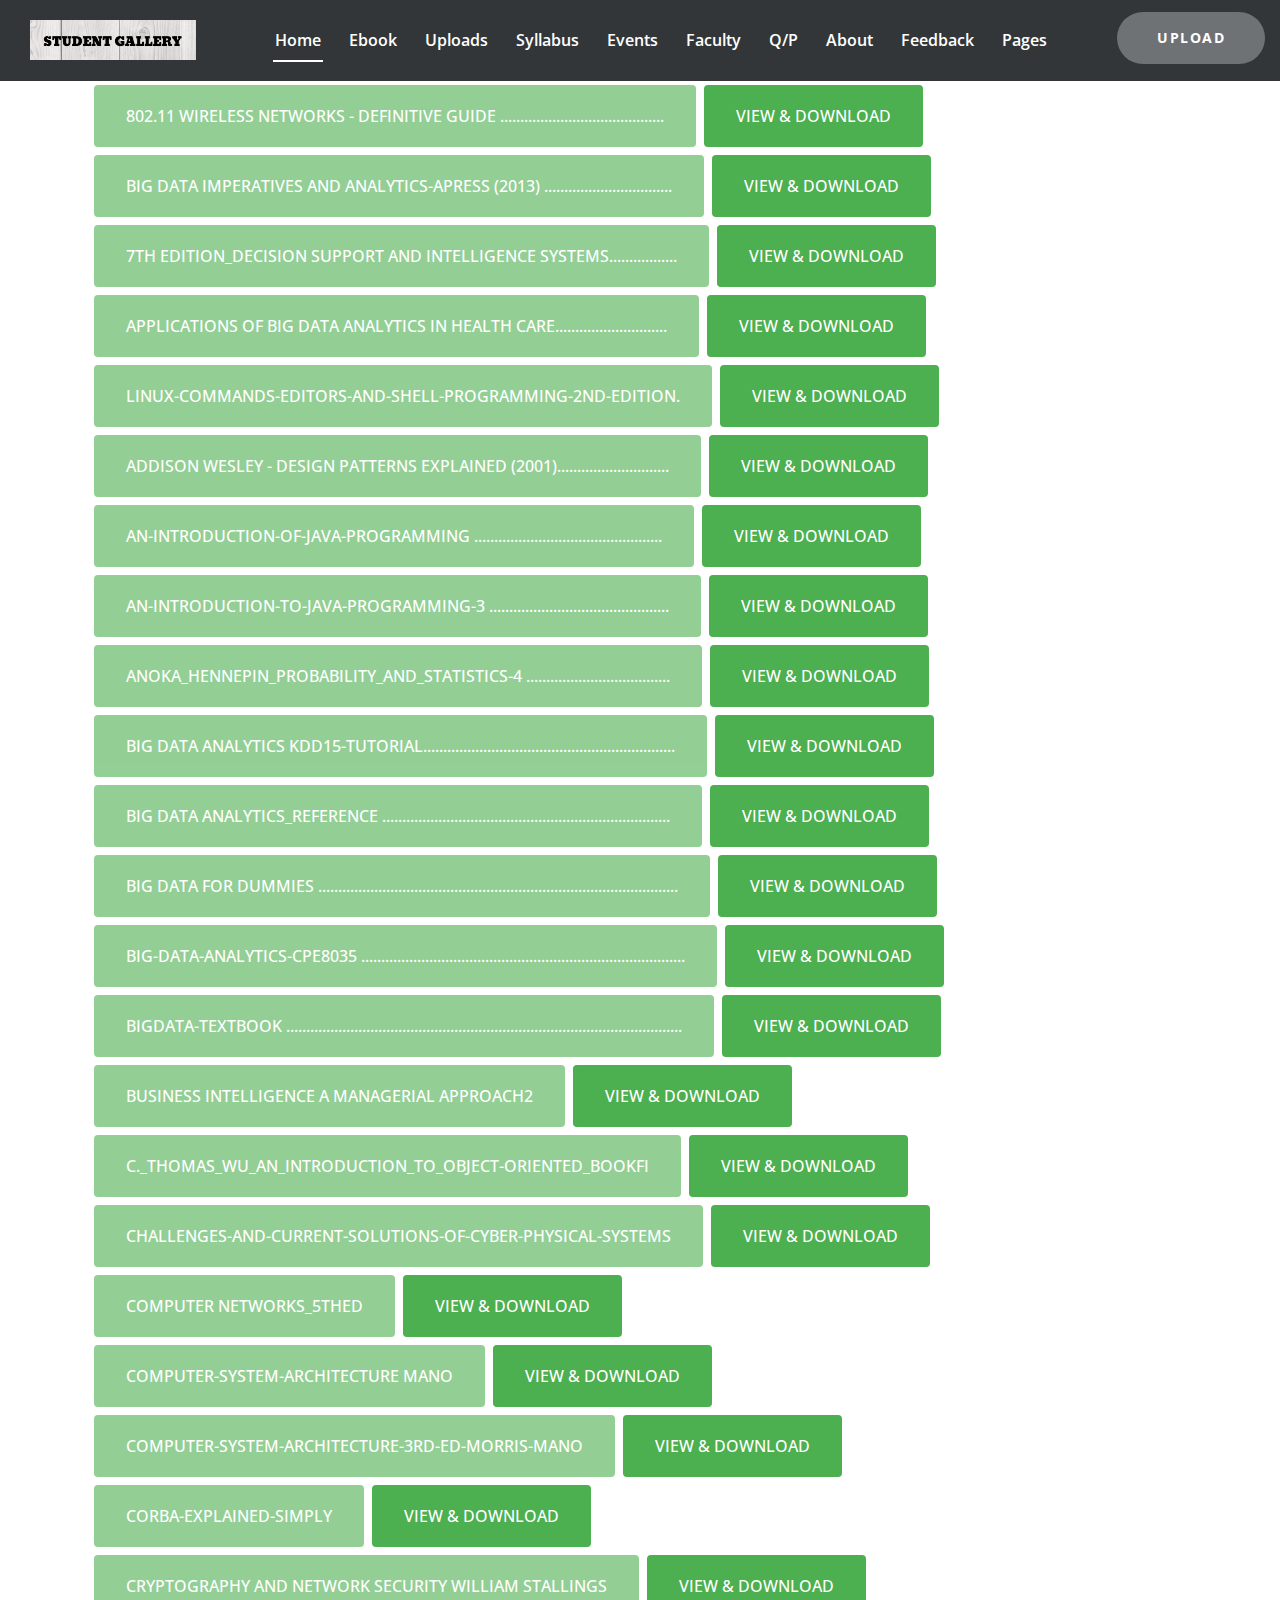
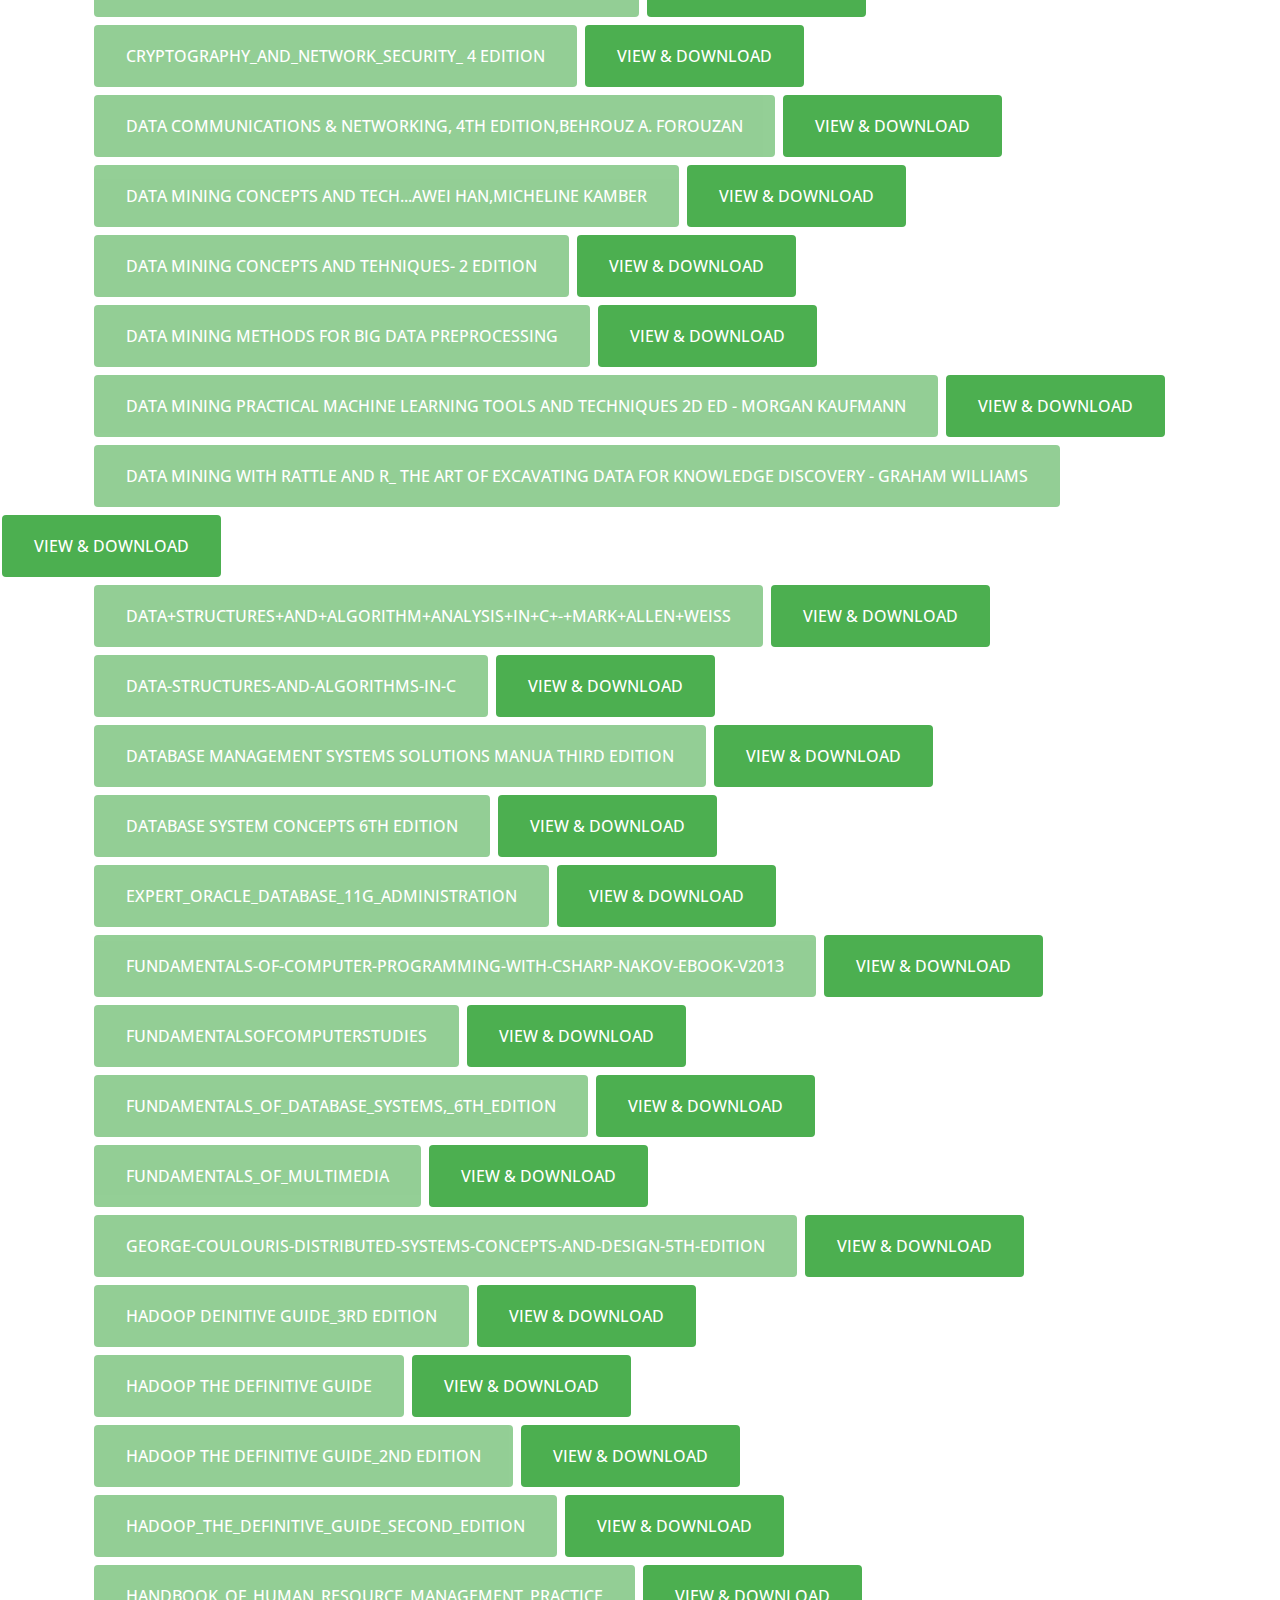
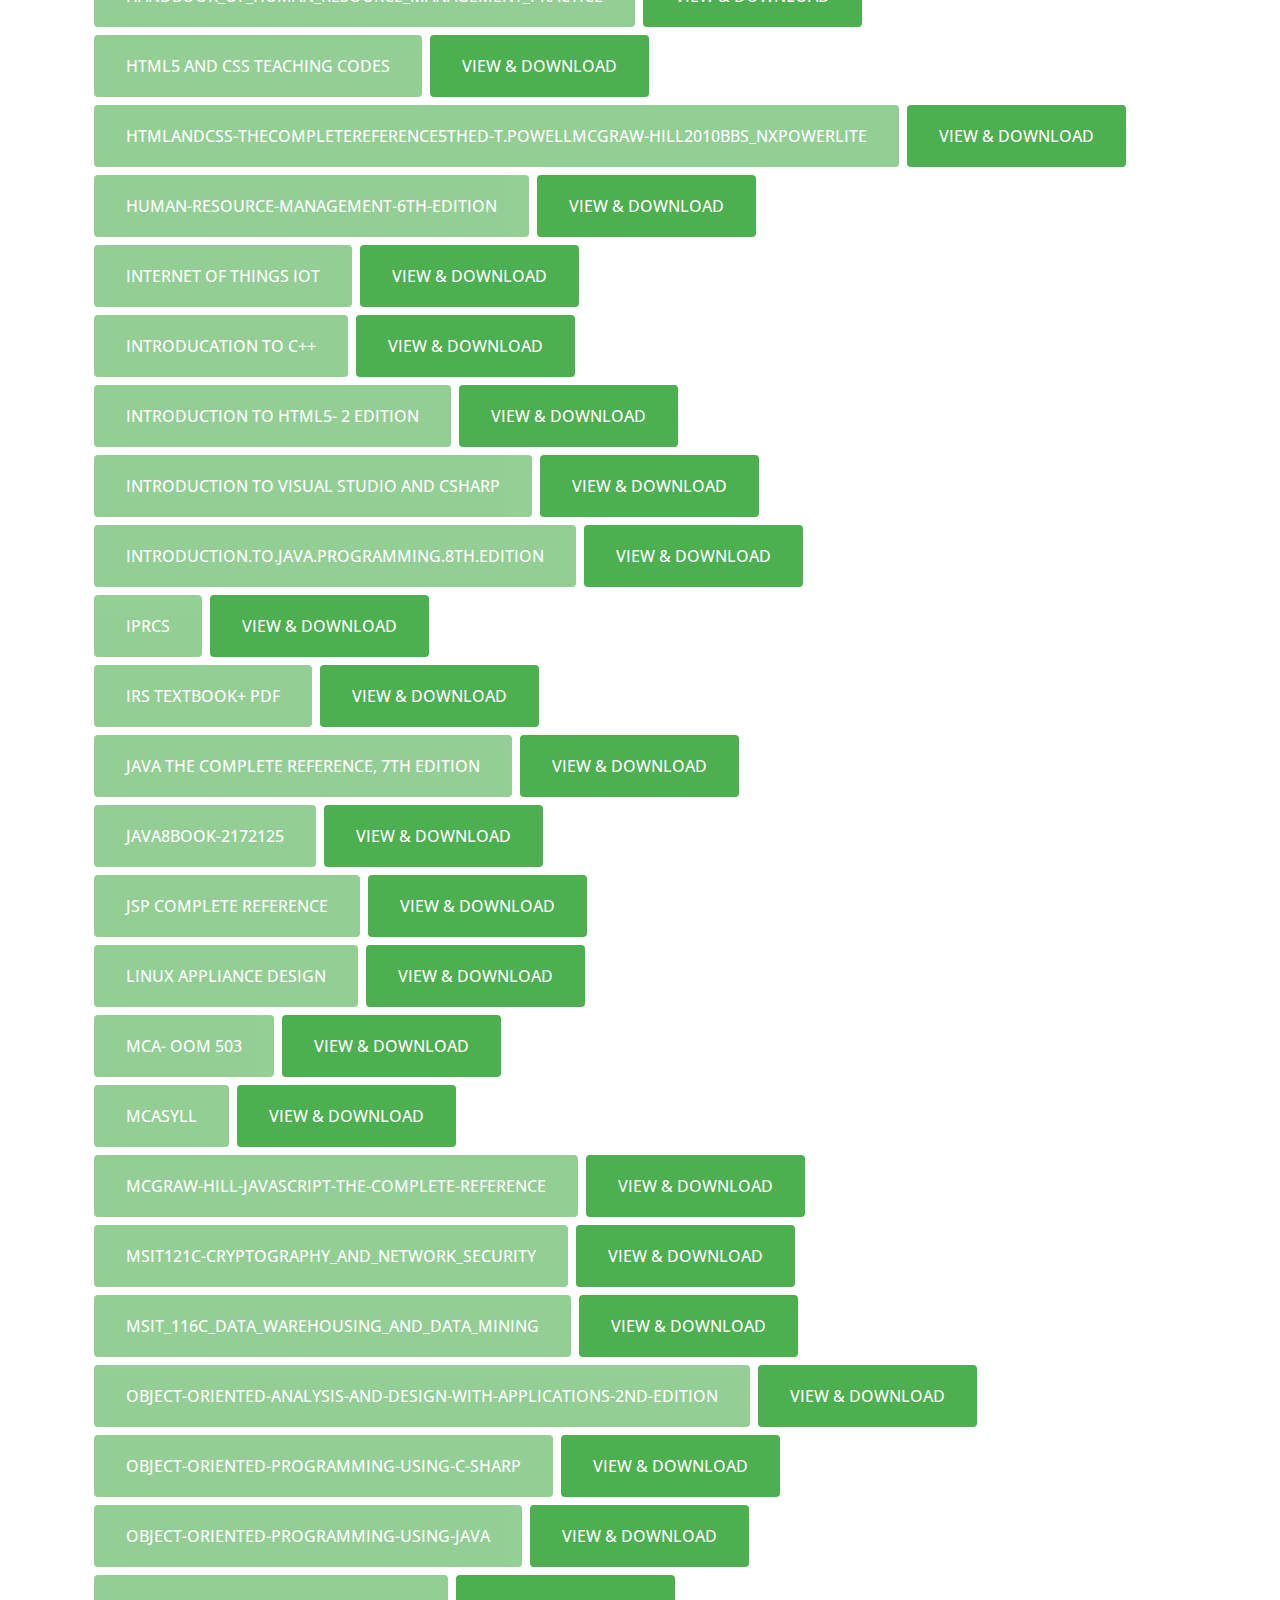
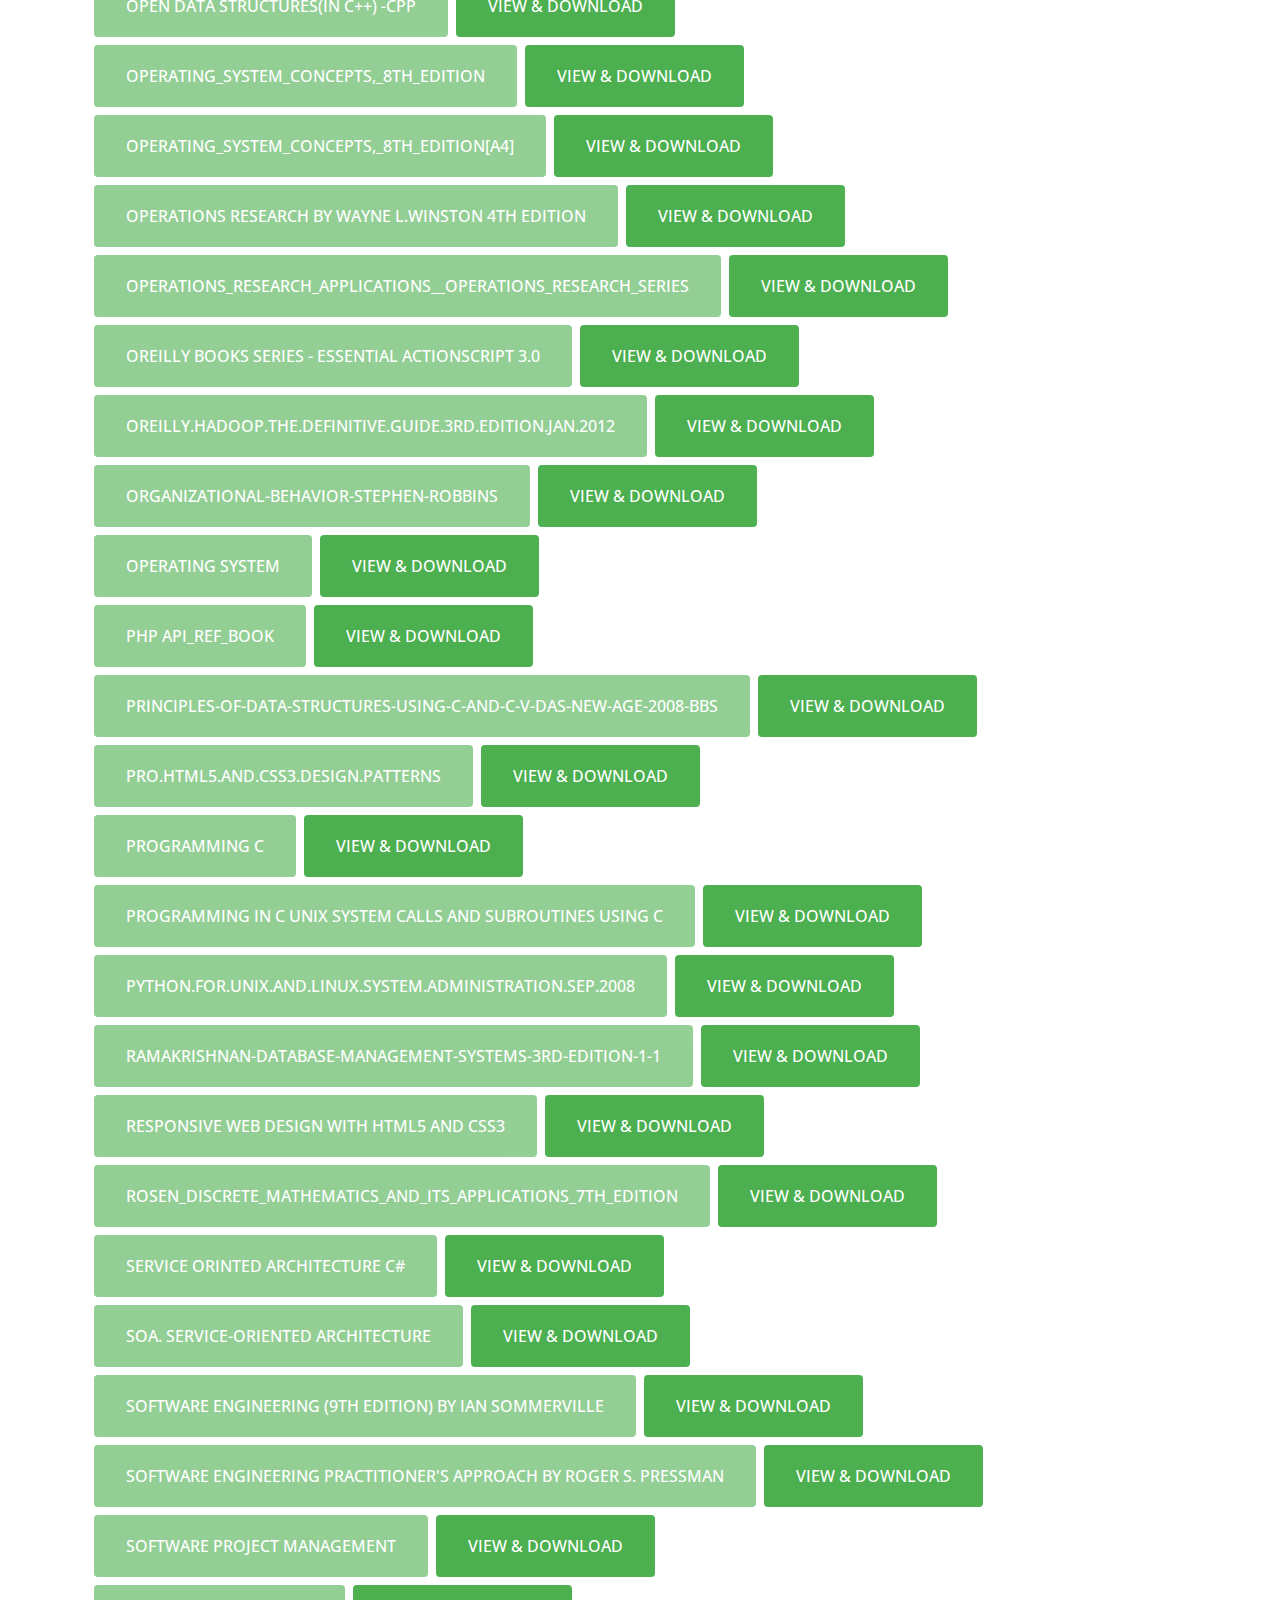
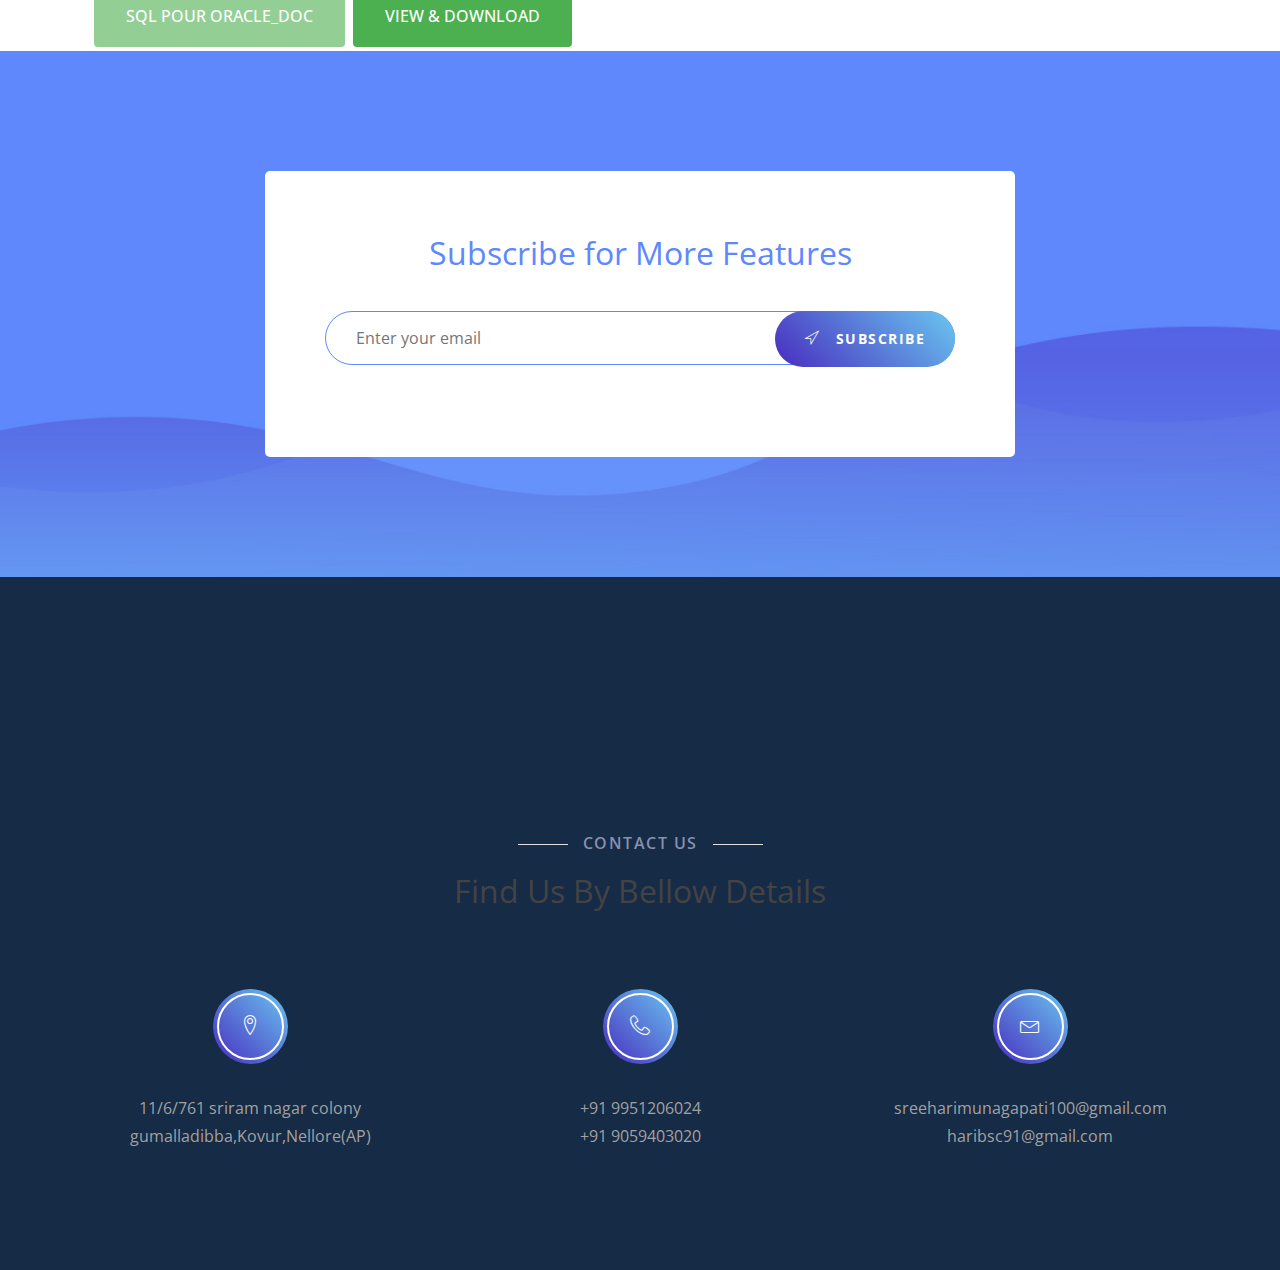
<file: ebook.html>
<!doctype html>
<html class="no-js" lang="zxx">

<head>
    <meta charset="utf-8">
    <meta name="author" content="Sumon Rahman">
    <meta name="description" content="">
    <meta name="keywords" content="HTML,CSS,XML,JavaScript">
    <meta http-equiv="x-ua-compatible" content="ie=edge">
    <meta name="viewport" content="width=device-width, initial-scale=1.0">
    <!-- Title -->
    <title>Appy App Landing Template.</title>
    <!-- Place favicon.ico in the root directory -->
    <link rel="apple-touch-icon" href="images/apple-touch-icon.png">
    <link rel="shortcut icon" type="image/ico" href="images/topicon.ico" />
    <!-- Plugin-CSS -->
    <link rel="stylesheet" href="css/bootstrap.min.css">

    <link rel="stylesheet" href="css/owl.carousel.min.css">
    <link rel="stylesheet" href="css/linearicons.css">
    <link rel="stylesheet" href="css/magnific-popup.css">
    <link rel="stylesheet" href="css/animate.css">
     <link rel="stylesheet" href="css/style.css">
    <!-- Main-Stylesheets -->
    <link rel="stylesheet" href="css/normalize.css">
    <link rel="stylesheet" href="style.css">
    <link rel="stylesheet" href="css/responsive.css">
    <script src="js/vendor/modernizr-2.8.3.min.js"></script>
    <link rel="stylesheet" href="css/dbutton.css">
<style>
.button {
  background-color: #4CAF50; /* Green */
  border: none;
  color: white;
  padding: 15px 32px;
  text-align: center;
  text-decoration: none;
  display: inline-block;
  font-size: 16px;
  margin: 4px 2px;
  cursor: pointer;
}

.disabled {
  opacity: 0.6;
  cursor: not-allowed;
.btn {
  background-color: DodgerBlue;
  border: none;
  color: white;
  padding: 12px 30px;
  cursor: pointer;
  font-size: 20px;
}

/* Darker background on mouse-over */
.btn:hover {
  background-color: RoyalBlue;
}
}
</style>
    <!--[if lt IE 9]>

        <script src="//oss.maxcdn.com/html5shiv/3.7.2/html5shiv.min.js"></script>
        <script src="//oss.maxcdn.com/respond/1.4.2/respond.min.js"></script>
    <![endif]-->
</head>

<body data-spy="scroll" data-target=".mainmenu-area">
    <!-- Preloader-content -->
    <div class="preloader">
        <span><i class="lnr lnr-sun"></i></span>
    </div>
    <!-- MainMenu-Area -->
    <nav class="mainmenu-area" data-spy="affix" data-offset-top="200">
        <div class="container-fluid">
            <div class="navbar-header">
                <button type="button" class="navbar-toggle" data-toggle="collapse" data-target="#primary_menu">
                    <span class="icon-bar"></span>
                    <span class="icon-bar"></span>
                    <span class="icon-bar"></span>
                </button>
                <a class="navbar-brand" href="#"><img src="images/logo.png" alt="Logo"></a>
            </div>
            <div class="collapse navbar-collapse" id="primary_menu">
                <ul class="nav navbar-nav mainmenu">
                    <li class="active"><a href="index.html">Home</a></li>
                    <li><a href="ebook.html">Ebook</a></li>

                    <li><a href="uploadedbooks.php">uploads</a></li>
                    <li><a href="syllabus.html">syllabus</a></li>
                    <li><a href="events.html">Events</a></li>
                    <li><a href="faculty.html">Faculty</a></li>
                    <li><a href="questions.html">Q/p</a></li>
                    <li><a href="about.html" target="_blank">About</a></li>
                    <li><a href="https://form.jotform.me/93054484193461" target="_blank">Feedback</a></li>
                                  <li class="nav-item dropdown">
                                        <a class="nav-link dropdown-toggle" href="blog.html" id="navbarDropdown_1"
                                            role="button" data-toggle="dropdown" aria-haspopup="true"
                                            aria-expanded="false">
                                            pages
                                        </a>
                                        <div class="dropdown-menu" aria-labelledby="navbarDropdown_1">
                                            <a class="dropdown-item" href="https://niva.vidyanikethan.edu/Login.aspx" target="_blank"><mark>NIVA</mark></a>
                                         
                                            <a class="dropdown-item" href="http://examsportal.vidyanikethan.edu/" target="_blank"><mark>Results</mark></a>
                                            <a class="dropdown-item" href="location.html"><mark>Location</mark></a>
                                        </div>
                                    </li>
                    <!-- niva ip vidyanikethan edu feedback company -->
                </ul>
                <div class="right-button hidden-xs">
                    <a href="uploadindex.html">upload</a>
                </div>
            </div>
        </div>
    </nav>
    <!-- MainMenu-Area-End -->








<img src="img/background.png" height="2%" width="100%"><br>
&nbsp&nbsp&nbsp&nbsp&nbsp&nbsp&nbsp &nbsp &nbsp &nbsp &nbsp &nbsp&nbsp&nbsp&nbsp&nbsp&nbsp&nbsp<button class="button disabled">802.11 Wireless Networks - Definitive Guide .........................................</button>
<!-- <button class="button">view</button> -->
<a href="ebooks/(ebook-pdf) - O'Reilly - 802.11 Wireless Networks - Definitive Guide.pdf" View & Download="yes"><button class="button" class="fa fa-View & Download"> View & Download</button></a><br>

&nbsp&nbsp&nbsp&nbsp&nbsp&nbsp&nbsp &nbsp &nbsp &nbsp &nbsp &nbsp&nbsp&nbsp&nbsp&nbsp&nbsp&nbsp<button class="button disabled">big data imperatives and analytics-apress (2013) ................................</button>
<!-- <button class="button">view</button> -->
<a href="ebooks/big data imperatives_ enterprise implementations and analytics-apress (2013).pdf" View & Download="yes"><button class="button" class="fa fa-View & Download"> View & Download</button></a><br>

&nbsp&nbsp&nbsp&nbsp&nbsp&nbsp&nbsp &nbsp &nbsp &nbsp &nbsp &nbsp&nbsp&nbsp&nbsp&nbsp&nbsp&nbsp<button class="button disabled">7th edition_Decision Support and Intelligence Systems.................</button>
<!-- <button class="button">view</button> -->
<a href="ebooks/7th edition_Decision Support and Intelligence Systems Text book.pdf" View & Download="yes"><button class="button" class="fa fa-View & Download"> View & Download</button></a><br>

&nbsp&nbsp&nbsp&nbsp&nbsp&nbsp&nbsp &nbsp &nbsp &nbsp &nbsp &nbsp&nbsp&nbsp&nbsp&nbsp&nbsp&nbsp<button class="button disabled">applications of big data analytics in health care............................ </button>
<!-- <button class="button">view</button> -->
<a href="ebooks/A Survey on applications of big data analytics in health care.pdf" View & Download="yes"><button class="button" class="fa fa-View & Download"> View & Download</button></a><br>

&nbsp&nbsp&nbsp&nbsp&nbsp&nbsp&nbsp &nbsp &nbsp &nbsp &nbsp &nbsp&nbsp&nbsp&nbsp&nbsp&nbsp&nbsp<button class="button disabled">Linux-Commands-Editors-and-Shell-Programming-2nd-Edition.</button>
<!-- <button class="button">view</button> -->
<a href="ebooks/A-Practical-Guide-to-Linux-Commands-Editors-and-Shell-Programming-2nd-Edition.pdf" View & Download="yes"><button class="button" class="fa fa-View & Download"> View & Download</button></a><br>

&nbsp&nbsp&nbsp&nbsp&nbsp&nbsp&nbsp &nbsp &nbsp &nbsp &nbsp &nbsp&nbsp&nbsp&nbsp&nbsp&nbsp&nbsp<button class="button disabled">Addison Wesley - Design Patterns Explained (2001)............................</button>
<!-- <button class="button">view</button> -->
<a href="ebooks/Addison Wesley - Design Patterns Explained (2001).pdf" View & Download="yes"><button class="button" class="fa fa-View & Download"> View & Download</button></a><br>

&nbsp&nbsp&nbsp&nbsp&nbsp&nbsp&nbsp &nbsp &nbsp &nbsp &nbsp &nbsp&nbsp&nbsp&nbsp&nbsp&nbsp&nbsp<button class="button disabled">An-introduction-of-java-programming ...............................................</button>
<!-- <button class="button">view</button> -->
<a href="ebooks/An-introduction-of-java-programming.pdf" View & Download="yes"><button class="button" class="fa fa-View & Download"> View & Download</button></a><br>

&nbsp&nbsp&nbsp&nbsp&nbsp&nbsp&nbsp &nbsp &nbsp &nbsp &nbsp &nbsp&nbsp&nbsp&nbsp&nbsp&nbsp&nbsp<button class="button disabled">An-introduction-to-java-programming-3 .............................................</button>
<!-- <button class="button">view</button> -->
<a href="ebooks/An-introduction-to-java-programming-3.pdf" View & Download="yes"><button class="button" class="fa fa-View & Download"> View & Download</button></a><br>

&nbsp&nbsp&nbsp&nbsp&nbsp&nbsp&nbsp &nbsp &nbsp &nbsp &nbsp &nbsp&nbsp&nbsp&nbsp&nbsp&nbsp&nbsp<button class="button disabled">Anoka_Hennepin_Probability_and_Statistics-4 ....................................</button>
<!-- <button class="button">view</button> -->
<a href="ebooks/Anoka_Hennepin_Probability_and_Statistics-4 2013 NEW.pdf" View & Download="yes"><button class="button" class="fa fa-View & Download"> View & Download</button></a><br>

&nbsp&nbsp&nbsp&nbsp&nbsp&nbsp&nbsp &nbsp &nbsp &nbsp &nbsp &nbsp&nbsp&nbsp&nbsp&nbsp&nbsp&nbsp<button class="button disabled">Big data analytics kdd15-tutorial............................................................... </button>
<!-- <button class="button">view</button> -->
<a href="ebooks/Big data analytics kdd15-tutorial.pdf" View & Download="yes"><button class="button" class="fa fa-View & Download"> View & Download</button></a><br>

&nbsp&nbsp&nbsp&nbsp&nbsp&nbsp&nbsp &nbsp &nbsp &nbsp &nbsp &nbsp&nbsp&nbsp&nbsp&nbsp&nbsp&nbsp<button class="button disabled">Big Data Analytics_Reference ........................................................................ </button>
<!-- <button class="button">view</button> -->
<a href="ebooks/Big Data Analytics_Reference.pdf" View & Download="yes"><button class="button" class="fa fa-View & Download"> View & Download</button></a><br>

&nbsp&nbsp&nbsp&nbsp&nbsp&nbsp&nbsp &nbsp &nbsp &nbsp &nbsp &nbsp&nbsp&nbsp&nbsp&nbsp&nbsp&nbsp<button class="button disabled">Big data for dummies ..........................................................................................</button>
<!-- <button class="button">view</button> -->
<a href="ebooks/Big data for dummies.pdf" View & Download="yes"><button class="button" class="fa fa-View & Download"> View & Download</button></a><br>

&nbsp&nbsp&nbsp&nbsp&nbsp&nbsp&nbsp &nbsp &nbsp &nbsp &nbsp &nbsp&nbsp&nbsp&nbsp&nbsp&nbsp&nbsp<button class="button disabled">BIG-DATA-ANALYTICS-CPE8035 .................................................................................</button>
<!-- <button class="button">view</button> -->
<a href="ebooks/BIG-DATA-ANALYTICS-CPE8035.pdf" View & Download="yes"><button class="button" class="fa fa-View & Download"> View & Download</button></a><br>

&nbsp&nbsp&nbsp&nbsp&nbsp&nbsp&nbsp &nbsp &nbsp &nbsp &nbsp &nbsp&nbsp&nbsp&nbsp&nbsp&nbsp&nbsp<button class="button disabled">BIGDATA-TextBook ...................................................................................................</button>
<!-- <button class="button">view</button> -->
<a href="ebooks/BIGDATA-TextBook.pdf" View & Download="yes"><button class="button" class="fa fa-View & Download"> View & Download</button></a><br>

&nbsp&nbsp&nbsp&nbsp&nbsp&nbsp&nbsp &nbsp &nbsp &nbsp &nbsp &nbsp&nbsp&nbsp&nbsp&nbsp&nbsp&nbsp<button class="button disabled">Business intelligence a managerial approach2 </button>
<!-- <button class="button">view</button> -->
<a href="ebooks/Businessintelligenceamanagerialapproach2nded-140321042423-phpapp02.pdf" View & Download="yes"><button class="button" class="fa fa-View & Download"> View & Download</button></a><br>

&nbsp&nbsp&nbsp&nbsp&nbsp&nbsp&nbsp &nbsp &nbsp &nbsp &nbsp &nbsp&nbsp&nbsp&nbsp&nbsp&nbsp&nbsp<button class="button disabled">C._Thomas_Wu_An_Introduction_to_Object-Oriented_BookFi  </button>
<!-- <button class="button">view</button> -->
<a href="ebooks/C._Thomas_Wu_An_Introduction_to_Object-Oriented_BookFi.org.pdf" View & Download="yes"><button class="button" class="fa fa-View & Download"> View & Download</button></a><br>

&nbsp&nbsp&nbsp&nbsp&nbsp&nbsp&nbsp &nbsp &nbsp &nbsp &nbsp &nbsp&nbsp&nbsp&nbsp&nbsp&nbsp&nbsp<button class="button disabled">challenges-and-current-solutions-of-cyber-physical-systems </button>
<!-- <button class="button">view</button> -->
<a href="ebooks/challenges-and-current-solutions-of-cyber-physical-systems.pdf" View & Download="yes"><button class="button" class="fa fa-View & Download"> View & Download</button></a><br>

&nbsp&nbsp&nbsp&nbsp&nbsp&nbsp&nbsp &nbsp &nbsp &nbsp &nbsp &nbsp&nbsp&nbsp&nbsp&nbsp&nbsp&nbsp<button class="button disabled">Computer Networks_5thEd </button>
<!-- <button class="button">view</button> -->
<a href="ebooks/Computer Networks_5thEd.pdf" View & Download="yes"><button class="button" class="fa fa-View & Download"> View & Download</button></a><br>

&nbsp&nbsp&nbsp&nbsp&nbsp&nbsp&nbsp &nbsp &nbsp &nbsp &nbsp &nbsp&nbsp&nbsp&nbsp&nbsp&nbsp&nbsp<button class="button disabled">computer-system-architecture mano</button>
<!-- <button class="button">view</button> -->
<a href="ebooks/computer-system-architecture mano.pdf" View & Download="yes"><button class="button" class="fa fa-View & Download"> View & Download</button></a><br>

&nbsp&nbsp&nbsp&nbsp&nbsp&nbsp&nbsp &nbsp &nbsp &nbsp &nbsp &nbsp&nbsp&nbsp&nbsp&nbsp&nbsp&nbsp<button class="button disabled">computer-system-architecture-3rd-ed-morris-mano </button>
<!-- <button class="button">view</button> -->
<a href="ebooks/computer-system-architecture-3rd-ed-morris-mano.pdf" View & Download="yes"><button class="button" class="fa fa-View & Download"> View & Download</button></a><br>

&nbsp&nbsp&nbsp&nbsp&nbsp&nbsp&nbsp &nbsp &nbsp &nbsp &nbsp &nbsp&nbsp&nbsp&nbsp&nbsp&nbsp&nbsp<button class="button disabled">corba-explained-simply </button>
<!-- <button class="button">view</button> -->
<a href="ebooks/corba-explained-simply.pdf" View & Download="yes"><button class="button" class="fa fa-View & Download"> View & Download</button></a><br>

&nbsp&nbsp&nbsp&nbsp&nbsp&nbsp&nbsp &nbsp &nbsp &nbsp &nbsp &nbsp&nbsp&nbsp&nbsp&nbsp&nbsp&nbsp<button class="button disabled">Cryptography and Network Security william stallings  </button>
<!-- <button class="button">view</button> -->
<a href="ebooks/Cryptography and Network Security william stallings.pdf" View & Download="yes"><button class="button" class="fa fa-View & Download"> View & Download</button></a><br>

&nbsp&nbsp&nbsp&nbsp&nbsp&nbsp&nbsp &nbsp &nbsp &nbsp &nbsp &nbsp&nbsp&nbsp&nbsp&nbsp&nbsp&nbsp<button class="button disabled">Cryptography_and_Network_Security_ 4 Edition  </button>
<!-- <button class="button">view</button> -->
<a href="ebooks/Cryptography_and_Network_Security_ 4 Edition.pdf" View & Download="yes"><button class="button" class="fa fa-View & Download"> View & Download</button></a><br>

&nbsp&nbsp&nbsp&nbsp&nbsp&nbsp&nbsp &nbsp &nbsp &nbsp &nbsp &nbsp&nbsp&nbsp&nbsp&nbsp&nbsp&nbsp<button class="button disabled">Data Communications & Networking, 4th Edition,Behrouz A. Forouzan  </button>
<!-- <button class="button">view</button> -->
<a href="ebooks/Data Communications & Networking, 4th Edition,Behrouz A. Forouzan.pdf" View & Download="yes"><button class="button" class="fa fa-View & Download"> View & Download</button></a><br>

&nbsp&nbsp&nbsp&nbsp&nbsp&nbsp&nbsp &nbsp &nbsp &nbsp &nbsp &nbsp&nbsp&nbsp&nbsp&nbsp&nbsp&nbsp<button class="button disabled">Data Mining Concepts and Tech...awei Han,Micheline Kamber   </button>
<!-- <button class="button">view</button> -->
<a href="ebooks/Data Mining Concepts and Tech...awei Han,Micheline Kamber.pdf" View & Download="yes"><button class="button" class="fa fa-View & Download"> View & Download</button></a><br>

&nbsp&nbsp&nbsp&nbsp&nbsp&nbsp&nbsp &nbsp &nbsp &nbsp &nbsp &nbsp&nbsp&nbsp&nbsp&nbsp&nbsp&nbsp<button class="button disabled">Data mining Concepts and Tehniques- 2 edition   </button>
<!-- <button class="button">view</button> -->
<a href="ebooks/Data mining Concepts and Tehniques- 2 edition.pdf" View & Download="yes"><button class="button" class="fa fa-View & Download"> View & Download</button></a><br>

&nbsp&nbsp&nbsp&nbsp&nbsp&nbsp&nbsp &nbsp &nbsp &nbsp &nbsp &nbsp&nbsp&nbsp&nbsp&nbsp&nbsp&nbsp<button class="button disabled">Data Mining Methods for Big Data Preprocessing   </button>
<!-- <button class="button">view</button> -->
<a href="ebooks/Data Mining Methods for Big Data Preprocessing.pdf" View & Download="yes"><button class="button" class="fa fa-View & Download"> View & Download</button></a><br>

&nbsp&nbsp&nbsp&nbsp&nbsp&nbsp&nbsp &nbsp &nbsp &nbsp &nbsp &nbsp&nbsp&nbsp&nbsp&nbsp&nbsp&nbsp<button class="button disabled">Data Mining Practical Machine Learning Tools and Techniques 2d ed - Morgan Kaufmann    </button>
<!-- <button class="button">view</button> -->
<a href="ebooks/Data Mining Practical Machine Learning Tools and Techniques 2d ed - Morgan Kaufmann.pdf" View & Download="yes"><button class="button" class="fa fa-View & Download"> View & Download</button></a><br>

&nbsp&nbsp&nbsp&nbsp&nbsp&nbsp&nbsp &nbsp &nbsp &nbsp &nbsp &nbsp&nbsp&nbsp&nbsp&nbsp&nbsp&nbsp<button class="button disabled">Data Mining With Rattle and R_ The Art of Excavating Data for Knowledge Discovery - Graham Williams    </button>
<!-- <button class="button">view</button> -->
<a href="ebooks/Data Mining With Rattle and R_ The Art of Excavating Data for Knowledge Discovery - Graham Williams.pdf" View & Download="yes"><button class="button" class="fa fa-View & Download"> View & Download</button></a><br>

&nbsp&nbsp&nbsp&nbsp&nbsp&nbsp&nbsp &nbsp &nbsp &nbsp &nbsp &nbsp&nbsp&nbsp&nbsp&nbsp&nbsp&nbsp<button class="button disabled">Data+Structures+and+Algorithm+Analysis+in+C+-+Mark+Allen+Weiss</button>
<!-- <button class="button">view</button> -->
<a href="ebooks/Data+Structures+and+Algorithm+Analysis+in+C+-+Mark+Allen+Weiss.pdf" View & Download="yes"><button class="button" class="fa fa-View & Download"> View & Download</button></a><br>

&nbsp&nbsp&nbsp&nbsp&nbsp&nbsp&nbsp &nbsp &nbsp &nbsp &nbsp &nbsp&nbsp&nbsp&nbsp&nbsp&nbsp&nbsp<button class="button disabled">data-structures-and-algorithms-in-c </button>
<!-- <button class="button">view</button> -->
<a href="ebooks/data-structures-and-algorithms-in-c.pdf" View & Download="yes"><button class="button" class="fa fa-View & Download"> View & Download</button></a><br>

&nbsp&nbsp&nbsp&nbsp&nbsp&nbsp&nbsp &nbsp &nbsp &nbsp &nbsp &nbsp&nbsp&nbsp&nbsp&nbsp&nbsp&nbsp<button class="button disabled">Database Management systems solutions manua third edition </button>
<!-- <button class="button">view</button> -->
<a href="ebooks/Database Management systems solutions manua third edition.pdf" View & Download="yes"><button class="button" class="fa fa-View & Download"> View & Download</button></a><br>

&nbsp&nbsp&nbsp&nbsp&nbsp&nbsp&nbsp &nbsp &nbsp &nbsp &nbsp &nbsp&nbsp&nbsp&nbsp&nbsp&nbsp&nbsp<button class="button disabled">Database System Concepts 6th edition </button>
<!-- <button class="button">view</button> -->
<a href="ebooks/Database System Concepts 6th edition.pdf" View & Download="yes"><button class="button" class="fa fa-View & Download"> View & Download</button></a><br>

&nbsp&nbsp&nbsp&nbsp&nbsp&nbsp&nbsp &nbsp &nbsp &nbsp &nbsp &nbsp&nbsp&nbsp&nbsp&nbsp&nbsp&nbsp<button class="button disabled">Expert_Oracle_Database_11g_Administration  </button>
<!-- <button class="button">view</button> -->
<a href="ebooks/Expert_Oracle_Database_11g_Administration.pdf" View & Download="yes"><button class="button" class="fa fa-View & Download"> View & Download</button></a><br>

&nbsp&nbsp&nbsp&nbsp&nbsp&nbsp&nbsp &nbsp &nbsp &nbsp &nbsp &nbsp&nbsp&nbsp&nbsp&nbsp&nbsp&nbsp<button class="button disabled">Fundamentals-of-Computer-Programming-with-CSharp-Nakov-eBook-v2013</button>
<!-- <button class="button">view</button> -->
<a href="ebooks/Fundamentals-of-Computer-Programming-with-CSharp-Nakov-eBook-v2013.pdf" View & Download="yes"><button class="button" class="fa fa-View & Download"> View & Download</button></a><br>

&nbsp&nbsp&nbsp&nbsp&nbsp&nbsp&nbsp &nbsp &nbsp &nbsp &nbsp &nbsp&nbsp&nbsp&nbsp&nbsp&nbsp&nbsp<button class="button disabled">FundamentalsofComputerStudies </button>
<!-- <button class="button">view</button> -->
<a href="ebooks/FundamentalsofComputerStudies.pdf" View & Download="yes"><button class="button" class="fa fa-View & Download"> View & Download</button></a><br>

&nbsp&nbsp&nbsp&nbsp&nbsp&nbsp&nbsp &nbsp &nbsp &nbsp &nbsp &nbsp&nbsp&nbsp&nbsp&nbsp&nbsp&nbsp<button class="button disabled">Fundamentals_of_Database_Systems,_6th_Edition </button>
<!-- <button class="button">view</button> -->
<a href="ebooks/Fundamentals_of_Database_Systems,_6th_Edition.pdf" View & Download="yes"><button class="button" class="fa fa-View & Download"> View & Download</button></a><br>

&nbsp&nbsp&nbsp&nbsp&nbsp&nbsp&nbsp &nbsp &nbsp &nbsp &nbsp &nbsp&nbsp&nbsp&nbsp&nbsp&nbsp&nbsp<button class="button disabled">Fundamentals_of_Multimedia  </button>
<!-- <button class="button">view</button> -->
<a href="ebooks/Fundamentals_of_Multimedia.pdf" View & Download="yes"><button class="button" class="fa fa-View & Download"> View & Download</button></a><br>

&nbsp&nbsp&nbsp&nbsp&nbsp&nbsp&nbsp &nbsp &nbsp &nbsp &nbsp &nbsp&nbsp&nbsp&nbsp&nbsp&nbsp&nbsp<button class="button disabled">George-Coulouris-Distributed-Systems-Concepts-and-Design-5th-Edition</button>
<!-- <button class="button">view</button> -->
<a href="ebooks/George-Coulouris-Distributed-Systems-Concepts-and-Design-5th-Edition.pdf" View & Download="yes"><button class="button" class="fa fa-View & Download"> View & Download</button></a><br>

&nbsp&nbsp&nbsp&nbsp&nbsp&nbsp&nbsp &nbsp &nbsp &nbsp &nbsp &nbsp&nbsp&nbsp&nbsp&nbsp&nbsp&nbsp<button class="button disabled">Hadoop Deinitive Guide_3rd Edition</button>
<!-- <button class="button">view</button> -->
<a href="ebooks/Hadoop Deinitive Guide_3rd Edition.pdf" View & Download="yes"><button class="button" class="fa fa-View & Download"> View & Download</button></a><br>

&nbsp&nbsp&nbsp&nbsp&nbsp&nbsp&nbsp &nbsp &nbsp &nbsp &nbsp &nbsp&nbsp&nbsp&nbsp&nbsp&nbsp&nbsp<button class="button disabled">Hadoop the Definitive Guide</button>
<!-- <button class="button">view</button> -->
<a href="ebooks/Hadoop the Definitive Guide.pdf" View & Download="yes"><button class="button" class="fa fa-View & Download"> View & Download</button></a><br>

&nbsp&nbsp&nbsp&nbsp&nbsp&nbsp&nbsp &nbsp &nbsp &nbsp &nbsp &nbsp&nbsp&nbsp&nbsp&nbsp&nbsp&nbsp<button class="button disabled">Hadoop the definitive guide_2nd Edition</button>
<!-- <button class="button">view</button> -->
<a href="ebooks/Hadoop the definitive guide_2nd Edition.pdf" View & Download="yes"><button class="button" class="fa fa-View & Download"> View & Download</button></a><br>

&nbsp&nbsp&nbsp&nbsp&nbsp&nbsp&nbsp &nbsp &nbsp &nbsp &nbsp &nbsp&nbsp&nbsp&nbsp&nbsp&nbsp&nbsp<button class="button disabled">hadoop_the_definitive_guide_second_edition </button>
<!-- <button class="button">view</button> -->
<a href="ebooks/hadoop_the_definitive_guide_second_edition.pdf" View & Download="yes"><button class="button" class="fa fa-View & Download"> View & Download</button></a><br>

&nbsp&nbsp&nbsp&nbsp&nbsp&nbsp&nbsp &nbsp &nbsp &nbsp &nbsp &nbsp&nbsp&nbsp&nbsp&nbsp&nbsp&nbsp<button class="button disabled">Handbook_of_Human_Resource_Management_Practice </button>
<!-- <button class="button">view</button> -->
<a href="ebooks/Handbook_of_Human_Resource_Management_Practice.pdf" View & Download="yes"><button class="button" class="fa fa-View & Download"> View & Download</button></a><br>

&nbsp&nbsp&nbsp&nbsp&nbsp&nbsp&nbsp &nbsp &nbsp &nbsp &nbsp &nbsp&nbsp&nbsp&nbsp&nbsp&nbsp&nbsp<button class="button disabled">Html5 and css teaching codes </button>
<!-- <button class="button">view</button> -->
<a href="ebooks/Html5 and css teaching codes .pdf" View & Download="yes"><button class="button" class="fa fa-View & Download"> View & Download</button></a><br>

&nbsp&nbsp&nbsp&nbsp&nbsp&nbsp&nbsp &nbsp &nbsp &nbsp &nbsp &nbsp&nbsp&nbsp&nbsp&nbsp&nbsp&nbsp<button class="button disabled">htmlandcss-thecompletereference5thed-t.powellmcgraw-hill2010bbs_nxpowerlite  </button>
<!-- <button class="button">view</button> -->
<a href="ebooks/htmlandcss-thecompletereference5thed-t.powellmcgraw-hill2010bbs_nxpowerlite.pdf" View & Download="yes"><button class="button" class="fa fa-View & Download"> View & Download</button></a><br>

&nbsp&nbsp&nbsp&nbsp&nbsp&nbsp&nbsp &nbsp &nbsp &nbsp &nbsp &nbsp&nbsp&nbsp&nbsp&nbsp&nbsp&nbsp<button class="button disabled">human-resource-management-6th-edition </button>
<!-- <button class="button">view</button> -->
<a href="ebooks/human-resource-management-6th-edition.pdf" View & Download="yes"><button class="button" class="fa fa-View & Download"> View & Download</button></a><br>

&nbsp&nbsp&nbsp&nbsp&nbsp&nbsp&nbsp &nbsp &nbsp &nbsp &nbsp &nbsp&nbsp&nbsp&nbsp&nbsp&nbsp&nbsp<button class="button disabled">Internet of things IoT </button>
<!-- <button class="button">view</button> -->
<a href="ebooks/Internet of things IoT.pdf" View & Download="yes"><button class="button" class="fa fa-View & Download"> View & Download</button></a><br>

&nbsp&nbsp&nbsp&nbsp&nbsp&nbsp&nbsp &nbsp &nbsp &nbsp &nbsp &nbsp&nbsp&nbsp&nbsp&nbsp&nbsp&nbsp<button class="button disabled">Introducation to C++ </button>
<!-- <button class="button">view</button> -->
<a href="ebooks/Introducation to C++.pdf" View & Download="yes"><button class="button" class="fa fa-View & Download"> View & Download</button></a><br>

&nbsp&nbsp&nbsp&nbsp&nbsp&nbsp&nbsp &nbsp &nbsp &nbsp &nbsp &nbsp&nbsp&nbsp&nbsp&nbsp&nbsp&nbsp<button class="button disabled">Introduction to HTML5- 2 edition </button>
<!-- <button class="button">view</button> -->
<a href="ebooks/Introduction to HTML5- 2 edition.pdf" View & Download="yes"><button class="button" class="fa fa-View & Download"> View & Download</button></a><br>

&nbsp&nbsp&nbsp&nbsp&nbsp&nbsp&nbsp &nbsp &nbsp &nbsp &nbsp &nbsp&nbsp&nbsp&nbsp&nbsp&nbsp&nbsp<button class="button disabled">Introduction to Visual Studio and CSharp </button>
<!-- <button class="button">view</button> -->
<a href="ebooks/Introduction to Visual Studio and CSharp.pdf" View & Download="yes"><button class="button" class="fa fa-View & Download"> View & Download</button></a><br>

&nbsp&nbsp&nbsp&nbsp&nbsp&nbsp&nbsp &nbsp &nbsp &nbsp &nbsp &nbsp&nbsp&nbsp&nbsp&nbsp&nbsp&nbsp<button class="button disabled">Introduction.to.Java.Programming.8th.Edition </button>
<!-- <button class="button">view</button> -->
<a href="ebooks/Introduction.to.Java.Programming.8th.Edition.pdf" View & Download="yes"><button class="button" class="fa fa-View & Download"> View & Download</button></a><br>

&nbsp&nbsp&nbsp&nbsp&nbsp&nbsp&nbsp &nbsp &nbsp &nbsp &nbsp &nbsp&nbsp&nbsp&nbsp&nbsp&nbsp&nbsp<button class="button disabled">IPRCS  </button>
<!-- <button class="button">view</button> -->
<a href="ebooks/IPRCS.pdf" View & Download="yes"><button class="button" class="fa fa-View & Download"> View & Download</button></a><br>

&nbsp&nbsp&nbsp&nbsp&nbsp&nbsp&nbsp &nbsp &nbsp &nbsp &nbsp &nbsp&nbsp&nbsp&nbsp&nbsp&nbsp&nbsp<button class="button disabled">IRS textbook+ PDF </button>
<!-- <button class="button">view</button> -->
<a href="ebooks/IRS textbook+ PDF.pdf" View & Download="yes"><button class="button" class="fa fa-View & Download"> View & Download</button></a><br>

&nbsp&nbsp&nbsp&nbsp&nbsp&nbsp&nbsp &nbsp &nbsp &nbsp &nbsp &nbsp&nbsp&nbsp&nbsp&nbsp&nbsp&nbsp<button class="button disabled">Java The Complete Reference, 7th Edition</button>
<!-- <button class="button">view</button> -->
<a href="ebooks/Java The Complete Reference, 7th Edition.pdf" View & Download="yes"><button class="button" class="fa fa-View & Download"> View & Download</button></a><br>

&nbsp&nbsp&nbsp&nbsp&nbsp&nbsp&nbsp &nbsp &nbsp &nbsp &nbsp &nbsp&nbsp&nbsp&nbsp&nbsp&nbsp&nbsp<button class="button disabled">java8book-2172125</button>
<!-- <button class="button">view</button> -->
<a href="ebooks/java8book-2172125.pdf" View & Download="yes"><button class="button" class="fa fa-View & Download"> View & Download</button></a><br>

&nbsp&nbsp&nbsp&nbsp&nbsp&nbsp&nbsp &nbsp &nbsp &nbsp &nbsp &nbsp&nbsp&nbsp&nbsp&nbsp&nbsp&nbsp<button class="button disabled">JSP complete reference</button>
<!-- <button class="button">view</button> -->
<a href="ebooks/JSP complete reference.pdf" View & Download="yes"><button class="button" class="fa fa-View & Download"> View & Download</button></a><br>

&nbsp&nbsp&nbsp&nbsp&nbsp&nbsp&nbsp &nbsp &nbsp &nbsp &nbsp &nbsp&nbsp&nbsp&nbsp&nbsp&nbsp&nbsp<button class="button disabled">linux  appliance Design</button>
<!-- <button class="button">view</button> -->
<a href="ebooks/linux  appliance Design.pdf" View & Download="yes"><button class="button" class="fa fa-View & Download"> View & Download</button></a><br>

&nbsp&nbsp&nbsp&nbsp&nbsp&nbsp&nbsp &nbsp &nbsp &nbsp &nbsp &nbsp&nbsp&nbsp&nbsp&nbsp&nbsp&nbsp<button class="button disabled">mca- OOM 503</button>
<!-- <button class="button">view</button> -->
<a href="ebooks/mca- OOM 503.pdf" View & Download="yes"><button class="button" class="fa fa-View & Download"> View & Download</button></a><br>

&nbsp&nbsp&nbsp&nbsp&nbsp&nbsp&nbsp &nbsp &nbsp &nbsp &nbsp &nbsp&nbsp&nbsp&nbsp&nbsp&nbsp&nbsp<button class="button disabled">mcasyll</button>
<!-- <button class="button">view</button> -->
<a href="ebooks/mcasyll.pdf" View & Download="yes"><button class="button" class="fa fa-View & Download"> View & Download</button></a><br>

&nbsp&nbsp&nbsp&nbsp&nbsp&nbsp&nbsp &nbsp &nbsp &nbsp &nbsp &nbsp&nbsp&nbsp&nbsp&nbsp&nbsp&nbsp<button class="button disabled">mcgraw-hill-javascript-the-complete-reference</button>
<!-- <button class="button">view</button> -->
<a href="ebooks/mcgraw-hill-javascript-the-complete-reference.pdf" View & Download="yes"><button class="button" class="fa fa-View & Download"> View & Download</button></a><br>

&nbsp&nbsp&nbsp&nbsp&nbsp&nbsp&nbsp &nbsp &nbsp &nbsp &nbsp &nbsp&nbsp&nbsp&nbsp&nbsp&nbsp&nbsp<button class="button disabled">MSIT121C-Cryptography_and_Network_Security </button>
<!-- <button class="button">view</button> -->
<a href="ebooks/MSIT121C-Cryptography_and_Network_Security.pdf" View & Download="yes"><button class="button" class="fa fa-View & Download"> View & Download</button></a><br>

&nbsp&nbsp&nbsp&nbsp&nbsp&nbsp&nbsp &nbsp &nbsp &nbsp &nbsp &nbsp&nbsp&nbsp&nbsp&nbsp&nbsp&nbsp<button class="button disabled">MSIT_116C_Data_Warehousing_and_Data_Mining </button>
<!-- <button class="button">view</button> -->
<a href="ebooks/MSIT_116C_Data_Warehousing_and_Data_Mining.pdf" View & Download="yes"><button class="button" class="fa fa-View & Download"> View & Download</button></a><br>

&nbsp&nbsp&nbsp&nbsp&nbsp&nbsp&nbsp &nbsp &nbsp &nbsp &nbsp &nbsp&nbsp&nbsp&nbsp&nbsp&nbsp&nbsp<button class="button disabled">object-oriented-analysis-and-design-with-applications-2nd-edition</button>
<!-- <button class="button">view</button> -->
<a href="ebooks/object-oriented-analysis-and-design-with-applications-2nd-edition.pdf" View & Download="yes"><button class="button" class="fa fa-View & Download"> View & Download</button></a><br>

&nbsp&nbsp&nbsp&nbsp&nbsp&nbsp&nbsp &nbsp &nbsp &nbsp &nbsp &nbsp&nbsp&nbsp&nbsp&nbsp&nbsp&nbsp<button class="button disabled">object-oriented-programming-using-c-sharp</button>
<!-- <button class="button">view</button> -->
<a href="ebooks/object-oriented-programming-using-c-sharp.pdf" View & Download="yes"><button class="button" class="fa fa-View & Download"> View & Download</button></a><br>

&nbsp&nbsp&nbsp&nbsp&nbsp&nbsp&nbsp &nbsp &nbsp &nbsp &nbsp &nbsp&nbsp&nbsp&nbsp&nbsp&nbsp&nbsp<button class="button disabled">object-oriented-programming-using-java</button>
<!-- <button class="button">view</button> -->
<a href="ebooks/object-oriented-programming-using-java.pdf" View & Download="yes"><button class="button" class="fa fa-View & Download"> View & Download</button></a><br>

&nbsp&nbsp&nbsp&nbsp&nbsp&nbsp&nbsp &nbsp &nbsp &nbsp &nbsp &nbsp&nbsp&nbsp&nbsp&nbsp&nbsp&nbsp<button class="button disabled">Open Data Structures(in C++) -cpp</button>
<!-- <button class="button">view</button> -->
<a href="ebooks/Open Data Structures(in C++) -cpp.pdf" View & Download="yes"><button class="button" class="fa fa-View & Download"> View & Download</button></a><br>

&nbsp&nbsp&nbsp&nbsp&nbsp&nbsp&nbsp &nbsp &nbsp &nbsp &nbsp &nbsp&nbsp&nbsp&nbsp&nbsp&nbsp&nbsp<button class="button disabled">Operating_System_Concepts,_8th_Edition </button>
<!-- <button class="button">view</button> -->
<a href="ebooks/Operating_System_Concepts,_8th_Edition " View & Download="yes"><button class="button" class="fa fa-View & Download"> View & Download</button></a><br>

&nbsp&nbsp&nbsp&nbsp&nbsp&nbsp&nbsp &nbsp &nbsp &nbsp &nbsp &nbsp&nbsp&nbsp&nbsp&nbsp&nbsp&nbsp<button class="button disabled">Operating_System_Concepts,_8th_Edition[A4] </button>
<!-- <button class="button">view</button> -->
<a href="ebooks/Operating_System_Concepts,_8th_Edition[A4].pdf " View & Download="yes"><button class="button" class="fa fa-View & Download"> View & Download</button></a><br>

&nbsp&nbsp&nbsp&nbsp&nbsp&nbsp&nbsp &nbsp &nbsp &nbsp &nbsp &nbsp&nbsp&nbsp&nbsp&nbsp&nbsp&nbsp<button class="button disabled">Operations Research by Wayne L.Winston 4th Edition </button>
<!-- <button class="button">view</button> -->
<a href="ebooks/Operations Research by Wayne L.Winston 4th Edition.pdf" View & Download="yes"><button class="button" class="fa fa-View & Download"> View & Download</button></a><br>

&nbsp&nbsp&nbsp&nbsp&nbsp&nbsp&nbsp &nbsp &nbsp &nbsp &nbsp &nbsp&nbsp&nbsp&nbsp&nbsp&nbsp&nbsp<button class="button disabled">operations_research_applications__operations_research_series  </button>
<!-- <button class="button">view</button> -->
<a href="ebooks/operations_research_applications__operations_research_series_.pdf" View & Download="yes"><button class="button" class="fa fa-View & Download"> View & Download</button></a><br>

&nbsp&nbsp&nbsp&nbsp&nbsp&nbsp&nbsp &nbsp &nbsp &nbsp &nbsp &nbsp&nbsp&nbsp&nbsp&nbsp&nbsp&nbsp<button class="button disabled">OReilly Books Series - Essential ActionScript 3.0 </button>
<!-- <button class="button">view</button> -->
<a href="ebooks/OReilly Books Series - Essential ActionScript 3.0.pdf" View & Download="yes"><button class="button" class="fa fa-View & Download"> View & Download</button></a><br>

&nbsp&nbsp&nbsp&nbsp&nbsp&nbsp&nbsp &nbsp &nbsp &nbsp &nbsp &nbsp&nbsp&nbsp&nbsp&nbsp&nbsp&nbsp<button class="button disabled">Oreilly.Hadoop.The.Definitive.Guide.3rd.Edition.Jan.2012 </button>
<!-- <button class="button">view</button> -->
<a href="ebooks/Oreilly.Hadoop.The.Definitive.Guide.3rd.Edition.Jan.2012.pdf" View & Download="yes"><button class="button" class="fa fa-View & Download"> View & Download</button></a><br>

&nbsp&nbsp&nbsp&nbsp&nbsp&nbsp&nbsp &nbsp &nbsp &nbsp &nbsp &nbsp&nbsp&nbsp&nbsp&nbsp&nbsp&nbsp<button class="button disabled">organizational-behavior-stephen-robbins </button>
<!-- <button class="button">view</button> -->
<a href="ebooks/organizational-behavior-stephen-robbins.pdf" View & Download="yes"><button class="button" class="fa fa-View & Download"> View & Download</button></a><br>

&nbsp&nbsp&nbsp&nbsp&nbsp&nbsp&nbsp &nbsp &nbsp &nbsp &nbsp &nbsp&nbsp&nbsp&nbsp&nbsp&nbsp&nbsp<button class="button disabled">operating System  </button>
<!-- <button class="button">view</button> -->
<a href="ebooks/os.pdf" View & Download="yes"><button class="button" class="fa fa-View & Download"> View & Download</button></a><br>

&nbsp&nbsp&nbsp&nbsp&nbsp&nbsp&nbsp &nbsp &nbsp &nbsp &nbsp &nbsp&nbsp&nbsp&nbsp&nbsp&nbsp&nbsp<button class="button disabled">PHP api_ref_book  </button>
<!-- <button class="button">view</button> -->
<a href="ebooks/PHP api_ref_book.pdf" View & Download="yes"><button class="button" class="fa fa-View & Download"> View & Download</button></a><br>

&nbsp&nbsp&nbsp&nbsp&nbsp&nbsp&nbsp &nbsp &nbsp &nbsp &nbsp &nbsp&nbsp&nbsp&nbsp&nbsp&nbsp&nbsp<button class="button disabled">principles-of-data-structures-using-c-and-c-v-das-new-age-2008-bbs</button>
<!-- <button class="button">view</button> -->
<a href="ebooks/principles-of-data-structures-using-c-and-c-v-das-new-age-2008-bbs.pdf" View & Download="yes"><button class="button" class="fa fa-View & Download"> View & Download</button></a><br>

&nbsp&nbsp&nbsp&nbsp&nbsp&nbsp&nbsp &nbsp &nbsp &nbsp &nbsp &nbsp&nbsp&nbsp&nbsp&nbsp&nbsp&nbsp<button class="button disabled">Pro.HTML5.and.CSS3.Design.Patterns</button>
<!-- <button class="button">view</button> -->
<a href="ebooks/Pro.HTML5.and.CSS3.Design.Patterns.pdf" View & Download="yes"><button class="button" class="fa fa-View & Download"> View & Download</button></a><br>

&nbsp&nbsp&nbsp&nbsp&nbsp&nbsp&nbsp &nbsp &nbsp &nbsp &nbsp &nbsp&nbsp&nbsp&nbsp&nbsp&nbsp&nbsp<button class="button disabled">Programming c</button>
<!-- <button class="button">view</button> -->
<a href="ebooks/Programming c.pdf" View & Download="yes"><button class="button" class="fa fa-View & Download"> View & Download</button></a><br>

&nbsp&nbsp&nbsp&nbsp&nbsp&nbsp&nbsp &nbsp &nbsp &nbsp &nbsp &nbsp&nbsp&nbsp&nbsp&nbsp&nbsp&nbsp<button class="button disabled">Programming in c UNIX System calls and Subroutines using C</button>
<!-- <button class="button">view</button> -->
<a href="ebooks/Programming in c UNIX System calls and Subroutines using C.pdf" View & Download="yes"><button class="button" class="fa fa-View & Download"> View & Download</button></a><br>

&nbsp&nbsp&nbsp&nbsp&nbsp&nbsp&nbsp &nbsp &nbsp &nbsp &nbsp &nbsp&nbsp&nbsp&nbsp&nbsp&nbsp&nbsp<button class="button disabled">Python.for.Unix.and.Linux.System.Administration.Sep.2008</button>
<!-- <button class="button">view</button> -->
<a href="ebooks/Python.for.Unix.and.Linux.System.Administration.Sep.2008.pdf" View & Download="yes"><button class="button" class="fa fa-View & Download"> View & Download</button></a><br>

&nbsp&nbsp&nbsp&nbsp&nbsp&nbsp&nbsp &nbsp &nbsp &nbsp &nbsp &nbsp&nbsp&nbsp&nbsp&nbsp&nbsp&nbsp<button class="button disabled">Ramakrishnan-Database-Management-Systems-3rd-Edition-1-1</button>
<!-- <button class="button">view</button> -->
<a href="ebooks/Ramakrishnan-Database-Management-Systems-3rd-Edition-1-1" View & Download="yes"><button class="button" class="fa fa-View & Download"> View & Download</button></a><br>

&nbsp&nbsp&nbsp&nbsp&nbsp&nbsp&nbsp &nbsp &nbsp &nbsp &nbsp &nbsp&nbsp&nbsp&nbsp&nbsp&nbsp&nbsp<button class="button disabled">Responsive web Design with HTML5 and CSS3</button>
<!-- <button class="button">view</button> -->
<a href="ebooks/Responsive web Design with HTML5 and CSS3.pdf" View & Download="yes"><button class="button" class="fa fa-View & Download"> View & Download</button></a><br>

&nbsp&nbsp&nbsp&nbsp&nbsp&nbsp&nbsp &nbsp &nbsp &nbsp &nbsp &nbsp&nbsp&nbsp&nbsp&nbsp&nbsp&nbsp<button class="button disabled">Rosen_Discrete_Mathematics_and_Its_Applications_7th_Edition </button>
<!-- <button class="button">view</button> -->
<a href="ebooks/Rosen_Discrete_Mathematics_and_Its_Applications_7th_Edition.pdf" View & Download="yes"><button class="button" class="fa fa-View & Download"> View & Download</button></a><br>

&nbsp&nbsp&nbsp&nbsp&nbsp&nbsp&nbsp &nbsp &nbsp &nbsp &nbsp &nbsp&nbsp&nbsp&nbsp&nbsp&nbsp&nbsp<button class="button disabled">Service Orinted Architecture C#</button>
<!-- <button class="button">view</button> -->
<a href="ebooks/Service Orinted Architecture C#.pdf" View & Download="yes"><button class="button" class="fa fa-View & Download"> View & Download</button></a><br>

&nbsp&nbsp&nbsp&nbsp&nbsp&nbsp&nbsp &nbsp &nbsp &nbsp &nbsp &nbsp&nbsp&nbsp&nbsp&nbsp&nbsp&nbsp<button class="button disabled">SOA. Service-Oriented Architecture </button>
<!-- <button class="button">view</button> -->
<a href="ebooks/SOA. Service-Oriented Architecture.pdf" View & Download="yes"><button class="button" class="fa fa-View & Download"> View & Download</button></a><br>

&nbsp&nbsp&nbsp&nbsp&nbsp&nbsp&nbsp &nbsp &nbsp &nbsp &nbsp &nbsp&nbsp&nbsp&nbsp&nbsp&nbsp&nbsp<button class="button disabled">Software Engineering (9th Edition) by Ian Sommerville </button>
<!-- <button class="button">view</button> -->
<a href="ebooks/Software Engineering (9th Edition) by Ian Sommerville.pdf" View & Download="yes"><button class="button" class="fa fa-View & Download"> View & Download</button></a><br>

&nbsp&nbsp&nbsp&nbsp&nbsp&nbsp&nbsp &nbsp &nbsp &nbsp &nbsp &nbsp&nbsp&nbsp&nbsp&nbsp&nbsp&nbsp<button class="button disabled">Software Engineering Practitioner's Approach  by Roger S. Pressman </button>
<!-- <button class="button">view</button> -->
<a href="ebooks/Software Engineering Practitioner's Approach  by Roger S. Pressman.pdf" View & Download="yes"><button class="button" class="fa fa-View & Download"> View & Download</button></a><br>

&nbsp&nbsp&nbsp&nbsp&nbsp&nbsp&nbsp &nbsp &nbsp &nbsp &nbsp &nbsp&nbsp&nbsp&nbsp&nbsp&nbsp&nbsp<button class="button disabled">Software Project Management  </button>
<!-- <button class="button">view</button> -->
<a href="ebooks/Software Project Management .pdf" View & Download="yes"><button class="button" class="fa fa-View & Download"> View & Download</button></a><br>

&nbsp&nbsp&nbsp&nbsp&nbsp&nbsp&nbsp &nbsp &nbsp &nbsp &nbsp &nbsp&nbsp&nbsp&nbsp&nbsp&nbsp&nbsp<button class="button disabled">SQL pour oracle_doc  </button>
<!-- <button class="button">view</button> -->
<a href="ebooks/SQL pour oracle_doc.pdf" View & Download="yes"><button class="button" class="fa fa-View & Download"> View & Download</button></a><br>











        <!-- Subscribe-Form -->
    <div class="subscribe-area section-padding">
        <div class="container">
            <div class="row">
                <div class="col-xs-12 col-sm-8 col-sm-offset-2">
                    <div class="subscribe-form text-center">
                        <h3 class="blue-color">Subscribe for More Features</h3>
                        <div class="space-20"></div>
                        <form id="mc-form">
                            <input type="email" class="control" placeholder="Enter your email" required="required" id="mc-email">
                            <button class="bttn-white active" type="submit"><span class="lnr lnr-location"></span> Subscribe</button>
                            <label class="mt10" for="mc-email"></label>
                        </form>
                    </div>
                </div>
            </div>
        </div>
    </div>
    <!-- Subscribe-Form-Area -->
    <!-- Footer-Area -->
    <footer class="footer-area" id="contact_page">
        <div class="section-padding">
            <div class="container">
                <div class="row">
                    <div class="col-xs-12">
                        <div class="page-title text-center">
                            <h5 class="title">Contact US</h5>
                            <h3 class="dark-color">Find Us By Bellow Details</h3>
                            <div class="space-60"></div>
                        </div>
                    </div>
                </div>
                <div class="row">
                    <div class="col-xs-12 col-sm-4">
                        <div class="footer-box">
                            <div class="box-icon">
                                <span class="lnr lnr-map-marker"></span>
                            </div>
                            <p>11/6/761 sriram nagar colony <br />gumalladibba,Kovur,Nellore(AP)</p>
                        </div>
                        <div class="space-30 hidden visible-xs"></div>
                    </div>
                    <div class="col-xs-12 col-sm-4">
                        <div class="footer-box">
                            <div class="box-icon">
                                <span class="lnr lnr-phone-handset"></span>
                            </div>
                            <p>+91 9951206024 <br /> +91 9059403020</p>
                        </div>
                        <div class="space-30 hidden visible-xs"></div>
                    </div>
                    <div class="col-xs-12 col-sm-4">
                        <div class="footer-box">
                            <div class="box-icon">
                                <span class="lnr lnr-envelope"></span>
                            </div>
                            <p>sreeharimunagapati100@gmail.com <br /> haribsc91@gmail.com
                            </p>
                        </div>
                    </div>
                </div>
            </div>
        </div>

    </footer>
    <!-- Footer-Area-End -->
    <!--Vendor-JS-->
    <script src="js/vendor/jquery-1.12.4.min.js"></script>
    <script src="js/vendor/jquery-ui.js"></script>
    <script src="js/vendor/bootstrap.min.js"></script>
    <!--Plugin-JS-->
    <script src="js/owl.carousel.min.js"></script>
    <script src="js/contact-form.js"></script>
    <script src="js/ajaxchimp.js"></script>
    <script src="js/scrollUp.min.js"></script>
    <script src="js/magnific-popup.min.js"></script>
    <script src="js/wow.min.js"></script>
    <!--Main-active-JS-->
    <script src="js/main.js"></script>
</body>

</html>
</file>
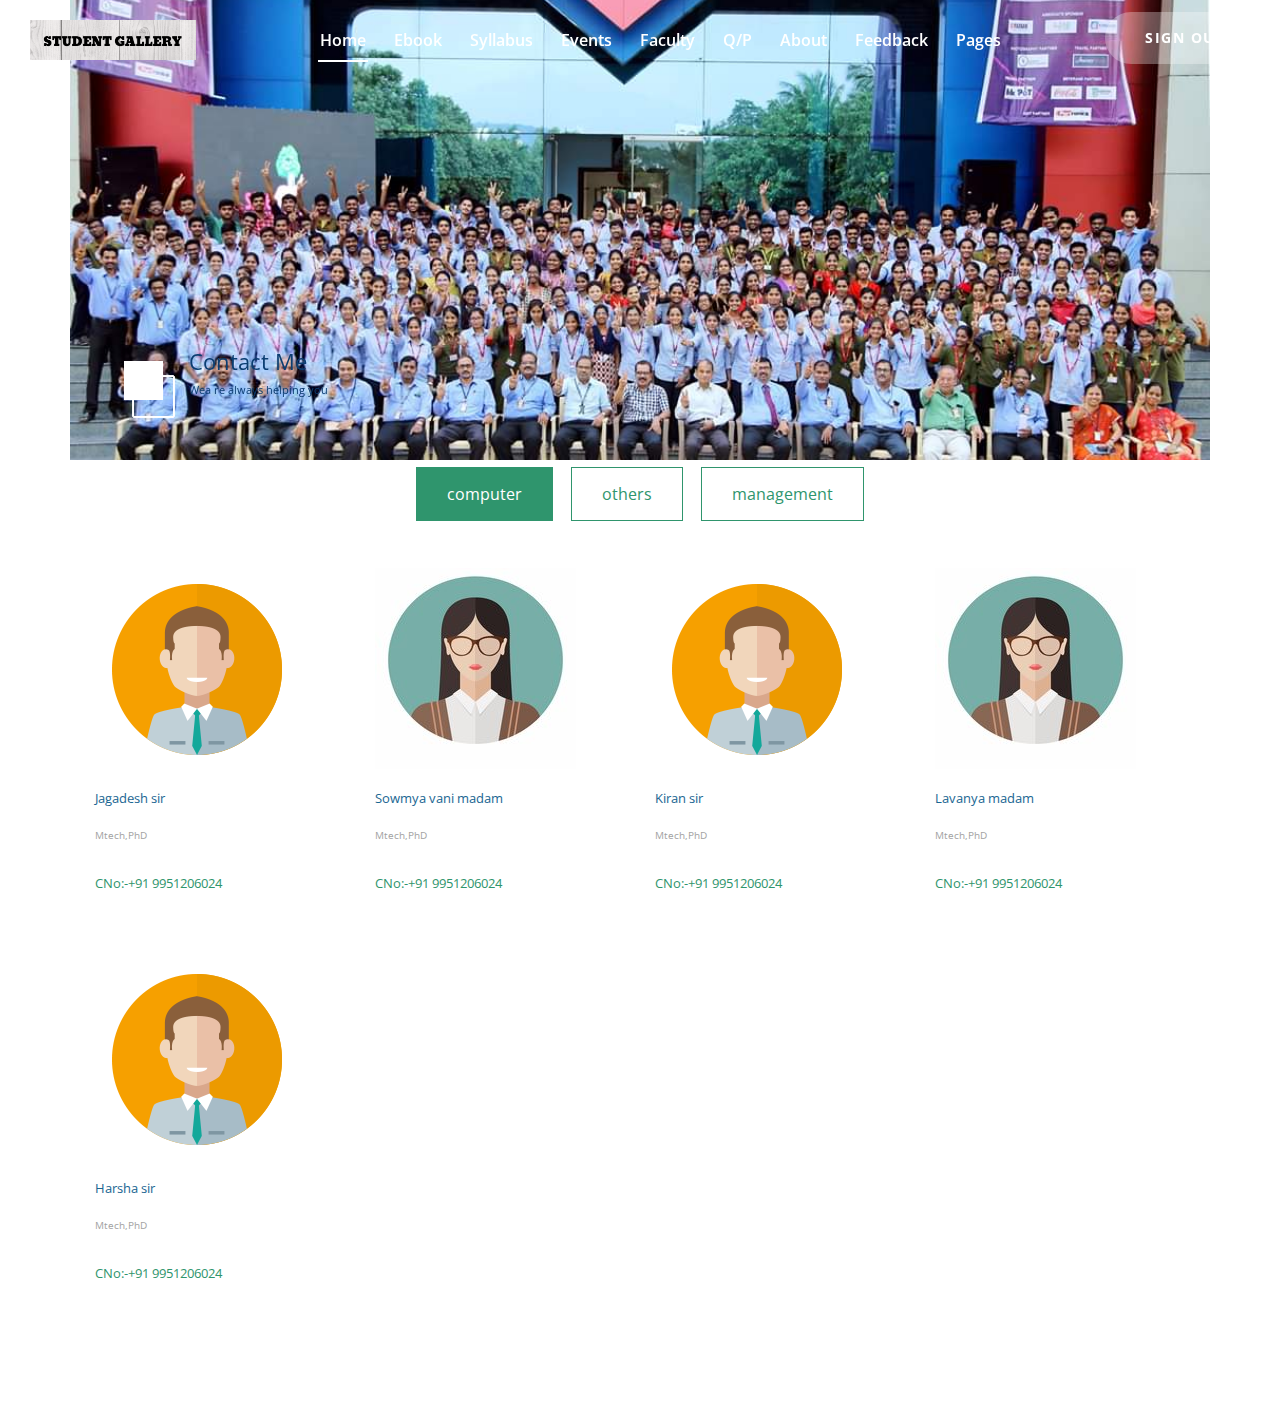
<file: faculty.html>
<!DOCTYPE html>
<html>

<head>
	<meta charset="UTF-8" />
    <meta name="viewport" content="width=device-width, initial-scale=1.0" />
    <meta http-equiv="X-UA-Compatible" content="ie=edge" />
    <title>Simple House Template</title>
    <link href="https://fonts.googleapis.com/css?family=Open+Sans:400" rel="stylesheet" />    
	<link href="css/templatemo-style.css" rel="stylesheet" />
    <meta charset="utf-8">
    <meta name="author" content="Sumon Rahman">
    <meta name="description" content="">
    <meta name="keywords" content="HTML,CSS,XML,JavaScript">
    <meta http-equiv="x-ua-compatible" content="ie=edge">
    <meta name="viewport" content="width=device-width, initial-scale=1.0">
    <!-- Title -->
    <title>Appy App Landing Template.</title>
    <!-- Place favicon.ico in the root directory -->
    <link rel="apple-touch-icon" href="images/apple-touch-icon.png">
    <link rel="shortcut icon" type="image/ico" href="images/topicon.ico" />
    <!-- Plugin-CSS -->
    <link rel="stylesheet" href="css/bootstrap.min.css">

    <link rel="stylesheet" href="css/owl.carousel.min.css">
    <link rel="stylesheet" href="css/linearicons.css">
    <link rel="stylesheet" href="css/magnific-popup.css">
    <link rel="stylesheet" href="css/animate.css">
     <link rel="stylesheet" href="css/style.css">
    <!-- Main-Stylesheets -->
    <link rel="stylesheet" href="css/normalize.css">
    <link rel="stylesheet" href="style.css">
    <link rel="stylesheet" href="css/responsive.css">
    <script src="js/vendor/modernizr-2.8.3.min.js"></script>

</head>
<!--

Simple House

https://templatemo.com/tm-539-simple-house

-->
<body data-spy="scroll" data-target=".mainmenu-area">
    <!-- Preloader-content -->
    <div class="preloader">
        <span><i class="lnr lnr-sun"></i></span>
    </div>
    <!-- MainMenu-Area -->
    <nav class="mainmenu-area" data-spy="affix" data-offset-top="200">
        <div class="container-fluid">
            <div class="navbar-header">
                <button type="button" class="navbar-toggle" data-toggle="collapse" data-target="#primary_menu">
                    <span class="icon-bar"></span>
                    <span class="icon-bar"></span>
                    <span class="icon-bar"></span>
                </button>
                <a class="navbar-brand" href="#"><img src="images/logo.png" alt="Logo"></a>
            </div>
            <div class="collapse navbar-collapse" id="primary_menu">
                <ul class="nav navbar-nav mainmenu">
                    <li class="active"><a href="mainindex.html">Home</a></li>
                    <li><a href="ebook.html">Ebook</a></li>
                    <li><a href="syllabus.html">syllabus</a></li>
                    <li><a href="events.html">Events</a></li>
                    <li><a href="faculty.html">Faculty</a></li>
                    <li><a href="questions.html">Q/p</a></li>
                    <li><a href="about.html" target="_blank">About</a></li>
                    <li><a href="https://form.jotform.me/93054484193461" target="_blank">Feedback</a></li>
                                  <li class="nav-item dropdown">
                                        <a class="nav-link dropdown-toggle" href="blog.html" id="navbarDropdown_1"
                                            role="button" data-toggle="dropdown" aria-haspopup="true"
                                            aria-expanded="false">
                                            pages
                                        </a>
                                        <div class="dropdown-menu" aria-labelledby="navbarDropdown_1">
                                            <a class="dropdown-item" href="https://niva.vidyanikethan.edu/Login.aspx" target="_blank"><mark>NIVA</mark></a>
                                         
                                            <a class="dropdown-item" href="http://examsportal.vidyanikethan.edu/" target="_blank"><mark>Results</mark></a>
                                            <a class="dropdown-item" href="location.html"><mark>Location</mark></a>
                                        </div>
                                    </li>
                    <!-- niva ip vidyanikethan edu feedback company -->
                </ul>
                <div class="right-button hidden-xs">
                    <a href="index.html">Sign out</a>
                </div>
            </div>
        </div>
    </nav> 

	<div class="container">
	<!-- Top box -->
		<!-- Logo & Site Name -->
		<div class="placeholder">
			<div class="parallax-window" data-parallax="scroll" data-image-src="img/simple-house-01.jpg">
				<div class="tm-header">
					<div class="row tm-header-inner">
						<div class="col-md-6 col-12">
							<img src="img/simple-house-logo.png" alt="Logo" class="tm-site-logo" /> 
							<div class="tm-site-text-box">
								<h1 class="tm-site-title">Contact Me</h1>
								<h6 class="tm-site-description">Wea re always helping you</h6>	
							</div>
						</div>
						<nav class="col-md-6 col-12 tm-nav">
						
						</nav>	
					</div>
				</div>
			</div>
		</div>

		<main>
			
			<div class="tm-paging-links">
				<nav>
					<ul>
						<li class="tm-paging-item"><a href="#" class="tm-paging-link active">computer</a></li>
						<li class="tm-paging-item"><a href="#" class="tm-paging-link">others</a></li>
						<li class="tm-paging-item"><a href="#" class="tm-paging-link">management</a></li>
					</ul>
				</nav>
			</div>

			<!-- Gallery -->
			<div class="row tm-gallery">
				<!-- gallery page 1 -->
				<div id="tm-gallery-page-computer" class="tm-gallery-page">
					<article class="col-lg-3 col-md-4 col-sm-6 col-12 tm-gallery-item">
						<figure>
							<img src="img/gallery/sir.jpg" alt="Image" class="img-fluid tm-gallery-img" />
							<figcaption>
								<h4 class="tm-gallery-title">Jagadesh sir</h4>
								<p class="tm-gallery-description">Mtech,PhD</p>
								<p class="tm-gallery-price">CNo:-+91 9951206024</p>
							</figcaption>
						</figure>
					</article>
					<article class="col-lg-3 col-md-4 col-sm-6 col-12 tm-gallery-item">
						<figure>
							<img src="img/gallery/madam.jpg" alt="Image" class="img-fluid tm-gallery-img" />
							<figcaption>
								<h4 class="tm-gallery-title">Sowmya vani madam</h4>
								<p class="tm-gallery-description">Mtech,PhD</p>
								<p class="tm-gallery-price">CNo:-+91 9951206024</p>
							</figcaption>
						</figure>
					</article>
					<article class="col-lg-3 col-md-4 col-sm-6 col-12 tm-gallery-item">
						<figure>
							<img src="img/gallery/sir.jpg" alt="Image" class="img-fluid tm-gallery-img" />
							<figcaption>
								<h4 class="tm-gallery-title">Kiran sir</h4>
								<p class="tm-gallery-description">Mtech,PhD</p>
								<p class="tm-gallery-price">CNo:-+91 9951206024</p>
							</figcaption>
						</figure>
					</article>
					<article class="col-lg-3 col-md-4 col-sm-6 col-12 tm-gallery-item">
						<figure>
							<img src="img/gallery/madam.jpg" alt="Image" class="img-fluid tm-gallery-img" />
							<figcaption>
								<h4 class="tm-gallery-title">Lavanya madam</h4>
								<p class="tm-gallery-description">Mtech,PhD</p>
								<p class="tm-gallery-price">CNo:-+91 9951206024</p>
							</figcaption>
						</figure>
					</article>
					<article class="col-lg-3 col-md-4 col-sm-6 col-12 tm-gallery-item">
						<figure>
							<img src="img/gallery/sir.jpg" alt="Image" class="img-fluid tm-gallery-img" />
							<figcaption>
								<h4 class="tm-gallery-title">Harsha sir</h4>
								<p class="tm-gallery-description">Mtech,PhD</p>
								<p class="tm-gallery-price">CNo:-+91 9951206024</p>
							</figcaption>
						</figure>
					</article>

				</div> <!-- gallery page 1 -->
				
				<!-- gallery page 2 -->
				<div id="tm-gallery-page-others" class="tm-gallery-page hidden">
					<article class="col-lg-3 col-md-4 col-sm-6 col-12 tm-gallery-item">
						<figure>
							<img src="img/gallery/madam.jpg" alt="Image" class="img-fluid tm-gallery-img" />
							<figcaption>
								<h4 class="tm-gallery-title">Munikumari madam</h4>
								<p class="tm-gallery-description">MCA</p>
								<p class="tm-gallery-price">CNo:-+91 9951206024</p>
							</figcaption>
						</figure>
					</article>
					<article class="col-lg-3 col-md-4 col-sm-6 col-12 tm-gallery-item">
						<figure>
							<img src="img/gallery/sir.jpg" alt="Image" class="img-fluid tm-gallery-img" />
							<figcaption>
								<h4 class="tm-gallery-title">Sreekanth</h4>
								<p class="tm-gallery-description">MCA</p>
								<p class="tm-gallery-price">CNo:-+91 9951206024</p>
							</figcaption>
						</figure>
					</article>
					<article class="col-lg-3 col-md-4 col-sm-6 col-12 tm-gallery-item">
						<figure>
							<img src="img/gallery/sir.jpg" alt="Image" class="img-fluid tm-gallery-img" />
							<figcaption>
								<h4 class="tm-gallery-title">jagadesh sir</h4>
								<p class="tm-gallery-description">PhD</p>
								<p class="tm-gallery-price">CNo:-+91 9951206024</p>
							</figcaption>
						</figure>
					</article>
					<article class="col-lg-3 col-md-4 col-sm-6 col-12 tm-gallery-item">
						<figure>
							<img src="img/gallery/sir.jpg" alt="Image" class="img-fluid tm-gallery-img" />
							<figcaption>
								<h4 class="tm-gallery-title">Jyothi babu sir</h4>
								<p class="tm-gallery-description">PhD</p>
								<p class="tm-gallery-price">CNo:-+91 9951206024</p>
							</figcaption>
						</figure>
					</article>
				</div> <!-- gallery page 2 -->
				
				<!-- gallery page 3 -->
				<div id="tm-gallery-page-management" class="tm-gallery-page hidden">
				<article class="col-lg-3 col-md-4 col-sm-6 col-12 tm-gallery-item">
						<figure>
							<img src="img/gallery/sir.jpg" alt="Image" class="img-fluid tm-gallery-img" />
							<figcaption>
								<h4 class="tm-gallery-title">mohan babu sir</h4>
								<p class="tm-gallery-description">PhD</p>
								<p class="tm-gallery-price">CNo:-+91 9951206024</p>
							</figcaption>
						</figure>
					</article>
					<article class="col-lg-3 col-md-4 col-sm-6 col-12 tm-gallery-item">
						<figure>
							<img src="img/gallery/sir.jpg" alt="Image" class="img-fluid tm-gallery-img" />
							<figcaption>
								<h4 class="tm-gallery-title">vishnu sir</h4>
								<p class="tm-gallery-description">PhD</p>
								<p class="tm-gallery-price">CNo:-+91 9951206024</p>
							</figcaption>
						</figure>
					</article>
										<article class="col-lg-3 col-md-4 col-sm-6 col-12 tm-gallery-item">
						<figure>
							<img src="img/gallery/sir.jpg" alt="Image" class="img-fluid tm-gallery-img" />
							<figcaption>
								<h4 class="tm-gallery-title">Krishmacharya</h4>
								<p class="tm-gallery-description">phD</p>
								<p class="tm-gallery-price">CNo:-+91 9951206024</p>
							</figcaption>
						</figure>
					</article>
					<article class="col-lg-3 col-md-4 col-sm-6 col-12 tm-gallery-item">
						<figure>
							<img src="img/gallery/madam.jpg" alt="Image" class="img-fluid tm-gallery-img" />
							<figcaption>
								<h4 class="tm-gallery-title">Sunitha madam</h4>
								<p class="tm-gallery-description">PhD</p>
								<p class="tm-gallery-price">CNo:-+91 9951206024</p>
							</figcaption>
						</figure>
					</article>




				</div> <!-- gallery page 3 -->
			</div>
		</main>
	</div>
	<script src="js/jquery.min.js"></script>
	<script src="js/parallax.min.js"></script>
	<script>
		$(document).ready(function(){
			// Handle click on paging links
			$('.tm-paging-link').click(function(e){
				e.preventDefault();
				
				var page = $(this).text().toLowerCase();
				$('.tm-gallery-page').addClass('hidden');
				$('#tm-gallery-page-' + page).removeClass('hidden');
				$('.tm-paging-link').removeClass('active');
				$(this).addClass("active");
			});
		});
	</script>
	    <script src="js/vendor/jquery-1.12.4.min.js"></script>
    <script src="js/vendor/jquery-ui.js"></script>
    <script src="js/vendor/bootstrap.min.js"></script>
    <!--Plugin-JS-->
    <script src="js/owl.carousel.min.js"></script>
    <script src="js/contact-form.js"></script>
    <script src="js/ajaxchimp.js"></script>
    <script src="js/scrollUp.min.js"></script>
    <script src="js/magnific-popup.min.js"></script>
    <script src="js/wow.min.js"></script>
    <!--Main-active-JS-->
    <script src="js/main.js"></script>
</body>
</html>
</file>
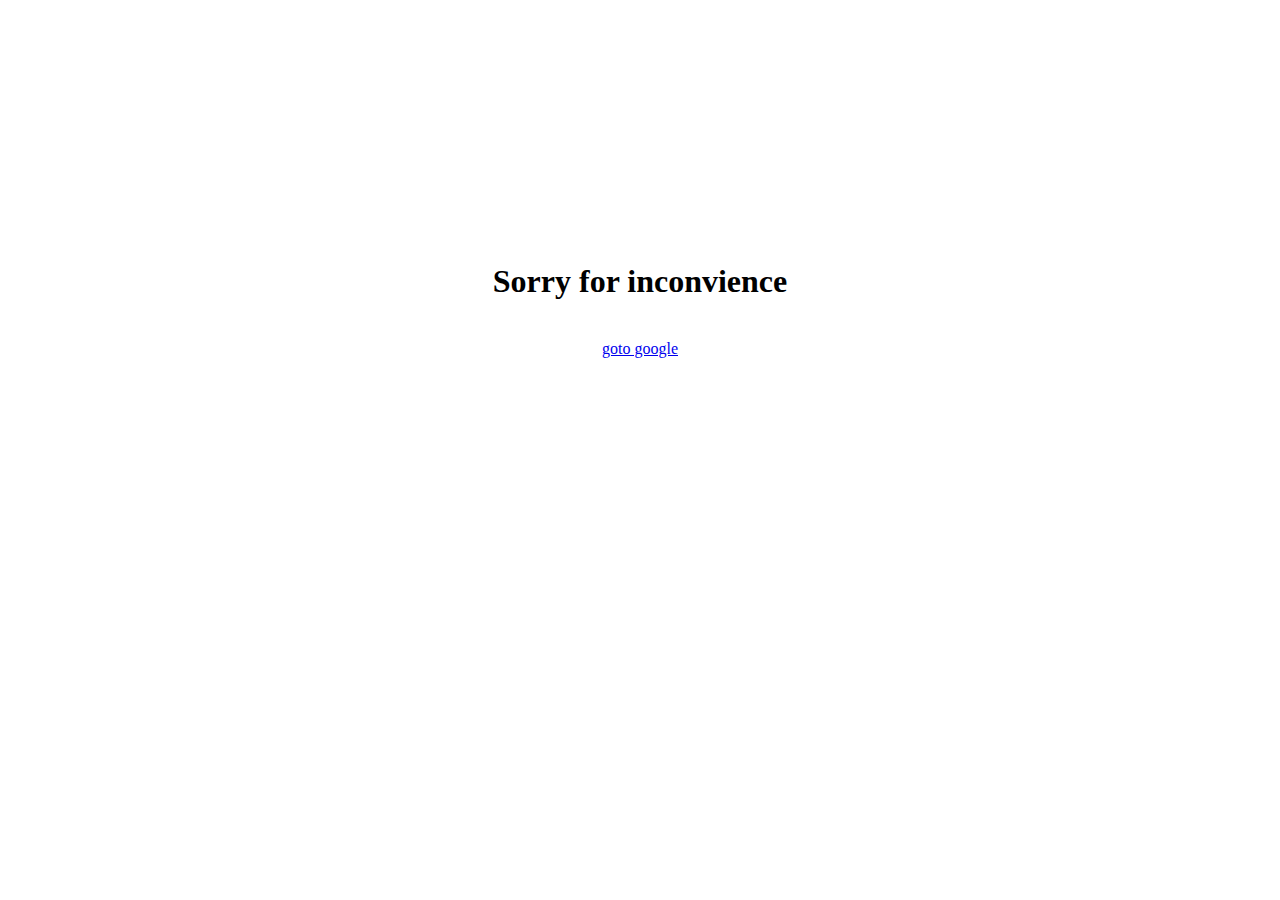
<file: inconvinence.html>
<html>
<head>

	</head>
	<body>
		<br><br><br><br><br><br><br><br><br><br><br><br><br>
		<center><h1>Sorry for inconvience</h1></center><br>
		<center><a href="https://www.google.com/">goto google</a></center>
	</body>
</html>
</file>
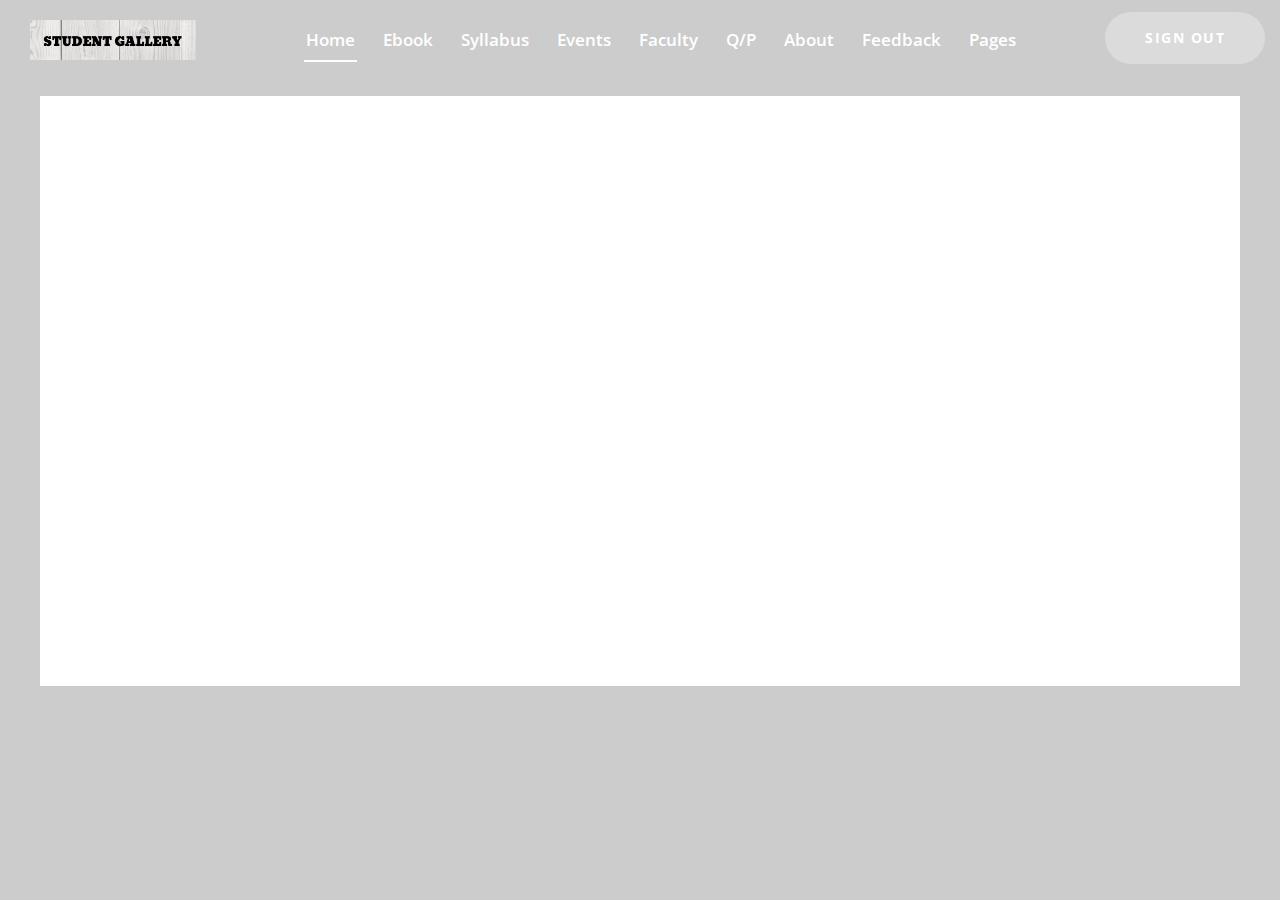
<file: location.html>
<!doctype html>
<html class="no-js" lang="zxx">

<head>
    <meta charset="utf-8">
    <meta name="author" content="Sumon Rahman">
    <meta name="description" content="">
    <meta name="keywords" content="HTML,CSS,XML,JavaScript">
    <meta http-equiv="x-ua-compatible" content="ie=edge">
    <meta name="viewport" content="width=device-width, initial-scale=1.0">
    <!-- Title -->
    <title>Appy App Landing Template.</title>
    <!-- Place favicon.ico in the root directory -->
    <link rel="apple-touch-icon" href="images/apple-touch-icon.png">
    <link rel="shortcut icon" type="image/ico" href="images/topicon.ico" />
    <!-- Plugin-CSS -->
    <link rel="stylesheet" href="css/bootstrap.min.css">

    <link rel="stylesheet" href="css/owl.carousel.min.css">
    <link rel="stylesheet" href="css/linearicons.css">
    <link rel="stylesheet" href="css/magnific-popup.css">
    <link rel="stylesheet" href="css/animate.css">
     <link rel="stylesheet" href="css/style.css">
    <!-- Main-Stylesheets -->
    <link rel="stylesheet" href="css/normalize.css">
    <link rel="stylesheet" href="style.css">
    <link rel="stylesheet" href="css/responsive.css">
    <script src="js/vendor/modernizr-2.8.3.min.js"></script>
    <!--[if lt IE 9]>
        <script src="//oss.maxcdn.com/html5shiv/3.7.2/html5shiv.min.js"></script>
        <script src="//oss.maxcdn.com/respond/1.4.2/respond.min.js"></script>
    <![endif]-->




    <link href="https://fonts.googleapis.com/css?family=Open+Sans:300,400" rel="stylesheet" />
    <link href="css/all.min.css" rel="stylesheet" />
    <link href="css/templatemo-style.css" rel="stylesheet" />
</head>

<body data-spy="scroll" data-target=".mainmenu-area">
    <!-- Preloader-content -->
    <div class="preloader">
        <span><i class="lnr lnr-sun"></i></span>
    </div>
    <!-- MainMenu-Area -->
    <nav class="mainmenu-area" data-spy="affix" data-offset-top="200">
        <div class="container-fluid">
            <div class="navbar-header">
                <button type="button" class="navbar-toggle" data-toggle="collapse" data-target="#primary_menu">
                    <span class="icon-bar"></span>
                    <span class="icon-bar"></span>
                    <span class="icon-bar"></span>
                </button>
                <a class="navbar-brand" href="#"><img src="images/logo.png" alt="Logo"></a>
            </div>
            <div class="collapse navbar-collapse" id="primary_menu">
                <ul class="nav navbar-nav mainmenu">
                    <li class="active"><a href="mainindex.html">Home</a></li>
                    <li><a href="ebook.html">Ebook</a></li>
                    <li><a href="syllabus.html">syllabus</a></li>
                    <li><a href="events.html">Events</a></li>
                    <li><a href="faculty.html">Faculty</a></li>
                    <li><a href="questions.html">Q/p</a></li>
                    <li><a href="about.html">About</a></li>
                    <li><a href="feedback.html">Feedback</a></li>
                                  <li class="nav-item dropdown">
                                        <a class="nav-link dropdown-toggle" href="blog.html" id="navbarDropdown_1"
                                            role="button" data-toggle="dropdown" aria-haspopup="true"
                                            aria-expanded="false">
                                            pages
                                        </a>
                                        <div class="dropdown-menu" aria-labelledby="navbarDropdown_1">
                                            <a class="dropdown-item" href="niva.html"><mark>NIVA</mark></a>
                                            <a class="dropdown-item" href="company.html"><mark>Companys</mark></a>
                                   
                                            <a class="dropdown-item" href="results.html"><mark>Results</mark></a>
                                        </div>
                                    </li>
                    <!-- niva ip vidyanikethan edu feedback company -->
                </ul>
                <div class="right-button hidden-xs">
                    <a href="index.html">Sign out</a>
                </div>
            </div>
        </div>
    </nav>
    <!-- MainMenu-Area-End -->

<br/><br/><br/>
    <div class="container">
    <!-- Top box -->
        <!-- Logo & Site Name -->
    

        <main>

            <div class="tm-container-inner-2 tm-contact-section">
                
            </div>
            
<!-- How to change your own map point
    1. Go to Google Maps
    2. Click on your location point
    3. Click "Share" and choose "Embed map" tab
    4. Copy only URL and paste it within the src="" field below
-->
            <div class="tm-container-inner-2 tm-map-section">
                <div class="row">
                    <div class="col-12">
                        <div class="tm-map">
                            

                            <iframe src="https://www.google.com/maps/embed?pb=!1m18!1m12!1m3!1d3877.595159954362!2d79.28805881465269!3d13.62151999043185!2m3!1f0!2f0!3f0!3m2!1i1024!2i768!4f13.1!3m3!1m2!1s0x3bb2b69d66d846d1%3A0xf0cf90be20d4b02a!2sSVEC%20-%20Sree%20Vidyanikethan%20Engineering%20College%2C%20Tirupati!5e0!3m2!1sen!2sin!4v1572657487562!5m2!1sen!2sin" width="600" height="450" frameborder="0" style="border:0;" allowfullscreen=""></iframe>
                        </div>
                    </div>
                </div>
            </div>
            <div class="tm-container-inner-2 tm-info-section">
                <div class="row">
                    <!-- FAQ -->
                </div>
            </div>
        </main>
    </div>




    <script src="js/vendor/jquery-1.12.4.min.js"></script>
    <script src="js/vendor/jquery-ui.js"></script>
    <script src="js/vendor/bootstrap.min.js"></script>
    <!--Plugin-JS-->
    <script src="js/owl.carousel.min.js"></script>
    <script src="js/contact-form.js"></script>
    <script src="js/ajaxchimp.js"></script>
    <script src="js/scrollUp.min.js"></script>
    <script src="js/magnific-popup.min.js"></script>
    <script src="js/wow.min.js"></script>
    <!--Main-active-JS-->
    <script src="js/main.js"></script>
        <script src="js/jquery.min.js"></script>
    <script src="js/parallax.min.js"></script>
    <script>
        $(document).ready(function(){
            var acc = document.getElementsByClassName("accordion");
            var i;
            
            for (i = 0; i < acc.length; i++) {
              acc[i].addEventListener("click", function() {
                this.classList.toggle("active");
                var panel = this.nextElementSibling;
                if (panel.style.maxHeight) {
                  panel.style.maxHeight = null;
                } else {
                  panel.style.maxHeight = panel.scrollHeight + "px";
                }
              });
            }   
        });
    </script>
</body>

</html>
</file>
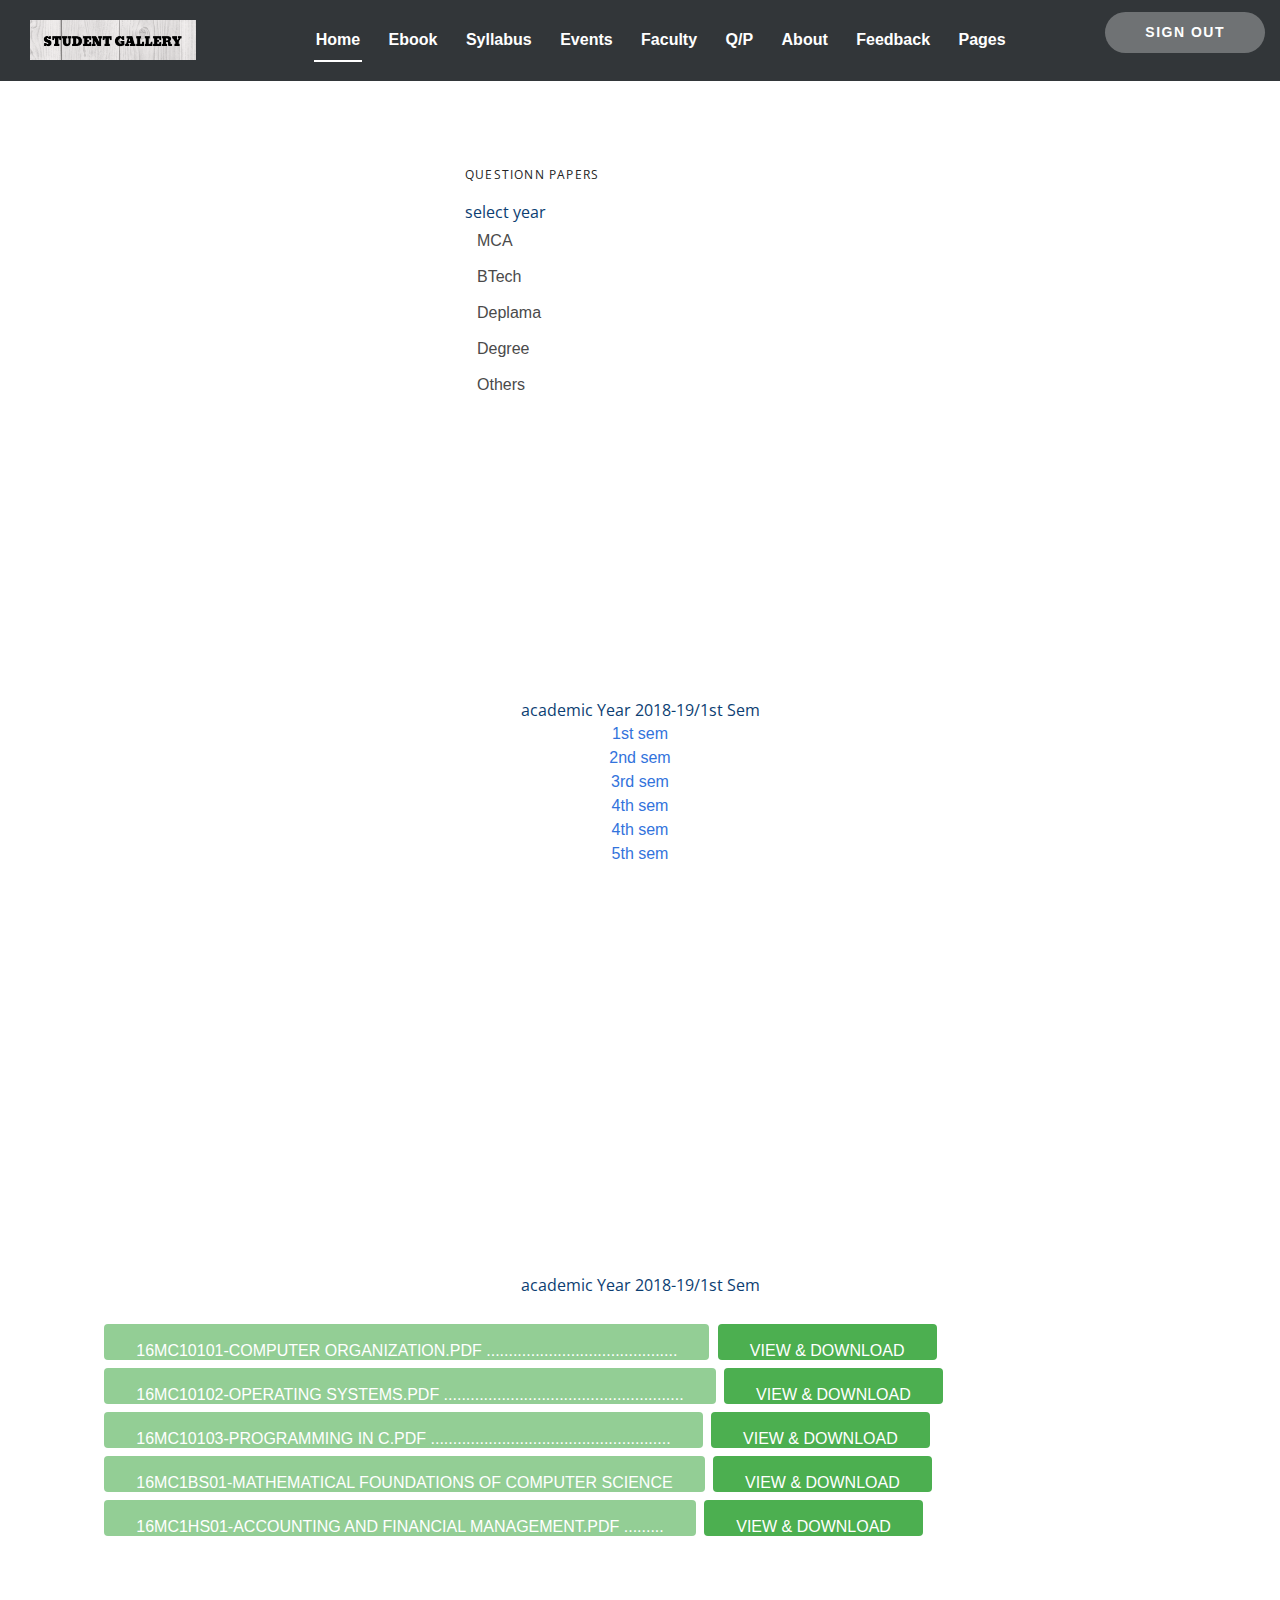
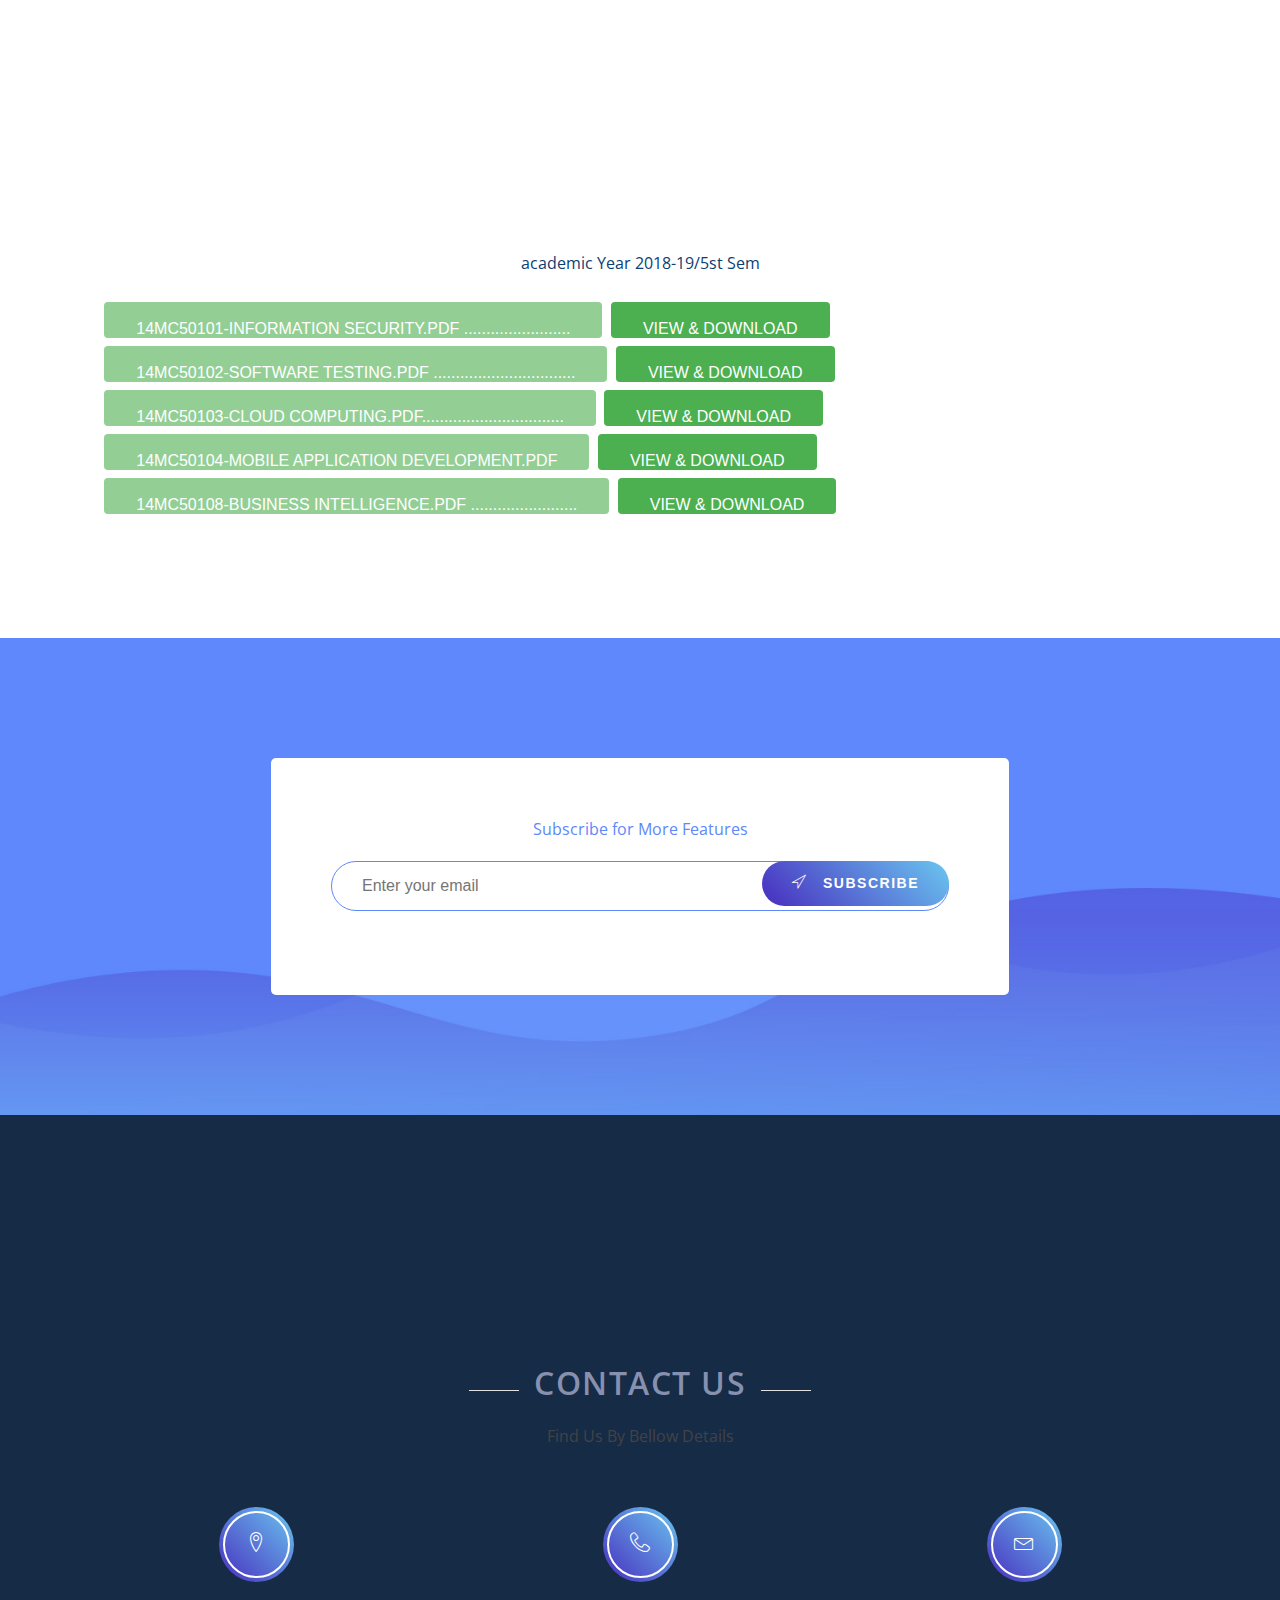
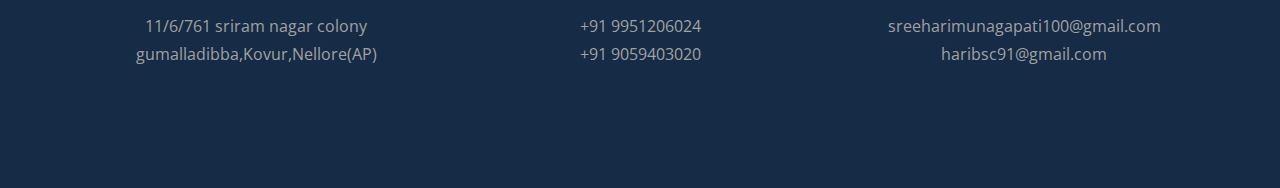
<file: questions.html>
<!doctype html>
<html class="no-js" lang="zxx">

<head>
    <meta charset="utf-8">
    <meta name="author" content="Sumon Rahman">
    <meta name="description" content="">
    <meta name="keywords" content="HTML,CSS,XML,JavaScript">
    <meta http-equiv="x-ua-compatible" content="ie=edge">
    <meta name="viewport" content="width=device-width, initial-scale=1.0">
    <!-- Title -->
    <title>Appy App Landing Template.</title>
    <!-- Place favicon.ico in the root directory -->
    <link rel="apple-touch-icon" href="images/apple-touch-icon.png">
    <link rel="shortcut icon" type="image/ico" href="images/topicon.ico" />
    <!-- Plugin-CSS -->
    <link rel="stylesheet" href="css/bootstrap.min.css">

    <link rel="stylesheet" href="css/owl.carousel.min.css">
    <link rel="stylesheet" href="css/linearicons.css">
    <link rel="stylesheet" href="css/magnific-popup.css">
    <link rel="stylesheet" href="css/animate.css">
     <link rel="stylesheet" href="css/style.css">
    <!-- Main-Stylesheets -->
    <link rel="stylesheet" href="css/normalize.css">
    <link rel="stylesheet" href="style.css">
    <link rel="stylesheet" href="css/responsive.css">
    <script src="js/vendor/modernizr-2.8.3.min.js"></script>
    <link rel="stylesheet" href="css/dbutton.css">
      <link rel='stylesheet' href="css/style2.css">
<link rel="stylesheet" href="css/style1.css">
<style>
.button {
  background-color: #4CAF50; /* Green */
  border: none;
  color: white;
  padding: 15px 32px;
  text-align: center;
  text-decoration: none;
  display: inline-block;
  font-size: 16px;
  margin: 4px 2px;
  cursor: pointer;
}

.disabled {
  opacity: 0.6;
  cursor: not-allowed;
.btn {
  background-color: DodgerBlue;
  border: none;
  color: white;
  padding: 12px 30px;
  cursor: pointer;
  font-size: 20px;
}

/* Darker background on mouse-over */
.btn:hover {
  background-color: RoyalBlue;
}
}
</style>
    <!--[if lt IE 9]>

        <script src="//oss.maxcdn.com/html5shiv/3.7.2/html5shiv.min.js"></script>
        <script src="//oss.maxcdn.com/respond/1.4.2/respond.min.js"></script>
    <![endif]-->
</head>

<body data-spy="scroll" data-target=".mainmenu-area">
    <!-- Preloader-content -->
    <div class="preloader">
        <span><i class="lnr lnr-sun"></i></span>
    </div>
    <!-- MainMenu-Area -->
    <nav class="mainmenu-area" data-spy="affix" data-offset-top="200">
        <div class="container-fluid">
            <div class="navbar-header">
                <button type="button" class="navbar-toggle" data-toggle="collapse" data-target="#primary_menu">
                    <span class="icon-bar"></span>
                    <span class="icon-bar"></span>
                    <span class="icon-bar"></span>
                </button>
                <a class="navbar-brand" href="#"><img src="images/logo.png" alt="Logo"></a>
            </div>
            <div class="collapse navbar-collapse" id="primary_menu">
                <ul class="nav navbar-nav mainmenu">
                    <li class="active"><a href="mainindex.html">Home</a></li>
                    <li><a href="ebook.html">Ebook</a></li>
                    <li><a href="syllabus.html">syllabus</a></li>
                    <li><a href="events.html">Events</a></li>
                    <li><a href="faculty.html">Faculty</a></li>
                    <li><a href="questions.html">Q/p</a></li>
                    <li><a href="about.html" target="_blank">About</a></li>
                    <li><a href="https://form.jotform.me/93054484193461" target="_blank">Feedback</a></li>
                                  <li class="nav-item dropdown">
                                        <a class="nav-link dropdown-toggle" href="blog.html" id="navbarDropdown_1"
                                            role="button" data-toggle="dropdown" aria-haspopup="true"
                                            aria-expanded="false">
                                            pages
                                        </a>
                                        <div class="dropdown-menu" aria-labelledby="navbarDropdown_1">
                                            <a class="dropdown-item" href="https://niva.vidyanikethan.edu/Login.aspx" target="_blank"><mark>NIVA</mark></a>
                                         
                                            <a class="dropdown-item" href="http://examsportal.vidyanikethan.edu/" target="_blank"><mark>Results</mark></a>
                                            <a class="dropdown-item" href="location.html"><mark>Location</mark></a>
                                        </div>
                                    </li>
                    <!-- niva ip vidyanikethan edu feedback company -->
                </ul>
                <div class="right-button hidden-xs">
                    <a href="index.html">Sign out</a>
                </div>
            </div>
        </div>
    </nav>
    <img src="img/background.png" height="2%" width="100%"><br>
    <!-- MainMenu-Area-End -->



<section class="section">
  <aside class="menu">
    <p class="menu-label">
     Questionn papers
     <h2>select year</h2>
    </p>
    <ul class="menu-list">
      <li>
        <a>MCA</a>
        <p class="menu-label">Years wise papers</p>
        <ul>
 <li><a>academic Year 2010-11</a></li>
 <li><a>academic Year 2011-12</a></li>
 <li><a>academic Year 2012-13</a></li>
 <li><a>academic Year 2013-14</a></li>
 <li><a>academic Year 2014-15</a></li>
 <li><a>academic Year 2015-16</a></li>
 <li><a>academic Year 2016-17</a></li>
  <li><a href="#mca1718">academic Year 2017-18</a></li>
 <li><a>academic Year 2018-19</a></li>
        </ul>
      </li>
      <li>
        <a>BTech</a>
        <p class="menu-label">Years wise papers</p>
        <ul>
 <li><a>academic Year 2010-11</a></li>
 <li><a>academic Year 2011-12</a></li>
 <li><a>academic Year 2012-13</a></li>
 <li><a>academic Year 2013-14</a></li>
 <li><a>academic Year 2014-15</a></li>
 <li><a>academic Year 2015-16</a></li>
 <li><a>academic Year 2016-17</a></li>
 <li><a>academic Year 2017-18</a></li>
 <li><a>academic Year 2018-19</a></li>
        </ul>
      </li>
      <li>
        <a>Deplama</a>
        <p class="menu-label">Years wise papers</p>
        <ul>
 <li><a>academic Year 2010-11</a></li>
 <li><a>academic Year 2011-12</a></li>
 <li><a>academic Year 2012-13</a></li>
 <li><a>academic Year 2013-14</a></li>
 <li><a>academic Year 2014-15</a></li>
 <li><a>academic Year 2015-16</a></li>
 <li><a>academic Year 2016-17</a></li>
 <li><a>academic Year 2017-18</a></li>
 <li><a>academic Year 2018-19</a></li>
        </ul>
      </li>
      <li>
        <a>Degree</a>
        <p class="menu-label">Years wise papers</p>
        <ul>
 <li><a>academic Year 2010-11</a></li>
 <li><a>academic Year 2011-12</a></li>
 <li><a>academic Year 2012-13</a></li>
 <li><a>academic Year 2013-14</a></li>
 <li><a>academic Year 2014-15</a></li>
 <li><a>academic Year 2015-16</a></li>
 <li><a>academic Year 2016-17</a></li>
 <li><a>academic Year 2017-18</a></li>
 <li><a>academic Year 2018-19</a></li>
        </ul>
      </li>
      <li>
        <a>Others</a>
        <p class="menu-label">Years wise papers</p>
        <ul>
           <li><a>academic Year 2010-11</a></li>
 <li><a>academic Year 2011-12</a></li>
 <li><a>academic Year 2012-13</a></li>
 <li><a>academic Year 2013-14</a></li>
 <li><a>academic Year 2014-15</a></li>
 <li><a>academic Year 2015-16</a></li>
 <li><a>academic Year 2016-17</a></li>
 <li><a>academic Year 2017-18</a></li>
 <li><a>academic Year 2018-19</a></li>
        </ul>
      </li>
    </ul>
  </aside>
</section>
<a name="mca1718"></a>
<br><br><br><br>
<br><br><br><br><br>
 <center> <h2>academic Year 2018-19/1st Sem</h2>
  <ul><a href="#first">1st sem</a></p>
  <ul><a href="#">2nd sem</a></p>  
  <ul><a href="#">3rd sem</a></p>
  <ul><a href="#">4th sem</a></p>  
  <ul><a href="#">4th sem</a></p>  
  <ul><a href="#fifth">5th sem</a></p>  </center>
  <br />
  <br />


<br><br><br><br><a name="first"></a><br><br><br><br><br><br><br><br><br><br><br>
  <center><h2>academic Year 2018-19/1st Sem</h2></center>
<br>

&nbsp&nbsp&nbsp&nbsp&nbsp&nbsp&nbsp &nbsp &nbsp &nbsp &nbsp &nbsp&nbsp&nbsp&nbsp&nbsp&nbsp&nbsp<button class="button disabled">16MC10101-COMPUTER ORGANIZATION.pdf ...........................................</button>
<!-- <button class="button">view</button> -->
<a href="qpapers/16MC10101-COMPUTER ORGANIZATION.pdf" View & Download="yes"><button class="button" class="fa fa-View & Download"> View & Download</button></a><br>

&nbsp&nbsp&nbsp&nbsp&nbsp&nbsp&nbsp &nbsp &nbsp &nbsp &nbsp &nbsp&nbsp&nbsp&nbsp&nbsp&nbsp&nbsp<button class="button disabled">16MC10102-OPERATING SYSTEMS.pdf ......................................................</button>
<!-- <button class="button">view</button> -->
<a href="qpapers/16MC10102-OPERATING SYSTEMS.pdf" View & Download="yes"><button class="button" class="fa fa-View & Download"> View & Download</button></a><br>

&nbsp&nbsp&nbsp&nbsp&nbsp&nbsp&nbsp &nbsp &nbsp &nbsp &nbsp &nbsp&nbsp&nbsp&nbsp&nbsp&nbsp&nbsp<button class="button disabled">16MC10103-PROGRAMMING IN C.pdf ......................................................</button>
<!-- <button class="button">view</button> -->
<a href="qpapers/16MC10103-PROGRAMMING IN C.pdf" View & Download="yes"><button class="button" class="fa fa-View & Download"> View & Download</button></a><br>

&nbsp&nbsp&nbsp&nbsp&nbsp&nbsp&nbsp &nbsp &nbsp &nbsp &nbsp &nbsp&nbsp&nbsp&nbsp&nbsp&nbsp&nbsp<button class="button disabled">16MC1BS01-MATHEMATICAL FOUNDATIONS OF COMPUTER SCIENCE</button>
<!-- <button class="button">view</button> -->
<a href="qpapers/16MC1BS01-MATHEMATICAL FOUNDATIONS OF COMPUTER SCIENCE.pdf" View & Download="yes"><button class="button" class="fa fa-View & Download"> View & Download</button></a><br>

&nbsp&nbsp&nbsp&nbsp&nbsp&nbsp&nbsp &nbsp &nbsp &nbsp &nbsp &nbsp&nbsp&nbsp&nbsp&nbsp&nbsp&nbsp<button class="button disabled">16MC1HS01-ACCOUNTING AND FINANCIAL MANAGEMENT.pdf .........</button>
<!-- <button class="button">view</button> -->
<a href="qpapers/16MC1HS01-ACCOUNTING AND FINANCIAL MANAGEMENT.pdf" View & Download="yes"><button class="button" class="fa fa-View & Download"> View & Download</button></a><br>

<!--
5th sem
qpapers/14MC50101-INFORMATION SECURITY.pdf
qpapers/14MC50102-SOFTWARE TESTING.pdf
qpapers/14MC50103-CLOUD COMPUTING.pdf
qpapers/14MC50104-MOBILE APPLICATION DEVELOPMENT.pdf
qpapers/14MC50108-BUSINESS INTELLIGENCE.pdf
 
-->
<br><br><br><br><a name="fifth"></a><br><br><br><br><br><br><br><br><br>
  <center><h2>academic Year 2018-19/5st Sem</h2></center>
<br>
&nbsp&nbsp&nbsp&nbsp&nbsp&nbsp&nbsp &nbsp &nbsp &nbsp &nbsp &nbsp&nbsp&nbsp&nbsp&nbsp&nbsp&nbsp<button class="button disabled">14MC50101-INFORMATION SECURITY.pdf ........................</button>
<!-- <button class="button">view</button> -->
<a href="qpapers/14MC50101-INFORMATION SECURITY.pdf" View & Download="yes"><button class="button" class="fa fa-View & Download"> View & Download</button></a><br>

&nbsp&nbsp&nbsp&nbsp&nbsp&nbsp&nbsp &nbsp &nbsp &nbsp &nbsp &nbsp&nbsp&nbsp&nbsp&nbsp&nbsp&nbsp<button class="button disabled">14MC50102-SOFTWARE TESTING.pdf ................................</button>
<!-- <button class="button">view</button> -->
<a href="qpapers/14MC50102-SOFTWARE TESTING.pdf" View & Download="yes"><button class="button" class="fa fa-View & Download"> View & Download</button></a><br>

&nbsp&nbsp&nbsp&nbsp&nbsp&nbsp&nbsp &nbsp &nbsp &nbsp &nbsp &nbsp&nbsp&nbsp&nbsp&nbsp&nbsp&nbsp<button class="button disabled">14MC50103-CLOUD COMPUTING.pdf................................</button>
<!-- <button class="button">view</button> -->
<a href="qpapers/14MC50103-CLOUD COMPUTING.pdf" View & Download="yes"><button class="button" class="fa fa-View & Download"> View & Download</button></a><br>

&nbsp&nbsp&nbsp&nbsp&nbsp&nbsp&nbsp &nbsp &nbsp &nbsp &nbsp &nbsp&nbsp&nbsp&nbsp&nbsp&nbsp&nbsp<button class="button disabled">14MC50104-MOBILE APPLICATION DEVELOPMENT.pdf</button>
<!-- <button class="button">view</button> -->
<a href="qpapers/14MC50104-MOBILE APPLICATION DEVELOPMENT.pdf" View & Download="yes"><button class="button" class="fa fa-View & Download"> View & Download</button></a><br>

&nbsp&nbsp&nbsp&nbsp&nbsp&nbsp&nbsp &nbsp &nbsp &nbsp &nbsp &nbsp&nbsp&nbsp&nbsp&nbsp&nbsp&nbsp<button class="button disabled">14MC50108-BUSINESS INTELLIGENCE.pdf ........................</button>
<!-- <button class="button">view</button> -->
<a href="qpapers/14MC50108-BUSINESS INTELLIGENCE.pdf" View & Download="yes"><button class="button" class="fa fa-View & Download"> View & Download</button></a><br>
<br><br><br><br><br>



        <!-- Subscribe-Form -->
    <div class="subscribe-area section-padding">
        <div class="container">
            <div class="row">
                <div class="col-xs-12 col-sm-8 col-sm-offset-2">
                    <div class="subscribe-form text-center">
                        <h3 class="blue-color">Subscribe for More Features</h3>
                        <div class="space-20"></div>
                        <form id="mc-form">
                            <input type="email" class="control" placeholder="Enter your email" required="required" id="mc-email">
                            <button class="bttn-white active" type="submit"><span class="lnr lnr-location"></span> Subscribe</button>
                            <label class="mt10" for="mc-email"></label>
                        </form>
                    </div>
                </div>
            </div>
        </div>
    </div>
    <!-- Subscribe-Form-Area -->
    <!-- Footer-Area -->
    <footer class="footer-area" id="contact_page">
        <div class="section-padding">
            <div class="container">
                <div class="row">
                    <div class="col-xs-12">
                        <div class="page-title text-center">
                            <h5 class="title">Contact US</h5>
                            <h3 class="dark-color">Find Us By Bellow Details</h3>
                            <div class="space-60"></div>
                        </div>
                    </div>
                </div>
                <div class="row">
                    <div class="col-xs-12 col-sm-4">
                        <div class="footer-box">
                            <div class="box-icon">
                                <span class="lnr lnr-map-marker"></span>
                            </div>
                            <p>11/6/761 sriram nagar colony <br />gumalladibba,Kovur,Nellore(AP)</p>
                        </div>
                        <div class="space-30 hidden visible-xs"></div>
                    </div>
                    <div class="col-xs-12 col-sm-4">
                        <div class="footer-box">
                            <div class="box-icon">
                                <span class="lnr lnr-phone-handset"></span>
                            </div>
                            <p>+91 9951206024 <br /> +91 9059403020</p>
                        </div>
                        <div class="space-30 hidden visible-xs"></div>
                    </div>
                    <div class="col-xs-12 col-sm-4">
                        <div class="footer-box">
                            <div class="box-icon">
                                <span class="lnr lnr-envelope"></span>
                            </div>
                            <p>sreeharimunagapati100@gmail.com <br /> haribsc91@gmail.com
                            </p>
                        </div>
                    </div>
                </div>
            </div>
        </div>

    </footer>
    <!-- Footer-Area-End -->
    <!--Vendor-JS-->
    <script src="js/vendor/jquery-1.12.4.min.js"></script>
    <script src="js/vendor/jquery-ui.js"></script>
    <script src="js/vendor/bootstrap.min.js"></script>
    <!--Plugin-JS-->
    <script src="js/owl.carousel.min.js"></script>
    <script src="js/contact-form.js"></script>
    <script src="js/ajaxchimp.js"></script>
    <script src="js/scrollUp.min.js"></script>
    <script src="js/magnific-popup.min.js"></script>
    <script src="js/wow.min.js"></script>
    <!--Main-active-JS-->
    <script src="js/main.js"></script>
    <script src="js/function.js"></script>
</body>

</html>
</file>
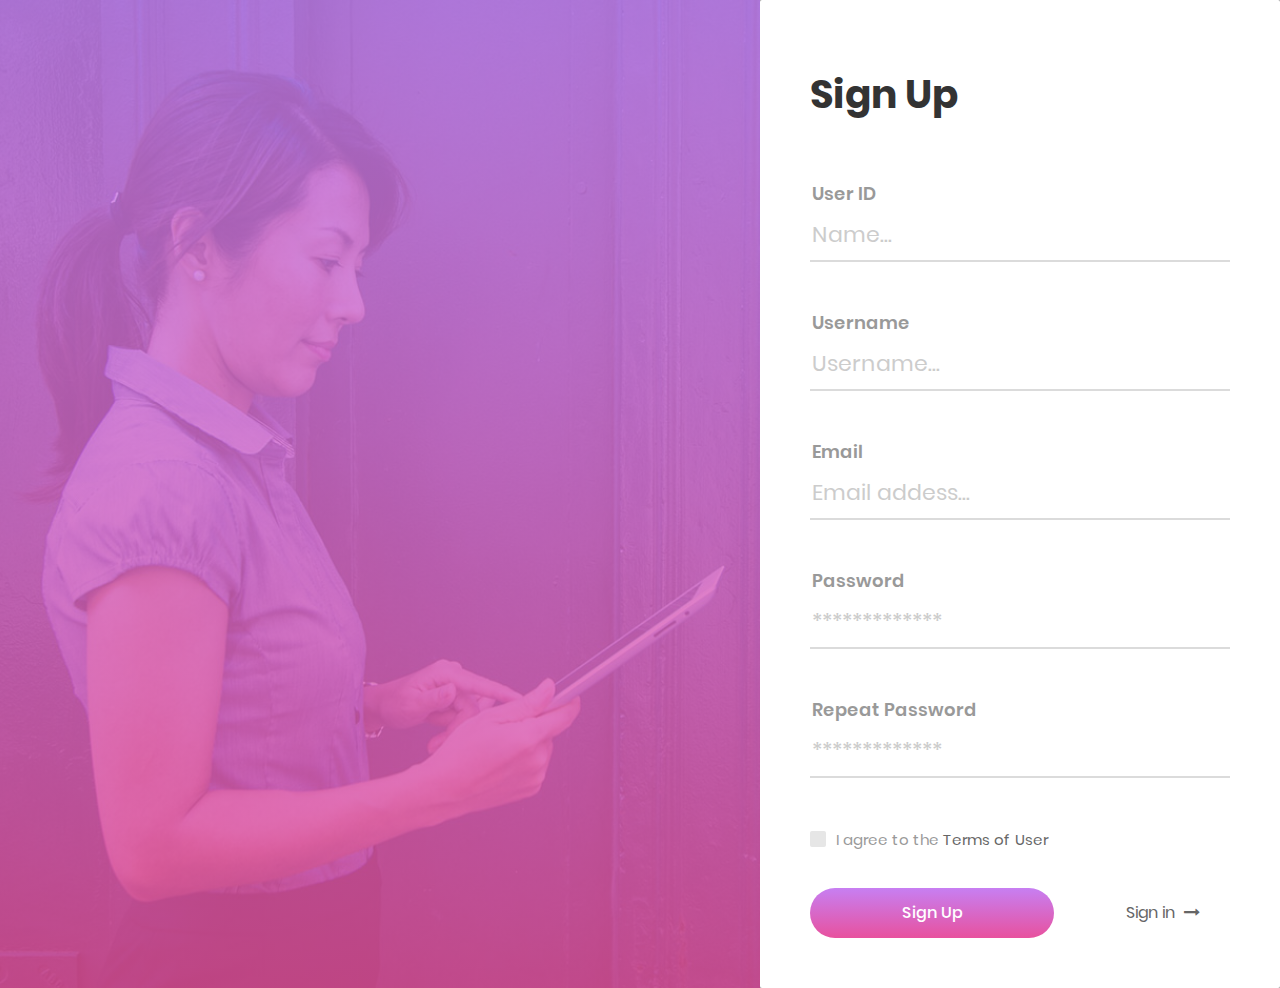
<file: register.html>
<!DOCTYPE html>
<html lang="en">
<head>
	<title>Login V13</title>
	<meta charset="UTF-8">
	<meta name="viewport" content="width=device-width, initial-scale=1">
<!--===============================================================================================-->	
	<link rel="icon" type="image/png" href="images/icons/favicon.ico"/>
<!--===============================================================================================-->
	<link rel="stylesheet" type="text/css" href="vendor/bootstrap/css/bootstrap.min.css">
<!--===============================================================================================-->
	<link rel="stylesheet" type="text/css" href="fonts/font-awesome-4.7.0/css/font-awesome.min.css">
<!--===============================================================================================-->
	<link rel="stylesheet" type="text/css" href="fonts/Linearicons-Free-v1.0.0/icon-font.min.css">
<!--===============================================================================================-->
	<link rel="stylesheet" type="text/css" href="fonts/iconic/css/material-design-iconic-font.min.css">
<!--===============================================================================================-->
	<link rel="stylesheet" type="text/css" href="vendor/animate/animate.css">
<!--===============================================================================================-->	
	<link rel="stylesheet" type="text/css" href="vendor/css-hamburgers/hamburgers.min.css">
<!--===============================================================================================-->
	<link rel="stylesheet" type="text/css" href="vendor/animsition/css/animsition.min.css">
<!--===============================================================================================-->
	<link rel="stylesheet" type="text/css" href="vendor/select2/select2.min.css">
<!--===============================================================================================-->	
	<link rel="stylesheet" type="text/css" href="vendor/daterangepicker/daterangepicker.css">
<!--===============================================================================================-->
	<link rel="stylesheet" type="text/css" href="css/util.css">
	<link rel="stylesheet" type="text/css" href="css/mainregister.css">
<!--===============================================================================================-->


<script language="javascript">
function check()
{

 if(document.form1.lid.value=="")
  {
    alert("Plese Enter Login Id");
	document.form1.lid.focus();
	return false;

  }
 
 if(document.form1.pass.value=="")
  {
    alert("Plese Enter Your Password");
	document.form1.pass.focus();
	return false;
  } 
  if(document.form1.cpass.value=="")
  {
    alert("Plese Enter Confirm Password");
	document.form1.cpass.focus();
	return false;
  }
  if(document.form1.pass.value!=document.form1.cpass.value)
  {
    alert("Confirm Password does not matched");
	document.form1.cpass.focus();
	return false;
  }
  if(document.form1.name.value=="")
  {
    alert("Plese Enter Your Name");
	document.form1.name.focus();
	return false;
  }
  if(document.form1.address.value=="")
  {
    alert("Plese Enter Address");
	document.form1.address.focus();
	return false;
  }
  if(document.form1.city.value=="")
  {
    alert("Plese Enter City Name");
	document.form1.city.focus();
	return false;
  }
  if(document.form1.phone.value=="")
  {
    alert("Plese Enter Contact No");
	document.form1.phone.focus();
	return false;
  }
  if(document.form1.email.value=="")
  {
    alert("Plese Enter your Email Address");
	document.form1.email.focus();
	return false;
  }
  e=document.form1.email.value;
		f1=e.indexOf('@');
		f2=e.indexOf('@',f1+1);
		e1=e.indexOf('.');
		e2=e.indexOf('.',e1+1);
		n=e.length;

		if(!(f1>0 && f2==-1 && e1>0 && e2==-1 && f1!=e1+1 && e1!=f1+1 && f1!=n-1 && e1!=n-1))
		{
			alert("Please Enter valid Email");
			document.form1.email.focus();
			return false;
		}
  return true;
  }
  
</script>
<link href="style.css" rel="stylesheet" type="text/css">







</head>
<body style="background-color: #999999;">
	
	<div class="limiter">
		<div class="container-login100">
			<div class="login100-more" style="background-image: url('images/bg-01.jpg');"></div>

			<div class="wrap-login100 p-l-50 p-r-50 p-t-72 p-b-50">

<form class="login100-form validate-form" name="form1" method="post" action="signupuser.php" onSubmit="return check();" >
		
					<span class="login100-form-title p-b-59">
						Sign Up
					</span>

					<div class="wrap-input100 validate-input" data-validate="Name is required">
						<span class="label-input100">User ID</span>
						<input class="input100" type="text" placeholder="Name..." id="name" name="user_id">
						<span class="focus-input100"></span>
					</div>
	<div class="wrap-input100 validate-input" data-validate="Username is required">
						<span class="label-input100">Username</span>
						<input class="input100" type="text" id="name" name="name" placeholder="Username...">
						<span class="focus-input100"></span>
					</div>

					<div class="wrap-input100 validate-input" data-validate = "Valid email is required: ex@abc.xyz">
						<span class="label-input100">Email</span>
						<input class="input100" type="text" id="email" name="email" placeholder="Email addess...">
						<span class="focus-input100"></span>
					</div>

				

					<div class="wrap-input100 validate-input" data-validate = "Password is required">
						<span class="label-input100">Password</span>
						<input class="input100" type="text" id="login" name="login" placeholder="*************">
						<span class="focus-input100"></span>
					</div>

					<div class="wrap-input100 validate-input" data-validate = "Repeat Password is required">
						<span class="label-input100">Repeat Password</span>
						<input class="input100" type="text" id="pass" name="pass" placeholder="*************">
						<span class="focus-input100"></span>
					</div>

					<div class="flex-m w-full p-b-33">
						<div class="contact100-form-checkbox">
							<input class="input-checkbox100" id="ckb1" type="checkbox" name="remember-me">
							<label class="label-checkbox100" for="ckb1">
								<span class="txt1">
									I agree to the
									<a href="#" class="txt2 hov1">
										Terms of User
									</a>
								</span>
							</label>
						</div>

						
					</div>

					<div class="container-login100-form-btn">
						<div class="wrap-login100-form-btn">
							<div class="login100-form-bgbtn"></div>
							<button class="login100-form-btn">
								Sign Up
							</button>
						</div>

						<a href="login.html" class="dis-block txt3 hov1 p-r-30 p-t-10 p-b-10 p-l-30">
							Sign in
							<i class="fa fa-long-arrow-right m-l-5"></i>
						</a>
					</div>
				</form>
			</div>
		</div>
	</div>
	
<!--===============================================================================================-->
	<script src="vendor/jquery/jquery-3.2.1.min.js"></script>
<!--===============================================================================================-->
	<script src="vendor/animsition/js/animsition.min.js"></script>
<!--===============================================================================================-->
	<script src="vendor/bootstrap/js/popper.js"></script>
	<script src="vendor/bootstrap/js/bootstrap.min.js"></script>
<!--===============================================================================================-->
	<script src="vendor/select2/select2.min.js"></script>
<!--===============================================================================================-->
	<script src="vendor/daterangepicker/moment.min.js"></script>
	<script src="vendor/daterangepicker/daterangepicker.js"></script>
<!--===============================================================================================-->
	<script src="vendor/countdowntime/countdowntime.js"></script>
<!--===============================================================================================-->
	<script src="js/mainregister.js"></script>

</body>
</html>
</file>
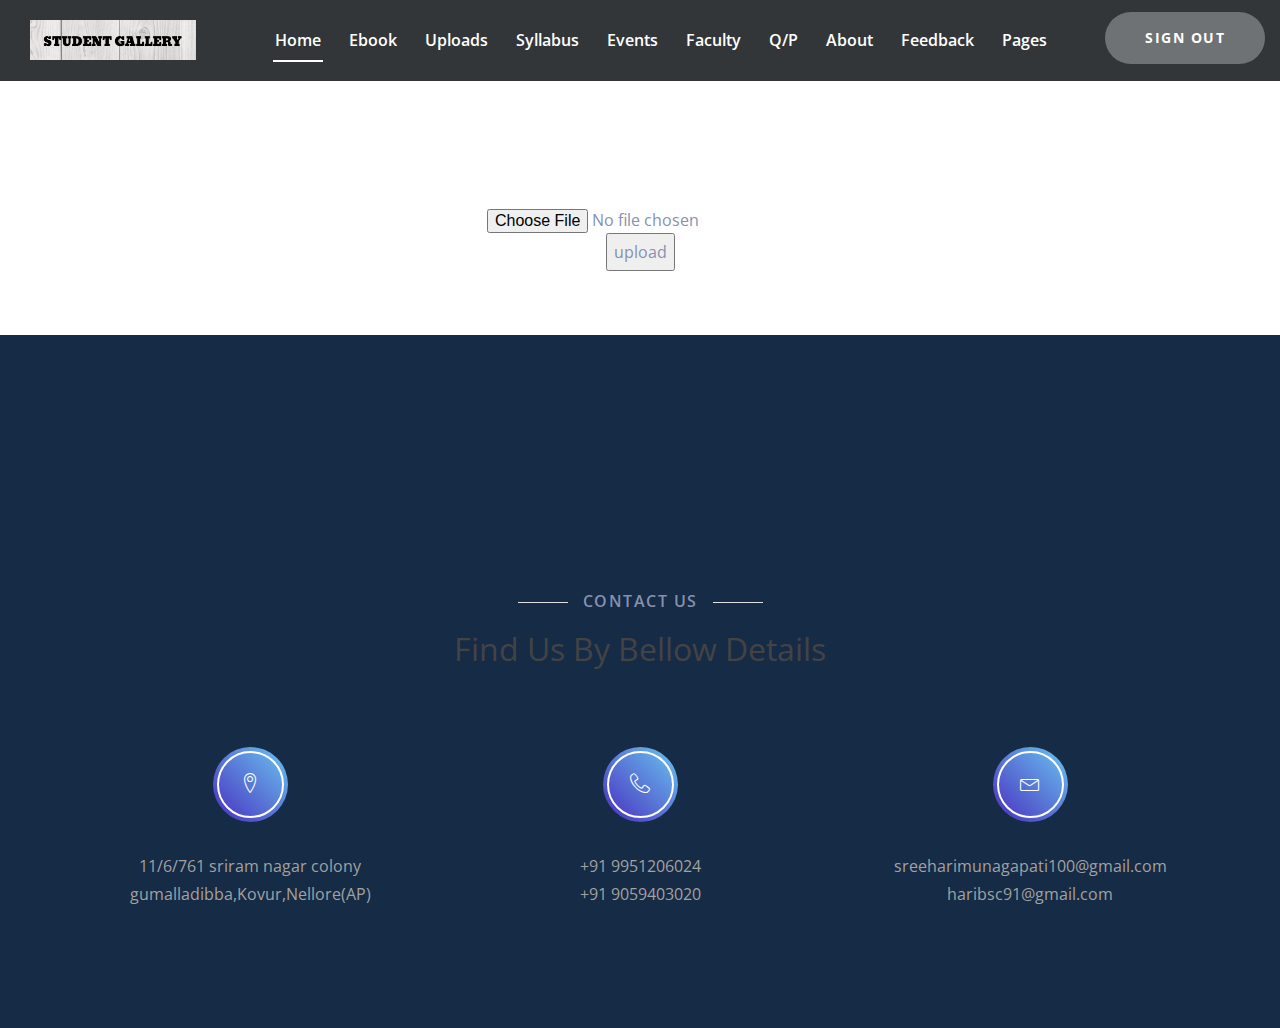
<file: uploadindex.html>
<!doctype html>
<html class="no-js" lang="zxx">

<head>
    <meta charset="utf-8">
    <meta name="author" content="Sumon Rahman">
    <meta name="description" content="">
    <meta name="keywords" content="HTML,CSS,XML,JavaScript">
    <meta http-equiv="x-ua-compatible" content="ie=edge">
    <meta name="viewport" content="width=device-width, initial-scale=1.0">
    <!-- Title -->
    <title>Appy App Landing Template.</title>
    <!-- Place favicon.ico in the root directory -->
    <link rel="apple-touch-icon" href="images/apple-touch-icon.png">
    <link rel="shortcut icon" type="image/ico" href="images/topicon.ico" />
    <!-- Plugin-CSS -->
    <link rel="stylesheet" href="css/bootstrap.min.css">

    <link rel="stylesheet" href="css/owl.carousel.min.css">
    <link rel="stylesheet" href="css/linearicons.css">
    <link rel="stylesheet" href="css/magnific-popup.css">
    <link rel="stylesheet" href="css/animate.css">
     <link rel="stylesheet" href="css/style.css">
    <!-- Main-Stylesheets -->
    <link rel="stylesheet" href="css/normalize.css">
    <link rel="stylesheet" href="style.css">
    <link rel="stylesheet" href="css/responsive.css">
    <script src="js/vendor/modernizr-2.8.3.min.js"></script>
    <!--[if lt IE 9]>
        <script src="//oss.maxcdn.com/html5shiv/3.7.2/html5shiv.min.js"></script>
        <script src="//oss.maxcdn.com/respond/1.4.2/respond.min.js"></script>
    <![endif]-->
</head>

<body data-spy="scroll" data-target=".mainmenu-area">
    <!-- Preloader-content -->
    <div class="preloader">
        <span><i class="lnr lnr-sun"></i></span>
    </div>
    <!-- MainMenu-Area -->
    <nav class="mainmenu-area" data-spy="affix" data-offset-top="200">
        <div class="container-fluid">
            <div class="navbar-header">
                <button type="button" class="navbar-toggle" data-toggle="collapse" data-target="#primary_menu">
                    <span class="icon-bar"></span>
                    <span class="icon-bar"></span>
                    <span class="icon-bar"></span>
                </button>
                <a class="navbar-brand" href="#"><img src="images/logo.png" alt="Logo"></a>
            </div>
            <div class="collapse navbar-collapse" id="primary_menu">
                <ul class="nav navbar-nav mainmenu">
                    <li class="active"><a href="mainindex.html">Home</a></li>
                    <li><a href="ebook.html">Ebook</a></li>
                    
                    <li><a href="uploadedbooks.php">uploads</a></li>
                    <li><a href="syllabus.html">syllabus</a></li>
                    <li><a href="events.html">Events</a></li>
                    <li><a href="faculty.html">Faculty</a></li>
                    <li><a href="questions.html">Q/p</a></li>
                    <li><a href="about.html" target="_blank">About</a></li>
                    <li><a href="https://form.jotform.me/93054484193461" target="_blank">Feedback</a></li>
                                  <li class="nav-item dropdown">
                                        <a class="nav-link dropdown-toggle" href="blog.html" id="navbarDropdown_1"
                                            role="button" data-toggle="dropdown" aria-haspopup="true"
                                            aria-expanded="false">
                                            pages
                                        </a>
                                        <div class="dropdown-menu" aria-labelledby="navbarDropdown_1">
                                            <a class="dropdown-item" href="https://niva.vidyanikethan.edu/Login.aspx" target="_blank"><mark>NIVA</mark></a>
                                         
                                            <a class="dropdown-item" href="http://examsportal.vidyanikethan.edu/" target="_blank"><mark>Results</mark></a>
                                            <a class="dropdown-item" href="location.html"><mark>Location</mark></a>
                                        </div>
                                    </li>
                    <!-- niva ip vidyanikethan edu feedback company -->
                </ul>
                <div class="right-button hidden-xs">
                    <a href="index.html">Sign out</a>
                </div>
            </div>
        </div>
    </nav>

<img src="img/background.png" height="2%" width="100%"><br>
    <!-- MainMenu-Area-End -->
    <br><br><br><br><center>
  <form action="upload.php" method="post" enctype="multipart/form-data">
<input type="file" name="file" />
<button type="submit" name="upload">upload</button></center>
<br><br>








    <!-- Footer-Area -->
    <footer class="footer-area" id="contact_page">
        <div class="section-padding">
            <div class="container">
                <div class="row">
                    <div class="col-xs-12">
                        <div class="page-title text-center">
                            <h5 class="title">Contact US</h5>
                            <h3 class="dark-color">Find Us By Bellow Details</h3>
                            <div class="space-60"></div>
                        </div>
                    </div>
                </div>
                <div class="row">
                    <div class="col-xs-12 col-sm-4">
                        <div class="footer-box">
                            <div class="box-icon">
                                <span class="lnr lnr-map-marker"></span>
                            </div>
                            <p>11/6/761 sriram nagar colony <br />gumalladibba,Kovur,Nellore(AP)</p>
                        </div>
                        <div class="space-30 hidden visible-xs"></div>
                    </div>
                    <div class="col-xs-12 col-sm-4">
                        <div class="footer-box">
                            <div class="box-icon">
                                <span class="lnr lnr-phone-handset"></span>
                            </div>
                            <p>+91 9951206024 <br /> +91 9059403020</p>
                        </div>
                        <div class="space-30 hidden visible-xs"></div>
                    </div>
                    <div class="col-xs-12 col-sm-4">
                        <div class="footer-box">
                            <div class="box-icon">
                                <span class="lnr lnr-envelope"></span>
                            </div>
                            <p>sreeharimunagapati100@gmail.com <br /> haribsc91@gmail.com
                            </p>
                        </div>
                    </div>
                </div>
            </div>
        </div>

    </footer>
    <!-- Footer-Area-End -->
    <!--Vendor-JS-->
    <script src="js/vendor/jquery-1.12.4.min.js"></script>
    <script src="js/vendor/jquery-ui.js"></script>
    <script src="js/vendor/bootstrap.min.js"></script>
    <!--Plugin-JS-->
    <script src="js/owl.carousel.min.js"></script>
    <script src="js/contact-form.js"></script>
    <script src="js/ajaxchimp.js"></script>
    <script src="js/scrollUp.min.js"></script>
    <script src="js/magnific-popup.min.js"></script>
    <script src="js/wow.min.js"></script>
    <!--Main-active-JS-->
    <script src="js/main.js"></script>
</body>

</html>
</file>
<file: css/linearicons.css>
@font-face {
	font-family: 'Linearicons-Free';
	src:url('../fonts/Linearicons-Free.eot?w118d');
	src:url('../fonts/Linearicons-Free.eot?#iefixw118d') format('embedded-opentype'),
		url('../fonts/Linearicons-Free.woff2?w118d') format('woff2'),
		url('../fonts/Linearicons-Free.woff?w118d') format('woff'),
		url('../fonts/Linearicons-Free.ttf?w118d') format('truetype'),
		url('../fonts/Linearicons-Free.svg?w118d#Linearicons-Free') format('svg');
	font-weight: normal;
	font-style: normal;
}

.lnr {
	font-family: 'Linearicons-Free';
	speak: none;
	font-style: normal;
	font-weight: normal;
	font-variant: normal;
	text-transform: none;
	line-height: 1;

	/* Better Font Rendering =========== */
	-webkit-font-smoothing: antialiased;
	-moz-osx-font-smoothing: grayscale;
}

.lnr-home:before {
	content: "\e800";
}
.lnr-apartment:before {
	content: "\e801";
}
.lnr-pencil:before {
	content: "\e802";
}
.lnr-magic-wand:before {
	content: "\e803";
}
.lnr-drop:before {
	content: "\e804";
}
.lnr-lighter:before {
	content: "\e805";
}
.lnr-poop:before {
	content: "\e806";
}
.lnr-sun:before {
	content: "\e807";
}
.lnr-moon:before {
	content: "\e808";
}
.lnr-cloud:before {
	content: "\e809";
}
.lnr-cloud-upload:before {
	content: "\e80a";
}
.lnr-cloud-download:before {
	content: "\e80b";
}
.lnr-cloud-sync:before {
	content: "\e80c";
}
.lnr-cloud-check:before {
	content: "\e80d";
}
.lnr-database:before {
	content: "\e80e";
}
.lnr-lock:before {
	content: "\e80f";
}
.lnr-cog:before {
	content: "\e810";
}
.lnr-trash:before {
	content: "\e811";
}
.lnr-dice:before {
	content: "\e812";
}
.lnr-heart:before {
	content: "\e813";
}
.lnr-star:before {
	content: "\e814";
}
.lnr-star-half:before {
	content: "\e815";
}
.lnr-star-empty:before {
	content: "\e816";
}
.lnr-flag:before {
	content: "\e817";
}
.lnr-envelope:before {
	content: "\e818";
}
.lnr-paperclip:before {
	content: "\e819";
}
.lnr-inbox:before {
	content: "\e81a";
}
.lnr-eye:before {
	content: "\e81b";
}
.lnr-printer:before {
	content: "\e81c";
}
.lnr-file-empty:before {
	content: "\e81d";
}
.lnr-file-add:before {
	content: "\e81e";
}
.lnr-enter:before {
	content: "\e81f";
}
.lnr-exit:before {
	content: "\e820";
}
.lnr-graduation-hat:before {
	content: "\e821";
}
.lnr-license:before {
	content: "\e822";
}
.lnr-music-note:before {
	content: "\e823";
}
.lnr-film-play:before {
	content: "\e824";
}
.lnr-camera-video:before {
	content: "\e825";
}
.lnr-camera:before {
	content: "\e826";
}
.lnr-picture:before {
	content: "\e827";
}
.lnr-book:before {
	content: "\e828";
}
.lnr-bookmark:before {
	content: "\e829";
}
.lnr-user:before {
	content: "\e82a";
}
.lnr-users:before {
	content: "\e82b";
}
.lnr-shirt:before {
	content: "\e82c";
}
.lnr-store:before {
	content: "\e82d";
}
.lnr-cart:before {
	content: "\e82e";
}
.lnr-tag:before {
	content: "\e82f";
}
.lnr-phone-handset:before {
	content: "\e830";
}
.lnr-phone:before {
	content: "\e831";
}
.lnr-pushpin:before {
	content: "\e832";
}
.lnr-map-marker:before {
	content: "\e833";
}
.lnr-map:before {
	content: "\e834";
}
.lnr-location:before {
	content: "\e835";
}
.lnr-calendar-full:before {
	content: "\e836";
}
.lnr-keyboard:before {
	content: "\e837";
}
.lnr-spell-check:before {
	content: "\e838";
}
.lnr-screen:before {
	content: "\e839";
}
.lnr-smartphone:before {
	content: "\e83a";
}
.lnr-tablet:before {
	content: "\e83b";
}
.lnr-laptop:before {
	content: "\e83c";
}
.lnr-laptop-phone:before {
	content: "\e83d";
}
.lnr-power-switch:before {
	content: "\e83e";
}
.lnr-bubble:before {
	content: "\e83f";
}
.lnr-heart-pulse:before {
	content: "\e840";
}
.lnr-construction:before {
	content: "\e841";
}
.lnr-pie-chart:before {
	content: "\e842";
}
.lnr-chart-bars:before {
	content: "\e843";
}
.lnr-gift:before {
	content: "\e844";
}
.lnr-diamond:before {
	content: "\e845";
}
.lnr-linearicons:before {
	content: "\e846";
}
.lnr-dinner:before {
	content: "\e847";
}
.lnr-coffee-cup:before {
	content: "\e848";
}
.lnr-leaf:before {
	content: "\e849";
}
.lnr-paw:before {
	content: "\e84a";
}
.lnr-rocket:before {
	content: "\e84b";
}
.lnr-briefcase:before {
	content: "\e84c";
}
.lnr-bus:before {
	content: "\e84d";
}
.lnr-car:before {
	content: "\e84e";
}
.lnr-train:before {
	content: "\e84f";
}
.lnr-bicycle:before {
	content: "\e850";
}
.lnr-wheelchair:before {
	content: "\e851";
}
.lnr-select:before {
	content: "\e852";
}
.lnr-earth:before {
	content: "\e853";
}
.lnr-smile:before {
	content: "\e854";
}
.lnr-sad:before {
	content: "\e855";
}
.lnr-neutral:before {
	content: "\e856";
}
.lnr-mustache:before {
	content: "\e857";
}
.lnr-alarm:before {
	content: "\e858";
}
.lnr-bullhorn:before {
	content: "\e859";
}
.lnr-volume-high:before {
	content: "\e85a";
}
.lnr-volume-medium:before {
	content: "\e85b";
}
.lnr-volume-low:before {
	content: "\e85c";
}
.lnr-volume:before {
	content: "\e85d";
}
.lnr-mic:before {
	content: "\e85e";
}
.lnr-hourglass:before {
	content: "\e85f";
}
.lnr-undo:before {
	content: "\e860";
}
.lnr-redo:before {
	content: "\e861";
}
.lnr-sync:before {
	content: "\e862";
}
.lnr-history:before {
	content: "\e863";
}
.lnr-clock:before {
	content: "\e864";
}
.lnr-download:before {
	content: "\e865";
}
.lnr-upload:before {
	content: "\e866";
}
.lnr-enter-down:before {
	content: "\e867";
}
.lnr-exit-up:before {
	content: "\e868";
}
.lnr-bug:before {
	content: "\e869";
}
.lnr-code:before {
	content: "\e86a";
}
.lnr-link:before {
	content: "\e86b";
}
.lnr-unlink:before {
	content: "\e86c";
}
.lnr-thumbs-up:before {
	content: "\e86d";
}
.lnr-thumbs-down:before {
	content: "\e86e";
}
.lnr-magnifier:before {
	content: "\e86f";
}
.lnr-cross:before {
	content: "\e870";
}
.lnr-menu:before {
	content: "\e871";
}
.lnr-list:before {
	content: "\e872";
}
.lnr-chevron-up:before {
	content: "\e873";
}
.lnr-chevron-down:before {
	content: "\e874";
}
.lnr-chevron-left:before {
	content: "\e875";
}
.lnr-chevron-right:before {
	content: "\e876";
}
.lnr-arrow-up:before {
	content: "\e877";
}
.lnr-arrow-down:before {
	content: "\e878";
}
.lnr-arrow-left:before {
	content: "\e879";
}
.lnr-arrow-right:before {
	content: "\e87a";
}
.lnr-move:before {
	content: "\e87b";
}
.lnr-warning:before {
	content: "\e87c";
}
.lnr-question-circle:before {
	content: "\e87d";
}
.lnr-menu-circle:before {
	content: "\e87e";
}
.lnr-checkmark-circle:before {
	content: "\e87f";
}
.lnr-cross-circle:before {
	content: "\e880";
}
.lnr-plus-circle:before {
	content: "\e881";
}
.lnr-circle-minus:before {
	content: "\e882";
}
.lnr-arrow-up-circle:before {
	content: "\e883";
}
.lnr-arrow-down-circle:before {
	content: "\e884";
}
.lnr-arrow-left-circle:before {
	content: "\e885";
}
.lnr-arrow-right-circle:before {
	content: "\e886";
}
.lnr-chevron-up-circle:before {
	content: "\e887";
}
.lnr-chevron-down-circle:before {
	content: "\e888";
}
.lnr-chevron-left-circle:before {
	content: "\e889";
}
.lnr-chevron-right-circle:before {
	content: "\e88a";
}
.lnr-crop:before {
	content: "\e88b";
}
.lnr-frame-expand:before {
	content: "\e88c";
}
.lnr-frame-contract:before {
	content: "\e88d";
}
.lnr-layers:before {
	content: "\e88e";
}
.lnr-funnel:before {
	content: "\e88f";
}
.lnr-text-format:before {
	content: "\e890";
}
.lnr-text-format-remove:before {
	content: "\e891";
}
.lnr-text-size:before {
	content: "\e892";
}
.lnr-bold:before {
	content: "\e893";
}
.lnr-italic:before {
	content: "\e894";
}
.lnr-underline:before {
	content: "\e895";
}
.lnr-strikethrough:before {
	content: "\e896";
}
.lnr-highlight:before {
	content: "\e897";
}
.lnr-text-align-left:before {
	content: "\e898";
}
.lnr-text-align-center:before {
	content: "\e899";
}
.lnr-text-align-right:before {
	content: "\e89a";
}
.lnr-text-align-justify:before {
	content: "\e89b";
}
.lnr-line-spacing:before {
	content: "\e89c";
}
.lnr-indent-increase:before {
	content: "\e89d";
}
.lnr-indent-decrease:before {
	content: "\e89e";
}
.lnr-pilcrow:before {
	content: "\e89f";
}
.lnr-direction-ltr:before {
	content: "\e8a0";
}
.lnr-direction-rtl:before {
	content: "\e8a1";
}
.lnr-page-break:before {
	content: "\e8a2";
}
.lnr-sort-alpha-asc:before {
	content: "\e8a3";
}
.lnr-sort-amount-asc:before {
	content: "\e8a4";
}
.lnr-hand:before {
	content: "\e8a5";
}
.lnr-pointer-up:before {
	content: "\e8a6";
}
.lnr-pointer-right:before {
	content: "\e8a7";
}
.lnr-pointer-down:before {
	content: "\e8a8";
}
.lnr-pointer-left:before {
	content: "\e8a9";
}
</file>
<file: css/style.css>
/**************** extend css start ****************/
@import url("https://fonts.googleapis.com/css?family=Barlow:400,700|Open+Sans:300,400,600&display=swap");
/* line 8, /Applications/MAMP/htdocs/palash/cl/july 2019/193 Travel/193 travel html/sass/_extends.scss */
.btn_4 {
  background-image: -webkit-linear-gradient(131deg, #feb47b, #ff7e5f, #ff7e5f, #ff7e5f);
  background-image: -o-linear-gradient(131deg, #feb47b, #ff7e5f, #ff7e5f, #ff7e5f);
  background-image: linear-gradient(131deg, #feb47b, #ff7e5f, #ff7e5f, #ff7e5f);
}

/**************** extend css start ****************/
/**************** common css start ****************/
/* line 3, /Applications/MAMP/htdocs/palash/cl/july 2019/193 Travel/193 travel html/sass/_common.scss */
body {
  font-family: "Open Sans", sans-serif;
  padding: 0;
  margin: 0;
  font-size: 14px;
}

/* line 9, /Applications/MAMP/htdocs/palash/cl/july 2019/193 Travel/193 travel html/sass/_common.scss */
.message_submit_form:focus {
  outline: none;
}

/* line 12, /Applications/MAMP/htdocs/palash/cl/july 2019/193 Travel/193 travel html/sass/_common.scss */
input:hover, input:focus {
  outline: none !important;
}

/* line 15, /Applications/MAMP/htdocs/palash/cl/july 2019/193 Travel/193 travel html/sass/_common.scss */
.gray_bg {
  background-color: #f7f7f7;
}

/* line 18, /Applications/MAMP/htdocs/palash/cl/july 2019/193 Travel/193 travel html/sass/_common.scss */
.section_padding {
  padding: 130px 0px;
}

@media only screen and (min-width: 992px) and (max-width: 1200px) {
  /* line 18, /Applications/MAMP/htdocs/palash/cl/july 2019/193 Travel/193 travel html/sass/_common.scss */
  .section_padding {
    padding: 80px 0px;
  }
}

@media only screen and (min-width: 768px) and (max-width: 991px) {
  /* line 18, /Applications/MAMP/htdocs/palash/cl/july 2019/193 Travel/193 travel html/sass/_common.scss */
  .section_padding {
    padding: 70px 0px;
  }
}

@media (max-width: 575px) {
  /* line 18, /Applications/MAMP/htdocs/palash/cl/july 2019/193 Travel/193 travel html/sass/_common.scss */
  .section_padding {
    padding: 70px 0px;
  }
}

@media only screen and (min-width: 576px) and (max-width: 767px) {
  /* line 18, /Applications/MAMP/htdocs/palash/cl/july 2019/193 Travel/193 travel html/sass/_common.scss */
  .section_padding {
    padding: 70px 0px;
  }
}

/* line 33, /Applications/MAMP/htdocs/palash/cl/july 2019/193 Travel/193 travel html/sass/_common.scss */
.single_padding_top {
  padding-top: 130px !important;
}

@media only screen and (min-width: 992px) and (max-width: 1200px) {
  /* line 33, /Applications/MAMP/htdocs/palash/cl/july 2019/193 Travel/193 travel html/sass/_common.scss */
  .single_padding_top {
    padding-top: 70px !important;
  }
}

@media only screen and (min-width: 768px) and (max-width: 991px) {
  /* line 33, /Applications/MAMP/htdocs/palash/cl/july 2019/193 Travel/193 travel html/sass/_common.scss */
  .single_padding_top {
    padding-top: 70px !important;
  }
}

@media (max-width: 575px) {
  /* line 33, /Applications/MAMP/htdocs/palash/cl/july 2019/193 Travel/193 travel html/sass/_common.scss */
  .single_padding_top {
    padding-top: 70px !important;
  }
}

@media only screen and (min-width: 576px) and (max-width: 767px) {
  /* line 33, /Applications/MAMP/htdocs/palash/cl/july 2019/193 Travel/193 travel html/sass/_common.scss */
  .single_padding_top {
    padding-top: 80px !important;
  }
}

/* line 48, /Applications/MAMP/htdocs/palash/cl/july 2019/193 Travel/193 travel html/sass/_common.scss */
.padding_top {
  padding-top: 130px;
}

@media only screen and (min-width: 992px) and (max-width: 1200px) {
  /* line 48, /Applications/MAMP/htdocs/palash/cl/july 2019/193 Travel/193 travel html/sass/_common.scss */
  .padding_top {
    padding-top: 80px;
  }
}

@media only screen and (min-width: 768px) and (max-width: 991px) {
  /* line 48, /Applications/MAMP/htdocs/palash/cl/july 2019/193 Travel/193 travel html/sass/_common.scss */
  .padding_top {
    padding-top: 70px;
  }
}

@media (max-width: 575px) {
  /* line 48, /Applications/MAMP/htdocs/palash/cl/july 2019/193 Travel/193 travel html/sass/_common.scss */
  .padding_top {
    padding-top: 70px;
  }
}

@media only screen and (min-width: 576px) and (max-width: 767px) {
  /* line 48, /Applications/MAMP/htdocs/palash/cl/july 2019/193 Travel/193 travel html/sass/_common.scss */
  .padding_top {
    padding-top: 70px;
  }
}

/* line 63, /Applications/MAMP/htdocs/palash/cl/july 2019/193 Travel/193 travel html/sass/_common.scss */
a {
  text-decoration: none;
  -webkit-transition: 0.5s;
  transition: 0.5s;
}

/* line 66, /Applications/MAMP/htdocs/palash/cl/july 2019/193 Travel/193 travel html/sass/_common.scss */
a:hover {
  color: #ff7e5f;
  text-decoration: none;
  -webkit-transition: 0.5s;
  transition: 0.5s;
}

/* line 74, /Applications/MAMP/htdocs/palash/cl/july 2019/193 Travel/193 travel html/sass/_common.scss */
h1, h2, h3, h4, h5, h6 {
  color: #0c3e72;
  font-family: "Open Sans", sans-serif;
}

/* line 78, /Applications/MAMP/htdocs/palash/cl/july 2019/193 Travel/193 travel html/sass/_common.scss */
p {
  color: #a2a2a2;
  font-family: "Open Sans", sans-serif;
  line-height: 28px;
  font-size: 16px;
  margin-bottom: 0px;
  font-weight: 400;
}

/* line 87, /Applications/MAMP/htdocs/palash/cl/july 2019/193 Travel/193 travel html/sass/_common.scss */
h2 {
  font-size: 44px;
  line-height: 28px;
  color: #0c3e72;
  font-weight: 600;
  line-height: 1.222;
}

@media (max-width: 575px) {
  /* line 87, /Applications/MAMP/htdocs/palash/cl/july 2019/193 Travel/193 travel html/sass/_common.scss */
  h2 {
    font-size: 22px;
    line-height: 25px;
  }
}

@media only screen and (min-width: 576px) and (max-width: 767px) {
  /* line 87, /Applications/MAMP/htdocs/palash/cl/july 2019/193 Travel/193 travel html/sass/_common.scss */
  h2 {
    font-size: 24px;
    line-height: 25px;
  }
}

/* line 104, /Applications/MAMP/htdocs/palash/cl/july 2019/193 Travel/193 travel html/sass/_common.scss */
h3 {
  font-size: 24px;
  line-height: 25px;
}

@media (max-width: 575px) {
  /* line 104, /Applications/MAMP/htdocs/palash/cl/july 2019/193 Travel/193 travel html/sass/_common.scss */
  h3 {
    font-size: 20px;
  }
}

/* line 114, /Applications/MAMP/htdocs/palash/cl/july 2019/193 Travel/193 travel html/sass/_common.scss */
h5 {
  font-size: 18px;
  line-height: 22px;
}

/* line 119, /Applications/MAMP/htdocs/palash/cl/july 2019/193 Travel/193 travel html/sass/_common.scss */
img {
  max-width: 100%;
}

/* line 122, /Applications/MAMP/htdocs/palash/cl/july 2019/193 Travel/193 travel html/sass/_common.scss */
a:focus, .button:focus, button:focus, .btn:focus {
  text-decoration: none;
  outline: none;
  box-shadow: none;
  -webkit-transition: 1s;
  transition: 1s;
}

/* line 129, /Applications/MAMP/htdocs/palash/cl/july 2019/193 Travel/193 travel html/sass/_common.scss */
.section_tittle {
  margin-bottom: 73px;
}

@media (max-width: 991px) {
  /* line 129, /Applications/MAMP/htdocs/palash/cl/july 2019/193 Travel/193 travel html/sass/_common.scss */
  .section_tittle {
    margin-bottom: 50px;
  }
}

@media only screen and (min-width: 992px) and (max-width: 1200px) {
  /* line 129, /Applications/MAMP/htdocs/palash/cl/july 2019/193 Travel/193 travel html/sass/_common.scss */
  .section_tittle {
    margin-bottom: 50px;
  }
}

/* line 139, /Applications/MAMP/htdocs/palash/cl/july 2019/193 Travel/193 travel html/sass/_common.scss */
.section_tittle h2 {
  font-size: 46px;
  color: #0c3e72;
  line-height: 1.1;
  font-weight: 700;
  position: relative;
  margin-bottom: 26px;
}

@media (max-width: 991px) {
  /* line 139, /Applications/MAMP/htdocs/palash/cl/july 2019/193 Travel/193 travel html/sass/_common.scss */
  .section_tittle h2 {
    font-size: 30px;
    line-height: 35px;
  }
}

@media only screen and (min-width: 992px) and (max-width: 1200px) {
  /* line 139, /Applications/MAMP/htdocs/palash/cl/july 2019/193 Travel/193 travel html/sass/_common.scss */
  .section_tittle h2 {
    font-size: 35px;
    line-height: 40px;
  }
}

/* line 155, /Applications/MAMP/htdocs/palash/cl/july 2019/193 Travel/193 travel html/sass/_common.scss */
.section_tittle p {
  color: #777;
  font-weight: 400;
}

/* line 160, /Applications/MAMP/htdocs/palash/cl/july 2019/193 Travel/193 travel html/sass/_common.scss */
ul {
  list-style: none;
  margin: 0;
  padding: 0;
}

/* line 165, /Applications/MAMP/htdocs/palash/cl/july 2019/193 Travel/193 travel html/sass/_common.scss */
.mb_110 {
  margin-bottom: 110px;
}

@media (max-width: 575px) {
  /* line 165, /Applications/MAMP/htdocs/palash/cl/july 2019/193 Travel/193 travel html/sass/_common.scss */
  .mb_110 {
    margin-bottom: 220px;
  }
}

/* line 172, /Applications/MAMP/htdocs/palash/cl/july 2019/193 Travel/193 travel html/sass/_common.scss */
.mt_130 {
  margin-top: 130px;
}

@media (max-width: 575px) {
  /* line 172, /Applications/MAMP/htdocs/palash/cl/july 2019/193 Travel/193 travel html/sass/_common.scss */
  .mt_130 {
    margin-top: 70px;
  }
}

@media only screen and (min-width: 576px) and (max-width: 767px) {
  /* line 172, /Applications/MAMP/htdocs/palash/cl/july 2019/193 Travel/193 travel html/sass/_common.scss */
  .mt_130 {
    margin-top: 70px;
  }
}

@media only screen and (min-width: 768px) and (max-width: 991px) {
  /* line 172, /Applications/MAMP/htdocs/palash/cl/july 2019/193 Travel/193 travel html/sass/_common.scss */
  .mt_130 {
    margin-top: 70px;
  }
}

@media only screen and (min-width: 992px) and (max-width: 1200px) {
  /* line 172, /Applications/MAMP/htdocs/palash/cl/july 2019/193 Travel/193 travel html/sass/_common.scss */
  .mt_130 {
    margin-top: 70px;
  }
}

/* line 187, /Applications/MAMP/htdocs/palash/cl/july 2019/193 Travel/193 travel html/sass/_common.scss */
.mb_130 {
  margin-bottom: 130px;
}

@media (max-width: 575px) {
  /* line 187, /Applications/MAMP/htdocs/palash/cl/july 2019/193 Travel/193 travel html/sass/_common.scss */
  .mb_130 {
    margin-bottom: 70px;
  }
}

@media only screen and (min-width: 576px) and (max-width: 767px) {
  /* line 187, /Applications/MAMP/htdocs/palash/cl/july 2019/193 Travel/193 travel html/sass/_common.scss */
  .mb_130 {
    margin-bottom: 70px;
  }
}

@media only screen and (min-width: 768px) and (max-width: 991px) {
  /* line 187, /Applications/MAMP/htdocs/palash/cl/july 2019/193 Travel/193 travel html/sass/_common.scss */
  .mb_130 {
    margin-bottom: 70px;
  }
}

@media only screen and (min-width: 992px) and (max-width: 1200px) {
  /* line 187, /Applications/MAMP/htdocs/palash/cl/july 2019/193 Travel/193 travel html/sass/_common.scss */
  .mb_130 {
    margin-bottom: 70px;
  }
}

/* line 202, /Applications/MAMP/htdocs/palash/cl/july 2019/193 Travel/193 travel html/sass/_common.scss */
.pt_100 {
  padding-top: 100px;
}

@media (max-width: 575px) {
  /* line 202, /Applications/MAMP/htdocs/palash/cl/july 2019/193 Travel/193 travel html/sass/_common.scss */
  .pt_100 {
    padding-top: 30px;
  }
}

@media only screen and (min-width: 576px) and (max-width: 767px) {
  /* line 202, /Applications/MAMP/htdocs/palash/cl/july 2019/193 Travel/193 travel html/sass/_common.scss */
  .pt_100 {
    padding-top: 30px;
  }
}

@media only screen and (min-width: 768px) and (max-width: 991px) {
  /* line 202, /Applications/MAMP/htdocs/palash/cl/july 2019/193 Travel/193 travel html/sass/_common.scss */
  .pt_100 {
    padding-top: 30px;
  }
}

@media only screen and (min-width: 992px) and (max-width: 1200px) {
  /* line 202, /Applications/MAMP/htdocs/palash/cl/july 2019/193 Travel/193 travel html/sass/_common.scss */
  .pt_100 {
    padding-top: 30px;
  }
}

/* line 217, /Applications/MAMP/htdocs/palash/cl/july 2019/193 Travel/193 travel html/sass/_common.scss */
.padding_top {
  padding-top: 140px;
}

@media (max-width: 991px) {
  /* line 217, /Applications/MAMP/htdocs/palash/cl/july 2019/193 Travel/193 travel html/sass/_common.scss */
  .padding_top {
    padding-top: 70px;
  }
}

@media only screen and (min-width: 992px) and (max-width: 1200px) {
  /* line 217, /Applications/MAMP/htdocs/palash/cl/july 2019/193 Travel/193 travel html/sass/_common.scss */
  .padding_top {
    padding-top: 80px;
  }
}

/* line 227, /Applications/MAMP/htdocs/palash/cl/july 2019/193 Travel/193 travel html/sass/_common.scss */
.padding_less_40 {
  margin-bottom: -50px;
}

/* line 230, /Applications/MAMP/htdocs/palash/cl/july 2019/193 Travel/193 travel html/sass/_common.scss */
.z_index {
  z-index: 9 !important;
  position: relative;
}

@media (max-width: 575px) {
  /* line 236, /Applications/MAMP/htdocs/palash/cl/july 2019/193 Travel/193 travel html/sass/_common.scss */
  .container-fluid {
    padding-right: 15px;
    padding-left: 15px;
  }
}

@media only screen and (min-width: 1200px) and (max-width: 3640px) {
  /* line 242, /Applications/MAMP/htdocs/palash/cl/july 2019/193 Travel/193 travel html/sass/_common.scss */
  .container {
    max-width: 1170px;
  }
}

/* line 246, /Applications/MAMP/htdocs/palash/cl/july 2019/193 Travel/193 travel html/sass/_common.scss */
.section_bg {
  background-color: #f7f7f7;
}

/* line 249, /Applications/MAMP/htdocs/palash/cl/july 2019/193 Travel/193 travel html/sass/_common.scss */
.place_review {
  display: inline-block;
}

/* line 251, /Applications/MAMP/htdocs/palash/cl/july 2019/193 Travel/193 travel html/sass/_common.scss */
.place_review a {
  color: #ffc962;
}

/**************** common css end ****************/
/* Main Button Area css
============================================================================================ */
/* line 3, /Applications/MAMP/htdocs/palash/cl/july 2019/193 Travel/193 travel html/sass/_button.scss */
.submit_btn {
  width: auto;
  display: inline-block;
  background: #fff;
  padding: 0px 50px;
  color: #fff;
  font-size: 13px;
  font-weight: 500;
  line-height: 50px;
  border-radius: 5px;
  outline: none !important;
  box-shadow: none !important;
  text-align: center;
  border: 1px solid #fdcb9e;
  cursor: pointer;
  -webkit-transition: 0.5s;
  transition: 0.5s;
}

/* line 19, /Applications/MAMP/htdocs/palash/cl/july 2019/193 Travel/193 travel html/sass/_button.scss */
.submit_btn:hover {
  background: transparent;
}

/* line 25, /Applications/MAMP/htdocs/palash/cl/july 2019/193 Travel/193 travel html/sass/_button.scss */
.btn_1, .btn_2 {
  display: inline-block;
  padding: 13px 30px;
  border-radius: 0;
  font-size: 16px;
  color: #fff;
  text-transform: capitalize;
  -webkit-transition: 0.5s;
  transition: 0.5s;
  background-color: #fe5c24;
  font-weight: 500;
}

/* line 35, /Applications/MAMP/htdocs/palash/cl/july 2019/193 Travel/193 travel html/sass/_button.scss */
.btn_1:hover, .btn_2:hover {
  color: #fff;
  background-color: #2493e0;
}

@media (max-width: 991px) {
  /* line 25, /Applications/MAMP/htdocs/palash/cl/july 2019/193 Travel/193 travel html/sass/_button.scss */
  .btn_1, .btn_2 {
    padding: 14px 30px;
  }
}

/* line 47, /Applications/MAMP/htdocs/palash/cl/july 2019/193 Travel/193 travel html/sass/_button.scss */
.btn_2 {
  background-color: #191d34;
}

/* line 49, /Applications/MAMP/htdocs/palash/cl/july 2019/193 Travel/193 travel html/sass/_button.scss */
.btn_2:hover {
  background-color: #fe5c24;
  color: #fff;
}

/* line 54, /Applications/MAMP/htdocs/palash/cl/july 2019/193 Travel/193 travel html/sass/_button.scss */
.btn_4 {
  display: inline-block;
  padding: 13px 47px;
  box-shadow: 0px 12px 20px 0px rgba(255, 126, 95, 0.15);
  font-size: 14px;
  color: #fff;
  text-transform: capitalize;
  -webkit-transition: 0.5s;
  transition: 0.5s;
  border-radius: 50px;
  background-size: 300% 100%;
}

/* line 65, /Applications/MAMP/htdocs/palash/cl/july 2019/193 Travel/193 travel html/sass/_button.scss */
.btn_4:hover {
  color: #fff;
  background-size: 100% 100%;
}

@media (max-width: 575px) {
  /* line 54, /Applications/MAMP/htdocs/palash/cl/july 2019/193 Travel/193 travel html/sass/_button.scss */
  .btn_4 {
    padding: 14px 30px;
  }
}

@media only screen and (min-width: 576px) and (max-width: 767px) {
  /* line 54, /Applications/MAMP/htdocs/palash/cl/july 2019/193 Travel/193 travel html/sass/_button.scss */
  .btn_4 {
    padding: 14px 30px;
  }
}

@media only screen and (min-width: 768px) and (max-width: 991px) {
  /* line 54, /Applications/MAMP/htdocs/palash/cl/july 2019/193 Travel/193 travel html/sass/_button.scss */
  .btn_4 {
    padding: 14px 30px;
  }
}

/* line 83, /Applications/MAMP/htdocs/palash/cl/july 2019/193 Travel/193 travel html/sass/_button.scss */
.btn_3 {
  position: relative;
  font-weight: 500;
  color: #2f373d;
  display: inline-block;
  z-index: 9;
  -webkit-transition: .6s;
  transition: .6s;
  line-height: 46px;
  padding-left: 30px;
  margin-top: 35px;
  font-family: "Barlow", sans-serif;
}

/* line 95, /Applications/MAMP/htdocs/palash/cl/july 2019/193 Travel/193 travel html/sass/_button.scss */
.btn_3:after {
  height: 48px;
  width: 61px;
  background-color: #e3f1da;
  position: absolute;
  content: "";
  top: 0px;
  left: 0px;
  border-radius: 5px;
  z-index: -1;
  -webkit-transition: .6s;
  transition: .6s;
}

/* line 108, /Applications/MAMP/htdocs/palash/cl/july 2019/193 Travel/193 travel html/sass/_button.scss */
.btn_3 i {
  font-size: 12px;
  margin-left: 11px;
}

/*=================== custom button rule start ====================*/
/* line 115, /Applications/MAMP/htdocs/palash/cl/july 2019/193 Travel/193 travel html/sass/_button.scss */
.button {
  display: inline-block;
  border: 1px solid transparent;
  font-size: 15px;
  font-weight: 500;
  padding: 12px 54px;
  border-radius: 4px;
  color: #fff;
  border: 1px solid #fdcb9e;
  text-transform: uppercase;
  background-color: #fe5c24;
  cursor: pointer;
  -webkit-transition: 0.5s;
  transition: 0.5s;
}

@media (max-width: 767px) {
  /* line 115, /Applications/MAMP/htdocs/palash/cl/july 2019/193 Travel/193 travel html/sass/_button.scss */
  .button {
    font-size: 13px;
    padding: 9px 24px;
  }
}

/* line 134, /Applications/MAMP/htdocs/palash/cl/july 2019/193 Travel/193 travel html/sass/_button.scss */
.button:hover {
  color: #fff !important;
}

/* line 139, /Applications/MAMP/htdocs/palash/cl/july 2019/193 Travel/193 travel html/sass/_button.scss */
.button-link {
  letter-spacing: 0;
  color: #3b1d82;
  border: 0;
  padding: 0;
}

/* line 145, /Applications/MAMP/htdocs/palash/cl/july 2019/193 Travel/193 travel html/sass/_button.scss */
.button-link:hover {
  background: transparent;
  color: #3b1d82;
}

/* line 151, /Applications/MAMP/htdocs/palash/cl/july 2019/193 Travel/193 travel html/sass/_button.scss */
.button-header {
  color: #fff;
  border-color: #fdcb9e;
}

/* line 155, /Applications/MAMP/htdocs/palash/cl/july 2019/193 Travel/193 travel html/sass/_button.scss */
.button-header:hover {
  background: #b8024c;
  color: #fff;
}

/* line 161, /Applications/MAMP/htdocs/palash/cl/july 2019/193 Travel/193 travel html/sass/_button.scss */
.button-contactForm {
  color: #fff;
  border-color: #fdcb9e;
  padding: 12px 25px;
}

/* End Main Button Area css
============================================================================================ */
/* Start Blog Area css
============================================================================================ */
/* line 5, /Applications/MAMP/htdocs/palash/cl/july 2019/193 Travel/193 travel html/sass/_blog.scss */
.latest-blog-area .area-heading {
  margin-bottom: 70px;
}

/* line 10, /Applications/MAMP/htdocs/palash/cl/july 2019/193 Travel/193 travel html/sass/_blog.scss */
.blog_area a {
  color: #666666 !important;
  text-decoration: none;
  -webkit-transition: 0.5s;
  transition: 0.5s;
}

/* line 14, /Applications/MAMP/htdocs/palash/cl/july 2019/193 Travel/193 travel html/sass/_blog.scss */
.blog_area a:hover, .blog_area a :hover {
  background: -webkit-linear-gradient(131deg, #feb47b 0%, #ff7e5f 99%);
  -webkit-background-clip: text;
  -webkit-text-fill-color: transparent;
  text-decoration: none;
  -webkit-transition: 0.5s;
  transition: 0.5s;
}

/* line 24, /Applications/MAMP/htdocs/palash/cl/july 2019/193 Travel/193 travel html/sass/_blog.scss */
.single-blog {
  overflow: hidden;
  margin-bottom: 30px;
}

/* line 28, /Applications/MAMP/htdocs/palash/cl/july 2019/193 Travel/193 travel html/sass/_blog.scss */
.single-blog:hover {
  box-shadow: 0px 10px 20px 0px rgba(42, 34, 123, 0.1);
}

/* line 32, /Applications/MAMP/htdocs/palash/cl/july 2019/193 Travel/193 travel html/sass/_blog.scss */
.single-blog .thumb {
  overflow: hidden;
  position: relative;
}

/* line 36, /Applications/MAMP/htdocs/palash/cl/july 2019/193 Travel/193 travel html/sass/_blog.scss */
.single-blog .thumb:after {
  content: '';
  position: absolute;
  left: 0;
  top: 0;
  width: 100%;
  height: 100%;
  background: #000;
  opacity: 0;
  -webkit-transition: 0.5s;
  transition: 0.5s;
}

/* line 49, /Applications/MAMP/htdocs/palash/cl/july 2019/193 Travel/193 travel html/sass/_blog.scss */
.single-blog h4 {
  border-bottom: 1px solid #dfdfdf;
  padding-bottom: 34px;
  margin-bottom: 25px;
}

/* line 56, /Applications/MAMP/htdocs/palash/cl/july 2019/193 Travel/193 travel html/sass/_blog.scss */
.single-blog a {
  font-size: 20px;
  font-weight: 600;
}

/* line 66, /Applications/MAMP/htdocs/palash/cl/july 2019/193 Travel/193 travel html/sass/_blog.scss */
.single-blog .date {
  color: #666666;
  text-align: left;
  display: inline-block;
  font-size: 13px;
  font-weight: 300;
}

/* line 74, /Applications/MAMP/htdocs/palash/cl/july 2019/193 Travel/193 travel html/sass/_blog.scss */
.single-blog .tag {
  text-align: left;
  display: inline-block;
  float: left;
  font-size: 13px;
  font-weight: 300;
  margin-right: 22px;
  position: relative;
}

/* line 84, /Applications/MAMP/htdocs/palash/cl/july 2019/193 Travel/193 travel html/sass/_blog.scss */
.single-blog .tag:after {
  content: '';
  position: absolute;
  width: 1px;
  height: 10px;
  background: #acacac;
  right: -12px;
  top: 7px;
}

@media (max-width: 1199px) {
  /* line 74, /Applications/MAMP/htdocs/palash/cl/july 2019/193 Travel/193 travel html/sass/_blog.scss */
  .single-blog .tag {
    margin-right: 8px;
  }
  /* line 98, /Applications/MAMP/htdocs/palash/cl/july 2019/193 Travel/193 travel html/sass/_blog.scss */
  .single-blog .tag:after {
    display: none;
  }
}

/* line 104, /Applications/MAMP/htdocs/palash/cl/july 2019/193 Travel/193 travel html/sass/_blog.scss */
.single-blog .likes {
  margin-right: 16px;
}

@media (max-width: 800px) {
  /* line 24, /Applications/MAMP/htdocs/palash/cl/july 2019/193 Travel/193 travel html/sass/_blog.scss */
  .single-blog {
    margin-bottom: 30px;
  }
}

/* line 112, /Applications/MAMP/htdocs/palash/cl/july 2019/193 Travel/193 travel html/sass/_blog.scss */
.single-blog .single-blog-content {
  padding: 30px;
}

/* line 116, /Applications/MAMP/htdocs/palash/cl/july 2019/193 Travel/193 travel html/sass/_blog.scss */
.single-blog .single-blog-content .meta-bottom p {
  font-size: 13px;
  font-weight: 300;
}

/* line 121, /Applications/MAMP/htdocs/palash/cl/july 2019/193 Travel/193 travel html/sass/_blog.scss */
.single-blog .single-blog-content .meta-bottom i {
  color: #fdcb9e;
  font-size: 13px;
  margin-right: 7px;
}

@media (max-width: 1199px) {
  /* line 112, /Applications/MAMP/htdocs/palash/cl/july 2019/193 Travel/193 travel html/sass/_blog.scss */
  .single-blog .single-blog-content {
    padding: 15px;
  }
}

/* line 135, /Applications/MAMP/htdocs/palash/cl/july 2019/193 Travel/193 travel html/sass/_blog.scss */
.single-blog:hover .thumb:after {
  opacity: .7;
  -webkit-transition: 0.5s;
  transition: 0.5s;
}

@media (max-width: 1199px) {
  /* line 143, /Applications/MAMP/htdocs/palash/cl/july 2019/193 Travel/193 travel html/sass/_blog.scss */
  .single-blog h4 {
    transition: all 300ms linear 0s;
    border-bottom: 1px solid #dfdfdf;
    padding-bottom: 14px;
    margin-bottom: 12px;
  }
  /* line 149, /Applications/MAMP/htdocs/palash/cl/july 2019/193 Travel/193 travel html/sass/_blog.scss */
  .single-blog h4 a {
    font-size: 18px;
  }
}

/* line 157, /Applications/MAMP/htdocs/palash/cl/july 2019/193 Travel/193 travel html/sass/_blog.scss */
.full_image.single-blog {
  position: relative;
}

/* line 160, /Applications/MAMP/htdocs/palash/cl/july 2019/193 Travel/193 travel html/sass/_blog.scss */
.full_image.single-blog .single-blog-content {
  position: absolute;
  left: 35px;
  bottom: 0;
  opacity: 0;
  visibility: hidden;
  -webkit-transition: 0.5s;
  transition: 0.5s;
}

@media (min-width: 992px) {
  /* line 160, /Applications/MAMP/htdocs/palash/cl/july 2019/193 Travel/193 travel html/sass/_blog.scss */
  .full_image.single-blog .single-blog-content {
    bottom: 100px;
  }
}

/* line 179, /Applications/MAMP/htdocs/palash/cl/july 2019/193 Travel/193 travel html/sass/_blog.scss */
.full_image.single-blog h4 {
  -webkit-transition: 0.5s;
  transition: 0.5s;
  border-bottom: none;
  padding-bottom: 5px;
}

/* line 185, /Applications/MAMP/htdocs/palash/cl/july 2019/193 Travel/193 travel html/sass/_blog.scss */
.full_image.single-blog a {
  font-size: 20px;
  font-weight: 600;
}

/* line 195, /Applications/MAMP/htdocs/palash/cl/july 2019/193 Travel/193 travel html/sass/_blog.scss */
.full_image.single-blog .date {
  color: #fff;
}

/* line 200, /Applications/MAMP/htdocs/palash/cl/july 2019/193 Travel/193 travel html/sass/_blog.scss */
.full_image.single-blog:hover .single-blog-content {
  opacity: 1;
  visibility: visible;
  -webkit-transition: 0.5s;
  transition: 0.5s;
}

/* End Blog Area css
============================================================================================ */
/* Latest Blog Area css
============================================================================================ */
/* line 224, /Applications/MAMP/htdocs/palash/cl/july 2019/193 Travel/193 travel html/sass/_blog.scss */
.l_blog_item .l_blog_text .date {
  margin-top: 24px;
  margin-bottom: 15px;
}

/* line 228, /Applications/MAMP/htdocs/palash/cl/july 2019/193 Travel/193 travel html/sass/_blog.scss */
.l_blog_item .l_blog_text .date a {
  font-size: 12px;
}

/* line 234, /Applications/MAMP/htdocs/palash/cl/july 2019/193 Travel/193 travel html/sass/_blog.scss */
.l_blog_item .l_blog_text h4 {
  font-size: 18px;
  border-bottom: 1px solid #eeeeee;
  margin-bottom: 0px;
  padding-bottom: 20px;
  -webkit-transition: 0.5s;
  transition: 0.5s;
}

/* line 247, /Applications/MAMP/htdocs/palash/cl/july 2019/193 Travel/193 travel html/sass/_blog.scss */
.l_blog_item .l_blog_text p {
  margin-bottom: 0px;
  padding-top: 20px;
}

/* End Latest Blog Area css
============================================================================================ */
/* Causes Area css
============================================================================================ */
/* line 263, /Applications/MAMP/htdocs/palash/cl/july 2019/193 Travel/193 travel html/sass/_blog.scss */
.causes_slider .owl-dots {
  text-align: center;
  margin-top: 80px;
}

/* line 267, /Applications/MAMP/htdocs/palash/cl/july 2019/193 Travel/193 travel html/sass/_blog.scss */
.causes_slider .owl-dots .owl-dot {
  height: 14px;
  width: 14px;
  background: #eeeeee;
  display: inline-block;
  margin-right: 7px;
}

/* line 274, /Applications/MAMP/htdocs/palash/cl/july 2019/193 Travel/193 travel html/sass/_blog.scss */
.causes_slider .owl-dots .owl-dot:last-child {
  margin-right: 0px;
}

/* line 285, /Applications/MAMP/htdocs/palash/cl/july 2019/193 Travel/193 travel html/sass/_blog.scss */
.causes_item {
  background: #fff;
}

/* line 288, /Applications/MAMP/htdocs/palash/cl/july 2019/193 Travel/193 travel html/sass/_blog.scss */
.causes_item .causes_img {
  position: relative;
}

/* line 291, /Applications/MAMP/htdocs/palash/cl/july 2019/193 Travel/193 travel html/sass/_blog.scss */
.causes_item .causes_img .c_parcent {
  position: absolute;
  bottom: 0px;
  width: 100%;
  left: 0px;
  height: 3px;
  background: rgba(255, 255, 255, 0.5);
}

/* line 299, /Applications/MAMP/htdocs/palash/cl/july 2019/193 Travel/193 travel html/sass/_blog.scss */
.causes_item .causes_img .c_parcent span {
  width: 70%;
  height: 3px;
  position: absolute;
  left: 0px;
  bottom: 0px;
}

/* line 307, /Applications/MAMP/htdocs/palash/cl/july 2019/193 Travel/193 travel html/sass/_blog.scss */
.causes_item .causes_img .c_parcent span:before {
  content: "75%";
  position: absolute;
  right: -10px;
  bottom: 0px;
  color: #fff;
  padding: 0px 5px;
}

/* line 320, /Applications/MAMP/htdocs/palash/cl/july 2019/193 Travel/193 travel html/sass/_blog.scss */
.causes_item .causes_text {
  padding: 30px 35px 40px 30px;
}

/* line 323, /Applications/MAMP/htdocs/palash/cl/july 2019/193 Travel/193 travel html/sass/_blog.scss */
.causes_item .causes_text h4 {
  font-size: 18px;
  font-weight: 600;
  margin-bottom: 15px;
  cursor: pointer;
}

/* line 336, /Applications/MAMP/htdocs/palash/cl/july 2019/193 Travel/193 travel html/sass/_blog.scss */
.causes_item .causes_text p {
  font-size: 14px;
  line-height: 24px;
  font-weight: 300;
  margin-bottom: 0px;
}

/* line 346, /Applications/MAMP/htdocs/palash/cl/july 2019/193 Travel/193 travel html/sass/_blog.scss */
.causes_item .causes_bottom a {
  width: 50%;
  border: 1px solid;
  text-align: center;
  float: left;
  line-height: 50px;
  color: #fff;
  font-size: 14px;
  font-weight: 500;
}

/* line 358, /Applications/MAMP/htdocs/palash/cl/july 2019/193 Travel/193 travel html/sass/_blog.scss */
.causes_item .causes_bottom a + a {
  border-color: #eeeeee;
  background: #fff;
  font-size: 14px;
}

/* End Causes Area css
============================================================================================ */
/*================= latest_blog_area css =============*/
/* line 374, /Applications/MAMP/htdocs/palash/cl/july 2019/193 Travel/193 travel html/sass/_blog.scss */
.latest_blog_area {
  background: #f9f9ff;
}

/* line 378, /Applications/MAMP/htdocs/palash/cl/july 2019/193 Travel/193 travel html/sass/_blog.scss */
.single-recent-blog-post {
  margin-bottom: 30px;
}

/* line 381, /Applications/MAMP/htdocs/palash/cl/july 2019/193 Travel/193 travel html/sass/_blog.scss */
.single-recent-blog-post .thumb {
  overflow: hidden;
}

/* line 384, /Applications/MAMP/htdocs/palash/cl/july 2019/193 Travel/193 travel html/sass/_blog.scss */
.single-recent-blog-post .thumb img {
  transition: all 0.7s linear;
}

/* line 389, /Applications/MAMP/htdocs/palash/cl/july 2019/193 Travel/193 travel html/sass/_blog.scss */
.single-recent-blog-post .details {
  padding-top: 30px;
}

/* line 392, /Applications/MAMP/htdocs/palash/cl/july 2019/193 Travel/193 travel html/sass/_blog.scss */
.single-recent-blog-post .details .sec_h4 {
  line-height: 24px;
  padding: 10px 0px 13px;
  transition: all 0.3s linear;
}

/* line 403, /Applications/MAMP/htdocs/palash/cl/july 2019/193 Travel/193 travel html/sass/_blog.scss */
.single-recent-blog-post .date {
  font-size: 14px;
  line-height: 24px;
  font-weight: 400;
}

/* line 410, /Applications/MAMP/htdocs/palash/cl/july 2019/193 Travel/193 travel html/sass/_blog.scss */
.single-recent-blog-post:hover img {
  transform: scale(1.23) rotate(10deg);
}

/* line 417, /Applications/MAMP/htdocs/palash/cl/july 2019/193 Travel/193 travel html/sass/_blog.scss */
.tags .tag_btn {
  font-size: 12px;
  font-weight: 500;
  line-height: 20px;
  border: 1px solid #eeeeee;
  display: inline-block;
  padding: 1px 18px;
  text-align: center;
}

/* line 431, /Applications/MAMP/htdocs/palash/cl/july 2019/193 Travel/193 travel html/sass/_blog.scss */
.tags .tag_btn + .tag_btn {
  margin-left: 2px;
}

/*========= blog_categorie_area css ===========*/
/* line 438, /Applications/MAMP/htdocs/palash/cl/july 2019/193 Travel/193 travel html/sass/_blog.scss */
.blog_categorie_area {
  padding-top: 30px;
  padding-bottom: 30px;
}

@media (min-width: 900px) {
  /* line 438, /Applications/MAMP/htdocs/palash/cl/july 2019/193 Travel/193 travel html/sass/_blog.scss */
  .blog_categorie_area {
    padding-top: 80px;
    padding-bottom: 80px;
  }
}

@media (min-width: 1100px) {
  /* line 438, /Applications/MAMP/htdocs/palash/cl/july 2019/193 Travel/193 travel html/sass/_blog.scss */
  .blog_categorie_area {
    padding-top: 120px;
    padding-bottom: 120px;
  }
}

/* line 454, /Applications/MAMP/htdocs/palash/cl/july 2019/193 Travel/193 travel html/sass/_blog.scss */
.categories_post {
  position: relative;
  text-align: center;
  cursor: pointer;
}

/* line 459, /Applications/MAMP/htdocs/palash/cl/july 2019/193 Travel/193 travel html/sass/_blog.scss */
.categories_post img {
  max-width: 100%;
}

/* line 463, /Applications/MAMP/htdocs/palash/cl/july 2019/193 Travel/193 travel html/sass/_blog.scss */
.categories_post .categories_details {
  position: absolute;
  top: 20px;
  left: 20px;
  right: 20px;
  bottom: 20px;
  background: rgba(34, 34, 34, 0.75);
  color: #fff;
  transition: all 0.3s linear;
  display: flex;
  align-items: center;
  justify-content: center;
}

/* line 476, /Applications/MAMP/htdocs/palash/cl/july 2019/193 Travel/193 travel html/sass/_blog.scss */
.categories_post .categories_details h5 {
  margin-bottom: 0px;
  font-size: 18px;
  line-height: 26px;
  text-transform: uppercase;
  color: #fff;
  position: relative;
}

/* line 494, /Applications/MAMP/htdocs/palash/cl/july 2019/193 Travel/193 travel html/sass/_blog.scss */
.categories_post .categories_details p {
  font-weight: 300;
  font-size: 14px;
  line-height: 26px;
  margin-bottom: 0px;
}

/* line 501, /Applications/MAMP/htdocs/palash/cl/july 2019/193 Travel/193 travel html/sass/_blog.scss */
.categories_post .categories_details .border_line {
  margin: 10px 0px;
  background: #fff;
  width: 100%;
  height: 1px;
}

/* line 510, /Applications/MAMP/htdocs/palash/cl/july 2019/193 Travel/193 travel html/sass/_blog.scss */
.categories_post:hover .categories_details {
  background: rgba(222, 99, 32, 0.85);
}

/*============ blog_left_sidebar css ==============*/
/* line 525, /Applications/MAMP/htdocs/palash/cl/july 2019/193 Travel/193 travel html/sass/_blog.scss */
.blog_item {
  margin-bottom: 50px;
}

/* line 529, /Applications/MAMP/htdocs/palash/cl/july 2019/193 Travel/193 travel html/sass/_blog.scss */
.blog_details {
  padding: 30px 0 20px 10px;
  box-shadow: 0px 10px 20px 0px rgba(221, 221, 221, 0.3);
}

@media (min-width: 768px) {
  /* line 529, /Applications/MAMP/htdocs/palash/cl/july 2019/193 Travel/193 travel html/sass/_blog.scss */
  .blog_details {
    padding: 60px 30px 35px 35px;
  }
}

/* line 537, /Applications/MAMP/htdocs/palash/cl/july 2019/193 Travel/193 travel html/sass/_blog.scss */
.blog_details p {
  margin-bottom: 30px;
}

/* line 541, /Applications/MAMP/htdocs/palash/cl/july 2019/193 Travel/193 travel html/sass/_blog.scss */
.blog_details a {
  color: #ff8b23;
}

/* line 544, /Applications/MAMP/htdocs/palash/cl/july 2019/193 Travel/193 travel html/sass/_blog.scss */
.blog_details a:hover {
  color: #fe5c24;
}

/* line 549, /Applications/MAMP/htdocs/palash/cl/july 2019/193 Travel/193 travel html/sass/_blog.scss */
.blog_details h2 {
  font-size: 18px;
  font-weight: 600;
  margin-bottom: 8px;
}

@media (min-width: 768px) {
  /* line 549, /Applications/MAMP/htdocs/palash/cl/july 2019/193 Travel/193 travel html/sass/_blog.scss */
  .blog_details h2 {
    font-size: 24px;
    margin-bottom: 15px;
  }
}

/* line 563, /Applications/MAMP/htdocs/palash/cl/july 2019/193 Travel/193 travel html/sass/_blog.scss */
.blog-info-link li {
  float: left;
  font-size: 14px;
}

/* line 567, /Applications/MAMP/htdocs/palash/cl/july 2019/193 Travel/193 travel html/sass/_blog.scss */
.blog-info-link li a {
  color: #999999;
}

/* line 571, /Applications/MAMP/htdocs/palash/cl/july 2019/193 Travel/193 travel html/sass/_blog.scss */
.blog-info-link li i,
.blog-info-link li span {
  font-size: 13px;
  margin-right: 5px;
}

/* line 577, /Applications/MAMP/htdocs/palash/cl/july 2019/193 Travel/193 travel html/sass/_blog.scss */
.blog-info-link li::after {
  content: "|";
  padding-left: 10px;
  padding-right: 10px;
}

/* line 583, /Applications/MAMP/htdocs/palash/cl/july 2019/193 Travel/193 travel html/sass/_blog.scss */
.blog-info-link li:last-child::after {
  display: none;
}

/* line 588, /Applications/MAMP/htdocs/palash/cl/july 2019/193 Travel/193 travel html/sass/_blog.scss */
.blog-info-link::after {
  content: "";
  display: block;
  clear: both;
  display: table;
}

/* line 596, /Applications/MAMP/htdocs/palash/cl/july 2019/193 Travel/193 travel html/sass/_blog.scss */
.blog_item_img {
  position: relative;
}

/* line 599, /Applications/MAMP/htdocs/palash/cl/july 2019/193 Travel/193 travel html/sass/_blog.scss */
.blog_item_img .blog_item_date {
  position: absolute;
  bottom: -10px;
  left: 10px;
  display: block;
  color: #fff;
  background-color: #fe5c24;
  padding: 8px 15px;
  border-radius: 5px;
}

@media (min-width: 768px) {
  /* line 599, /Applications/MAMP/htdocs/palash/cl/july 2019/193 Travel/193 travel html/sass/_blog.scss */
  .blog_item_img .blog_item_date {
    bottom: -20px;
    left: 40px;
    padding: 13px 30px;
  }
}

/* line 615, /Applications/MAMP/htdocs/palash/cl/july 2019/193 Travel/193 travel html/sass/_blog.scss */
.blog_item_img .blog_item_date h3 {
  font-size: 22px;
  font-weight: 600;
  color: #fff;
  margin-bottom: 0;
  line-height: 1.2;
}

@media (min-width: 768px) {
  /* line 615, /Applications/MAMP/htdocs/palash/cl/july 2019/193 Travel/193 travel html/sass/_blog.scss */
  .blog_item_img .blog_item_date h3 {
    font-size: 30px;
  }
}

/* line 627, /Applications/MAMP/htdocs/palash/cl/july 2019/193 Travel/193 travel html/sass/_blog.scss */
.blog_item_img .blog_item_date p {
  font-size: 18px;
  margin-bottom: 0;
  color: #fff;
}

@media (min-width: 768px) {
  /* line 627, /Applications/MAMP/htdocs/palash/cl/july 2019/193 Travel/193 travel html/sass/_blog.scss */
  .blog_item_img .blog_item_date p {
    font-size: 18px;
  }
}

/* line 647, /Applications/MAMP/htdocs/palash/cl/july 2019/193 Travel/193 travel html/sass/_blog.scss */
.blog_right_sidebar .widget_title {
  font-size: 20px;
  margin-bottom: 40px;
}

/* line 652, /Applications/MAMP/htdocs/palash/cl/july 2019/193 Travel/193 travel html/sass/_blog.scss */
.blog_right_sidebar .widget_title::after {
  content: "";
  display: block;
  padding-top: 15px;
  border-bottom: 1px solid #f0e9ff;
}

/* line 660, /Applications/MAMP/htdocs/palash/cl/july 2019/193 Travel/193 travel html/sass/_blog.scss */
.blog_right_sidebar .single_sidebar_widget {
  background: #fbf9ff;
  padding: 30px;
  margin-bottom: 30px;
}

/* line 664, /Applications/MAMP/htdocs/palash/cl/july 2019/193 Travel/193 travel html/sass/_blog.scss */
.blog_right_sidebar .single_sidebar_widget .btn_1 {
  margin-top: 0px;
}

/* line 672, /Applications/MAMP/htdocs/palash/cl/july 2019/193 Travel/193 travel html/sass/_blog.scss */
.blog_right_sidebar .search_widget .form-control {
  height: 50px;
  border-color: #f0e9ff;
  font-size: 13px;
  color: #999999;
  padding-left: 20px;
  border-radius: 0;
  border-right: 0;
}

/* line 681, /Applications/MAMP/htdocs/palash/cl/july 2019/193 Travel/193 travel html/sass/_blog.scss */
.blog_right_sidebar .search_widget .form-control::placeholder {
  color: #999999;
}

/* line 685, /Applications/MAMP/htdocs/palash/cl/july 2019/193 Travel/193 travel html/sass/_blog.scss */
.blog_right_sidebar .search_widget .form-control:focus {
  border-color: #f0e9ff;
  outline: 0;
  box-shadow: none;
}

/* line 694, /Applications/MAMP/htdocs/palash/cl/july 2019/193 Travel/193 travel html/sass/_blog.scss */
.blog_right_sidebar .search_widget .input-group button {
  background: #fff;
  border-left: 0;
  border: 1px solid #f0e9ff;
  padding: 4px 15px;
  border-left: 0;
}

/* line 701, /Applications/MAMP/htdocs/palash/cl/july 2019/193 Travel/193 travel html/sass/_blog.scss */
.blog_right_sidebar .search_widget .input-group button i,
.blog_right_sidebar .search_widget .input-group button span {
  font-size: 14px;
  color: #999999;
}

/* line 713, /Applications/MAMP/htdocs/palash/cl/july 2019/193 Travel/193 travel html/sass/_blog.scss */
.blog_right_sidebar .newsletter_widget .form-control {
  height: 50px;
  border-color: #f0e9ff;
  font-size: 13px;
  color: #999999;
  padding-left: 20px;
  border-radius: 0;
}

/* line 722, /Applications/MAMP/htdocs/palash/cl/july 2019/193 Travel/193 travel html/sass/_blog.scss */
.blog_right_sidebar .newsletter_widget .form-control::placeholder {
  color: #999999;
}

/* line 726, /Applications/MAMP/htdocs/palash/cl/july 2019/193 Travel/193 travel html/sass/_blog.scss */
.blog_right_sidebar .newsletter_widget .form-control:focus {
  border-color: #f0e9ff;
  outline: 0;
  box-shadow: none;
}

/* line 735, /Applications/MAMP/htdocs/palash/cl/july 2019/193 Travel/193 travel html/sass/_blog.scss */
.blog_right_sidebar .newsletter_widget .input-group button {
  background: #fff;
  border-left: 0;
  border: 1px solid #f0e9ff;
  padding: 4px 15px;
  border-left: 0;
}

/* line 742, /Applications/MAMP/htdocs/palash/cl/july 2019/193 Travel/193 travel html/sass/_blog.scss */
.blog_right_sidebar .newsletter_widget .input-group button i,
.blog_right_sidebar .newsletter_widget .input-group button span {
  font-size: 14px;
  color: #999999;
}

/* line 755, /Applications/MAMP/htdocs/palash/cl/july 2019/193 Travel/193 travel html/sass/_blog.scss */
.blog_right_sidebar .post_category_widget .cat-list li {
  border-bottom: 1px solid #f0e9ff;
  transition: all 0.3s ease 0s;
  padding-bottom: 12px;
}

/* line 760, /Applications/MAMP/htdocs/palash/cl/july 2019/193 Travel/193 travel html/sass/_blog.scss */
.blog_right_sidebar .post_category_widget .cat-list li:last-child {
  border-bottom: 0;
}

/* line 764, /Applications/MAMP/htdocs/palash/cl/july 2019/193 Travel/193 travel html/sass/_blog.scss */
.blog_right_sidebar .post_category_widget .cat-list li a {
  font-size: 14px;
  line-height: 20px;
  color: #888888;
}

/* line 769, /Applications/MAMP/htdocs/palash/cl/july 2019/193 Travel/193 travel html/sass/_blog.scss */
.blog_right_sidebar .post_category_widget .cat-list li a p {
  margin-bottom: 0px;
}

/* line 774, /Applications/MAMP/htdocs/palash/cl/july 2019/193 Travel/193 travel html/sass/_blog.scss */
.blog_right_sidebar .post_category_widget .cat-list li + li {
  padding-top: 15px;
}

/* line 791, /Applications/MAMP/htdocs/palash/cl/july 2019/193 Travel/193 travel html/sass/_blog.scss */
.blog_right_sidebar .popular_post_widget .post_item .media-body {
  justify-content: center;
  align-self: center;
  padding-left: 20px;
}

/* line 796, /Applications/MAMP/htdocs/palash/cl/july 2019/193 Travel/193 travel html/sass/_blog.scss */
.blog_right_sidebar .popular_post_widget .post_item .media-body h3 {
  font-size: 16px;
  line-height: 20px;
  margin-bottom: 6px;
  transition: all 0.3s linear;
}

/* line 807, /Applications/MAMP/htdocs/palash/cl/july 2019/193 Travel/193 travel html/sass/_blog.scss */
.blog_right_sidebar .popular_post_widget .post_item .media-body a:hover {
  color: #fff;
}

/* line 813, /Applications/MAMP/htdocs/palash/cl/july 2019/193 Travel/193 travel html/sass/_blog.scss */
.blog_right_sidebar .popular_post_widget .post_item .media-body p {
  font-size: 14px;
  line-height: 21px;
  margin-bottom: 0px;
}

/* line 820, /Applications/MAMP/htdocs/palash/cl/july 2019/193 Travel/193 travel html/sass/_blog.scss */
.blog_right_sidebar .popular_post_widget .post_item + .post_item {
  margin-top: 20px;
}

/* line 828, /Applications/MAMP/htdocs/palash/cl/july 2019/193 Travel/193 travel html/sass/_blog.scss */
.blog_right_sidebar .tag_cloud_widget ul li {
  display: inline-block;
}

/* line 831, /Applications/MAMP/htdocs/palash/cl/july 2019/193 Travel/193 travel html/sass/_blog.scss */
.blog_right_sidebar .tag_cloud_widget ul li a {
  display: inline-block;
  border: 1px solid #eeeeee;
  background: #fff;
  padding: 4px 20px;
  margin-bottom: 8px;
  margin-right: 3px;
  transition: all 0.3s ease 0s;
  color: #888888;
  font-size: 13px;
}

/* line 842, /Applications/MAMP/htdocs/palash/cl/july 2019/193 Travel/193 travel html/sass/_blog.scss */
.blog_right_sidebar .tag_cloud_widget ul li a:hover {
  background: #fe5c24;
  color: #fff !important;
  -webkit-text-fill-color: #fff;
  text-decoration: none;
  -webkit-transition: 0.5s;
  transition: 0.5s;
}

/* line 857, /Applications/MAMP/htdocs/palash/cl/july 2019/193 Travel/193 travel html/sass/_blog.scss */
.blog_right_sidebar .instagram_feeds .instagram_row {
  display: flex;
  margin-right: -6px;
  margin-left: -6px;
}

/* line 863, /Applications/MAMP/htdocs/palash/cl/july 2019/193 Travel/193 travel html/sass/_blog.scss */
.blog_right_sidebar .instagram_feeds .instagram_row li {
  width: 33.33%;
  float: left;
  padding-right: 6px;
  padding-left: 6px;
  margin-bottom: 15px;
}

/* line 963, /Applications/MAMP/htdocs/palash/cl/july 2019/193 Travel/193 travel html/sass/_blog.scss */
.blog_right_sidebar .br {
  width: 100%;
  height: 1px;
  background: #eeeeee;
  margin: 30px 0px;
}

/* line 984, /Applications/MAMP/htdocs/palash/cl/july 2019/193 Travel/193 travel html/sass/_blog.scss */
.blog-pagination {
  margin-top: 80px;
}

/* line 988, /Applications/MAMP/htdocs/palash/cl/july 2019/193 Travel/193 travel html/sass/_blog.scss */
.blog-pagination .page-link {
  font-size: 14px;
  position: relative;
  display: block;
  padding: 0;
  text-align: center;
  margin-left: -1px;
  line-height: 45px;
  width: 45px;
  height: 45px;
  border-radius: 0 !important;
  color: #8a8a8a;
  border: 1px solid #f0e9ff;
  margin-right: 10px;
}

/* line 1005, /Applications/MAMP/htdocs/palash/cl/july 2019/193 Travel/193 travel html/sass/_blog.scss */
.blog-pagination .page-link i,
.blog-pagination .page-link span {
  font-size: 13px;
}

/* line 1017, /Applications/MAMP/htdocs/palash/cl/july 2019/193 Travel/193 travel html/sass/_blog.scss */
.blog-pagination .page-item.active .page-link {
  background-color: #fbf9ff;
  border-color: #f0e9ff;
  color: #888888;
}

/* line 1024, /Applications/MAMP/htdocs/palash/cl/july 2019/193 Travel/193 travel html/sass/_blog.scss */
.blog-pagination .page-item:last-child .page-link {
  margin-right: 0;
}

/*============ Start Blog Single Styles  =============*/
/* line 1049, /Applications/MAMP/htdocs/palash/cl/july 2019/193 Travel/193 travel html/sass/_blog.scss */
.single-post-area .blog_details {
  box-shadow: none;
  padding: 0;
}

/* line 1054, /Applications/MAMP/htdocs/palash/cl/july 2019/193 Travel/193 travel html/sass/_blog.scss */
.single-post-area .social-links {
  padding-top: 10px;
}

/* line 1057, /Applications/MAMP/htdocs/palash/cl/july 2019/193 Travel/193 travel html/sass/_blog.scss */
.single-post-area .social-links li {
  display: inline-block;
  margin-bottom: 10px;
}

/* line 1061, /Applications/MAMP/htdocs/palash/cl/july 2019/193 Travel/193 travel html/sass/_blog.scss */
.single-post-area .social-links li a {
  color: #cccccc;
  padding: 7px;
  font-size: 14px;
  transition: all 0.2s linear;
}

/* line 1074, /Applications/MAMP/htdocs/palash/cl/july 2019/193 Travel/193 travel html/sass/_blog.scss */
.single-post-area .blog_details {
  padding-top: 26px;
}

/* line 1077, /Applications/MAMP/htdocs/palash/cl/july 2019/193 Travel/193 travel html/sass/_blog.scss */
.single-post-area .blog_details p {
  margin-bottom: 20px;
  font-size: 15px;
}

/* line 1087, /Applications/MAMP/htdocs/palash/cl/july 2019/193 Travel/193 travel html/sass/_blog.scss */
.single-post-area .quote-wrapper {
  background: rgba(130, 139, 178, 0.1);
  padding: 15px;
  line-height: 1.733;
  color: #888888;
  font-style: italic;
  margin-top: 25px;
  margin-bottom: 25px;
}

@media (min-width: 768px) {
  /* line 1087, /Applications/MAMP/htdocs/palash/cl/july 2019/193 Travel/193 travel html/sass/_blog.scss */
  .single-post-area .quote-wrapper {
    padding: 30px;
  }
}

/* line 1101, /Applications/MAMP/htdocs/palash/cl/july 2019/193 Travel/193 travel html/sass/_blog.scss */
.single-post-area .quotes {
  background: #fff;
  padding: 15px 15px 15px 20px;
  border-left: 2px solid;
}

@media (min-width: 768px) {
  /* line 1101, /Applications/MAMP/htdocs/palash/cl/july 2019/193 Travel/193 travel html/sass/_blog.scss */
  .single-post-area .quotes {
    padding: 25px 25px 25px 30px;
  }
}

/* line 1111, /Applications/MAMP/htdocs/palash/cl/july 2019/193 Travel/193 travel html/sass/_blog.scss */
.single-post-area .arrow {
  position: absolute;
}

/* line 1114, /Applications/MAMP/htdocs/palash/cl/july 2019/193 Travel/193 travel html/sass/_blog.scss */
.single-post-area .arrow .lnr {
  font-size: 20px;
  font-weight: 600;
}

/* line 1121, /Applications/MAMP/htdocs/palash/cl/july 2019/193 Travel/193 travel html/sass/_blog.scss */
.single-post-area .thumb .overlay-bg {
  background: rgba(0, 0, 0, 0.8);
}

/* line 1126, /Applications/MAMP/htdocs/palash/cl/july 2019/193 Travel/193 travel html/sass/_blog.scss */
.single-post-area .navigation-top {
  padding-top: 15px;
  border-top: 1px solid #f0e9ff;
}

/* line 1130, /Applications/MAMP/htdocs/palash/cl/july 2019/193 Travel/193 travel html/sass/_blog.scss */
.single-post-area .navigation-top p {
  margin-bottom: 0;
}

/* line 1134, /Applications/MAMP/htdocs/palash/cl/july 2019/193 Travel/193 travel html/sass/_blog.scss */
.single-post-area .navigation-top .like-info {
  font-size: 14px;
}

/* line 1137, /Applications/MAMP/htdocs/palash/cl/july 2019/193 Travel/193 travel html/sass/_blog.scss */
.single-post-area .navigation-top .like-info i,
.single-post-area .navigation-top .like-info span {
  font-size: 16px;
  margin-right: 5px;
}

/* line 1144, /Applications/MAMP/htdocs/palash/cl/july 2019/193 Travel/193 travel html/sass/_blog.scss */
.single-post-area .navigation-top .comment-count {
  font-size: 14px;
}

/* line 1147, /Applications/MAMP/htdocs/palash/cl/july 2019/193 Travel/193 travel html/sass/_blog.scss */
.single-post-area .navigation-top .comment-count i,
.single-post-area .navigation-top .comment-count span {
  font-size: 16px;
  margin-right: 5px;
}

/* line 1156, /Applications/MAMP/htdocs/palash/cl/july 2019/193 Travel/193 travel html/sass/_blog.scss */
.single-post-area .navigation-top .social-icons li {
  display: inline-block;
  margin-right: 15px;
}

/* line 1160, /Applications/MAMP/htdocs/palash/cl/july 2019/193 Travel/193 travel html/sass/_blog.scss */
.single-post-area .navigation-top .social-icons li:last-child {
  margin: 0;
}

/* line 1164, /Applications/MAMP/htdocs/palash/cl/july 2019/193 Travel/193 travel html/sass/_blog.scss */
.single-post-area .navigation-top .social-icons li i,
.single-post-area .navigation-top .social-icons li span {
  font-size: 14px;
  color: #999999;
}

/* line 1182, /Applications/MAMP/htdocs/palash/cl/july 2019/193 Travel/193 travel html/sass/_blog.scss */
.single-post-area .blog-author {
  padding: 40px 30px;
  background: #fbf9ff;
  margin-top: 50px;
}

@media (max-width: 600px) {
  /* line 1182, /Applications/MAMP/htdocs/palash/cl/july 2019/193 Travel/193 travel html/sass/_blog.scss */
  .single-post-area .blog-author {
    padding: 20px 8px;
  }
}

/* line 1191, /Applications/MAMP/htdocs/palash/cl/july 2019/193 Travel/193 travel html/sass/_blog.scss */
.single-post-area .blog-author img {
  width: 90px;
  height: 90px;
  border-radius: 50%;
  margin-right: 30px;
}

@media (max-width: 600px) {
  /* line 1191, /Applications/MAMP/htdocs/palash/cl/july 2019/193 Travel/193 travel html/sass/_blog.scss */
  .single-post-area .blog-author img {
    margin-right: 15px;
    width: 45px;
    height: 45px;
  }
}

/* line 1204, /Applications/MAMP/htdocs/palash/cl/july 2019/193 Travel/193 travel html/sass/_blog.scss */
.single-post-area .blog-author a {
  display: inline-block;
}

/* line 1208, /Applications/MAMP/htdocs/palash/cl/july 2019/193 Travel/193 travel html/sass/_blog.scss */
.single-post-area .blog-author a:hover {
  color: #fe5c24;
}

/* line 1213, /Applications/MAMP/htdocs/palash/cl/july 2019/193 Travel/193 travel html/sass/_blog.scss */
.single-post-area .blog-author p {
  margin-bottom: 0;
  font-size: 15px;
}

/* line 1218, /Applications/MAMP/htdocs/palash/cl/july 2019/193 Travel/193 travel html/sass/_blog.scss */
.single-post-area .blog-author h4 {
  font-size: 16px;
}

/* line 1225, /Applications/MAMP/htdocs/palash/cl/july 2019/193 Travel/193 travel html/sass/_blog.scss */
.single-post-area .navigation-area {
  border-bottom: 1px solid #eee;
  padding-bottom: 30px;
  margin-top: 55px;
}

/* line 1230, /Applications/MAMP/htdocs/palash/cl/july 2019/193 Travel/193 travel html/sass/_blog.scss */
.single-post-area .navigation-area p {
  margin-bottom: 0px;
}

/* line 1234, /Applications/MAMP/htdocs/palash/cl/july 2019/193 Travel/193 travel html/sass/_blog.scss */
.single-post-area .navigation-area h4 {
  font-size: 18px;
  line-height: 25px;
}

/* line 1240, /Applications/MAMP/htdocs/palash/cl/july 2019/193 Travel/193 travel html/sass/_blog.scss */
.single-post-area .navigation-area .nav-left {
  text-align: left;
}

/* line 1243, /Applications/MAMP/htdocs/palash/cl/july 2019/193 Travel/193 travel html/sass/_blog.scss */
.single-post-area .navigation-area .nav-left .thumb {
  margin-right: 20px;
  background: #000;
}

/* line 1247, /Applications/MAMP/htdocs/palash/cl/july 2019/193 Travel/193 travel html/sass/_blog.scss */
.single-post-area .navigation-area .nav-left .thumb img {
  -webkit-transition: 0.5s;
  transition: 0.5s;
}

/* line 1252, /Applications/MAMP/htdocs/palash/cl/july 2019/193 Travel/193 travel html/sass/_blog.scss */
.single-post-area .navigation-area .nav-left .lnr {
  margin-left: 20px;
  opacity: 0;
  -webkit-transition: 0.5s;
  transition: 0.5s;
}

/* line 1259, /Applications/MAMP/htdocs/palash/cl/july 2019/193 Travel/193 travel html/sass/_blog.scss */
.single-post-area .navigation-area .nav-left:hover .lnr {
  opacity: 1;
}

/* line 1264, /Applications/MAMP/htdocs/palash/cl/july 2019/193 Travel/193 travel html/sass/_blog.scss */
.single-post-area .navigation-area .nav-left:hover .thumb img {
  opacity: .5;
}

@media (max-width: 767px) {
  /* line 1240, /Applications/MAMP/htdocs/palash/cl/july 2019/193 Travel/193 travel html/sass/_blog.scss */
  .single-post-area .navigation-area .nav-left {
    margin-bottom: 30px;
  }
}

/* line 1275, /Applications/MAMP/htdocs/palash/cl/july 2019/193 Travel/193 travel html/sass/_blog.scss */
.single-post-area .navigation-area .nav-right {
  text-align: right;
}

/* line 1278, /Applications/MAMP/htdocs/palash/cl/july 2019/193 Travel/193 travel html/sass/_blog.scss */
.single-post-area .navigation-area .nav-right .thumb {
  margin-left: 20px;
  background: #000;
}

/* line 1282, /Applications/MAMP/htdocs/palash/cl/july 2019/193 Travel/193 travel html/sass/_blog.scss */
.single-post-area .navigation-area .nav-right .thumb img {
  -webkit-transition: 0.5s;
  transition: 0.5s;
}

/* line 1287, /Applications/MAMP/htdocs/palash/cl/july 2019/193 Travel/193 travel html/sass/_blog.scss */
.single-post-area .navigation-area .nav-right .lnr {
  margin-right: 20px;
  opacity: 0;
  -webkit-transition: 0.5s;
  transition: 0.5s;
}

/* line 1294, /Applications/MAMP/htdocs/palash/cl/july 2019/193 Travel/193 travel html/sass/_blog.scss */
.single-post-area .navigation-area .nav-right:hover .lnr {
  opacity: 1;
}

/* line 1299, /Applications/MAMP/htdocs/palash/cl/july 2019/193 Travel/193 travel html/sass/_blog.scss */
.single-post-area .navigation-area .nav-right:hover .thumb img {
  opacity: .5;
}

@media (max-width: 991px) {
  /* line 1307, /Applications/MAMP/htdocs/palash/cl/july 2019/193 Travel/193 travel html/sass/_blog.scss */
  .single-post-area .sidebar-widgets {
    padding-bottom: 0px;
  }
}

/* line 1314, /Applications/MAMP/htdocs/palash/cl/july 2019/193 Travel/193 travel html/sass/_blog.scss */
.comments-area {
  background: transparent;
  border-top: 1px solid #eee;
  padding: 45px 0;
  margin-top: 50px;
}

@media (max-width: 414px) {
  /* line 1314, /Applications/MAMP/htdocs/palash/cl/july 2019/193 Travel/193 travel html/sass/_blog.scss */
  .comments-area {
    padding: 50px 8px;
  }
}

/* line 1325, /Applications/MAMP/htdocs/palash/cl/july 2019/193 Travel/193 travel html/sass/_blog.scss */
.comments-area h4 {
  margin-bottom: 35px;
  font-size: 18px;
}

/* line 1332, /Applications/MAMP/htdocs/palash/cl/july 2019/193 Travel/193 travel html/sass/_blog.scss */
.comments-area h5 {
  font-size: 16px;
  margin-bottom: 0px;
}

/* line 1341, /Applications/MAMP/htdocs/palash/cl/july 2019/193 Travel/193 travel html/sass/_blog.scss */
.comments-area .comment-list {
  padding-bottom: 48px;
}

/* line 1344, /Applications/MAMP/htdocs/palash/cl/july 2019/193 Travel/193 travel html/sass/_blog.scss */
.comments-area .comment-list:last-child {
  padding-bottom: 0px;
}

/* line 1348, /Applications/MAMP/htdocs/palash/cl/july 2019/193 Travel/193 travel html/sass/_blog.scss */
.comments-area .comment-list.left-padding {
  padding-left: 25px;
}

@media (max-width: 413px) {
  /* line 1354, /Applications/MAMP/htdocs/palash/cl/july 2019/193 Travel/193 travel html/sass/_blog.scss */
  .comments-area .comment-list .single-comment h5 {
    font-size: 12px;
  }
  /* line 1358, /Applications/MAMP/htdocs/palash/cl/july 2019/193 Travel/193 travel html/sass/_blog.scss */
  .comments-area .comment-list .single-comment .date {
    font-size: 11px;
  }
  /* line 1362, /Applications/MAMP/htdocs/palash/cl/july 2019/193 Travel/193 travel html/sass/_blog.scss */
  .comments-area .comment-list .single-comment .comment {
    font-size: 10px;
  }
}

/* line 1369, /Applications/MAMP/htdocs/palash/cl/july 2019/193 Travel/193 travel html/sass/_blog.scss */
.comments-area .thumb {
  margin-right: 20px;
}

/* line 1372, /Applications/MAMP/htdocs/palash/cl/july 2019/193 Travel/193 travel html/sass/_blog.scss */
.comments-area .thumb img {
  width: 70px;
  border-radius: 50%;
}

/* line 1378, /Applications/MAMP/htdocs/palash/cl/july 2019/193 Travel/193 travel html/sass/_blog.scss */
.comments-area .date {
  font-size: 14px;
  color: #999999;
  margin-bottom: 0;
  margin-left: 20px;
}

/* line 1385, /Applications/MAMP/htdocs/palash/cl/july 2019/193 Travel/193 travel html/sass/_blog.scss */
.comments-area .comment {
  margin-bottom: 10px;
  color: #777777;
  font-size: 15px;
}

/* line 1391, /Applications/MAMP/htdocs/palash/cl/july 2019/193 Travel/193 travel html/sass/_blog.scss */
.comments-area .btn-reply {
  background-color: transparent;
  color: #888888;
  padding: 5px 18px;
  font-size: 14px;
  display: block;
  font-weight: 400;
}

/* line 1408, /Applications/MAMP/htdocs/palash/cl/july 2019/193 Travel/193 travel html/sass/_blog.scss */
.comment-form {
  border-top: 1px solid #eee;
  padding-top: 45px;
  margin-top: 50px;
  margin-bottom: 20px;
}

/* line 1416, /Applications/MAMP/htdocs/palash/cl/july 2019/193 Travel/193 travel html/sass/_blog.scss */
.comment-form .form-group {
  margin-bottom: 30px;
}

/* line 1420, /Applications/MAMP/htdocs/palash/cl/july 2019/193 Travel/193 travel html/sass/_blog.scss */
.comment-form h4 {
  margin-bottom: 40px;
  font-size: 18px;
  line-height: 22px;
}

/* line 1428, /Applications/MAMP/htdocs/palash/cl/july 2019/193 Travel/193 travel html/sass/_blog.scss */
.comment-form .name {
  padding-left: 0px;
}

@media (max-width: 767px) {
  /* line 1428, /Applications/MAMP/htdocs/palash/cl/july 2019/193 Travel/193 travel html/sass/_blog.scss */
  .comment-form .name {
    padding-right: 0px;
    margin-bottom: 1rem;
  }
}

/* line 1437, /Applications/MAMP/htdocs/palash/cl/july 2019/193 Travel/193 travel html/sass/_blog.scss */
.comment-form .email {
  padding-right: 0px;
}

@media (max-width: 991px) {
  /* line 1437, /Applications/MAMP/htdocs/palash/cl/july 2019/193 Travel/193 travel html/sass/_blog.scss */
  .comment-form .email {
    padding-left: 0px;
  }
}

/* line 1445, /Applications/MAMP/htdocs/palash/cl/july 2019/193 Travel/193 travel html/sass/_blog.scss */
.comment-form .form-control {
  border: 1px solid #f0e9ff;
  border-radius: 5px;
  height: 48px;
  padding-left: 18px;
  font-size: 13px;
  background: transparent;
}

/* line 1453, /Applications/MAMP/htdocs/palash/cl/july 2019/193 Travel/193 travel html/sass/_blog.scss */
.comment-form .form-control:focus {
  outline: 0;
  box-shadow: none;
}

/* line 1458, /Applications/MAMP/htdocs/palash/cl/july 2019/193 Travel/193 travel html/sass/_blog.scss */
.comment-form .form-control::placeholder {
  font-weight: 300;
  color: #999999;
}

/* line 1463, /Applications/MAMP/htdocs/palash/cl/july 2019/193 Travel/193 travel html/sass/_blog.scss */
.comment-form .form-control::placeholder {
  color: #777777;
}

/* line 1468, /Applications/MAMP/htdocs/palash/cl/july 2019/193 Travel/193 travel html/sass/_blog.scss */
.comment-form textarea {
  padding-top: 18px;
  border-radius: 12px;
  height: 100% !important;
}

/* line 1474, /Applications/MAMP/htdocs/palash/cl/july 2019/193 Travel/193 travel html/sass/_blog.scss */
.comment-form ::-webkit-input-placeholder {
  /* Chrome/Opera/Safari */
  font-size: 13px;
  color: #777;
}

/* line 1480, /Applications/MAMP/htdocs/palash/cl/july 2019/193 Travel/193 travel html/sass/_blog.scss */
.comment-form ::-moz-placeholder {
  /* Firefox 19+ */
  font-size: 13px;
  color: #777;
}

/* line 1486, /Applications/MAMP/htdocs/palash/cl/july 2019/193 Travel/193 travel html/sass/_blog.scss */
.comment-form :-ms-input-placeholder {
  /* IE 10+ */
  font-size: 13px;
  color: #777;
}

/* line 1492, /Applications/MAMP/htdocs/palash/cl/july 2019/193 Travel/193 travel html/sass/_blog.scss */
.comment-form :-moz-placeholder {
  /* Firefox 18- */
  font-size: 13px;
  color: #777;
}

/*============ End Blog Single Styles  =============*/
/* line 4, /Applications/MAMP/htdocs/palash/cl/july 2019/193 Travel/193 travel html/sass/_single_blog.scss */
.single_blog_post .desc a {
  font-size: 16px;
  color: #232b2b !important;
}

/* line 10, /Applications/MAMP/htdocs/palash/cl/july 2019/193 Travel/193 travel html/sass/_single_blog.scss */
.single_blog_post .single_blog .single_appartment_content {
  padding: 38px 38px 23px;
  border: 0px solid #fdcb9e;
  box-shadow: 0px 10px 20px 0px rgba(221, 221, 221, 0.3);
}

/* line 14, /Applications/MAMP/htdocs/palash/cl/july 2019/193 Travel/193 travel html/sass/_single_blog.scss */
.single_blog_post .single_blog .single_appartment_content p {
  font-size: 12px;
  text-transform: uppercase;
  margin-bottom: 20px;
}

/* line 18, /Applications/MAMP/htdocs/palash/cl/july 2019/193 Travel/193 travel html/sass/_single_blog.scss */
.single_blog_post .single_blog .single_appartment_content p a {
  color: #fe5c24;
}

/* line 22, /Applications/MAMP/htdocs/palash/cl/july 2019/193 Travel/193 travel html/sass/_single_blog.scss */
.single_blog_post .single_blog .single_appartment_content h4 {
  font-size: 24px;
  font-weight: 600;
  line-height: 1.481;
  margin-bottom: 16px;
}

/* line 28, /Applications/MAMP/htdocs/palash/cl/july 2019/193 Travel/193 travel html/sass/_single_blog.scss */
.single_blog_post .single_blog .single_appartment_content h5 {
  font-size: 15px;
  color: #8a8a8a;
  font-weight: 400;
}

/* line 33, /Applications/MAMP/htdocs/palash/cl/july 2019/193 Travel/193 travel html/sass/_single_blog.scss */
.single_blog_post .single_blog .single_appartment_content .list-unstyled {
  margin-top: 33px;
}

/* line 35, /Applications/MAMP/htdocs/palash/cl/july 2019/193 Travel/193 travel html/sass/_single_blog.scss */
.single_blog_post .single_blog .single_appartment_content .list-unstyled li {
  display: inline;
  margin-right: 17px;
  color: #999999;
}

/* line 39, /Applications/MAMP/htdocs/palash/cl/july 2019/193 Travel/193 travel html/sass/_single_blog.scss */
.single_blog_post .single_blog .single_appartment_content .list-unstyled li a {
  margin-right: 8px;
  color: #999999;
}

/* line 1, /Applications/MAMP/htdocs/palash/cl/july 2019/193 Travel/193 travel html/sass/_sub_menu.scss */
.sub_menu {
  background-color: #eaefff;
  padding: 14px 0px;
}

/* line 5, /Applications/MAMP/htdocs/palash/cl/july 2019/193 Travel/193 travel html/sass/_sub_menu.scss */
.sub_menu .sub_menu_right_content a {
  color: #0c3e72;
  margin: 15px;
}

@media (max-width: 575px) {
  /* line 5, /Applications/MAMP/htdocs/palash/cl/july 2019/193 Travel/193 travel html/sass/_sub_menu.scss */
  .sub_menu .sub_menu_right_content a {
    margin: 3px;
  }
}

/* line 12, /Applications/MAMP/htdocs/palash/cl/july 2019/193 Travel/193 travel html/sass/_sub_menu.scss */
.sub_menu .sub_menu_right_content i {
  color: #fe5c24;
  margin-right: 13px;
}

/* line 16, /Applications/MAMP/htdocs/palash/cl/july 2019/193 Travel/193 travel html/sass/_sub_menu.scss */
.sub_menu .sub_menu_right_content span {
  color: #fe5c24;
  margin-right: 20px;
}

@media (max-width: 575px) {
  /* line 4, /Applications/MAMP/htdocs/palash/cl/july 2019/193 Travel/193 travel html/sass/_sub_menu.scss */
  .sub_menu .sub_menu_right_content {
    text-align: center;
  }
}

@media only screen and (min-width: 576px) and (max-width: 767px) {
  /* line 4, /Applications/MAMP/htdocs/palash/cl/july 2019/193 Travel/193 travel html/sass/_sub_menu.scss */
  .sub_menu .sub_menu_right_content {
    text-align: center;
  }
}

/* line 27, /Applications/MAMP/htdocs/palash/cl/july 2019/193 Travel/193 travel html/sass/_sub_menu.scss */
.sub_menu .sub_menu_social_icon {
  float: right;
  text-align: right;
}

@media (max-width: 575px) {
  /* line 27, /Applications/MAMP/htdocs/palash/cl/july 2019/193 Travel/193 travel html/sass/_sub_menu.scss */
  .sub_menu .sub_menu_social_icon {
    text-align: center;
    float: none;
    margin-top: 15px;
  }
}

@media only screen and (min-width: 576px) and (max-width: 767px) {
  /* line 27, /Applications/MAMP/htdocs/palash/cl/july 2019/193 Travel/193 travel html/sass/_sub_menu.scss */
  .sub_menu .sub_menu_social_icon {
    text-align: center;
    float: none;
    margin-top: 15px;
  }
}

/* line 40, /Applications/MAMP/htdocs/palash/cl/july 2019/193 Travel/193 travel html/sass/_sub_menu.scss */
.sub_menu .sub_menu_social_icon span {
  margin-left: 15px;
  color: #0c3e72;
}

/* line 43, /Applications/MAMP/htdocs/palash/cl/july 2019/193 Travel/193 travel html/sass/_sub_menu.scss */
.sub_menu .sub_menu_social_icon span i {
  color: #fe5c24;
  margin-right: 8px;
}

/* line 49, /Applications/MAMP/htdocs/palash/cl/july 2019/193 Travel/193 travel html/sass/_sub_menu.scss */
.sub_menu .sub_menu_social_icon a {
  color: #0c3e72;
  margin-right: 20px;
}

@media (max-width: 575px) {
  /* line 49, /Applications/MAMP/htdocs/palash/cl/july 2019/193 Travel/193 travel html/sass/_sub_menu.scss */
  .sub_menu .sub_menu_social_icon a {
    margin-right: 10px;
  }
}

/* line 55, /Applications/MAMP/htdocs/palash/cl/july 2019/193 Travel/193 travel html/sass/_sub_menu.scss */
.sub_menu .sub_menu_social_icon a:hover {
  color: #fe5c24;
}

/**************menu part start*****************/
/* line 4, /Applications/MAMP/htdocs/palash/cl/july 2019/193 Travel/193 travel html/sass/_menu.scss */
.main_menu .navbar-brand {
  padding-top: 0rem;
}

@media (max-width: 575px) {
  /* line 7, /Applications/MAMP/htdocs/palash/cl/july 2019/193 Travel/193 travel html/sass/_menu.scss */
  .main_menu .navbar-brand img {
    max-width: 150px;
  }
}

@media only screen and (min-width: 576px) and (max-width: 767px) {
  /* line 7, /Applications/MAMP/htdocs/palash/cl/july 2019/193 Travel/193 travel html/sass/_menu.scss */
  .main_menu .navbar-brand img {
    max-width: 200px;
  }
}

@media only screen and (min-width: 768px) and (max-width: 991px) {
  /* line 7, /Applications/MAMP/htdocs/palash/cl/july 2019/193 Travel/193 travel html/sass/_menu.scss */
  .main_menu .navbar-brand img {
    max-width: 200px;
  }
}

@media only screen and (min-width: 992px) and (max-width: 1200px) {
  /* line 7, /Applications/MAMP/htdocs/palash/cl/july 2019/193 Travel/193 travel html/sass/_menu.scss */
  .main_menu .navbar-brand img {
    max-width: 200px;
  }
}

/* line 26, /Applications/MAMP/htdocs/palash/cl/july 2019/193 Travel/193 travel html/sass/_menu.scss */
.main_menu .navbar {
  padding: 0px;
}

/* line 33, /Applications/MAMP/htdocs/palash/cl/july 2019/193 Travel/193 travel html/sass/_menu.scss */
.main_menu .main-menu-item ul li .nav-link {
  color: #0c3e72;
  font-size: 16px;
  padding: 38px 22px;
  font-family: "Open Sans", sans-serif;
  text-transform: capitalize;
}

/* line 39, /Applications/MAMP/htdocs/palash/cl/july 2019/193 Travel/193 travel html/sass/_menu.scss */
.main_menu .main-menu-item ul li .nav-link:hover {
  color: #fe5c24;
}

@media only screen and (min-width: 992px) and (max-width: 1200px) {
  /* line 33, /Applications/MAMP/htdocs/palash/cl/july 2019/193 Travel/193 travel html/sass/_menu.scss */
  .main_menu .main-menu-item ul li .nav-link {
    padding: 35px 16px;
  }
}

/* line 53, /Applications/MAMP/htdocs/palash/cl/july 2019/193 Travel/193 travel html/sass/_menu.scss */
.menu_fixed {
  position: fixed;
  z-index: 9999 !important;
  width: 100%;
  background-color: #fff;
  box-shadow: 0px 10px 15px rgba(0, 0, 0, 0.05);
  top: 0;
}

/* line 61, /Applications/MAMP/htdocs/palash/cl/july 2019/193 Travel/193 travel html/sass/_menu.scss */
.menu_fixed .navbar-brand img {
  max-width: 150px;
}

/* line 65, /Applications/MAMP/htdocs/palash/cl/july 2019/193 Travel/193 travel html/sass/_menu.scss */
.menu_fixed .main-menu-item ul li .nav-link {
  padding: 25px 25px;
}

/* line 68, /Applications/MAMP/htdocs/palash/cl/july 2019/193 Travel/193 travel html/sass/_menu.scss */
.menu_fixed span {
  color: #000 !important;
}

/* line 76, /Applications/MAMP/htdocs/palash/cl/july 2019/193 Travel/193 travel html/sass/_menu.scss */
.dropdown:hover .dropdown-menu {
  display: block;
}

/* line 82, /Applications/MAMP/htdocs/palash/cl/july 2019/193 Travel/193 travel html/sass/_menu.scss */
.dropdown .dropdown-menu {
  transition: all 0.5s;
  overflow: hidden;
  transform-origin: top center;
  transform: scale(1, 0);
  display: block;
  margin-top: 0px;
  border: 0px solid rgba(0, 0, 0, 0.15) !important;
  background-color: #fafafa;
}

/* line 92, /Applications/MAMP/htdocs/palash/cl/july 2019/193 Travel/193 travel html/sass/_menu.scss */
.dropdown .dropdown-item {
  text-transform: capitalize;
}

/* line 97, /Applications/MAMP/htdocs/palash/cl/july 2019/193 Travel/193 travel html/sass/_menu.scss */
.dropdown:hover .dropdown-menu {
  transform: scale(1);
}

@media (max-width: 991px) {
  /* line 104, /Applications/MAMP/htdocs/palash/cl/july 2019/193 Travel/193 travel html/sass/_menu.scss */
  .main_menu_iner {
    padding: 20px 0px;
  }
  /* line 108, /Applications/MAMP/htdocs/palash/cl/july 2019/193 Travel/193 travel html/sass/_menu.scss */
  .navbar-light .navbar-toggler {
    border-color: transparent;
  }
  /* line 112, /Applications/MAMP/htdocs/palash/cl/july 2019/193 Travel/193 travel html/sass/_menu.scss */
  .navbar-collapse {
    z-index: 9999 !important;
    position: absolute;
    left: 0;
    top: 65px;
    width: 100%;
    background-color: #fff;
    text-align: center !important;
  }
  /* line 124, /Applications/MAMP/htdocs/palash/cl/july 2019/193 Travel/193 travel html/sass/_menu.scss */
  .dropdown .dropdown-menu {
    transform: scale(1, 0);
    display: none;
  }
  /* line 130, /Applications/MAMP/htdocs/palash/cl/july 2019/193 Travel/193 travel html/sass/_menu.scss */
  .dropdown:hover .dropdown-menu {
    transform: scale(1);
    display: block;
  }
  /* line 137, /Applications/MAMP/htdocs/palash/cl/july 2019/193 Travel/193 travel html/sass/_menu.scss */
  .main_menu .main-menu-item {
    text-align: left !important;
  }
  /* line 140, /Applications/MAMP/htdocs/palash/cl/july 2019/193 Travel/193 travel html/sass/_menu.scss */
  .main_menu .main-menu-item .nav-item {
    padding: 10px 15px !important;
  }
  /* line 143, /Applications/MAMP/htdocs/palash/cl/july 2019/193 Travel/193 travel html/sass/_menu.scss */
  .main_menu .main-menu-item .nav-item a {
    padding: 0 !important;
  }
}

/**************** banner part css start ****************/
/* line 2, /Applications/MAMP/htdocs/palash/cl/july 2019/193 Travel/193 travel html/sass/_banner.scss */
.banner_part {
  height: 880px;
  position: relative;
  overflow: hidden;
  background-image: url(../img/banner_bg.png);
  background-repeat: no-repeat;
  background-size: cover;
  background-position: center;
  z-index: 1;
}

@media (max-width: 575px) {
  /* line 2, /Applications/MAMP/htdocs/palash/cl/july 2019/193 Travel/193 travel html/sass/_banner.scss */
  .banner_part {
    height: 650px;
    background-color: #f0eed4;
  }
}

@media only screen and (min-width: 576px) and (max-width: 767px) {
  /* line 2, /Applications/MAMP/htdocs/palash/cl/july 2019/193 Travel/193 travel html/sass/_banner.scss */
  .banner_part {
    height: 650px;
    background-color: #f0eed4;
  }
}

@media only screen and (min-width: 768px) and (max-width: 991px) {
  /* line 2, /Applications/MAMP/htdocs/palash/cl/july 2019/193 Travel/193 travel html/sass/_banner.scss */
  .banner_part {
    height: 700px;
    background-color: #f0eed4;
  }
}

@media only screen and (min-width: 992px) and (max-width: 1200px) {
  /* line 2, /Applications/MAMP/htdocs/palash/cl/july 2019/193 Travel/193 travel html/sass/_banner.scss */
  .banner_part {
    background-size: cover;
    height: 650px;
  }
}

/* line 28, /Applications/MAMP/htdocs/palash/cl/july 2019/193 Travel/193 travel html/sass/_banner.scss */
.banner_part .banner_text {
  display: table;
  width: 100%;
  height: 880px;
}

/* line 32, /Applications/MAMP/htdocs/palash/cl/july 2019/193 Travel/193 travel html/sass/_banner.scss */
.banner_part .banner_text .banner_text_iner {
  display: table-cell;
  vertical-align: middle;
}

@media (max-width: 575px) {
  /* line 28, /Applications/MAMP/htdocs/palash/cl/july 2019/193 Travel/193 travel html/sass/_banner.scss */
  .banner_part .banner_text {
    text-align: center;
    padding-top: 0px;
    height: 650px;
  }
}

@media only screen and (min-width: 576px) and (max-width: 767px) {
  /* line 28, /Applications/MAMP/htdocs/palash/cl/july 2019/193 Travel/193 travel html/sass/_banner.scss */
  .banner_part .banner_text {
    text-align: center;
    padding-top: 0px;
    height: 650px;
  }
}

@media only screen and (min-width: 768px) and (max-width: 991px) {
  /* line 28, /Applications/MAMP/htdocs/palash/cl/july 2019/193 Travel/193 travel html/sass/_banner.scss */
  .banner_part .banner_text {
    text-align: center;
    padding-top: 0px;
    height: 700px;
  }
}

@media only screen and (min-width: 992px) and (max-width: 1200px) {
  /* line 28, /Applications/MAMP/htdocs/palash/cl/july 2019/193 Travel/193 travel html/sass/_banner.scss */
  .banner_part .banner_text {
    height: 650px;
  }
}

/* line 55, /Applications/MAMP/htdocs/palash/cl/july 2019/193 Travel/193 travel html/sass/_banner.scss */
.banner_part .banner_text p {
  font-size: 24px;
  color: #fff;
}

/* line 59, /Applications/MAMP/htdocs/palash/cl/july 2019/193 Travel/193 travel html/sass/_banner.scss */
.banner_part .banner_text h1 {
  font-size: 120px;
  line-height: 1;
  text-transform: capitalize;
  color: #fff;
  font-weight: 900;
  margin-bottom: 22px;
}

@media (max-width: 575px) {
  /* line 59, /Applications/MAMP/htdocs/palash/cl/july 2019/193 Travel/193 travel html/sass/_banner.scss */
  .banner_part .banner_text h1 {
    font-size: 30px;
    margin-bottom: 15px;
    line-height: 1.3;
  }
}

@media only screen and (min-width: 576px) and (max-width: 767px) {
  /* line 59, /Applications/MAMP/htdocs/palash/cl/july 2019/193 Travel/193 travel html/sass/_banner.scss */
  .banner_part .banner_text h1 {
    font-size: 40px;
    margin-bottom: 15px;
    line-height: 1.3;
  }
}

@media only screen and (min-width: 768px) and (max-width: 991px) {
  /* line 59, /Applications/MAMP/htdocs/palash/cl/july 2019/193 Travel/193 travel html/sass/_banner.scss */
  .banner_part .banner_text h1 {
    font-size: 40px;
    margin-bottom: 15px;
    line-height: 1.3;
  }
}

@media only screen and (min-width: 992px) and (max-width: 1200px) {
  /* line 59, /Applications/MAMP/htdocs/palash/cl/july 2019/193 Travel/193 travel html/sass/_banner.scss */
  .banner_part .banner_text h1 {
    font-size: 40px;
    margin-bottom: 15px;
    line-height: 1.4;
  }
}

/* line 86, /Applications/MAMP/htdocs/palash/cl/july 2019/193 Travel/193 travel html/sass/_banner.scss */
.banner_part .banner_text h1 span {
  color: #fe5c24;
}

/* line 91, /Applications/MAMP/htdocs/palash/cl/july 2019/193 Travel/193 travel html/sass/_banner.scss */
.banner_part .banner_text h3 {
  font-size: 48px;
  font-weight: 300;
  color: #fff;
}

@media (max-width: 575px) {
  /* line 91, /Applications/MAMP/htdocs/palash/cl/july 2019/193 Travel/193 travel html/sass/_banner.scss */
  .banner_part .banner_text h3 {
    font-size: 28px;
  }
}

@media only screen and (min-width: 576px) and (max-width: 767px) {
  /* line 91, /Applications/MAMP/htdocs/palash/cl/july 2019/193 Travel/193 travel html/sass/_banner.scss */
  .banner_part .banner_text h3 {
    font-size: 28px;
  }
}

/* line 106, /Applications/MAMP/htdocs/palash/cl/july 2019/193 Travel/193 travel html/sass/_banner.scss */
.banner_part .banner_text .btn_1 {
  margin-top: 60px;
  background-color: #2493e0;
  padding: 23px 79px;
}

/* line 110, /Applications/MAMP/htdocs/palash/cl/july 2019/193 Travel/193 travel html/sass/_banner.scss */
.banner_part .banner_text .btn_1:hover {
  color: #fff;
  background-color: #fe5c24;
}

/**************** hero part css end ****************/
/*********** booking css start *************/
/* line 2, /Applications/MAMP/htdocs/palash/cl/july 2019/193 Travel/193 travel html/sass/_booking.scss */
.booking_part {
  margin-top: -80px;
  z-index: 9;
  position: relative;
}

/* line 7, /Applications/MAMP/htdocs/palash/cl/july 2019/193 Travel/193 travel html/sass/_booking.scss */
.booking_part .booking_menu {
  background-color: #fff;
  padding: 0 35px;
}

@media (max-width: 575px) {
  /* line 7, /Applications/MAMP/htdocs/palash/cl/july 2019/193 Travel/193 travel html/sass/_booking.scss */
  .booking_part .booking_menu {
    padding: 0 20px;
  }
}

/* line 13, /Applications/MAMP/htdocs/palash/cl/july 2019/193 Travel/193 travel html/sass/_booking.scss */
.booking_part .booking_menu .nav-tabs .nav-item .nav-link, .booking_part .booking_menu .nav-tabs .nav-link {
  color: #0c3e72;
  border-color: transparent;
  border-bottom: 3px solid transparent;
  text-transform: capitalize;
  padding: 28.5px 20px;
}

/* line 20, /Applications/MAMP/htdocs/palash/cl/july 2019/193 Travel/193 travel html/sass/_booking.scss */
.booking_part .booking_menu .nav-tabs {
  border-bottom: 0px solid transparent;
}

/* line 24, /Applications/MAMP/htdocs/palash/cl/july 2019/193 Travel/193 travel html/sass/_booking.scss */
.booking_part .booking_content {
  background-color: white;
  box-shadow: 0px 10px 40px 0px rgba(221, 221, 221, 0.3);
  padding: 40px;
}

/* line 29, /Applications/MAMP/htdocs/palash/cl/july 2019/193 Travel/193 travel html/sass/_booking.scss */
.booking_part .form-row {
  display: flex;
  justify-content: space-between;
}

/* line 32, /Applications/MAMP/htdocs/palash/cl/july 2019/193 Travel/193 travel html/sass/_booking.scss */
.booking_part .form-row .form_colum {
  width: 20%;
}

@media (max-width: 991px) {
  /* line 32, /Applications/MAMP/htdocs/palash/cl/july 2019/193 Travel/193 travel html/sass/_booking.scss */
  .booking_part .form-row .form_colum {
    width: 48%;
    margin-bottom: 15px;
  }
}

@media (max-width: 575px) {
  /* line 32, /Applications/MAMP/htdocs/palash/cl/july 2019/193 Travel/193 travel html/sass/_booking.scss */
  .booking_part .form-row .form_colum {
    width: 100%;
    margin-bottom: 15px;
  }
}

/* line 43, /Applications/MAMP/htdocs/palash/cl/july 2019/193 Travel/193 travel html/sass/_booking.scss */
.booking_part .form-row .form_colum .nc_select, .booking_part .form-row .form_colum .gj-datepicker {
  width: 100%;
  border-color: #2493e0;
  border-radius: 0;
  color: #2493e0;
  height: 50px;
  display: flex;
  align-items: center;
}

/* line 52, /Applications/MAMP/htdocs/palash/cl/july 2019/193 Travel/193 travel html/sass/_booking.scss */
.booking_part .form-row .form_colum .nice-select:after {
  border-bottom: 2px solid #2493e0;
  border-right: 2px solid #2493e0;
  content: '';
  display: block;
  height: 8px;
  width: 8px;
  right: 18px;
}

/* line 61, /Applications/MAMP/htdocs/palash/cl/july 2019/193 Travel/193 travel html/sass/_booking.scss */
.booking_part .form-row .form_colum .gj-textbox-md {
  border: 1px solid #2493e0;
  padding: 16px;
  color: #2493e0;
  font-size: 14px;
}

/* line 67, /Applications/MAMP/htdocs/palash/cl/july 2019/193 Travel/193 travel html/sass/_booking.scss */
.booking_part .form-row .form_colum .gj-datepicker-md [role=right-icon] {
  position: absolute;
  right: 12px;
  top: 13px;
  font-size: 24px;
}

/* line 73, /Applications/MAMP/htdocs/palash/cl/july 2019/193 Travel/193 travel html/sass/_booking.scss */
.booking_part .form-row .form_colum ::placeholder {
  color: #2493e0;
}

/* line 78, /Applications/MAMP/htdocs/palash/cl/july 2019/193 Travel/193 travel html/sass/_booking.scss */
.booking_part .nav-link.active {
  border-bottom: 3px solid #2493e0 !important;
}

/**************** about css start ****************/
/* line 2, /Applications/MAMP/htdocs/palash/cl/july 2019/193 Travel/193 travel html/sass/_about.scss */
.about_us {
  position: relative;
  z-index: 1;
}

/* line 6, /Applications/MAMP/htdocs/palash/cl/july 2019/193 Travel/193 travel html/sass/_about.scss */
.about_us .about_img img {
  width: 100%;
}

@media (max-width: 991px) {
  /* line 10, /Applications/MAMP/htdocs/palash/cl/july 2019/193 Travel/193 travel html/sass/_about.scss */
  .about_us .about_text {
    margin-top: 30px;
  }
}

@media only screen and (min-width: 992px) and (max-width: 1200px) {
  /* line 10, /Applications/MAMP/htdocs/palash/cl/july 2019/193 Travel/193 travel html/sass/_about.scss */
  .about_us .about_text {
    margin-top: 30px;
  }
}

/* line 18, /Applications/MAMP/htdocs/palash/cl/july 2019/193 Travel/193 travel html/sass/_about.scss */
.about_us .about_text h5 {
  margin-bottom: 12px;
  color: #fe5c24;
  font-size: 16px;
  font-weight: 300;
}

/* line 24, /Applications/MAMP/htdocs/palash/cl/july 2019/193 Travel/193 travel html/sass/_about.scss */
.about_us .about_text h2 {
  line-height: 56px;
  margin-bottom: 21px;
  font-weight: 700;
  font-size: 46px;
}

@media (max-width: 991px) {
  /* line 24, /Applications/MAMP/htdocs/palash/cl/july 2019/193 Travel/193 travel html/sass/_about.scss */
  .about_us .about_text h2 {
    margin-bottom: 10px;
    font-size: 30px;
    line-height: 35px;
  }
}

@media only screen and (min-width: 992px) and (max-width: 1200px) {
  /* line 24, /Applications/MAMP/htdocs/palash/cl/july 2019/193 Travel/193 travel html/sass/_about.scss */
  .about_us .about_text h2 {
    margin-bottom: 20px;
    font-size: 40px;
    line-height: 45px;
  }
}

/* line 41, /Applications/MAMP/htdocs/palash/cl/july 2019/193 Travel/193 travel html/sass/_about.scss */
.about_us .about_text p {
  margin-top: 13px;
  font-weight: 300;
}

/* line 47, /Applications/MAMP/htdocs/palash/cl/july 2019/193 Travel/193 travel html/sass/_about.scss */
.our_service_part {
  background-image: url(../img/service_bg_2.png);
  background-repeat: no-repeat;
  background-position: left;
  background-size: 29% 86%;
}

@media (max-width: 575px) {
  /* line 47, /Applications/MAMP/htdocs/palash/cl/july 2019/193 Travel/193 travel html/sass/_about.scss */
  .our_service_part {
    padding-top: 0px;
    background-position: top left;
    background-size: 100% 35%;
  }
}

@media only screen and (min-width: 576px) and (max-width: 767px) {
  /* line 47, /Applications/MAMP/htdocs/palash/cl/july 2019/193 Travel/193 travel html/sass/_about.scss */
  .our_service_part {
    padding-top: 0px;
    background-position: top left;
    background-size: 95% 55%;
  }
}

@media only screen and (min-width: 768px) and (max-width: 991px) {
  /* line 47, /Applications/MAMP/htdocs/palash/cl/july 2019/193 Travel/193 travel html/sass/_about.scss */
  .our_service_part {
    background-position: left;
    background-size: 48% 70%;
  }
}

/*********** top place *************/
/* line 3, /Applications/MAMP/htdocs/palash/cl/july 2019/193 Travel/193 travel html/sass/_top_place.scss */
.top_place .single_place {
  position: relative;
  z-index: 2;
  margin-bottom: 30px;
}

/* line 7, /Applications/MAMP/htdocs/palash/cl/july 2019/193 Travel/193 travel html/sass/_top_place.scss */
.top_place .single_place:after {
  position: absolute;
  content: "";
  left: 0;
  top: 0;
  width: 100%;
  height: 100%;
  background-color: #0c3e72;
  opacity: 0;
  z-index: 1;
  -webkit-transition: 0.5s;
  transition: 0.5s;
}

/* line 19, /Applications/MAMP/htdocs/palash/cl/july 2019/193 Travel/193 travel html/sass/_top_place.scss */
.top_place .single_place .hover_Text {
  padding: 40px;
  position: absolute;
  bottom: -20px;
  z-index: 5;
  opacity: 0;
  visibility: hidden;
  width: 100%;
  -webkit-transition: 1s;
  transition: 1s;
}

@media (max-width: 991px) {
  /* line 19, /Applications/MAMP/htdocs/palash/cl/july 2019/193 Travel/193 travel html/sass/_top_place.scss */
  .top_place .single_place .hover_Text {
    padding: 15px;
  }
}

/* line 31, /Applications/MAMP/htdocs/palash/cl/july 2019/193 Travel/193 travel html/sass/_top_place.scss */
.top_place .single_place .hover_Text .place_btn {
  display: inline-block;
  padding: 10px 25px;
  color: #fff;
  background-color: #fe5c24;
  text-transform: capitalize;
  margin-bottom: 14px;
}

/* line 39, /Applications/MAMP/htdocs/palash/cl/july 2019/193 Travel/193 travel html/sass/_top_place.scss */
.top_place .single_place .hover_Text h3 {
  font-size: 30px;
  line-height: 36px;
  color: #fff;
  margin-bottom: 0;
}

@media (max-width: 991px) {
  /* line 39, /Applications/MAMP/htdocs/palash/cl/july 2019/193 Travel/193 travel html/sass/_top_place.scss */
  .top_place .single_place .hover_Text h3 {
    font-size: 20px;
    line-height: 25px;
  }
}

/* line 49, /Applications/MAMP/htdocs/palash/cl/july 2019/193 Travel/193 travel html/sass/_top_place.scss */
.top_place .single_place .hover_Text p {
  color: #fff;
}

/* line 52, /Applications/MAMP/htdocs/palash/cl/july 2019/193 Travel/193 travel html/sass/_top_place.scss */
.top_place .single_place .hover_Text .place_review {
  margin-top: 15px;
}

/* line 54, /Applications/MAMP/htdocs/palash/cl/july 2019/193 Travel/193 travel html/sass/_top_place.scss */
.top_place .single_place .hover_Text .place_review a {
  color: #fe5c24;
}

/* line 57, /Applications/MAMP/htdocs/palash/cl/july 2019/193 Travel/193 travel html/sass/_top_place.scss */
.top_place .single_place .hover_Text .place_review span {
  color: #fff;
}

/* line 62, /Applications/MAMP/htdocs/palash/cl/july 2019/193 Travel/193 travel html/sass/_top_place.scss */
.top_place .single_place .details_icon {
  float: right;
}

/* line 64, /Applications/MAMP/htdocs/palash/cl/july 2019/193 Travel/193 travel html/sass/_top_place.scss */
.top_place .single_place .details_icon i {
  width: 50px;
  height: 50px;
  line-height: 50px;
  color: #fff !important;
  display: inline-block;
  font-size: 20px;
  text-align: center;
  background-color: rgba(255, 255, 255, 0.5);
  border-radius: 50%;
}

/* line 77, /Applications/MAMP/htdocs/palash/cl/july 2019/193 Travel/193 travel html/sass/_top_place.scss */
.top_place .single_place:hover .hover_Text {
  opacity: 1;
  visibility: visible;
  bottom: 0;
}

/* line 82, /Applications/MAMP/htdocs/palash/cl/july 2019/193 Travel/193 travel html/sass/_top_place.scss */
.top_place .single_place:hover:after {
  opacity: .75;
}

/* line 87, /Applications/MAMP/htdocs/palash/cl/july 2019/193 Travel/193 travel html/sass/_top_place.scss */
.top_place .btn_1 {
  margin: 0 auto;
  margin-top: 50px;
}

/***** event part css******/
/* line 2, /Applications/MAMP/htdocs/palash/cl/july 2019/193 Travel/193 travel html/sass/_event_part.scss */
.event_part {
  background-image: url(../img/event_bg.png);
  background-position: center;
  background-size: cover;
  background-repeat: no-repeat;
}

/* line 7, /Applications/MAMP/htdocs/palash/cl/july 2019/193 Travel/193 travel html/sass/_event_part.scss */
.event_part .event_slider_content {
  background-color: #fff;
  padding: 50px;
}

@media (max-width: 991px) {
  /* line 7, /Applications/MAMP/htdocs/palash/cl/july 2019/193 Travel/193 travel html/sass/_event_part.scss */
  .event_part .event_slider_content {
    padding: 20px;
  }
}

/* line 13, /Applications/MAMP/htdocs/palash/cl/july 2019/193 Travel/193 travel html/sass/_event_part.scss */
.event_part .event_slider_content h5 {
  color: #fe5c24;
  margin-bottom: 18px;
}

/* line 17, /Applications/MAMP/htdocs/palash/cl/july 2019/193 Travel/193 travel html/sass/_event_part.scss */
.event_part .event_slider_content h2 {
  font-weight: 700;
  margin-bottom: 25px;
}

@media (max-width: 991px) {
  /* line 17, /Applications/MAMP/htdocs/palash/cl/july 2019/193 Travel/193 travel html/sass/_event_part.scss */
  .event_part .event_slider_content h2 {
    margin-bottom: 10px;
    font-size: 30px;
  }
}

/* line 25, /Applications/MAMP/htdocs/palash/cl/july 2019/193 Travel/193 travel html/sass/_event_part.scss */
.event_part .event_slider_content p {
  margin-bottom: 15px;
  color: #848484;
}

/* line 28, /Applications/MAMP/htdocs/palash/cl/july 2019/193 Travel/193 travel html/sass/_event_part.scss */
.event_part .event_slider_content p span {
  color: #0c3e72;
}

/* line 33, /Applications/MAMP/htdocs/palash/cl/july 2019/193 Travel/193 travel html/sass/_event_part.scss */
.event_part .rating {
  margin-bottom: 45px;
}

/* line 35, /Applications/MAMP/htdocs/palash/cl/july 2019/193 Travel/193 travel html/sass/_event_part.scss */
.event_part .rating span {
  color: #848484;
  font-family: "Open Sans", sans-serif;
  font-size: 16px;
}

/* line 42, /Applications/MAMP/htdocs/palash/cl/july 2019/193 Travel/193 travel html/sass/_event_part.scss */
.event_part .owl-nav button {
  width: 75px;
  height: 75px;
  line-height: 75px;
  text-align: center;
  border-radius: 50%;
  display: inline-block;
  background-color: rgba(255, 255, 255, 0.5) !important;
  position: absolute;
  left: 0;
  top: 45%;
  z-index: 99;
}

/* line 54, /Applications/MAMP/htdocs/palash/cl/july 2019/193 Travel/193 travel html/sass/_event_part.scss */
.event_part .owl-nav button i {
  color: #fe5c24;
  font-weight: 700;
  font-size: 20px;
}

/* line 60, /Applications/MAMP/htdocs/palash/cl/july 2019/193 Travel/193 travel html/sass/_event_part.scss */
.event_part .owl-nav .owl-next {
  left: auto;
  right: -10%;
}

@media only screen and (min-width: 992px) and (max-width: 1200px) {
  /* line 60, /Applications/MAMP/htdocs/palash/cl/july 2019/193 Travel/193 travel html/sass/_event_part.scss */
  .event_part .owl-nav .owl-next {
    right: -5%;
  }
}

@media only screen and (min-width: 1200px) and (max-width: 1440px) {
  /* line 60, /Applications/MAMP/htdocs/palash/cl/july 2019/193 Travel/193 travel html/sass/_event_part.scss */
  .event_part .owl-nav .owl-next {
    right: -5%;
  }
}

/********** tour details content css start ***********/
/* line 3, /Applications/MAMP/htdocs/palash/cl/july 2019/193 Travel/193 travel html/sass/_tour_details_content.scss */
.tour_details_content p {
  margin-bottom: 10px;
}

/* line 6, /Applications/MAMP/htdocs/palash/cl/july 2019/193 Travel/193 travel html/sass/_tour_details_content.scss */
.tour_details_content .tour_details_content_btn {
  text-align: center;
  margin-top: 80px;
}

/* line 2, /Applications/MAMP/htdocs/palash/cl/july 2019/193 Travel/193 travel html/sass/_hotel&rasturant.scss */
.hotel_list .single_ihotel_list {
  position: relative;
  -webkit-transition: 1s;
  transition: 1s;
  border-bottom: 1px solid #ced8e3;
}

/* line 6, /Applications/MAMP/htdocs/palash/cl/july 2019/193 Travel/193 travel html/sass/_hotel&rasturant.scss */
.hotel_list .single_ihotel_list img {
  width: 100%;
}

/* line 9, /Applications/MAMP/htdocs/palash/cl/july 2019/193 Travel/193 travel html/sass/_hotel&rasturant.scss */
.hotel_list .single_ihotel_list .hotel_text_iner {
  padding: 33px 0;
}

@media (max-width: 991px) {
  /* line 9, /Applications/MAMP/htdocs/palash/cl/july 2019/193 Travel/193 travel html/sass/_hotel&rasturant.scss */
  .hotel_list .single_ihotel_list .hotel_text_iner {
    padding: 15px 0 45px;
  }
}

/* line 15, /Applications/MAMP/htdocs/palash/cl/july 2019/193 Travel/193 travel html/sass/_hotel&rasturant.scss */
.hotel_list .single_ihotel_list .hotel_text_iner h3 {
  font-size: 24px;
  margin-bottom: 21px;
}

/* line 18, /Applications/MAMP/htdocs/palash/cl/july 2019/193 Travel/193 travel html/sass/_hotel&rasturant.scss */
.hotel_list .single_ihotel_list .hotel_text_iner h3 a {
  color: #0c3e72;
}

@media (max-width: 991px) {
  /* line 15, /Applications/MAMP/htdocs/palash/cl/july 2019/193 Travel/193 travel html/sass/_hotel&rasturant.scss */
  .hotel_list .single_ihotel_list .hotel_text_iner h3 {
    margin-bottom: 10px;
  }
}

/* line 25, /Applications/MAMP/htdocs/palash/cl/july 2019/193 Travel/193 travel html/sass/_hotel&rasturant.scss */
.hotel_list .single_ihotel_list .hotel_text_iner p {
  padding: 10px 0;
}

/* line 28, /Applications/MAMP/htdocs/palash/cl/july 2019/193 Travel/193 travel html/sass/_hotel&rasturant.scss */
.hotel_list .single_ihotel_list .hotel_text_iner h5 {
  height: 5px;
}

/* line 30, /Applications/MAMP/htdocs/palash/cl/july 2019/193 Travel/193 travel html/sass/_hotel&rasturant.scss */
.hotel_list .single_ihotel_list .hotel_text_iner h5 span {
  color: #fe5c24;
}

/* line 37, /Applications/MAMP/htdocs/palash/cl/july 2019/193 Travel/193 travel html/sass/_hotel&rasturant.scss */
.hotel_list .single_ihotel_list .hover_text {
  position: absolute;
  right: 10%;
  bottom: 49%;
  z-index: 9;
  -webkit-transition: 0.5s;
  transition: 0.5s;
}

/* line 43, /Applications/MAMP/htdocs/palash/cl/july 2019/193 Travel/193 travel html/sass/_hotel&rasturant.scss */
.hotel_list .single_ihotel_list .hover_text .share_icon {
  -webkit-transition: 0.5s;
  transition: 0.5s;
  transform: scaleX(1);
}

/* line 46, /Applications/MAMP/htdocs/palash/cl/july 2019/193 Travel/193 travel html/sass/_hotel&rasturant.scss */
.hotel_list .single_ihotel_list .hover_text .share_icon i {
  width: 50px;
  height: 50px;
  line-height: 50px;
  color: #fff !important;
  display: inline-block;
  font-size: 20px;
  text-align: center;
  background-color: rgba(255, 255, 255, 0.5);
  border-radius: 50%;
}

/* line 58, /Applications/MAMP/htdocs/palash/cl/july 2019/193 Travel/193 travel html/sass/_hotel&rasturant.scss */
.hotel_list .single_ihotel_list .hover_text .hotel_social_icon {
  -webkit-transition: 0.5s;
  transition: 0.5s;
  transform: scaleY(0);
}

/* line 62, /Applications/MAMP/htdocs/palash/cl/july 2019/193 Travel/193 travel html/sass/_hotel&rasturant.scss */
.hotel_list .single_ihotel_list .hover_text .hotel_social_icon ul li {
  text-align: center;
}

/* line 64, /Applications/MAMP/htdocs/palash/cl/july 2019/193 Travel/193 travel html/sass/_hotel&rasturant.scss */
.hotel_list .single_ihotel_list .hover_text .hotel_social_icon ul li i {
  border-radius: 50%;
  background-color: rgba(255, 122, 75, 0.7);
  top: 3771px;
  width: 40px;
  height: 40px;
  display: inline-block;
  line-height: 40px;
  color: #fff;
  margin: 5px 0;
  -webkit-transition: 0.5s;
  transition: 0.5s;
}

/* line 80, /Applications/MAMP/htdocs/palash/cl/july 2019/193 Travel/193 travel html/sass/_hotel&rasturant.scss */
.hotel_list .single_ihotel_list .hover_text:hover .hotel_social_icon {
  transform: scaleY(1);
}

/* line 83, /Applications/MAMP/htdocs/palash/cl/july 2019/193 Travel/193 travel html/sass/_hotel&rasturant.scss */
.hotel_list .single_ihotel_list .hover_text:hover .share_icon {
  transform: scaleX(0);
}

/* line 90, /Applications/MAMP/htdocs/palash/cl/july 2019/193 Travel/193 travel html/sass/_hotel&rasturant.scss */
.single_page_hotel_list .single_ihotel_list .hover_text {
  position: absolute;
  right: 10%;
  bottom: 56%;
  z-index: 9;
  -webkit-transition: 0.5s;
  transition: 0.5s;
}

/* line 1, /Applications/MAMP/htdocs/palash/cl/july 2019/193 Travel/193 travel html/sass/_hotel_list.scss */
.our_industries {
  padding: 130px 0px 55px;
}

@media (max-width: 991px) {
  /* line 1, /Applications/MAMP/htdocs/palash/cl/july 2019/193 Travel/193 travel html/sass/_hotel_list.scss */
  .our_industries {
    padding: 70px 0px 55px;
  }
}

/* line 6, /Applications/MAMP/htdocs/palash/cl/july 2019/193 Travel/193 travel html/sass/_hotel_list.scss */
.our_industries img {
  width: 100%;
}

@media (max-width: 991px) {
  /* line 9, /Applications/MAMP/htdocs/palash/cl/july 2019/193 Travel/193 travel html/sass/_hotel_list.scss */
  .our_industries .single_industries {
    margin-bottom: 15px;
  }
}

/* line 13, /Applications/MAMP/htdocs/palash/cl/july 2019/193 Travel/193 travel html/sass/_hotel_list.scss */
.our_industries .single_industries h3 {
  margin-top: 33px;
  font-size: 20px;
  position: relative;
  font-weight: 600;
  text-transform: uppercase;
}

@media (max-width: 991px) {
  /* line 13, /Applications/MAMP/htdocs/palash/cl/july 2019/193 Travel/193 travel html/sass/_hotel_list.scss */
  .our_industries .single_industries h3 {
    margin-top: 20px;
  }
}

/* line 22, /Applications/MAMP/htdocs/palash/cl/july 2019/193 Travel/193 travel html/sass/_hotel_list.scss */
.our_industries .single_industries h3:after {
  position: absolute;
  content: "";
  left: 0;
  bottom: -16px;
  width: 50px;
  height: 1px;
  background-color: #fe5c24;
}

/* line 31, /Applications/MAMP/htdocs/palash/cl/july 2019/193 Travel/193 travel html/sass/_hotel_list.scss */
.our_industries .single_industries h3 a {
  color: #191d34;
  -webkit-transition: 1s;
  transition: 1s;
}

/* line 34, /Applications/MAMP/htdocs/palash/cl/july 2019/193 Travel/193 travel html/sass/_hotel_list.scss */
.our_industries .single_industries h3 a:hover {
  color: #fe5c24;
}

/* line 39, /Applications/MAMP/htdocs/palash/cl/july 2019/193 Travel/193 travel html/sass/_hotel_list.scss */
.our_industries .single_industries p {
  color: #777;
  margin-top: 27px;
}

@media (max-width: 991px) {
  /* line 46, /Applications/MAMP/htdocs/palash/cl/july 2019/193 Travel/193 travel html/sass/_hotel_list.scss */
  .our_industries .single_industries img {
    width: 100%;
    height: auto;
  }
}

/* line 54, /Applications/MAMP/htdocs/palash/cl/july 2019/193 Travel/193 travel html/sass/_hotel_list.scss */
.single_page_hotel_list p {
  line-height: 20px;
}

/******** client review part css *********/
/* line 2, /Applications/MAMP/htdocs/palash/cl/july 2019/193 Travel/193 travel html/sass/_client_review.scss */
.client_review {
  background-color: #0c3e72;
}

/* line 5, /Applications/MAMP/htdocs/palash/cl/july 2019/193 Travel/193 travel html/sass/_client_review.scss */
.client_review .section_tittle h2 {
  color: #fff;
}

/* line 9, /Applications/MAMP/htdocs/palash/cl/july 2019/193 Travel/193 travel html/sass/_client_review.scss */
.client_review .single_review_slider {
  background-color: #0e477d;
  padding: 30px;
}

/* line 12, /Applications/MAMP/htdocs/palash/cl/july 2019/193 Travel/193 travel html/sass/_client_review.scss */
.client_review .single_review_slider p {
  display: inline-block;
  color: #fff;
  margin: 26px 0 32px;
}

/* line 17, /Applications/MAMP/htdocs/palash/cl/july 2019/193 Travel/193 travel html/sass/_client_review.scss */
.client_review .single_review_slider h5 {
  font-weight: 18px;
  color: #fff;
}

/* line 21, /Applications/MAMP/htdocs/palash/cl/july 2019/193 Travel/193 travel html/sass/_client_review.scss */
.client_review .single_review_slider .place_review {
  display: inline-block;
}

/* line 28, /Applications/MAMP/htdocs/palash/cl/july 2019/193 Travel/193 travel html/sass/_client_review.scss */
.client_review .owl-nav {
  position: absolute;
  top: -120px;
  right: 0;
}

@media only screen and (min-width: 992px) and (max-width: 1200px) {
  /* line 28, /Applications/MAMP/htdocs/palash/cl/july 2019/193 Travel/193 travel html/sass/_client_review.scss */
  .client_review .owl-nav {
    top: -80px;
  }
}

/* line 35, /Applications/MAMP/htdocs/palash/cl/july 2019/193 Travel/193 travel html/sass/_client_review.scss */
.client_review .owl-nav button {
  width: 45px;
  height: 45px;
  line-height: 45px;
  text-align: center;
  display: inline-block;
  background-color: #2493e0 !important;
  color: #fff !important;
}

/* line 43, /Applications/MAMP/htdocs/palash/cl/july 2019/193 Travel/193 travel html/sass/_client_review.scss */
.client_review .owl-nav button i {
  font-weight: 700;
}

/* line 47, /Applications/MAMP/htdocs/palash/cl/july 2019/193 Travel/193 travel html/sass/_client_review.scss */
.client_review .owl-nav .owl-prev {
  margin-right: 10px;
}

/******** best services css *********/
@media (max-width: 991px) {
  /* line 3, /Applications/MAMP/htdocs/palash/cl/july 2019/193 Travel/193 travel html/sass/_best_services.scss */
  .best_services .single_ihotel_list {
    margin-bottom: 25px;
  }
}

/* line 7, /Applications/MAMP/htdocs/palash/cl/july 2019/193 Travel/193 travel html/sass/_best_services.scss */
.best_services .single_ihotel_list img {
  margin-bottom: 32px;
}

@media (max-width: 991px) {
  /* line 7, /Applications/MAMP/htdocs/palash/cl/july 2019/193 Travel/193 travel html/sass/_best_services.scss */
  .best_services .single_ihotel_list img {
    margin-bottom: 10px;
    width: 100%;
  }
}

/* line 15, /Applications/MAMP/htdocs/palash/cl/july 2019/193 Travel/193 travel html/sass/_best_services.scss */
.best_services .single_ihotel_list h3 a {
  font-size: 24px;
  color: #0c3e72;
  margin-bottom: 20px;
}

/*********** our gallery css start *************/
/* line 3, /Applications/MAMP/htdocs/palash/cl/july 2019/193 Travel/193 travel html/sass/_our_gallery.scss */
.our_gallery .card-columns {
  -webkit-column-count: 2;
  -moz-column-count: 2;
  column-count: 2;
  -webkit-column-gap: 1.25rem;
  -moz-column-gap: 1.25rem;
  column-gap: 1.25rem;
  orphans: 1;
  widows: 1;
}

@media (max-width: 575px) {
  /* line 3, /Applications/MAMP/htdocs/palash/cl/july 2019/193 Travel/193 travel html/sass/_our_gallery.scss */
  .our_gallery .card-columns {
    -webkit-column-count: 1;
    -moz-column-count: 1;
    column-count: 1;
    -webkit-column-gap: 1.25rem;
    -moz-column-gap: 1.25rem;
    column-gap: 1.25rem;
    orphans: 1;
    widows: 1;
  }
}

/* line 22, /Applications/MAMP/htdocs/palash/cl/july 2019/193 Travel/193 travel html/sass/_our_gallery.scss */
.our_gallery .card-columns .card {
  border-radius: 0;
  border: 1px solid transparent;
}

/* line 25, /Applications/MAMP/htdocs/palash/cl/july 2019/193 Travel/193 travel html/sass/_our_gallery.scss */
.our_gallery .card-columns .card .card-img-top {
  border-radius: 0;
  border: 1px solid transparent;
}

/**************** copyright part css start ****************/
/* line 2, /Applications/MAMP/htdocs/palash/cl/july 2019/193 Travel/193 travel html/sass/_copyright_part.scss */
.copyright_part {
  background-color: #191d34;
  padding: 26px 0px;
}

/* line 5, /Applications/MAMP/htdocs/palash/cl/july 2019/193 Travel/193 travel html/sass/_copyright_part.scss */
.copyright_part p {
  color: #8a8a8a;
  font-family: 300;
}

/* line 9, /Applications/MAMP/htdocs/palash/cl/july 2019/193 Travel/193 travel html/sass/_copyright_part.scss */
.copyright_part a {
  color: #fe5c24;
}

@media (max-width: 575px) {
  /* line 12, /Applications/MAMP/htdocs/palash/cl/july 2019/193 Travel/193 travel html/sass/_copyright_part.scss */
  .copyright_part .footer-social {
    margin-top: 20px;
  }
}

/* line 25, /Applications/MAMP/htdocs/palash/cl/july 2019/193 Travel/193 travel html/sass/_copyright_part.scss */
.copyright_part .footer-social a {
  width: 35px;
  height: 35px;
  display: inline-block;
  line-height: 35px;
  border: 1px solid #ff7e5f;
  text-align: center;
  margin-left: 10px;
  color: #fff;
}

/* line 35, /Applications/MAMP/htdocs/palash/cl/july 2019/193 Travel/193 travel html/sass/_copyright_part.scss */
.copyright_part .footer-social a:hover {
  background-color: #ff7e5f !important;
  color: #fff !important;
}

/* line 40, /Applications/MAMP/htdocs/palash/cl/july 2019/193 Travel/193 travel html/sass/_copyright_part.scss */
.copyright_part .footer-social a i:hover {
  color: #fff;
}

@media (max-width: 575px) {
  /* line 47, /Applications/MAMP/htdocs/palash/cl/july 2019/193 Travel/193 travel html/sass/_copyright_part.scss */
  .copyright_part .footer-text {
    text-align: center;
  }
}

@media only screen and (min-width: 576px) and (max-width: 767px) {
  /* line 52, /Applications/MAMP/htdocs/palash/cl/july 2019/193 Travel/193 travel html/sass/_copyright_part.scss */
  .copyright_part .footer-text {
    text-align: center;
    margin-bottom: 25px !important;
  }
}

@media only screen and (min-width: 768px) and (max-width: 991px) {
  /* line 58, /Applications/MAMP/htdocs/palash/cl/july 2019/193 Travel/193 travel html/sass/_copyright_part.scss */
  .copyright_part .footer-text {
    text-align: center;
    margin-bottom: 25px !important;
  }
}

/* line 65, /Applications/MAMP/htdocs/palash/cl/july 2019/193 Travel/193 travel html/sass/_copyright_part.scss */
.copyright_part span.ti-heart {
  font-size: 12px;
  margin: 0px 2px;
}

/**************** team_part css start ****************/
/* line 2, /Applications/MAMP/htdocs/palash/cl/july 2019/193 Travel/193 travel html/sass/_team.scss */
.single_team_member {
  margin-bottom: 10px;
}

/* line 4, /Applications/MAMP/htdocs/palash/cl/july 2019/193 Travel/193 travel html/sass/_team.scss */
.single_team_member .card-body {
  padding: 30px 0px 30px 0px;
}

/* line 8, /Applications/MAMP/htdocs/palash/cl/july 2019/193 Travel/193 travel html/sass/_team.scss */
.single_team_member .card {
  border: 0px solid;
}

/* line 11, /Applications/MAMP/htdocs/palash/cl/july 2019/193 Travel/193 travel html/sass/_team.scss */
.single_team_member .card-title {
  font-size: 20px;
  font-weight: 700;
  margin-bottom: 5px;
}

/* line 16, /Applications/MAMP/htdocs/palash/cl/july 2019/193 Travel/193 travel html/sass/_team.scss */
.single_team_member .blog_item_date {
  position: absolute;
  background-color: #ff8b23;
  bottom: 99px;
  left: 11px;
  height: 55px;
  width: 55px;
  text-align: center;
  line-height: 55px;
  padding-top: 15px;
}

/* line 26, /Applications/MAMP/htdocs/palash/cl/july 2019/193 Travel/193 travel html/sass/_team.scss */
.single_team_member .blog_item_date h3 {
  font-size: 24px;
  font-family: "Open Sans", sans-serif;
  color: #fff;
  font-weight: 700;
}

/* line 34, /Applications/MAMP/htdocs/palash/cl/july 2019/193 Travel/193 travel html/sass/_team.scss */
.single_team_member .single_team_member {
  position: relative;
}

/* line 38, /Applications/MAMP/htdocs/palash/cl/july 2019/193 Travel/193 travel html/sass/_team.scss */
.single_team_member .header_social_icon ul li {
  display: inline-block;
  margin-left: 8px;
}

/* line 44, /Applications/MAMP/htdocs/palash/cl/july 2019/193 Travel/193 travel html/sass/_team.scss */
.single_team_member .header_social_icon ul li a {
  color: #7a7575;
}

/* line 47, /Applications/MAMP/htdocs/palash/cl/july 2019/193 Travel/193 travel html/sass/_team.scss */
.single_team_member .tean_content {
  display: inline-block;
  float: left;
}

/* line 51, /Applications/MAMP/htdocs/palash/cl/july 2019/193 Travel/193 travel html/sass/_team.scss */
.single_team_member .tean_right_content {
  float: right;
  padding-top: 20px;
}

/*=================== contact banner start ====================*/
/* line 3, /Applications/MAMP/htdocs/palash/cl/july 2019/193 Travel/193 travel html/sass/_contact.scss */
.dropdown .dropdown-menu {
  -webkit-transition: all 0.3s;
  -moz-transition: all 0.3s;
  -ms-transition: all 0.3s;
  -o-transition: all 0.3s;
  transition: all 0.3s;
}

/* line 10, /Applications/MAMP/htdocs/palash/cl/july 2019/193 Travel/193 travel html/sass/_contact.scss */
.contact-info {
  margin-bottom: 25px;
}

/* line 13, /Applications/MAMP/htdocs/palash/cl/july 2019/193 Travel/193 travel html/sass/_contact.scss */
.contact-info__icon {
  margin-right: 20px;
}

/* line 16, /Applications/MAMP/htdocs/palash/cl/july 2019/193 Travel/193 travel html/sass/_contact.scss */
.contact-info__icon i, .contact-info__icon span {
  color: #8f9195;
  font-size: 27px;
}

/* line 24, /Applications/MAMP/htdocs/palash/cl/july 2019/193 Travel/193 travel html/sass/_contact.scss */
.contact-info .media-body h3 {
  font-size: 16px;
  margin-bottom: 0;
  font-size: 16px;
  color: #2a2a2a;
}

/* line 30, /Applications/MAMP/htdocs/palash/cl/july 2019/193 Travel/193 travel html/sass/_contact.scss */
.contact-info .media-body h3 a:hover {
  color: #fe5c24;
}

/* line 36, /Applications/MAMP/htdocs/palash/cl/july 2019/193 Travel/193 travel html/sass/_contact.scss */
.contact-info .media-body p {
  color: #8a8a8a;
}

/*=================== contact banner end ====================*/
/*=================== contact form start ====================*/
/* line 45, /Applications/MAMP/htdocs/palash/cl/july 2019/193 Travel/193 travel html/sass/_contact.scss */
.contact-title {
  font-size: 27px;
  font-weight: 600;
  margin-bottom: 20px;
}

/* line 53, /Applications/MAMP/htdocs/palash/cl/july 2019/193 Travel/193 travel html/sass/_contact.scss */
.form-contact label {
  font-size: 14px;
}

/* line 57, /Applications/MAMP/htdocs/palash/cl/july 2019/193 Travel/193 travel html/sass/_contact.scss */
.form-contact .form-group {
  margin-bottom: 30px;
}

/* line 61, /Applications/MAMP/htdocs/palash/cl/july 2019/193 Travel/193 travel html/sass/_contact.scss */
.form-contact .form-control {
  border: 1px solid #f0e9ff;
  border-radius: 5px;
  height: 48px;
  padding-left: 18px;
  font-size: 13px;
  background: transparent;
}

/* line 69, /Applications/MAMP/htdocs/palash/cl/july 2019/193 Travel/193 travel html/sass/_contact.scss */
.form-contact .form-control:focus {
  outline: 0;
  box-shadow: none;
}

/* line 74, /Applications/MAMP/htdocs/palash/cl/july 2019/193 Travel/193 travel html/sass/_contact.scss */
.form-contact .form-control::placeholder {
  font-weight: 300;
  color: #999999;
}

/* line 80, /Applications/MAMP/htdocs/palash/cl/july 2019/193 Travel/193 travel html/sass/_contact.scss */
.form-contact textarea {
  border-radius: 12px;
  height: 100% !important;
}

/*=================== contact form end ====================*/
/* Contact Success and error Area css
============================================================================================ */
/* line 97, /Applications/MAMP/htdocs/palash/cl/july 2019/193 Travel/193 travel html/sass/_contact.scss */
.modal-message .modal-dialog {
  position: absolute;
  top: 36%;
  left: 50%;
  transform: translateX(-50%) translateY(-50%) !important;
  margin: 0px;
  max-width: 500px;
  width: 100%;
}

/* line 106, /Applications/MAMP/htdocs/palash/cl/july 2019/193 Travel/193 travel html/sass/_contact.scss */
.modal-message .modal-dialog .modal-content .modal-header {
  text-align: center;
  display: block;
  border-bottom: none;
  padding-top: 50px;
  padding-bottom: 50px;
}

/* line 112, /Applications/MAMP/htdocs/palash/cl/july 2019/193 Travel/193 travel html/sass/_contact.scss */
.modal-message .modal-dialog .modal-content .modal-header .close {
  position: absolute;
  right: -15px;
  top: -15px;
  padding: 0px;
  color: #fff;
  opacity: 1;
  cursor: pointer;
}

/* line 121, /Applications/MAMP/htdocs/palash/cl/july 2019/193 Travel/193 travel html/sass/_contact.scss */
.modal-message .modal-dialog .modal-content .modal-header h2 {
  display: block;
  text-align: center;
  padding-bottom: 10px;
}

/* line 126, /Applications/MAMP/htdocs/palash/cl/july 2019/193 Travel/193 travel html/sass/_contact.scss */
.modal-message .modal-dialog .modal-content .modal-header p {
  display: block;
}

/* line 133, /Applications/MAMP/htdocs/palash/cl/july 2019/193 Travel/193 travel html/sass/_contact.scss */
.contact-section {
  padding: 130px 0 100px;
}

@media (max-width: 991px) {
  /* line 133, /Applications/MAMP/htdocs/palash/cl/july 2019/193 Travel/193 travel html/sass/_contact.scss */
  .contact-section {
    padding: 70px 0 40px;
  }
}

@media only screen and (min-width: 992px) and (max-width: 1200px) {
  /* line 133, /Applications/MAMP/htdocs/palash/cl/july 2019/193 Travel/193 travel html/sass/_contact.scss */
  .contact-section {
    padding: 80px 0 50px;
  }
}

/* line 141, /Applications/MAMP/htdocs/palash/cl/july 2019/193 Travel/193 travel html/sass/_contact.scss */
.contact-section .btn_2 {
  background-color: #191d34;
  padding: 18px 60px;
  border-radius: 50px;
  margin-top: 0;
}

/* line 146, /Applications/MAMP/htdocs/palash/cl/july 2019/193 Travel/193 travel html/sass/_contact.scss */
.contact-section .btn_2:hover {
  background-color: #fe5c24;
}

/* line 1, /Applications/MAMP/htdocs/palash/cl/july 2019/193 Travel/193 travel html/sass/_breadcrumb.scss */
.breadcrumb_bg {
  background-image: url("../img/breadcrumb.png");
  background-position: center;
  background-repeat: no-repeat;
  background-size: cover;
}

/* line 5, /Applications/MAMP/htdocs/palash/cl/july 2019/193 Travel/193 travel html/sass/_breadcrumb.scss */
.breadcrumb {
  position: relative;
  z-index: 1;
}

/* line 9, /Applications/MAMP/htdocs/palash/cl/july 2019/193 Travel/193 travel html/sass/_breadcrumb.scss */
.breadcrumb:after {
  position: absolute;
  left: 0;
  top: 0;
  width: 100%;
  height: 100%;
  background-color: #000;
  content: "";
  opacity: 0.6;
  z-index: -1;
}

/* line 21, /Applications/MAMP/htdocs/palash/cl/july 2019/193 Travel/193 travel html/sass/_breadcrumb.scss */
.breadcrumb .breadcrumb_iner {
  height: 400px;
  width: 100%;
  display: table;
}

/* line 26, /Applications/MAMP/htdocs/palash/cl/july 2019/193 Travel/193 travel html/sass/_breadcrumb.scss */
.breadcrumb .breadcrumb_iner .breadcrumb_iner_item {
  display: table-cell;
  vertical-align: middle;
}

/* line 30, /Applications/MAMP/htdocs/palash/cl/july 2019/193 Travel/193 travel html/sass/_breadcrumb.scss */
.breadcrumb .breadcrumb_iner .breadcrumb_iner_item h2 {
  color: #fff;
  font-size: 80px;
  font-weight: 800;
  margin-bottom: 24px;
  text-transform: capitalize;
}

@media (max-width: 991px) {
  /* line 30, /Applications/MAMP/htdocs/palash/cl/july 2019/193 Travel/193 travel html/sass/_breadcrumb.scss */
  .breadcrumb .breadcrumb_iner .breadcrumb_iner_item h2 {
    font-size: 35px;
    margin-bottom: 10px;
  }
}

/* line 44, /Applications/MAMP/htdocs/palash/cl/july 2019/193 Travel/193 travel html/sass/_breadcrumb.scss */
.breadcrumb .breadcrumb_iner .breadcrumb_iner_item p {
  font-size: 16px;
  font-weight: 600;
  color: #fff;
  text-transform: capitalize;
}

/* line 49, /Applications/MAMP/htdocs/palash/cl/july 2019/193 Travel/193 travel html/sass/_breadcrumb.scss */
.breadcrumb .breadcrumb_iner .breadcrumb_iner_item p a {
  color: #fe5c24;
}

/* line 54, /Applications/MAMP/htdocs/palash/cl/july 2019/193 Travel/193 travel html/sass/_breadcrumb.scss */
.breadcrumb .breadcrumb_iner .breadcrumb_iner_item span {
  margin: 0px 5px;
  font-size: 12px;
}

/* line 64, /Applications/MAMP/htdocs/palash/cl/july 2019/193 Travel/193 travel html/sass/_breadcrumb.scss */
.breadcrumb {
  margin-bottom: 0px !important;
}

/* line 2, /Applications/MAMP/htdocs/palash/cl/july 2019/193 Travel/193 travel html/sass/_footer.scss */
.footer-area {
  background-color: #162b45;
  padding: 130px 0px 0px;
  position: relative;
}

@media (max-width: 991px) {
  /* line 2, /Applications/MAMP/htdocs/palash/cl/july 2019/193 Travel/193 travel html/sass/_footer.scss */
  .footer-area {
    padding: 70 0px 0px;
  }
}

/* line 9, /Applications/MAMP/htdocs/palash/cl/july 2019/193 Travel/193 travel html/sass/_footer.scss */
.footer-area .col-lg-12 {
  padding-left: 0px;
  padding-right: 0px;
  overflow: hidden;
}

@media (max-width: 991px) {
  /* line 15, /Applications/MAMP/htdocs/palash/cl/july 2019/193 Travel/193 travel html/sass/_footer.scss */
  .footer-area .single-footer-widget {
    margin-bottom: 30px;
  }
}

/* line 20, /Applications/MAMP/htdocs/palash/cl/july 2019/193 Travel/193 travel html/sass/_footer.scss */
.footer-area .single-footer-widget p {
  color: #fff;
  line-height: 1.8;
}

/* line 25, /Applications/MAMP/htdocs/palash/cl/july 2019/193 Travel/193 travel html/sass/_footer.scss */
.footer-area .single-footer-widget h4 {
  margin-bottom: 50px;
  font-weight: 700;
  font-size: 18px;
  color: #fff;
  text-transform: uppercase;
}

@media (max-width: 1024px) {
  /* line 25, /Applications/MAMP/htdocs/palash/cl/july 2019/193 Travel/193 travel html/sass/_footer.scss */
  .footer-area .single-footer-widget h4 {
    font-size: 18px;
  }
}

@media (max-width: 991px) {
  /* line 25, /Applications/MAMP/htdocs/palash/cl/july 2019/193 Travel/193 travel html/sass/_footer.scss */
  .footer-area .single-footer-widget h4 {
    margin-bottom: 25px;
  }
}

/* line 38, /Applications/MAMP/htdocs/palash/cl/july 2019/193 Travel/193 travel html/sass/_footer.scss */
.footer-area .single-footer-widget ul {
  columns: 2;
}

/* line 40, /Applications/MAMP/htdocs/palash/cl/july 2019/193 Travel/193 travel html/sass/_footer.scss */
.footer-area .single-footer-widget ul li {
  margin-bottom: 10px;
}

/* line 42, /Applications/MAMP/htdocs/palash/cl/july 2019/193 Travel/193 travel html/sass/_footer.scss */
.footer-area .single-footer-widget ul li a {
  color: #fff;
  -webkit-transition: 0.5s;
  transition: 0.5s;
  font-size: 15px;
}

/* line 46, /Applications/MAMP/htdocs/palash/cl/july 2019/193 Travel/193 travel html/sass/_footer.scss */
.footer-area .single-footer-widget ul li a:hover {
  color: #fe5c24;
}

/* line 52, /Applications/MAMP/htdocs/palash/cl/july 2019/193 Travel/193 travel html/sass/_footer.scss */
.footer-area .single-footer-widget .form-wrap {
  margin-bottom: 25px;
}

/* line 55, /Applications/MAMP/htdocs/palash/cl/july 2019/193 Travel/193 travel html/sass/_footer.scss */
.footer-area .single-footer-widget input {
  height: 50px;
  border: none;
  width: 67% !important;
  font-weight: 400;
  padding-left: 20px;
  border-radius: 0;
  font-size: 13px;
  color: #999999;
  background-color: #092742;
  border: 0px solid transparent;
}

/* line 66, /Applications/MAMP/htdocs/palash/cl/july 2019/193 Travel/193 travel html/sass/_footer.scss */
.footer-area .single-footer-widget input:focus {
  outline: none;
  box-shadow: none;
}

/* line 71, /Applications/MAMP/htdocs/palash/cl/july 2019/193 Travel/193 travel html/sass/_footer.scss */
.footer-area .single-footer-widget .click-btn {
  background-color: #fe5c24;
  color: #fff;
  border-radius: 0;
  border-top-left-radius: 0px;
  border-bottom-left-radius: 0px;
  padding: 8px 20px;
  border: 0;
  font-size: 12px;
  font-weight: 400;
  position: relative;
  left: 0;
}

/* line 83, /Applications/MAMP/htdocs/palash/cl/july 2019/193 Travel/193 travel html/sass/_footer.scss */
.footer-area .single-footer-widget .click-btn:focus {
  outline: none;
  box-shadow: none;
}

/* line 91, /Applications/MAMP/htdocs/palash/cl/july 2019/193 Travel/193 travel html/sass/_footer.scss */
.footer-area .footer_1 img {
  margin-bottom: 35px;
}

@media (max-width: 575px) {
  /* line 91, /Applications/MAMP/htdocs/palash/cl/july 2019/193 Travel/193 travel html/sass/_footer.scss */
  .footer-area .footer_1 img {
    margin-bottom: 20px;
  }
}

@media only screen and (min-width: 576px) and (max-width: 767px) {
  /* line 91, /Applications/MAMP/htdocs/palash/cl/july 2019/193 Travel/193 travel html/sass/_footer.scss */
  .footer-area .footer_1 img {
    margin-bottom: 20px;
  }
}

@media only screen and (min-width: 768px) and (max-width: 991px) {
  /* line 91, /Applications/MAMP/htdocs/palash/cl/july 2019/193 Travel/193 travel html/sass/_footer.scss */
  .footer-area .footer_1 img {
    margin-bottom: 20px;
  }
}

/* line 106, /Applications/MAMP/htdocs/palash/cl/july 2019/193 Travel/193 travel html/sass/_footer.scss */
.footer-area .footer_1 p {
  margin-bottom: 15px;
}

/* line 110, /Applications/MAMP/htdocs/palash/cl/july 2019/193 Travel/193 travel html/sass/_footer.scss */
.footer-area .social_icon {
  margin-top: 27px;
}

/* line 112, /Applications/MAMP/htdocs/palash/cl/july 2019/193 Travel/193 travel html/sass/_footer.scss */
.footer-area .social_icon a {
  color: #cccccc;
  font-size: 14px;
  margin-right: 20px;
}

/* line 116, /Applications/MAMP/htdocs/palash/cl/july 2019/193 Travel/193 travel html/sass/_footer.scss */
.footer-area .social_icon a:hover {
  color: #fe5c24;
}

/* line 125, /Applications/MAMP/htdocs/palash/cl/july 2019/193 Travel/193 travel html/sass/_footer.scss */
.footer-area .footer_3 .footer_img .single_footer_img {
  width: 31.33%;
  float: left;
  margin: 1%;
  position: relative;
  z-index: 2;
}

@media (max-width: 575px) {
  /* line 125, /Applications/MAMP/htdocs/palash/cl/july 2019/193 Travel/193 travel html/sass/_footer.scss */
  .footer-area .footer_3 .footer_img .single_footer_img {
    width: 20%;
  }
  /* line 133, /Applications/MAMP/htdocs/palash/cl/july 2019/193 Travel/193 travel html/sass/_footer.scss */
  .footer-area .footer_3 .footer_img .single_footer_img img {
    width: 100%;
  }
}

@media only screen and (min-width: 576px) and (max-width: 767px) {
  /* line 125, /Applications/MAMP/htdocs/palash/cl/july 2019/193 Travel/193 travel html/sass/_footer.scss */
  .footer-area .footer_3 .footer_img .single_footer_img {
    width: 20%;
  }
  /* line 139, /Applications/MAMP/htdocs/palash/cl/july 2019/193 Travel/193 travel html/sass/_footer.scss */
  .footer-area .footer_3 .footer_img .single_footer_img img {
    width: 100%;
  }
}

@media only screen and (min-width: 768px) and (max-width: 991px) {
  /* line 125, /Applications/MAMP/htdocs/palash/cl/july 2019/193 Travel/193 travel html/sass/_footer.scss */
  .footer-area .footer_3 .footer_img .single_footer_img {
    width: 31%;
  }
  /* line 145, /Applications/MAMP/htdocs/palash/cl/july 2019/193 Travel/193 travel html/sass/_footer.scss */
  .footer-area .footer_3 .footer_img .single_footer_img img {
    width: 100%;
  }
}

@media only screen and (min-width: 992px) and (max-width: 1200px) {
  /* line 125, /Applications/MAMP/htdocs/palash/cl/july 2019/193 Travel/193 travel html/sass/_footer.scss */
  .footer-area .footer_3 .footer_img .single_footer_img {
    width: 31%;
  }
  /* line 151, /Applications/MAMP/htdocs/palash/cl/july 2019/193 Travel/193 travel html/sass/_footer.scss */
  .footer-area .footer_3 .footer_img .single_footer_img img {
    width: 100%;
  }
}

@media only screen and (min-width: 1200px) and (max-width: 1440px) {
  /* line 125, /Applications/MAMP/htdocs/palash/cl/july 2019/193 Travel/193 travel html/sass/_footer.scss */
  .footer-area .footer_3 .footer_img .single_footer_img {
    width: 20%;
  }
  /* line 157, /Applications/MAMP/htdocs/palash/cl/july 2019/193 Travel/193 travel html/sass/_footer.scss */
  .footer-area .footer_3 .footer_img .single_footer_img img {
    width: 100%;
  }
}

/* line 161, /Applications/MAMP/htdocs/palash/cl/july 2019/193 Travel/193 travel html/sass/_footer.scss */
.footer-area .footer_3 .footer_img .single_footer_img:after {
  position: absolute;
  left: 0;
  top: 0;
  content: "";
  background-color: #000;
  width: 100%;
  height: 100%;
  opacity: 0;
  -webkit-transition: 0.5s;
  transition: 0.5s;
}

/* line 172, /Applications/MAMP/htdocs/palash/cl/july 2019/193 Travel/193 travel html/sass/_footer.scss */
.footer-area .footer_3 .footer_img .single_footer_img i {
  text-align: center;
  position: absolute;
  top: 41%;
  margin: 0 auto;
  left: 0;
  right: 0;
  color: #fff;
  z-index: 2;
  opacity: 0;
}

/* line 184, /Applications/MAMP/htdocs/palash/cl/july 2019/193 Travel/193 travel html/sass/_footer.scss */
.footer-area .footer_3 .footer_img .single_footer_img:hover:after {
  opacity: 0.5;
}

/* line 187, /Applications/MAMP/htdocs/palash/cl/july 2019/193 Travel/193 travel html/sass/_footer.scss */
.footer-area .footer_3 .footer_img .single_footer_img:hover i {
  opacity: 1;
}

/* line 195, /Applications/MAMP/htdocs/palash/cl/july 2019/193 Travel/193 travel html/sass/_footer.scss */
.footer-area .contact_info {
  position: relative;
  margin-bottom: 20px;
}

/* line 198, /Applications/MAMP/htdocs/palash/cl/july 2019/193 Travel/193 travel html/sass/_footer.scss */
.footer-area .contact_info:last-child {
  margin-bottom: 0px;
}

/* line 201, /Applications/MAMP/htdocs/palash/cl/july 2019/193 Travel/193 travel html/sass/_footer.scss */
.footer-area .contact_info p {
  margin-bottom: 10px;
}

/* line 203, /Applications/MAMP/htdocs/palash/cl/july 2019/193 Travel/193 travel html/sass/_footer.scss */
.footer-area .contact_info p span {
  color: #2c3033;
  font-size: 16px;
}

/* line 209, /Applications/MAMP/htdocs/palash/cl/july 2019/193 Travel/193 travel html/sass/_footer.scss */
.footer-area .btn {
  background-color: #fe5c24;
  color: #fff;
  width: 49px;
  border-radius: 0px;
  height: 50px;
}

/* line 216, /Applications/MAMP/htdocs/palash/cl/july 2019/193 Travel/193 travel html/sass/_footer.scss */
.footer-area span.ti-heart {
  font-size: 12px;
  margin: 0px 2px;
}

/* line 220, /Applications/MAMP/htdocs/palash/cl/july 2019/193 Travel/193 travel html/sass/_footer.scss */
.footer-area .copyright_part_text {
  background-color: #08223a;
  padding: 32px 15px;
  margin-top: 95px;
}

/* line 224, /Applications/MAMP/htdocs/palash/cl/july 2019/193 Travel/193 travel html/sass/_footer.scss */
.footer-area .copyright_part_text p {
  color: #777777;
}

@media (max-width: 575px) {
  /* line 220, /Applications/MAMP/htdocs/palash/cl/july 2019/193 Travel/193 travel html/sass/_footer.scss */
  .footer-area .copyright_part_text {
    margin-top: 20px;
    text-align: center;
  }
  /* line 231, /Applications/MAMP/htdocs/palash/cl/july 2019/193 Travel/193 travel html/sass/_footer.scss */
  .footer-area .copyright_part_text p {
    font-size: 13px;
  }
}

@media only screen and (min-width: 576px) and (max-width: 767px) {
  /* line 220, /Applications/MAMP/htdocs/palash/cl/july 2019/193 Travel/193 travel html/sass/_footer.scss */
  .footer-area .copyright_part_text {
    text-align: center;
    margin-top: 20px;
    padding: 32px 15px;
  }
  /* line 239, /Applications/MAMP/htdocs/palash/cl/july 2019/193 Travel/193 travel html/sass/_footer.scss */
  .footer-area .copyright_part_text p {
    font-size: 13px;
  }
}

@media only screen and (min-width: 768px) and (max-width: 991px) {
  /* line 220, /Applications/MAMP/htdocs/palash/cl/july 2019/193 Travel/193 travel html/sass/_footer.scss */
  .footer-area .copyright_part_text {
    text-align: center;
  }
}

/* line 249, /Applications/MAMP/htdocs/palash/cl/july 2019/193 Travel/193 travel html/sass/_footer.scss */
.footer-area .copyright_part_text a {
  color: #fe5c24;
}

/* line 253, /Applications/MAMP/htdocs/palash/cl/july 2019/193 Travel/193 travel html/sass/_footer.scss */
.footer-area .input-group {
  border: 1px solid #45556a;
  padding: 5px;
}

/* line 258, /Applications/MAMP/htdocs/palash/cl/july 2019/193 Travel/193 travel html/sass/_footer.scss */
.footer-area .footer_icon p {
  margin-bottom: 22px;
  font-size: 16px;
}

/* line 262, /Applications/MAMP/htdocs/palash/cl/july 2019/193 Travel/193 travel html/sass/_footer.scss */
.footer-area .footer_icon span {
  color: #fe5c24;
}

/* line 266, /Applications/MAMP/htdocs/palash/cl/july 2019/193 Travel/193 travel html/sass/_footer.scss */
.footer-area .footer_icon ul li {
  margin-bottom: 20px;
}

/* line 268, /Applications/MAMP/htdocs/palash/cl/july 2019/193 Travel/193 travel html/sass/_footer.scss */
.footer-area .footer_icon ul li i {
  margin-right: 15px;
}

/* line 273, /Applications/MAMP/htdocs/palash/cl/july 2019/193 Travel/193 travel html/sass/_footer.scss */
.footer-area .footer_icon .social-icons {
  margin-top: 30px;
}

/* line 275, /Applications/MAMP/htdocs/palash/cl/july 2019/193 Travel/193 travel html/sass/_footer.scss */
.footer-area .footer_icon .social-icons a {
  color: #fff;
  margin-right: 15px;
  -webkit-transition: 0.5s;
  transition: 0.5s;
}

/* line 279, /Applications/MAMP/htdocs/palash/cl/july 2019/193 Travel/193 travel html/sass/_footer.scss */
.footer-area .footer_icon .social-icons a:hover {
  color: #fe5c24;
}

@media (max-width: 991px) {
  /* line 287, /Applications/MAMP/htdocs/palash/cl/july 2019/193 Travel/193 travel html/sass/_footer.scss */
  .footer_icon {
    margin-top: 20px;
  }
}

/* line 292, /Applications/MAMP/htdocs/palash/cl/july 2019/193 Travel/193 travel html/sass/_footer.scss */
.footer_menu {
  float: right;
}

@media (max-width: 575px) {
  /* line 292, /Applications/MAMP/htdocs/palash/cl/july 2019/193 Travel/193 travel html/sass/_footer.scss */
  .footer_menu {
    float: none;
    text-align: center;
    margin-top: 15px;
  }
}

@media only screen and (min-width: 576px) and (max-width: 767px) {
  /* line 292, /Applications/MAMP/htdocs/palash/cl/july 2019/193 Travel/193 travel html/sass/_footer.scss */
  .footer_menu {
    float: none;
    text-align: center;
    margin-top: 15px;
  }
}

@media only screen and (min-width: 768px) and (max-width: 991px) {
  /* line 292, /Applications/MAMP/htdocs/palash/cl/july 2019/193 Travel/193 travel html/sass/_footer.scss */
  .footer_menu {
    float: none;
    text-align: center;
    margin-top: 15px;
  }
}

@media only screen and (min-width: 992px) and (max-width: 1200px) {
  /* line 292, /Applications/MAMP/htdocs/palash/cl/july 2019/193 Travel/193 travel html/sass/_footer.scss */
  .footer_menu {
    float: none;
    text-align: center;
    margin-top: 15px;
  }
}

/* line 315, /Applications/MAMP/htdocs/palash/cl/july 2019/193 Travel/193 travel html/sass/_footer.scss */
.footer_menu ul li {
  display: inline-block;
}

/* line 317, /Applications/MAMP/htdocs/palash/cl/july 2019/193 Travel/193 travel html/sass/_footer.scss */
.footer_menu ul li a {
  color: #777 !important;
  padding: 0px 22px;
}

/* line 320, /Applications/MAMP/htdocs/palash/cl/july 2019/193 Travel/193 travel html/sass/_footer.scss */
.footer_menu ul li a:hover {
  color: #fe5c24 !important;
}

@media (max-width: 575px) {
  /* line 317, /Applications/MAMP/htdocs/palash/cl/july 2019/193 Travel/193 travel html/sass/_footer.scss */
  .footer_menu ul li a {
    padding: 0px 15px;
  }
}

@media only screen and (min-width: 576px) and (max-width: 767px) {
  /* line 317, /Applications/MAMP/htdocs/palash/cl/july 2019/193 Travel/193 travel html/sass/_footer.scss */
  .footer_menu ul li a {
    padding: 0px 15px;
  }
}

@media only screen and (min-width: 768px) and (max-width: 991px) {
  /* line 317, /Applications/MAMP/htdocs/palash/cl/july 2019/193 Travel/193 travel html/sass/_footer.scss */
  .footer_menu ul li a {
    padding: 0px 15px;
  }
}

@media only screen and (min-width: 992px) and (max-width: 1200px) {
  /* line 317, /Applications/MAMP/htdocs/palash/cl/july 2019/193 Travel/193 travel html/sass/_footer.scss */
  .footer_menu ul li a {
    padding: 0px 15px;
  }
}

/* line 75, /Applications/MAMP/htdocs/palash/cl/july 2019/193 Travel/193 travel html/sass/_elements.scss */
.sample-text-area {
  background: #fff;
  padding: 100px 0 70px 0;
}

/* line 80, /Applications/MAMP/htdocs/palash/cl/july 2019/193 Travel/193 travel html/sass/_elements.scss */
.text-heading {
  margin-bottom: 30px;
  font-size: 24px;
}

/* line 85, /Applications/MAMP/htdocs/palash/cl/july 2019/193 Travel/193 travel html/sass/_elements.scss */
b,
sup,
sub,
u,
del {
  color: #fe5c24;
}

/* line 93, /Applications/MAMP/htdocs/palash/cl/july 2019/193 Travel/193 travel html/sass/_elements.scss */
h1 {
  font-size: 36px;
}

/* line 97, /Applications/MAMP/htdocs/palash/cl/july 2019/193 Travel/193 travel html/sass/_elements.scss */
h2 {
  font-size: 30px;
}

/* line 101, /Applications/MAMP/htdocs/palash/cl/july 2019/193 Travel/193 travel html/sass/_elements.scss */
h3 {
  font-size: 24px;
}

/* line 105, /Applications/MAMP/htdocs/palash/cl/july 2019/193 Travel/193 travel html/sass/_elements.scss */
h4 {
  font-size: 18px;
}

/* line 109, /Applications/MAMP/htdocs/palash/cl/july 2019/193 Travel/193 travel html/sass/_elements.scss */
h5 {
  font-size: 16px;
}

/* line 113, /Applications/MAMP/htdocs/palash/cl/july 2019/193 Travel/193 travel html/sass/_elements.scss */
h6 {
  font-size: 14px;
}

/* line 117, /Applications/MAMP/htdocs/palash/cl/july 2019/193 Travel/193 travel html/sass/_elements.scss */
h1,
h2,
h3,
h4,
h5,
h6 {
  line-height: 1.2em;
}

/* line 127, /Applications/MAMP/htdocs/palash/cl/july 2019/193 Travel/193 travel html/sass/_elements.scss */
.typography h1,
.typography h2,
.typography h3,
.typography h4,
.typography h5,
.typography h6 {
  color: #828bb2;
}

/* line 137, /Applications/MAMP/htdocs/palash/cl/july 2019/193 Travel/193 travel html/sass/_elements.scss */
.button-area {
  background: #fff;
}

/* line 138, /Applications/MAMP/htdocs/palash/cl/july 2019/193 Travel/193 travel html/sass/_elements.scss */
.button-area .border-top-generic {
  padding: 70px 15px;
  border-top: 1px dotted #eee;
}

/* line 146, /Applications/MAMP/htdocs/palash/cl/july 2019/193 Travel/193 travel html/sass/_elements.scss */
.button-group-area .genric-btn {
  margin-right: 10px;
  margin-top: 10px;
}

/* line 149, /Applications/MAMP/htdocs/palash/cl/july 2019/193 Travel/193 travel html/sass/_elements.scss */
.button-group-area .genric-btn:last-child {
  margin-right: 0;
}

/* line 155, /Applications/MAMP/htdocs/palash/cl/july 2019/193 Travel/193 travel html/sass/_elements.scss */
.genric-btn {
  display: inline-block;
  outline: none;
  line-height: 40px;
  padding: 0 30px;
  font-size: .8em;
  text-align: center;
  text-decoration: none;
  font-weight: 500;
  cursor: pointer;
  -webkit-transition: all 0.3s ease 0s;
  -moz-transition: all 0.3s ease 0s;
  -o-transition: all 0.3s ease 0s;
  transition: all 0.3s ease 0s;
}

/* line 166, /Applications/MAMP/htdocs/palash/cl/july 2019/193 Travel/193 travel html/sass/_elements.scss */
.genric-btn:focus {
  outline: none;
}

/* line 169, /Applications/MAMP/htdocs/palash/cl/july 2019/193 Travel/193 travel html/sass/_elements.scss */
.genric-btn.e-large {
  padding: 0 40px;
  line-height: 50px;
}

/* line 173, /Applications/MAMP/htdocs/palash/cl/july 2019/193 Travel/193 travel html/sass/_elements.scss */
.genric-btn.large {
  line-height: 45px;
}

/* line 176, /Applications/MAMP/htdocs/palash/cl/july 2019/193 Travel/193 travel html/sass/_elements.scss */
.genric-btn.medium {
  line-height: 30px;
}

/* line 179, /Applications/MAMP/htdocs/palash/cl/july 2019/193 Travel/193 travel html/sass/_elements.scss */
.genric-btn.small {
  line-height: 25px;
}

/* line 182, /Applications/MAMP/htdocs/palash/cl/july 2019/193 Travel/193 travel html/sass/_elements.scss */
.genric-btn.radius {
  border-radius: 3px;
}

/* line 185, /Applications/MAMP/htdocs/palash/cl/july 2019/193 Travel/193 travel html/sass/_elements.scss */
.genric-btn.circle {
  border-radius: 20px;
}

/* line 188, /Applications/MAMP/htdocs/palash/cl/july 2019/193 Travel/193 travel html/sass/_elements.scss */
.genric-btn.arrow {
  display: -webkit-inline-box;
  display: -ms-inline-flexbox;
  display: inline-flex;
  -webkit-box-align: center;
  -ms-flex-align: center;
  align-items: center;
}

/* line 195, /Applications/MAMP/htdocs/palash/cl/july 2019/193 Travel/193 travel html/sass/_elements.scss */
.genric-btn.arrow span {
  margin-left: 10px;
}

/* line 199, /Applications/MAMP/htdocs/palash/cl/july 2019/193 Travel/193 travel html/sass/_elements.scss */
.genric-btn.default {
  color: #415094;
  background: #f9f9ff;
  border: 1px solid transparent;
}

/* line 203, /Applications/MAMP/htdocs/palash/cl/july 2019/193 Travel/193 travel html/sass/_elements.scss */
.genric-btn.default:hover {
  border: 1px solid #f9f9ff;
  background: #fff;
}

/* line 208, /Applications/MAMP/htdocs/palash/cl/july 2019/193 Travel/193 travel html/sass/_elements.scss */
.genric-btn.default-border {
  border: 1px solid #f9f9ff;
  background: #fff;
}

/* line 211, /Applications/MAMP/htdocs/palash/cl/july 2019/193 Travel/193 travel html/sass/_elements.scss */
.genric-btn.default-border:hover {
  color: #415094;
  background: #f9f9ff;
  border: 1px solid transparent;
}

/* line 217, /Applications/MAMP/htdocs/palash/cl/july 2019/193 Travel/193 travel html/sass/_elements.scss */
.genric-btn.primary {
  color: #fff;
  background: #fe5c24;
  border: 1px solid transparent;
}

/* line 221, /Applications/MAMP/htdocs/palash/cl/july 2019/193 Travel/193 travel html/sass/_elements.scss */
.genric-btn.primary:hover {
  color: #fe5c24;
  border: 1px solid #fe5c24;
  background: #fff;
}

/* line 227, /Applications/MAMP/htdocs/palash/cl/july 2019/193 Travel/193 travel html/sass/_elements.scss */
.genric-btn.primary-border {
  color: #fe5c24;
  border: 1px solid #fe5c24;
  background: #fff;
}

/* line 231, /Applications/MAMP/htdocs/palash/cl/july 2019/193 Travel/193 travel html/sass/_elements.scss */
.genric-btn.primary-border:hover {
  color: #fff;
  background: #fe5c24;
  border: 1px solid transparent;
}

/* line 237, /Applications/MAMP/htdocs/palash/cl/july 2019/193 Travel/193 travel html/sass/_elements.scss */
.genric-btn.success {
  color: #fff;
  background: #4cd3e3;
  border: 1px solid transparent;
}

/* line 241, /Applications/MAMP/htdocs/palash/cl/july 2019/193 Travel/193 travel html/sass/_elements.scss */
.genric-btn.success:hover {
  color: #4cd3e3;
  border: 1px solid #4cd3e3;
  background: #fff;
}

/* line 247, /Applications/MAMP/htdocs/palash/cl/july 2019/193 Travel/193 travel html/sass/_elements.scss */
.genric-btn.success-border {
  color: #4cd3e3;
  border: 1px solid #4cd3e3;
  background: #fff;
}

/* line 251, /Applications/MAMP/htdocs/palash/cl/july 2019/193 Travel/193 travel html/sass/_elements.scss */
.genric-btn.success-border:hover {
  color: #fff;
  background: #4cd3e3;
  border: 1px solid transparent;
}

/* line 257, /Applications/MAMP/htdocs/palash/cl/july 2019/193 Travel/193 travel html/sass/_elements.scss */
.genric-btn.info {
  color: #fff;
  background: #38a4ff;
  border: 1px solid transparent;
}

/* line 261, /Applications/MAMP/htdocs/palash/cl/july 2019/193 Travel/193 travel html/sass/_elements.scss */
.genric-btn.info:hover {
  color: #38a4ff;
  border: 1px solid #38a4ff;
  background: #fff;
}

/* line 267, /Applications/MAMP/htdocs/palash/cl/july 2019/193 Travel/193 travel html/sass/_elements.scss */
.genric-btn.info-border {
  color: #38a4ff;
  border: 1px solid #38a4ff;
  background: #fff;
}

/* line 271, /Applications/MAMP/htdocs/palash/cl/july 2019/193 Travel/193 travel html/sass/_elements.scss */
.genric-btn.info-border:hover {
  color: #fff;
  background: #38a4ff;
  border: 1px solid transparent;
}

/* line 277, /Applications/MAMP/htdocs/palash/cl/july 2019/193 Travel/193 travel html/sass/_elements.scss */
.genric-btn.warning {
  color: #fff;
  background: #f4e700;
  border: 1px solid transparent;
}

/* line 281, /Applications/MAMP/htdocs/palash/cl/july 2019/193 Travel/193 travel html/sass/_elements.scss */
.genric-btn.warning:hover {
  color: #f4e700;
  border: 1px solid #f4e700;
  background: #fff;
}

/* line 287, /Applications/MAMP/htdocs/palash/cl/july 2019/193 Travel/193 travel html/sass/_elements.scss */
.genric-btn.warning-border {
  color: #f4e700;
  border: 1px solid #f4e700;
  background: #fff;
}

/* line 291, /Applications/MAMP/htdocs/palash/cl/july 2019/193 Travel/193 travel html/sass/_elements.scss */
.genric-btn.warning-border:hover {
  color: #fff;
  background: #f4e700;
  border: 1px solid transparent;
}

/* line 297, /Applications/MAMP/htdocs/palash/cl/july 2019/193 Travel/193 travel html/sass/_elements.scss */
.genric-btn.danger {
  color: #fff;
  background: #f44a40;
  border: 1px solid transparent;
}

/* line 301, /Applications/MAMP/htdocs/palash/cl/july 2019/193 Travel/193 travel html/sass/_elements.scss */
.genric-btn.danger:hover {
  color: #f44a40;
  border: 1px solid #f44a40;
  background: #fff;
}

/* line 307, /Applications/MAMP/htdocs/palash/cl/july 2019/193 Travel/193 travel html/sass/_elements.scss */
.genric-btn.danger-border {
  color: #f44a40;
  border: 1px solid #f44a40;
  background: #fff;
}

/* line 311, /Applications/MAMP/htdocs/palash/cl/july 2019/193 Travel/193 travel html/sass/_elements.scss */
.genric-btn.danger-border:hover {
  color: #fff;
  background: #f44a40;
  border: 1px solid transparent;
}

/* line 317, /Applications/MAMP/htdocs/palash/cl/july 2019/193 Travel/193 travel html/sass/_elements.scss */
.genric-btn.link {
  color: #415094;
  background: #f9f9ff;
  text-decoration: underline;
  border: 1px solid transparent;
}

/* line 322, /Applications/MAMP/htdocs/palash/cl/july 2019/193 Travel/193 travel html/sass/_elements.scss */
.genric-btn.link:hover {
  color: #415094;
  border: 1px solid #f9f9ff;
  background: #fff;
}

/* line 328, /Applications/MAMP/htdocs/palash/cl/july 2019/193 Travel/193 travel html/sass/_elements.scss */
.genric-btn.link-border {
  color: #415094;
  border: 1px solid #f9f9ff;
  background: #fff;
  text-decoration: underline;
}

/* line 333, /Applications/MAMP/htdocs/palash/cl/july 2019/193 Travel/193 travel html/sass/_elements.scss */
.genric-btn.link-border:hover {
  color: #415094;
  background: #f9f9ff;
  border: 1px solid transparent;
}

/* line 339, /Applications/MAMP/htdocs/palash/cl/july 2019/193 Travel/193 travel html/sass/_elements.scss */
.genric-btn.disable {
  color: #222222, 0.3;
  background: #f9f9ff;
  border: 1px solid transparent;
  cursor: not-allowed;
}

/* line 347, /Applications/MAMP/htdocs/palash/cl/july 2019/193 Travel/193 travel html/sass/_elements.scss */
.generic-blockquote {
  padding: 30px 50px 30px 30px;
  background: #f9f9ff;
  border-left: 2px solid #fe5c24;
}

/* line 353, /Applications/MAMP/htdocs/palash/cl/july 2019/193 Travel/193 travel html/sass/_elements.scss */
.progress-table-wrap {
  overflow-x: scroll;
}

/* line 357, /Applications/MAMP/htdocs/palash/cl/july 2019/193 Travel/193 travel html/sass/_elements.scss */
.progress-table {
  background: #f9f9ff;
  padding: 15px 0px 30px 0px;
  min-width: 800px;
}

/* line 361, /Applications/MAMP/htdocs/palash/cl/july 2019/193 Travel/193 travel html/sass/_elements.scss */
.progress-table .serial {
  width: 11.83%;
  padding-left: 30px;
}

/* line 365, /Applications/MAMP/htdocs/palash/cl/july 2019/193 Travel/193 travel html/sass/_elements.scss */
.progress-table .country {
  width: 28.07%;
}

/* line 368, /Applications/MAMP/htdocs/palash/cl/july 2019/193 Travel/193 travel html/sass/_elements.scss */
.progress-table .visit {
  width: 19.74%;
}

/* line 371, /Applications/MAMP/htdocs/palash/cl/july 2019/193 Travel/193 travel html/sass/_elements.scss */
.progress-table .percentage {
  width: 40.36%;
  padding-right: 50px;
}

/* line 375, /Applications/MAMP/htdocs/palash/cl/july 2019/193 Travel/193 travel html/sass/_elements.scss */
.progress-table .table-head {
  display: flex;
}

/* line 377, /Applications/MAMP/htdocs/palash/cl/july 2019/193 Travel/193 travel html/sass/_elements.scss */
.progress-table .table-head .serial,
.progress-table .table-head .country,
.progress-table .table-head .visit,
.progress-table .table-head .percentage {
  color: #415094;
  line-height: 40px;
  text-transform: uppercase;
  font-weight: 500;
}

/* line 387, /Applications/MAMP/htdocs/palash/cl/july 2019/193 Travel/193 travel html/sass/_elements.scss */
.progress-table .table-row {
  padding: 15px 0;
  border-top: 1px solid #edf3fd;
  display: flex;
}

/* line 391, /Applications/MAMP/htdocs/palash/cl/july 2019/193 Travel/193 travel html/sass/_elements.scss */
.progress-table .table-row .serial,
.progress-table .table-row .country,
.progress-table .table-row .visit,
.progress-table .table-row .percentage {
  display: flex;
  align-items: center;
}

/* line 399, /Applications/MAMP/htdocs/palash/cl/july 2019/193 Travel/193 travel html/sass/_elements.scss */
.progress-table .table-row .country img {
  margin-right: 15px;
}

/* line 404, /Applications/MAMP/htdocs/palash/cl/july 2019/193 Travel/193 travel html/sass/_elements.scss */
.progress-table .table-row .percentage .progress {
  width: 80%;
  border-radius: 0px;
  background: transparent;
}

/* line 408, /Applications/MAMP/htdocs/palash/cl/july 2019/193 Travel/193 travel html/sass/_elements.scss */
.progress-table .table-row .percentage .progress .progress-bar {
  height: 5px;
  line-height: 5px;
}

/* line 411, /Applications/MAMP/htdocs/palash/cl/july 2019/193 Travel/193 travel html/sass/_elements.scss */
.progress-table .table-row .percentage .progress .progress-bar.color-1 {
  background-color: #6382e6;
}

/* line 414, /Applications/MAMP/htdocs/palash/cl/july 2019/193 Travel/193 travel html/sass/_elements.scss */
.progress-table .table-row .percentage .progress .progress-bar.color-2 {
  background-color: #e66686;
}

/* line 417, /Applications/MAMP/htdocs/palash/cl/july 2019/193 Travel/193 travel html/sass/_elements.scss */
.progress-table .table-row .percentage .progress .progress-bar.color-3 {
  background-color: #f09359;
}

/* line 420, /Applications/MAMP/htdocs/palash/cl/july 2019/193 Travel/193 travel html/sass/_elements.scss */
.progress-table .table-row .percentage .progress .progress-bar.color-4 {
  background-color: #73fbaf;
}

/* line 423, /Applications/MAMP/htdocs/palash/cl/july 2019/193 Travel/193 travel html/sass/_elements.scss */
.progress-table .table-row .percentage .progress .progress-bar.color-5 {
  background-color: #73fbaf;
}

/* line 426, /Applications/MAMP/htdocs/palash/cl/july 2019/193 Travel/193 travel html/sass/_elements.scss */
.progress-table .table-row .percentage .progress .progress-bar.color-6 {
  background-color: #6382e6;
}

/* line 429, /Applications/MAMP/htdocs/palash/cl/july 2019/193 Travel/193 travel html/sass/_elements.scss */
.progress-table .table-row .percentage .progress .progress-bar.color-7 {
  background-color: #a367e7;
}

/* line 432, /Applications/MAMP/htdocs/palash/cl/july 2019/193 Travel/193 travel html/sass/_elements.scss */
.progress-table .table-row .percentage .progress .progress-bar.color-8 {
  background-color: #e66686;
}

/* line 441, /Applications/MAMP/htdocs/palash/cl/july 2019/193 Travel/193 travel html/sass/_elements.scss */
.single-gallery-image {
  margin-top: 30px;
  background-repeat: no-repeat !important;
  background-position: center center !important;
  background-size: cover !important;
  height: 200px;
}

/* line 449, /Applications/MAMP/htdocs/palash/cl/july 2019/193 Travel/193 travel html/sass/_elements.scss */
.list-style {
  width: 14px;
  height: 14px;
}

/* line 455, /Applications/MAMP/htdocs/palash/cl/july 2019/193 Travel/193 travel html/sass/_elements.scss */
.unordered-list li {
  position: relative;
  padding-left: 30px;
  line-height: 1.82em !important;
}

/* line 459, /Applications/MAMP/htdocs/palash/cl/july 2019/193 Travel/193 travel html/sass/_elements.scss */
.unordered-list li:before {
  content: "";
  position: absolute;
  width: 14px;
  height: 14px;
  border: 3px solid #fe5c24;
  background: #fff;
  top: 4px;
  left: 0;
  border-radius: 50%;
}

/* line 473, /Applications/MAMP/htdocs/palash/cl/july 2019/193 Travel/193 travel html/sass/_elements.scss */
.ordered-list {
  margin-left: 30px;
}

/* line 475, /Applications/MAMP/htdocs/palash/cl/july 2019/193 Travel/193 travel html/sass/_elements.scss */
.ordered-list li {
  list-style-type: decimal-leading-zero;
  color: #fe5c24;
  font-weight: 500;
  line-height: 1.82em !important;
}

/* line 480, /Applications/MAMP/htdocs/palash/cl/july 2019/193 Travel/193 travel html/sass/_elements.scss */
.ordered-list li span {
  font-weight: 300;
  color: #828bb2;
}

/* line 488, /Applications/MAMP/htdocs/palash/cl/july 2019/193 Travel/193 travel html/sass/_elements.scss */
.ordered-list-alpha li {
  margin-left: 30px;
  list-style-type: lower-alpha;
  color: #fe5c24;
  font-weight: 500;
  line-height: 1.82em !important;
}

/* line 494, /Applications/MAMP/htdocs/palash/cl/july 2019/193 Travel/193 travel html/sass/_elements.scss */
.ordered-list-alpha li span {
  font-weight: 300;
  color: #828bb2;
}

/* line 502, /Applications/MAMP/htdocs/palash/cl/july 2019/193 Travel/193 travel html/sass/_elements.scss */
.ordered-list-roman li {
  margin-left: 30px;
  list-style-type: lower-roman;
  color: #fe5c24;
  font-weight: 500;
  line-height: 1.82em !important;
}

/* line 508, /Applications/MAMP/htdocs/palash/cl/july 2019/193 Travel/193 travel html/sass/_elements.scss */
.ordered-list-roman li span {
  font-weight: 300;
  color: #828bb2;
}

/* line 515, /Applications/MAMP/htdocs/palash/cl/july 2019/193 Travel/193 travel html/sass/_elements.scss */
.single-input {
  display: block;
  width: 100%;
  line-height: 40px;
  border: none;
  outline: none;
  background: #f9f9ff;
  padding: 0 20px;
}

/* line 523, /Applications/MAMP/htdocs/palash/cl/july 2019/193 Travel/193 travel html/sass/_elements.scss */
.single-input:focus {
  outline: none;
}

/* line 528, /Applications/MAMP/htdocs/palash/cl/july 2019/193 Travel/193 travel html/sass/_elements.scss */
.input-group-icon {
  position: relative;
}

/* line 530, /Applications/MAMP/htdocs/palash/cl/july 2019/193 Travel/193 travel html/sass/_elements.scss */
.input-group-icon .icon {
  position: absolute;
  left: 20px;
  top: 0;
  line-height: 40px;
  z-index: 3;
}

/* line 535, /Applications/MAMP/htdocs/palash/cl/july 2019/193 Travel/193 travel html/sass/_elements.scss */
.input-group-icon .icon i {
  color: #797979;
}

/* line 540, /Applications/MAMP/htdocs/palash/cl/july 2019/193 Travel/193 travel html/sass/_elements.scss */
.input-group-icon .single-input {
  padding-left: 45px;
}

/* line 545, /Applications/MAMP/htdocs/palash/cl/july 2019/193 Travel/193 travel html/sass/_elements.scss */
.single-textarea {
  display: block;
  width: 100%;
  line-height: 40px;
  border: none;
  outline: none;
  background: #f9f9ff;
  padding: 0 20px;
  height: 100px;
  resize: none;
}

/* line 555, /Applications/MAMP/htdocs/palash/cl/july 2019/193 Travel/193 travel html/sass/_elements.scss */
.single-textarea:focus {
  outline: none;
}

/* line 560, /Applications/MAMP/htdocs/palash/cl/july 2019/193 Travel/193 travel html/sass/_elements.scss */
.single-input-primary {
  display: block;
  width: 100%;
  line-height: 40px;
  border: 1px solid transparent;
  outline: none;
  background: #f9f9ff;
  padding: 0 20px;
}

/* line 568, /Applications/MAMP/htdocs/palash/cl/july 2019/193 Travel/193 travel html/sass/_elements.scss */
.single-input-primary:focus {
  outline: none;
  border: 1px solid #fe5c24;
}

/* line 574, /Applications/MAMP/htdocs/palash/cl/july 2019/193 Travel/193 travel html/sass/_elements.scss */
.single-input-accent {
  display: block;
  width: 100%;
  line-height: 40px;
  border: 1px solid transparent;
  outline: none;
  background: #f9f9ff;
  padding: 0 20px;
}

/* line 582, /Applications/MAMP/htdocs/palash/cl/july 2019/193 Travel/193 travel html/sass/_elements.scss */
.single-input-accent:focus {
  outline: none;
  border: 1px solid #eb6b55;
}

/* line 588, /Applications/MAMP/htdocs/palash/cl/july 2019/193 Travel/193 travel html/sass/_elements.scss */
.single-input-secondary {
  display: block;
  width: 100%;
  line-height: 40px;
  border: 1px solid transparent;
  outline: none;
  background: #f9f9ff;
  padding: 0 20px;
}

/* line 596, /Applications/MAMP/htdocs/palash/cl/july 2019/193 Travel/193 travel html/sass/_elements.scss */
.single-input-secondary:focus {
  outline: none;
  border: 1px solid #f09359;
}

/* line 602, /Applications/MAMP/htdocs/palash/cl/july 2019/193 Travel/193 travel html/sass/_elements.scss */
.default-switch {
  width: 35px;
  height: 17px;
  border-radius: 8.5px;
  background: #f9f9ff;
  position: relative;
  cursor: pointer;
}

/* line 609, /Applications/MAMP/htdocs/palash/cl/july 2019/193 Travel/193 travel html/sass/_elements.scss */
.default-switch input {
  position: absolute;
  left: 0;
  top: 0;
  right: 0;
  bottom: 0;
  width: 100%;
  height: 100%;
  opacity: 0;
  cursor: pointer;
}

/* line 619, /Applications/MAMP/htdocs/palash/cl/july 2019/193 Travel/193 travel html/sass/_elements.scss */
.default-switch input + label {
  position: absolute;
  top: 1px;
  left: 1px;
  width: 15px;
  height: 15px;
  border-radius: 50%;
  background: #fe5c24;
  -webkit-transition: all 0.2s;
  -moz-transition: all 0.2s;
  -o-transition: all 0.2s;
  transition: all 0.2s;
  box-shadow: 0px 4px 5px 0px rgba(0, 0, 0, 0.2);
  cursor: pointer;
}

/* line 632, /Applications/MAMP/htdocs/palash/cl/july 2019/193 Travel/193 travel html/sass/_elements.scss */
.default-switch input:checked + label {
  left: 19px;
}

/* line 639, /Applications/MAMP/htdocs/palash/cl/july 2019/193 Travel/193 travel html/sass/_elements.scss */
.primary-switch {
  width: 35px;
  height: 17px;
  border-radius: 8.5px;
  background: #f9f9ff;
  position: relative;
  cursor: pointer;
}

/* line 646, /Applications/MAMP/htdocs/palash/cl/july 2019/193 Travel/193 travel html/sass/_elements.scss */
.primary-switch input {
  position: absolute;
  left: 0;
  top: 0;
  right: 0;
  bottom: 0;
  width: 100%;
  height: 100%;
  opacity: 0;
}

/* line 655, /Applications/MAMP/htdocs/palash/cl/july 2019/193 Travel/193 travel html/sass/_elements.scss */
.primary-switch input + label {
  position: absolute;
  left: 0;
  top: 0;
  right: 0;
  bottom: 0;
  width: 100%;
  height: 100%;
}

/* line 663, /Applications/MAMP/htdocs/palash/cl/july 2019/193 Travel/193 travel html/sass/_elements.scss */
.primary-switch input + label:before {
  content: "";
  position: absolute;
  left: 0;
  top: 0;
  right: 0;
  bottom: 0;
  width: 100%;
  height: 100%;
  background: transparent;
  border-radius: 8.5px;
  cursor: pointer;
  -webkit-transition: all 0.2s;
  -moz-transition: all 0.2s;
  -o-transition: all 0.2s;
  transition: all 0.2s;
}

/* line 677, /Applications/MAMP/htdocs/palash/cl/july 2019/193 Travel/193 travel html/sass/_elements.scss */
.primary-switch input + label:after {
  content: "";
  position: absolute;
  top: 1px;
  left: 1px;
  width: 15px;
  height: 15px;
  border-radius: 50%;
  background: #fff;
  -webkit-transition: all 0.2s;
  -moz-transition: all 0.2s;
  -o-transition: all 0.2s;
  transition: all 0.2s;
  box-shadow: 0px 4px 5px 0px rgba(0, 0, 0, 0.2);
  cursor: pointer;
}

/* line 693, /Applications/MAMP/htdocs/palash/cl/july 2019/193 Travel/193 travel html/sass/_elements.scss */
.primary-switch input:checked + label:after {
  left: 19px;
}

/* line 696, /Applications/MAMP/htdocs/palash/cl/july 2019/193 Travel/193 travel html/sass/_elements.scss */
.primary-switch input:checked + label:before {
  background: #fe5c24;
}

/* line 704, /Applications/MAMP/htdocs/palash/cl/july 2019/193 Travel/193 travel html/sass/_elements.scss */
.confirm-switch {
  width: 35px;
  height: 17px;
  border-radius: 8.5px;
  background: #f9f9ff;
  position: relative;
  cursor: pointer;
}

/* line 711, /Applications/MAMP/htdocs/palash/cl/july 2019/193 Travel/193 travel html/sass/_elements.scss */
.confirm-switch input {
  position: absolute;
  left: 0;
  top: 0;
  right: 0;
  bottom: 0;
  width: 100%;
  height: 100%;
  opacity: 0;
}

/* line 720, /Applications/MAMP/htdocs/palash/cl/july 2019/193 Travel/193 travel html/sass/_elements.scss */
.confirm-switch input + label {
  position: absolute;
  left: 0;
  top: 0;
  right: 0;
  bottom: 0;
  width: 100%;
  height: 100%;
}

/* line 728, /Applications/MAMP/htdocs/palash/cl/july 2019/193 Travel/193 travel html/sass/_elements.scss */
.confirm-switch input + label:before {
  content: "";
  position: absolute;
  left: 0;
  top: 0;
  right: 0;
  bottom: 0;
  width: 100%;
  height: 100%;
  background: transparent;
  border-radius: 8.5px;
  -webkit-transition: all 0.2s;
  -moz-transition: all 0.2s;
  -o-transition: all 0.2s;
  transition: all 0.2s;
  cursor: pointer;
}

/* line 742, /Applications/MAMP/htdocs/palash/cl/july 2019/193 Travel/193 travel html/sass/_elements.scss */
.confirm-switch input + label:after {
  content: "";
  position: absolute;
  top: 1px;
  left: 1px;
  width: 15px;
  height: 15px;
  border-radius: 50%;
  background: #fff;
  -webkit-transition: all 0.2s;
  -moz-transition: all 0.2s;
  -o-transition: all 0.2s;
  transition: all 0.2s;
  box-shadow: 0px 4px 5px 0px rgba(0, 0, 0, 0.2);
  cursor: pointer;
}

/* line 758, /Applications/MAMP/htdocs/palash/cl/july 2019/193 Travel/193 travel html/sass/_elements.scss */
.confirm-switch input:checked + label:after {
  left: 19px;
}

/* line 761, /Applications/MAMP/htdocs/palash/cl/july 2019/193 Travel/193 travel html/sass/_elements.scss */
.confirm-switch input:checked + label:before {
  background: #4cd3e3;
}

/* line 769, /Applications/MAMP/htdocs/palash/cl/july 2019/193 Travel/193 travel html/sass/_elements.scss */
.primary-checkbox {
  width: 16px;
  height: 16px;
  border-radius: 3px;
  background: #f9f9ff;
  position: relative;
  cursor: pointer;
}

/* line 776, /Applications/MAMP/htdocs/palash/cl/july 2019/193 Travel/193 travel html/sass/_elements.scss */
.primary-checkbox input {
  position: absolute;
  left: 0;
  top: 0;
  right: 0;
  bottom: 0;
  width: 100%;
  height: 100%;
  opacity: 0;
}

/* line 785, /Applications/MAMP/htdocs/palash/cl/july 2019/193 Travel/193 travel html/sass/_elements.scss */
.primary-checkbox input + label {
  position: absolute;
  left: 0;
  top: 0;
  right: 0;
  bottom: 0;
  width: 100%;
  height: 100%;
  border-radius: 3px;
  cursor: pointer;
  border: 1px solid #f1f1f1;
}

/* line 798, /Applications/MAMP/htdocs/palash/cl/july 2019/193 Travel/193 travel html/sass/_elements.scss */
.primary-checkbox input:checked + label {
  background: url(../img/elements/primary-check.png) no-repeat center center/cover;
  border: none;
}

/* line 806, /Applications/MAMP/htdocs/palash/cl/july 2019/193 Travel/193 travel html/sass/_elements.scss */
.confirm-checkbox {
  width: 16px;
  height: 16px;
  border-radius: 3px;
  background: #f9f9ff;
  position: relative;
  cursor: pointer;
}

/* line 813, /Applications/MAMP/htdocs/palash/cl/july 2019/193 Travel/193 travel html/sass/_elements.scss */
.confirm-checkbox input {
  position: absolute;
  left: 0;
  top: 0;
  right: 0;
  bottom: 0;
  width: 100%;
  height: 100%;
  opacity: 0;
}

/* line 822, /Applications/MAMP/htdocs/palash/cl/july 2019/193 Travel/193 travel html/sass/_elements.scss */
.confirm-checkbox input + label {
  position: absolute;
  left: 0;
  top: 0;
  right: 0;
  bottom: 0;
  width: 100%;
  height: 100%;
  border-radius: 3px;
  cursor: pointer;
  border: 1px solid #f1f1f1;
}

/* line 835, /Applications/MAMP/htdocs/palash/cl/july 2019/193 Travel/193 travel html/sass/_elements.scss */
.confirm-checkbox input:checked + label {
  background: url(../img/elements/success-check.png) no-repeat center center/cover;
  border: none;
}

/* line 843, /Applications/MAMP/htdocs/palash/cl/july 2019/193 Travel/193 travel html/sass/_elements.scss */
.disabled-checkbox {
  width: 16px;
  height: 16px;
  border-radius: 3px;
  background: #f9f9ff;
  position: relative;
  cursor: pointer;
}

/* line 850, /Applications/MAMP/htdocs/palash/cl/july 2019/193 Travel/193 travel html/sass/_elements.scss */
.disabled-checkbox input {
  position: absolute;
  left: 0;
  top: 0;
  right: 0;
  bottom: 0;
  width: 100%;
  height: 100%;
  opacity: 0;
}

/* line 859, /Applications/MAMP/htdocs/palash/cl/july 2019/193 Travel/193 travel html/sass/_elements.scss */
.disabled-checkbox input + label {
  position: absolute;
  left: 0;
  top: 0;
  right: 0;
  bottom: 0;
  width: 100%;
  height: 100%;
  border-radius: 3px;
  cursor: pointer;
  border: 1px solid #f1f1f1;
}

/* line 871, /Applications/MAMP/htdocs/palash/cl/july 2019/193 Travel/193 travel html/sass/_elements.scss */
.disabled-checkbox input:disabled {
  cursor: not-allowed;
  z-index: 3;
}

/* line 876, /Applications/MAMP/htdocs/palash/cl/july 2019/193 Travel/193 travel html/sass/_elements.scss */
.disabled-checkbox input:checked + label {
  background: url(../img/elements/disabled-check.png) no-repeat center center/cover;
  border: none;
}

/* line 884, /Applications/MAMP/htdocs/palash/cl/july 2019/193 Travel/193 travel html/sass/_elements.scss */
.primary-radio {
  width: 16px;
  height: 16px;
  border-radius: 8px;
  background: #f9f9ff;
  position: relative;
  cursor: pointer;
}

/* line 891, /Applications/MAMP/htdocs/palash/cl/july 2019/193 Travel/193 travel html/sass/_elements.scss */
.primary-radio input {
  position: absolute;
  left: 0;
  top: 0;
  right: 0;
  bottom: 0;
  width: 100%;
  height: 100%;
  opacity: 0;
}

/* line 900, /Applications/MAMP/htdocs/palash/cl/july 2019/193 Travel/193 travel html/sass/_elements.scss */
.primary-radio input + label {
  position: absolute;
  left: 0;
  top: 0;
  right: 0;
  bottom: 0;
  width: 100%;
  height: 100%;
  border-radius: 8px;
  cursor: pointer;
  border: 1px solid #f1f1f1;
}

/* line 913, /Applications/MAMP/htdocs/palash/cl/july 2019/193 Travel/193 travel html/sass/_elements.scss */
.primary-radio input:checked + label {
  background: url(../img/elements/primary-radio.png) no-repeat center center/cover;
  border: none;
}

/* line 921, /Applications/MAMP/htdocs/palash/cl/july 2019/193 Travel/193 travel html/sass/_elements.scss */
.confirm-radio {
  width: 16px;
  height: 16px;
  border-radius: 8px;
  background: #f9f9ff;
  position: relative;
  cursor: pointer;
}

/* line 928, /Applications/MAMP/htdocs/palash/cl/july 2019/193 Travel/193 travel html/sass/_elements.scss */
.confirm-radio input {
  position: absolute;
  left: 0;
  top: 0;
  right: 0;
  bottom: 0;
  width: 100%;
  height: 100%;
  opacity: 0;
}

/* line 937, /Applications/MAMP/htdocs/palash/cl/july 2019/193 Travel/193 travel html/sass/_elements.scss */
.confirm-radio input + label {
  position: absolute;
  left: 0;
  top: 0;
  right: 0;
  bottom: 0;
  width: 100%;
  height: 100%;
  border-radius: 8px;
  cursor: pointer;
  border: 1px solid #f1f1f1;
}

/* line 950, /Applications/MAMP/htdocs/palash/cl/july 2019/193 Travel/193 travel html/sass/_elements.scss */
.confirm-radio input:checked + label {
  background: url(../img/elements/success-radio.png) no-repeat center center/cover;
  border: none;
}

/* line 958, /Applications/MAMP/htdocs/palash/cl/july 2019/193 Travel/193 travel html/sass/_elements.scss */
.disabled-radio {
  width: 16px;
  height: 16px;
  border-radius: 8px;
  background: #f9f9ff;
  position: relative;
  cursor: pointer;
}

/* line 965, /Applications/MAMP/htdocs/palash/cl/july 2019/193 Travel/193 travel html/sass/_elements.scss */
.disabled-radio input {
  position: absolute;
  left: 0;
  top: 0;
  right: 0;
  bottom: 0;
  width: 100%;
  height: 100%;
  opacity: 0;
}

/* line 974, /Applications/MAMP/htdocs/palash/cl/july 2019/193 Travel/193 travel html/sass/_elements.scss */
.disabled-radio input + label {
  position: absolute;
  left: 0;
  top: 0;
  right: 0;
  bottom: 0;
  width: 100%;
  height: 100%;
  border-radius: 8px;
  cursor: pointer;
  border: 1px solid #f1f1f1;
}

/* line 986, /Applications/MAMP/htdocs/palash/cl/july 2019/193 Travel/193 travel html/sass/_elements.scss */
.disabled-radio input:disabled {
  cursor: not-allowed;
  z-index: 3;
}

/* line 991, /Applications/MAMP/htdocs/palash/cl/july 2019/193 Travel/193 travel html/sass/_elements.scss */
.disabled-radio input:checked + label {
  background: url(../img/elements/disabled-radio.png) no-repeat center center/cover;
  border: none;
}

/* line 999, /Applications/MAMP/htdocs/palash/cl/july 2019/193 Travel/193 travel html/sass/_elements.scss */
.default-select {
  height: 40px;
}

/* line 1001, /Applications/MAMP/htdocs/palash/cl/july 2019/193 Travel/193 travel html/sass/_elements.scss */
.default-select .nice-select {
  border: none;
  border-radius: 0px;
  height: 40px;
  background: #f9f9ff;
  padding-left: 20px;
  padding-right: 40px;
}

/* line 1008, /Applications/MAMP/htdocs/palash/cl/july 2019/193 Travel/193 travel html/sass/_elements.scss */
.default-select .nice-select .list {
  margin-top: 0;
  border: none;
  border-radius: 0px;
  box-shadow: none;
  width: 100%;
  padding: 10px 0 10px 0px;
}

/* line 1015, /Applications/MAMP/htdocs/palash/cl/july 2019/193 Travel/193 travel html/sass/_elements.scss */
.default-select .nice-select .list .option {
  font-weight: 300;
  -webkit-transition: all 0.3s ease 0s;
  -moz-transition: all 0.3s ease 0s;
  -o-transition: all 0.3s ease 0s;
  transition: all 0.3s ease 0s;
  line-height: 28px;
  min-height: 28px;
  font-size: 12px;
  padding-left: 20px;
}

/* line 1022, /Applications/MAMP/htdocs/palash/cl/july 2019/193 Travel/193 travel html/sass/_elements.scss */
.default-select .nice-select .list .option.selected {
  color: #fe5c24;
  background: transparent;
}

/* line 1026, /Applications/MAMP/htdocs/palash/cl/july 2019/193 Travel/193 travel html/sass/_elements.scss */
.default-select .nice-select .list .option:hover {
  color: #fe5c24;
  background: transparent;
}

/* line 1033, /Applications/MAMP/htdocs/palash/cl/july 2019/193 Travel/193 travel html/sass/_elements.scss */
.default-select .current {
  margin-right: 50px;
  font-weight: 300;
}

/* line 1037, /Applications/MAMP/htdocs/palash/cl/july 2019/193 Travel/193 travel html/sass/_elements.scss */
.default-select .nice-select::after {
  right: 20px;
}

/* line 1042, /Applications/MAMP/htdocs/palash/cl/july 2019/193 Travel/193 travel html/sass/_elements.scss */
.form-select {
  height: 40px;
  width: 100%;
}

/* line 1045, /Applications/MAMP/htdocs/palash/cl/july 2019/193 Travel/193 travel html/sass/_elements.scss */
.form-select .nice-select {
  border: none;
  border-radius: 0px;
  height: 40px;
  background: #f9f9ff;
  padding-left: 45px;
  padding-right: 40px;
  width: 100%;
}

/* line 1053, /Applications/MAMP/htdocs/palash/cl/july 2019/193 Travel/193 travel html/sass/_elements.scss */
.form-select .nice-select .list {
  margin-top: 0;
  border: none;
  border-radius: 0px;
  box-shadow: none;
  width: 100%;
  padding: 10px 0 10px 0px;
}

/* line 1060, /Applications/MAMP/htdocs/palash/cl/july 2019/193 Travel/193 travel html/sass/_elements.scss */
.form-select .nice-select .list .option {
  font-weight: 300;
  -webkit-transition: all 0.3s ease 0s;
  -moz-transition: all 0.3s ease 0s;
  -o-transition: all 0.3s ease 0s;
  transition: all 0.3s ease 0s;
  line-height: 28px;
  min-height: 28px;
  font-size: 12px;
  padding-left: 45px;
}

/* line 1067, /Applications/MAMP/htdocs/palash/cl/july 2019/193 Travel/193 travel html/sass/_elements.scss */
.form-select .nice-select .list .option.selected {
  color: #fe5c24;
  background: transparent;
}

/* line 1071, /Applications/MAMP/htdocs/palash/cl/july 2019/193 Travel/193 travel html/sass/_elements.scss */
.form-select .nice-select .list .option:hover {
  color: #fe5c24;
  background: transparent;
}

/* line 1078, /Applications/MAMP/htdocs/palash/cl/july 2019/193 Travel/193 travel html/sass/_elements.scss */
.form-select .current {
  margin-right: 50px;
  font-weight: 300;
}

/* line 1082, /Applications/MAMP/htdocs/palash/cl/july 2019/193 Travel/193 travel html/sass/_elements.scss */
.form-select .nice-select::after {
  right: 20px;
}

/* line 1086, /Applications/MAMP/htdocs/palash/cl/july 2019/193 Travel/193 travel html/sass/_elements.scss */
.mt-10 {
  margin-top: 10px;
}

/* line 1089, /Applications/MAMP/htdocs/palash/cl/july 2019/193 Travel/193 travel html/sass/_elements.scss */
.section-top-border {
  padding: 50px 0;
  border-top: 1px dotted #eee;
}

/* line 1093, /Applications/MAMP/htdocs/palash/cl/july 2019/193 Travel/193 travel html/sass/_elements.scss */
.mb-30 {
  margin-bottom: 30px;
}

/* line 1096, /Applications/MAMP/htdocs/palash/cl/july 2019/193 Travel/193 travel html/sass/_elements.scss */
.mt-30 {
  margin-top: 30px;
}

/* line 1099, /Applications/MAMP/htdocs/palash/cl/july 2019/193 Travel/193 travel html/sass/_elements.scss */
.switch-wrap {
  margin-bottom: 10px;
}

/*# sourceMappingURL=../css/style.map */
</file>
<file: style.css>
/*-----------------------------------------------------------------------------------
Template Name: Appy HTML5 Template,
Template URI: http://www.themectg.com
Description: This is html5 template
Author: Ashekur Rahman Hridoy
Author URI: http://www.facebook.com/ashekur.rahman.hridoy
Version: 1.0
-----------------------------------------------------------------------------------
CSS INDEX
===================
1. Google font
2. Theme Default CSS
3. Button-Style
4. Helper-Classes
5. MainMenu-Area
6. Page-Title
7. Home-Area
8. Progress-Area
9. Video-Area
10. Feature-Area
11. Service-Box
12. Testimonial-Area
13. Gallery-Area
14. Download-Area
15. Price-Area
16. Questions-area
17. Subscribe-Form
18. Footer-Area
19. ScrollUp-Button
20. Blog-Post
21. Pagination
22. Comment-Respond
23. Form-Stype
-----------------------------------------------------------------------------------*/

/*-----------------
1. Google font
------------------*/

@import url('https://fonts.googleapis.com/css?family=Open+Sans:300,400,400i,600,700,800');

/*-------------------
2. Theme Default CSS
--------------------*/

* {
    outline: none;
}

a {
    text-decoration: none;
    outline: none;
    -webkit-transition: 0.4s;
    -o-transition: 0.4s;
    transition: 0.4s;
    color: #333333;
}

input:focus,
button:focus,
a:focus,
a:hover {
    text-decoration: none;
    outline: none;
    color: #768ede;
}

img {
    max-width: 100%;
    height: auto;
}

h1,
h2,
h3,
h4,
h5,
h6 {
    margin: 0 0 15px;
    font-weight: 400;
    line-height: 1.4em;
}

h1 {
    font-size: 60px;
}

h2 {
    font-size: 50px;
}

h3 {
    font-size: 32px;
}

html,
body {
    height: 100%
}

body {
    font-family: 'Open Sans', sans-serif;
    font-weight: 400;
    font-size: 16px;
    line-height: 32px;
    color: #8790af;
}


/* Remove Chrome Input Field's Unwanted Yellow Background Color */

input:-webkit-autofill,
input:-webkit-autofill:hover,
input:-webkit-autofill:focus {
    -webkit-box-shadow: 0 0 0px 1000px white inset !important;
}

/*-- 3. Button-Style --*/

.bttn-white {
    position: relative;
    background: rgb(72, 44, 191);
    background: -webkit-linear-gradient(45deg, rgba(72, 44, 191, 1) 0%, rgba(106, 198, 240, 1) 100%);
    background: -o-linear-gradient(45deg, rgba(72, 44, 191, 1) 0%, rgba(106, 198, 240, 1) 100%);
    background: linear-gradient(45deg, rgba(72, 44, 191, 1) 0%, rgba(106, 198, 240, 1) 100%);
    filter: progid:DXImageTransform.Microsoft.gradient( startColorstr='#482cbf', endColorstr='#6ac6f0', GradientType=1);
    overflow: hidden;
    z-index: 1;
    margin-right: 10px;
    border: none;
}

.bttn-white img {
    height: 20px;
    margin-right: 5px;
    margin-top: -5px;
    display: inline-block;
}



.bttn-white:before {
    content: "";
    position: absolute;
    left: 0;
    top: 0;
    width: 100%;
    height: 100%;
    background-color: #ffffff;
    z-index: -1;
    -webkit-transition: 0.3s;
    -o-transition: 0.3s;
    transition: 0.3s;
    opacity: 1;
}

.bttn-white.active,
.bttn-white:hover {
    color: #ffffff;
}

.bttn-white.active:before,
.bttn-white:hover:before {
    opacity: 0;
}

.bttn-default,
.bttn-white {
    padding: 12px 30px;
    background-color: #ffffff;
    display: inline-block;
    color: #768ede;
    text-transform: uppercase;
    border-radius: 50px;
    letter-spacing: 1.5px;
    font-weight: 700;
    font-size: 14px;
    -webkit-transition: 0.3s;
    -o-transition: 0.3s;
    transition: 0.3s;
    border: none;
}

.bttn-default .lnr,
.bttn-white .lnr {
    margin-right: 10px;
}


.bttn-default {
    padding: 12px 40px;
    /* Permalink - use to edit and share this gradient: http://colorzilla.com/gradient-editor/#482cbf+0,6ac6f0+100 */
    background: rgb(72, 44, 191);
    /* Old browsers */
    /* FF3.6-15 */
    background: -webkit-linear-gradient(45deg, rgba(72, 44, 191, 1) 0%, rgba(106, 198, 240, 1) 100%);
    /* Chrome10-25,Safari5.1-6 */
    background: -o-linear-gradient(45deg, rgba(72, 44, 191, 1) 0%, rgba(106, 198, 240, 1) 100%);
    background: linear-gradient(45deg, rgba(72, 44, 191, 1) 0%, rgba(106, 198, 240, 1) 100%);
    /* W3C, IE10+, FF16+, Chrome26+, Opera12+, Safari7+ */
    filter: progid:DXImageTransform.Microsoft.gradient( startColorstr='#482cbf', endColorstr='#6ac6f0', GradientType=1);
    color: #ffffff;
    -webkit-box-shadow: 0 0 0 0 rgba(0, 0, 0, 0.1);
    box-shadow: 0 0 0 0 rgba(0, 0, 0, 0.1);
    -webkit-transform: translateY(0);
    -ms-transform: translateY(0);
    transform: translateY(0);
}

.bttn-default:hover {
    color: #ffffff;
    -webkit-box-shadow: 0 25px 50px -20px rgba(0, 0, 0, 0.6);
    box-shadow: 0 25px 50px -20px rgba(0, 0, 0, 0.6);
    -webkit-transform: translateY(-5px);
    -ms-transform: translateY(-5px);
    transform: translateY(-5px);
}

.sq {
    border-radius: 3px !important;
}


/*-- 4. Helper-Classes --*/

.section-padding-top {
    padding-top: 120px;
}

.section-padding {
    padding-top: 120px;
    padding-bottom: 120px;
}

.upper {
    text-transform: uppercase;
}

.angle,
.overlay {
    position: relative;
    z-index: 1;
}

.overlay:before {
    content: "";
    position: absolute;
    left: 0;
    top: 0;
    width: 100%;
    height: 100%;
    /* Permalink - use to edit and share this gradient: http://colorzilla.com/gradient-editor/#482cbf+0,6ac6f0+100 */
    background: rgb(72, 44, 191);
    /* Old browsers */
    /* FF3.6-15 */
    background: -webkit-linear-gradient(45deg, rgba(72, 44, 191, 1) 0%, rgba(106, 198, 240, 1) 100%);
    /* Chrome10-25,Safari5.1-6 */
    background: -o-linear-gradient(45deg, rgba(72, 44, 191, 1) 0%, rgba(106, 198, 240, 1) 100%);
    background: linear-gradient(45deg, rgba(72, 44, 191, 1) 0%, rgba(106, 198, 240, 1) 100%);
    /* W3C, IE10+, FF16+, Chrome26+, Opera12+, Safari7+ */
    filter: progid:DXImageTransform.Microsoft.gradient( startColorstr='#482cbf', endColorstr='#6ac6f0', GradientType=1);
    opacity: 0.8;
    /* IE6-9 fallback on horizontal gradient */
    z-index: -2;
}

.angle:after {
    content: "";
    position: absolute;
    left: 0;
    bottom: 0;
    width: 100%;
    height: 150px;
    background: rgba(0, 0, 0, 0) -webkit-linear-gradient(left bottom, #ffffff 50%, transparent 50%) repeat scroll 0 0;
    background: rgba(0, 0, 0, 0) -webkit-gradient(linear, left bottom, right top, color-stop(50%, #ffffff), color-stop(50%, transparent)) repeat scroll 0 0;
    background: rgba(0, 0, 0, 0) -o-linear-gradient(left bottom, #ffffff 50%, transparent 50%) repeat scroll 0 0;
    background: rgba(0, 0, 0, 0) linear-gradient(to right top, #ffffff 50%, transparent 50%) repeat scroll 0 0;
    z-index: -1;
}

.dark-color {
    color: #434345
}

.blue-color {
    color: #5e88fc;
}

.white-color {
    color: #ffffff !important;
}

.gray-bg {
    background-color: #f5f6ff;
}

/*-- 5. MainMenu-Area --*/

.mainmenu-area {
    position: absolute;
    left: 0;
    top: 0;
    width: 100%;
    z-index: 9999;
    padding: 20px 140px 15px 0;
    background: transparent;
    -webkit-transition: 0.3s;
    -o-transition: 0.3s;
    transition: 0.3s;
}

.mainmenu-area:before {
    content: '';
    position: absolute;
    left: 0;
    top: 0;
    width: 100%;
    height: 100%;
    background: rgb(72, 44, 191);
    background: -webkit-linear-gradient(45deg, rgba(72, 44, 191, 1) 0%, rgba(106, 198, 240, 1) 100%);
    background: -o-linear-gradient(45deg, rgba(72, 44, 191, 1) 0%, rgba(106, 198, 240, 1) 100%);
    background: linear-gradient(45deg, rgba(72, 44, 191, 1) 0%, rgba(106, 198, 240, 1) 100%);
    filter: progid:DXImageTransform.Microsoft.gradient( startColorstr='#482cbf', endColorstr='#6ac6f0', GradientType=1);
    z-index: -1;
    opacity: 0;
    -webkit-transition: 0.3s;
    -o-transition: 0.3s;
    transition: 0.3s;
}

.mainmenu-area.affix {
    position: fixed;
    top: 0;
}

.mainmenu-area.affix:before {
    opacity: 1;
}

.mainmenu-area .right-button {
    position: absolute;
    right: 15px;
    top: 12px;
}

.mainmenu-area .right-button a {
    color: #ffffff;
    padding: 10px 40px;
    border-radius: 50px;
    background-color: rgba(255, 255, 255, 0.3);
    display: inline-block;
    text-transform: uppercase;
    letter-spacing: 1.5px;
    font-weight: 700;
    font-size: 14px;
}

.mainmenu-area .right-button a:hover {
    background-color: rgba(255, 255, 255, 1);
    color: #768ede;
}

.mainmenu-area ul.mainmenu {
    text-align: center;
    float: none;
    display: block;
}

.mainmenu-area ul.mainmenu li {
    float: none;
    display: inline-block;
    text-align: center;
}

.mainmenu-area ul.nav.navbar-nav li a {
    color: #ffffff;
    padding: 10px 2px;
    text-transform: capitalize;
    background: transparent;
    font-weight: 600;
    border-bottom: 2px solid transparent;
    margin: 0 15px;
}

.mainmenu-area ul.nav.navbar-nav li a:hover,
.mainmenu-area ul.nav.navbar-nav li.active a {
    border-bottom-color: #ffffff;
}

.mainmenu-area .navbar-brand {
    height: auto;
    padding: 0 15px;
}

.mainmenu-area .navbar-brand img {
    height: 40px;
}

/*-- 6. Page-Title --*/

.page-title .title {
    position: relative;
    display: inline-block;
    text-transform: uppercase;
    letter-spacing: 1.5px;
    color: #8790af;
    font-weight: 600;
}

.text-center.page-title .title:before,
.page-title .title:after {
    content: '';
    width: 50px;
    height: 1px;
    display: inline-block;
    background-color: #e1e1e1;
    margin: 0 15px;
    -webkit-transform: translateY(-4px);
    -ms-transform: translateY(-4px);
    transform: translateY(-4px);
}

/*-- 7. Home-Area --*/

.home-area {
    width: 100%;
    background: url('images/header-bg.jpg') no-repeat scroll center bottom / cover;
    padding-top: 26vh;
    color: #ffffff;
    margin-bottom: 100px;
}

.home-area .mobile-image {
    margin-right: 0;
    margin-left: 0;
    margin-bottom: -158px;
}

/*-- 8. Progress-Area --*/

.progress-area {
    background-image: url('images/progress-bg.jpg');
    background-repeat: no-repeat;
    background-position: right center;
    background-size: auto 100%;
    margin-top: 90px;
    margin-bottom: 220px;
}

.progress-area .mobile-image {
    margin-top: -90px;
    margin-bottom: -153px;
}

/*-- 9. Video-Area --*/

.video-area {
    background-image: url('images/video-bg.jpg');
    background-repeat: no-repeat;
    background-position: left center;
    background-size: auto 100%;
    margin-bottom: 120px;
}

.video-photo {
    position: relative;
    border-radius: 5px;
    overflow: hidden;
}

.video-photo > img {
    width: 100%;
}

.video-area a.video-button {
    position: absolute;
    top: 50%;
    left: 50%;
    -webkit-transform: translate(-50%, -50%);
    -ms-transform: translate(-50%, -50%);
    transform: translate(-50%, -50%);
    border-radius: 50%;
}

/*-- 10. Feature-Area --*/

.feature-area {
    color: #ffffff;
    background-color: #5e88fc;
    background-image: url('images/feature-bg.png');
    background-position: bottom -120px center;
    background-repeat: no-repeat;
    background-size: auto 94%;
    margin-bottom: 142px;
}

.feature-area .page-title .title {
    color: #ffffff;
}

.feature-area .mobile-image {
    margin-bottom: -142px;
}

/*-- 11. Service-Box --*/

.service-box {
    position: relative;
    padding-left: 100px;
}

.team-slide .owl-controls .owl-nav > div,
.service-box .box-icon {
    position: absolute;
    left: 0;
    top: 0;
    width: 70px;
    height: 70px;
    border-radius: 100%;
    text-align: center;
    font-size: 20px;
    line-height: 72px;
    /* Permalink - use to edit and share this gradient: http://colorzilla.com/gradient-editor/#482cbf+0,6ac6f0+100 */
    background: rgb(72, 44, 191);
    /* Old browsers */
    /* FF3.6-15 */
    background: -webkit-linear-gradient(45deg, rgba(72, 44, 191, 1) 0%, rgba(106, 198, 240, 1) 100%);
    /* Chrome10-25,Safari5.1-6 */
    background: -o-linear-gradient(45deg, rgba(72, 44, 191, 1) 0%, rgba(106, 198, 240, 1) 100%);
    background: linear-gradient(45deg, rgba(72, 44, 191, 1) 0%, rgba(106, 198, 240, 1) 100%);
    /* W3C, IE10+, FF16+, Chrome26+, Opera12+, Safari7+ */
    filter: progid:DXImageTransform.Microsoft.gradient( startColorstr='#482cbf', endColorstr='#6ac6f0', GradientType=1);
    overflow: hidden;
    z-index: 1;
    color: #5e88fc;
    -webkit-transition: 0.3s;
    -o-transition: 0.3s;
    transition: 0.3s;
    -webkit-box-shadow: 0 0 30px 0 rgba(0, 0, 0, 0.2);
    box-shadow: 0 0 30px 0 rgba(0, 0, 0, 0.2);
}

.team-slide .owl-controls .owl-nav > div:hover,
.service-box:hover .box-icon {
    color: #ffffff;
}

.team-slide .owl-controls .owl-nav > div:before,
.service-box .box-icon:before {
    content: '';
    position: absolute;
    left: 0;
    top: 0;
    width: 100%;
    height: 100%;
    background-color: #ffffff;
    z-index: -1;
    -webkit-transition: 0.3s;
    -o-transition: 0.3s;
    transition: 0.3s;
    opacity: 1;
}

.team-slide .owl-controls .owl-nav > div:hover:before,
.service-box:hover .box-icon:before {
    opacity: 0;
}

.service-box h4 {
    margin-bottom: 10px;
}

/*-- 12. Testimonial-Area --*/

.testimonial-area {
    padding-top: 60px;
    padding-bottom: 120px;
}

.team-box {
    position: relative;
    padding: 55px 30px 30px 30px;
    -webkit-box-shadow: 0 0 30px -5px rgba(0, 0, 0, 0.1);
    box-shadow: 0 0 30px -5px rgba(0, 0, 0, 0.1);
    border-radius: 5px;
    margin-top: 40px;
    -webkit-transition: 0.3s;
    -o-transition: 0.3s;
    transition: 0.3s;
    margin-bottom: 30px;
    margin-left: 15px;
    margin-right: 15px;
}

.team-box:hover {
    -webkit-box-shadow: 0 0 60px 0 rgba(0, 0, 0, 0.1);
    box-shadow: 0 0 60px 0 rgba(0, 0, 0, 0.1);
}

.team-box .team-image {
    position: absolute;
    top: -40px;
    width: 80px;
    height: 80px;
    border-radius: 100%;
    background-color: #ffffff;
    text-align: center;
    overflow: hidden;
    border: 5px solid #ffffff;
    -webkit-box-shadow: 0 0 10px 0 rgba(0, 0, 0, 0.1);
    box-shadow: 0 0 10px 0 rgba(0, 0, 0, 0.1)
}

.team-box h4 {
    color: #5e88fc;
    font-weight: 600;
    font-size: 20px;
}

.team-box h6.position {
    font-size: 14px;
    font-style: italic;
    font-weight: 400;
}

.team-slide .owl-controls .owl-nav > div {
    position: absolute;
    top: 50%;
    left: auto;
    right: 100%;
    -webkit-transform: translateY(-50%);
    -ms-transform: translateY(-50%);
    transform: translateY(-50%)
}

.team-slide .owl-controls .owl-nav > div.owl-next {
    right: auto;
    left: 100%;
}

/*-- 13. Gallery-Area --*/

.gallery-area {
    /* Permalink - use to edit and share this gradient: http://colorzilla.com/gradient-editor/#482cbf+0,6ac6f0+100 */
    background: rgb(72, 44, 191);
    /* Old browsers */
    /* FF3.6-15 */
    background: -webkit-linear-gradient(45deg, rgba(72, 44, 191, 1) 0%, rgba(106, 198, 240, 1) 100%);
    /* Chrome10-25,Safari5.1-6 */
    background: -o-linear-gradient(45deg, rgba(72, 44, 191, 1) 0%, rgba(106, 198, 240, 1) 100%);
    background: linear-gradient(45deg, rgba(72, 44, 191, 1) 0%, rgba(106, 198, 240, 1) 100%);
    /* W3C, IE10+, FF16+, Chrome26+, Opera12+, Safari7+ */
    filter: progid:DXImageTransform.Microsoft.gradient( startColorstr='#482cbf', endColorstr='#6ac6f0', GradientType=1);
    /* IE6-9 fallback on horizontal gradient */
    color: #ffffff;
}

.gallery-slide .owl-stage-outer {
    background: url('images/mobile-screen.png') no-repeat center right / auto 100%;

}

.gallery-slide .item {
    margin: 58px 17px 70px 15px;
    overflow: hidden;
    border-radius: 2px;
}

.gallery-slide .owl-controls {
    position: static;
    text-align: right;
    padding-right: 80px;
}

.gallery-slide .owl-controls .owl-nav > div {
    display: inline-block;
    background-color: #ffffff;
    width: 70px;
    height: 70px;
    border-radius: 50%;
    text-align: center;
    line-height: 70px;
    color: rgba(72, 44, 191, 1);
    margin: 5px;
}

.gallery-slide .owl-controls .owl-dots .owl-dot {
    display: inline-block;
    margin: 3px;
}

.gallery-slide .owl-controls .owl-dots .owl-dot span {
    display: inline-block;
    width: 5px;
    height: 5px;
    margin: 5px;
    border-radius: 50%;
    background-color: #ffffff;
    opacity: 0.5;
    -webkit-transition: 0.3s;
    -o-transition: 0.3s;
    transition: 0.3s;
    -webkit-transform: scale(1);
    -ms-transform: scale(1);
    transform: scale(1);
}

.gallery-slide .owl-controls .owl-dots .owl-dot.active span {
    opacity: 1;
    -webkit-transform: scale(2);
    -ms-transform: scale(2);
    transform: scale(2);
}

/*-- 14. Download-Area --*/

.download-area {
    background-image: url('images/download-bg.png');
    background-repeat: no-repeat;
    background-position: center center;
    background-size: cover;
    margin-top: 70px;
    margin-bottom: 100px;
    color: #ffffff;
}

.download-area .mobile-image {
    margin-top: -106px;
    margin-bottom: -200px;
}

/*-- 15. Price-Area --*/

.price-box {
    border-radius: 5px;
    overflow: hidden;
    text-align: center;
    color: #8790af;
    -webkit-box-shadow: 0 0 15px -5px rgba(0, 0, 0, 0.1);
    box-shadow: 0 0 15px -5px rgba(0, 0, 0, 0.1);
    -webkit-transition: 0.3s;
    -o-transition: 0.3s;
    transition: 0.3s;
}

.price-box:hover {
    -webkit-box-shadow: 0 0 50px -15px #4d43c6;
    box-shadow: 0 0 50px -15px #4d43c6;
}

.price-box .price-header {
    background-color: #f2f3fc;
    padding: 40px;
    color: #768ede;
    /* Permalink - use to edit and share this gradient: http://colorzilla.com/gradient-editor/#482cbf+0,6ac6f0+100 */
    background: rgb(72, 44, 191);
    /* Old browsers */
    /* FF3.6-15 */
    background: -webkit-linear-gradient(45deg, rgba(72, 44, 191, 1) 0%, rgba(106, 198, 240, 1) 100%);
    /* Chrome10-25,Safari5.1-6 */
    background: -o-linear-gradient(45deg, rgba(72, 44, 191, 1) 0%, rgba(106, 198, 240, 1) 100%);
    background: linear-gradient(45deg, rgba(72, 44, 191, 1) 0%, rgba(106, 198, 240, 1) 100%);
    /* W3C, IE10+, FF16+, Chrome26+, Opera12+, Safari7+ */
    filter: progid:DXImageTransform.Microsoft.gradient( startColorstr='#482cbf', endColorstr='#6ac6f0', GradientType=1);
    position: relative;
    overflow: hidden;
    z-index: 2;
    -webkit-transition: 0.3s;
    -o-transition: 0.3s;
    transition: 0.3s;
}

.price-box .price-header:before {
    content: '';
    position: absolute;
    left: 0;
    top: 0;
    width: 100%;
    height: 100%;
    background-color: #f2f3fc;
    z-index: -1;
    opacity: 1;
    -webkit-transition: 0.3s;
    -o-transition: 0.3s;
    transition: 0.3s;
}

.price-box:hover .price-header {
    color: #ffffff;
}

.price-box:hover .price-header:before {
    opacity: 0;
}


.price-box .price-header .price-icon {
    font-size: 60px;
    margin-bottom: 10px;
}

.price-box .price-header h4 {
    font-weight: 700;
    font-size: 20px;
    letter-spacing: 3px;
}

.price-box .price-body {
    padding: 40px;
}

.price-box .price-body ul {
    list-style: none;
    margin: 0;
    padding: 0;
}

.price-box .price-rate {
    color: #768ede;
    margin-bottom: 40px;
    font-size: 20px;
}

.price-box .price-rate sup {
    top: -20px;
    font-size: 26px;
}

.price-box .price-rate .rate {
    font-size: 56px;
}

.price-box .price-footer {
    margin-bottom: 40px;
}

.price-box .price-footer .bttn-white {
    padding: 13px 50px;
}

.price-box .price-footer .bttn-white:before {
    width: calc(100% - 4px);
    height: calc(100% - 4px);
    border-radius: 100px;
    left: 2px;
    top: 2px;
}

/*-- 16. Questions-area --*/

.questions-area {
    background-color: #f5f6ff;
}

.toggole-boxs {
    margin-top: -20px;
}

.toggole-boxs h3 {
    font-size: 18px;
    background-color: #ffffff;
    margin-bottom: 0;
    margin-top: 20px;
    outline: none;
    padding: 20px 30px 20px 60px;
    color: #434345;
    border-left: 5px solid #5e88fc;
    cursor: pointer;
    position: relative;
}

.toggole-boxs h3:before,
.toggole-boxs h3:after {
    content: '';
    position: absolute;
    left: 30px;
    top: 30px;
    width: 10px;
    height: 2px;
    background-color: #434345;
}

.toggole-boxs h3:before {
    -webkit-transform: rotate(90deg);
    -ms-transform: rotate(90deg);
    transform: rotate(90deg);
    -webkit-transition: 0.3s;
    -o-transition: 0.3s;
    transition: 0.3s;
}

.toggole-boxs h3.ui-state-active:before {
    -webkit-transform: rotate(0deg);
    -ms-transform: rotate(0deg);
    transform: rotate(0deg)
}

.toggole-boxs div {
    background-color: #ffffff;
    padding: 0 30px 20px 60px;
    border-left: 5px solid #5e88fc;
}

/*-- 17. Subscribe-Form --*/

.subscribe-area {
    background: url('images/subscribe-bg.jpg') no-repeat scroll center center / cover;
}

.subscribe-form {
    background-color: #ffffff;
    padding: 60px;
    border-radius: 5px;
}

.subscribe-form form {
    position: relative;
}

.subscribe-form form .control {
    width: 100%;
    height: auto;
    padding: 15px 180px 15px 30px;
    border-radius: 100px;
    border: 1px solid #5e88fc;
}

.subscribe-form form .bttn-white {
    position: absolute;
    right: 0;
    top: 0;
    margin-right: 0;
}

/*-- 18. Footer-Area --*/

.footer-box {
    text-align: center;

}

.footer-box .box-icon {
    width: 75px;
    height: 75px;
    margin: auto auto 30px auto;
    text-align: center;
    line-height: 75px;
    color: #ffffff;
    font-size: 20px;
    /* Permalink - use to edit and share this gradient: http://colorzilla.com/gradient-editor/#482cbf+0,6ac6f0+100 */
    background: rgb(72, 44, 191);
    /* Old browsers */
    /* FF3.6-15 */
    background: -webkit-linear-gradient(45deg, rgba(72, 44, 191, 1) 0%, rgba(106, 198, 240, 1) 100%);
    /* Chrome10-25,Safari5.1-6 */
    background: -o-linear-gradient(45deg, rgba(72, 44, 191, 1) 0%, rgba(106, 198, 240, 1) 100%);
    background: linear-gradient(45deg, rgba(72, 44, 191, 1) 0%, rgba(106, 198, 240, 1) 100%);
    /* W3C, IE10+, FF16+, Chrome26+, Opera12+, Safari7+ */
    filter: progid:DXImageTransform.Microsoft.gradient( startColorstr='#482cbf', endColorstr='#6ac6f0', GradientType=1);
    border-radius: 100%;
    position: relative;
    z-index: 1;
    -webkit-transition: 0.3s;
    -o-transition: 0.3s;
    transition: 0.3s;
}

.footer-box .box-icon:before {
    content: "";
    position: absolute;
    left: 4px;
    top: 4px;
    width: calc(100% - 8px);
    height: calc(100% - 8px);
    border: 2px solid #ffffff;
    border-radius: 100%;
    z-index: -1;
    -webkit-transition: 0.3s;
    -o-transition: 0.3s;
    transition: 0.3s
}

.footer-box:hover .box-icon {
    color: #5e88fc;
}

.footer-box:hover .box-icon:before {
    background-color: #ffffff;
}

.footer-bottom {
    padding: 20px 0;
    background-color: #f5f6ff;
    border-top: 1px solid #5e88fc;
}

.footer-bottom .footer-menu ul {
    list-style: none;
    margin: 0;
    padding: 0;
    text-align: right;
}

.footer-bottom .footer-menu ul li {
    display: inline-block;
}

.footer-bottom .footer-menu ul li a {
    padding: 10px;
    color: #8790af
}

.footer-bottom .footer-menu ul li a:hover {
    color: #5e88fc;
}

/*-- 19. ScrollUp-Button --*/

#scrollUp {
    right: 0;
    bottom: 0;
    height: 60px;
    width: 60px;
    text-align: center;
    line-height: 60px;
    font-size: 30px;
    color: #5e88fc;
}

.preloader {
    background-color: #ffffff;
    bottom: 0;
    height: 100%;
    position: fixed;
    top: 0;
    width: 100%;
    z-index: 99999999;
}

.preloader span {
    background: rgb(72, 44, 191);
    background: -webkit-linear-gradient(45deg, rgba(72, 44, 191, 1) 0%, rgba(106, 198, 240, 1) 100%);
    background: -o-linear-gradient(45deg, rgba(72, 44, 191, 1) 0%, rgba(106, 198, 240, 1) 100%);
    background: linear-gradient(45deg, rgba(72, 44, 191, 1) 0%, rgba(106, 198, 240, 1) 100%);
    filter: progid:DXImageTransform.Microsoft.gradient( startColorstr='#482cbf', endColorstr='#6ac6f0', GradientType=1);
    border-radius: 100%;
    height: 60px;
    width: 60px;
    line-height: 60px;
    position: absolute;
    top: 0;
    right: 0;
    bottom: 0;
    left: 0;
    text-align: center;
    color: #ffffff;
    font-size: 24px;
    margin: auto;
    -webkit-animation: mymove 1.5s infinite linear;
    animation: mymove 1.5s infinite linear;
}

@-webkit-keyframes mymove {
    0 {
        -webkit-box-shadow: 0 0 0 0 rgba(94, 136, 252, 0.6), 0 0 0 0 rgba(94, 136, 252, 0.6);
        box-shadow: 0 0 0 0 rgba(94, 136, 252, 0.6), 0 0 0 0 rgba(94, 136, 252, 0.6);
    }
    25% {
        -webkit-box-shadow: 0 0 0 10px rgba(94, 136, 252, 0.6), 0 0 0 10px rgba(94, 136, 252, 0.6);
        box-shadow: 0 0 0 10px rgba(94, 136, 252, 0.6), 0 0 0 10px rgba(94, 136, 252, 0.6);
    }
    50% {
        -webkit-box-shadow: 0 0 0 10px rgba(94, 136, 252, 0.6), 0 0 0 20px rgba(94, 136, 252, 0.6);
        box-shadow: 0 0 0 10px rgba(94, 136, 252, 0.6), 0 0 0 20px rgba(94, 136, 252, 0.6);
    }
    75% {
        -webkit-box-shadow: 0 0 0 10px rgba(94, 136, 252, 0.6), 0 0 0 10px rgba(94, 136, 252, 0.6);
        box-shadow: 0 0 0 10px rgba(94, 136, 252, 0.6), 0 0 0 10px rgba(94, 136, 252, 0.6);
    }
    100% {
        -webkit-box-shadow: 0 0 0 0 rgba(94, 136, 252, 0.6), 0 0 0 0 rgba(94, 136, 252, 0.6);
        box-shadow: 0 0 0 0 rgba(94, 136, 252, 0.6), 0 0 0 0 rgba(94, 136, 252, 0.6);
    }
}

@keyframes mymove {
    0 {
        -webkit-box-shadow: 0 0 0 0 rgba(94, 136, 252, 0.6), 0 0 0 0 rgba(94, 136, 252, 0.6);
        box-shadow: 0 0 0 0 rgba(94, 136, 252, 0.6), 0 0 0 0 rgba(94, 136, 252, 0.6);
    }
    25% {
        -webkit-box-shadow: 0 0 0 10px rgba(94, 136, 252, 0.6), 0 0 0 10px rgba(94, 136, 252, 0.6);
        box-shadow: 0 0 0 10px rgba(94, 136, 252, 0.6), 0 0 0 10px rgba(94, 136, 252, 0.6);
    }
    50% {
        -webkit-box-shadow: 0 0 0 10px rgba(94, 136, 252, 0.6), 0 0 0 20px rgba(94, 136, 252, 0.6);
        box-shadow: 0 0 0 10px rgba(94, 136, 252, 0.6), 0 0 0 20px rgba(94, 136, 252, 0.6);
    }
    75% {
        -webkit-box-shadow: 0 0 0 10px rgba(94, 136, 252, 0.6), 0 0 0 10px rgba(94, 136, 252, 0.6);
        box-shadow: 0 0 0 10px rgba(94, 136, 252, 0.6), 0 0 0 10px rgba(94, 136, 252, 0.6);
    }
    100% {
        -webkit-box-shadow: 0 0 0 0 rgba(94, 136, 252, 0.6), 0 0 0 0 rgba(94, 136, 252, 0.6);
        box-shadow: 0 0 0 0 rgba(94, 136, 252, 0.6), 0 0 0 0 rgba(94, 136, 252, 0.6);
    }
}

/*-- 20. Blog-Post --*/

.site-header {
    background: rgb(72, 44, 191);
    background: -webkit-linear-gradient(45deg, rgba(72, 44, 191, 1) 0%, rgba(106, 198, 240, 1) 100%);
    background: -o-linear-gradient(45deg, rgba(72, 44, 191, 1) 0%, rgba(106, 198, 240, 1) 100%);
    background: linear-gradient(45deg, rgba(72, 44, 191, 1) 0%, rgba(106, 198, 240, 1) 100%);
    filter: progid:DXImageTransform.Microsoft.gradient( startColorstr='#482cbf', endColorstr='#6ac6f0', GradientType=1);
    color: #ffffff;
    padding: 180px 0 120px;
}

.site-header a {
    color: #ffffff;
}

.breadcrumb {
    background: none;
    display: inline-block;
    margin-top: 10px;
    padding: 0;
}


.post-single:after {
    content: "";
    clear: both;
    display: table;
}

.post-single {
    padding: 30px;
    border-radius: 3px;
    -webkit-box-shadow: 0 0 20px 0 rgba(0, 0, 0, 0.1);
    box-shadow: 0 0 20px 0 rgba(0, 0, 0, 0.1);
    margin-bottom: 30px;
}

.single-post .post-single {
    -webkit-box-shadow: none;
    box-shadow: none;
}

.single-post .post-single .post-media {
    -webkit-box-shadow: 0 0 20px 0 rgba(0, 0, 0, 0.1);
    box-shadow: 0 0 20px 0 rgba(0, 0, 0, 0.1);
    padding: 30px;
    margin-bottom: 30px;
}

.post-single.sticky .post-media {
    width: 55%;
    float: left;
    margin-right: 60px;
}

.post-single .post-media {
    overflow: hidden;
    border-radius: 3px;
}

.post-single .post-media img {
    width: 100%;
}

.post-single .post-meta {
    overflow: hidden;
    margin-top: 20px;
    margin-bottom: 20px;
}

.post-single .post-body .post-meta .post-tags {
    float: left;
}

.post-single .post-body .post-meta .post-date {
    float: right;
}

.post-single .post-body h4 {
    font-size: 22px;
    margin-bottom: 20px;
}

.post-single .post-body .read-more {
    margin-top: 10px;
    display: inline-block;
    text-transform: uppercase;
    letter-spacing: 2px;
    font-weight: 700;
    font-size: 14px;
    color: #768ede;
}

.post-single .post-body .read-more:after {
    content: '\e87a';
    font-family: 'Linearicons-Free';
    margin-left: 5px;
}

/*-- 21. Pagination --*/

.pagination .nav-links {
    padding: 20px;
    -webkit-box-shadow: 0 0 15px 0 rgba(0, 0, 0, 0.1);
    box-shadow: 0 0 15px 0 rgba(0, 0, 0, 0.1);
    display: inline-block;
}

.pagination {
    text-align: center;
    margin-top: 80px;
    width: 100%;
}

.pagination .nav-links .page-numbers {
    width: 40px;
    height: 40px;
    display: inline-block;
    line-height: 40px;
    border-radius: 50%;
}

.pagination .nav-links .page-numbers:hover {
    color: rgb(72, 44, 191);
    background-color: #f5f6ff;

}

.pagination .nav-links .page-numbers.current {
    background: rgb(72, 44, 191);
    background: -webkit-linear-gradient(45deg, rgba(72, 44, 191, 1) 0%, rgba(106, 198, 240, 1) 100%);
    background: -o-linear-gradient(45deg, rgba(72, 44, 191, 1) 0%, rgba(106, 198, 240, 1) 100%);
    background: linear-gradient(45deg, rgba(72, 44, 191, 1) 0%, rgba(106, 198, 240, 1) 100%);
    filter: progid:DXImageTransform.Microsoft.gradient( startColorstr='#482cbf', endColorstr='#6ac6f0', GradientType=1);
    color: #ffffff;
}

.post-single blockquote {
    padding: 50px 160px;
    text-align: center;
    -webkit-box-shadow: 0 0 15px 0 rgba(0, 0, 0, 0.1);
    box-shadow: 0 0 15px 0 rgba(0, 0, 0, 0.1);
    font-size: 26px;
    line-height: 1.6em;
    border: none;
    color: #626264;
    background-color: #f4f4f4;
    border: 30px solid #ffffff;
    font-style: italic;
}

/*-- 22. Comment-Respond --*/

.comment-respond h4,
.comments-area .comment-heading {
    font-size: 20px;
    margin-bottom: 40px;
    font-weight: 600;
    color: #434345;
}

.comments-list,
.comments-list ul {
    list-style: none;
}

.comments-list .comment {
    position: relative;
    padding-left: 130px;
}

.comments-list .comment .comment-pic {
    width: 100px;
    height: 100px;
    border-radius: 3px;
    position: absolute;
    left: 0;
    top: 0;
    overflow: hidden;
}

.comments-list .comment .comment-content .comment-header {
    color: #434345
}

.comments-list .comment .comment-content .comment-header h4 {
    font-size: 18px;
    font-weight: 600;
    margin-bottom: 10px;
}

.comments-list li li .comment .comment-pic {
    width: 80px;
    height: 80px;
}

.comments-list li {
    margin-bottom: 30px;
}

/*-- 23. Form-Stype --*/

.form-control {
    border-radius: 2px;
    padding: 15px 20px;
    height: auto;
    -webkit-box-shadow: none;
    box-shadow: none;
}

.form-control:focus {
    -webkit-box-shadow: none;
    box-shadow: none;
}

.form-double .box {
    width: calc(50% - 15px);
    float: left;
}

.form-double .box.last {
    float: right;
}
</file>
<file: css/responsive.css>
/*-- Space-Class --*/

[class|=space] {
    display: block;
    width: 100%;
    overflow: hidden
}

.space-10 {
    height: 10px;
}

.space-20 {
    height: 20px;
}

.space-30 {
    height: 30px;
}

.space-40 {
    height: 40px;
}

.space-50 {
    height: 50px;
}

.space-60 {
    height: 60px;
}

.space-70 {
    height: 70px;
}

.space-80 {
    height: 80px;
}

.space-90 {
    height: 90px;
}

.space-100 {
    height: 100px;
}

/* Medium Layout: 1280px. */

@media only screen and (min-width: 992px) and (max-width: 1280px) {
    .mainmenu-area ul.nav.navbar-nav li a {
        margin: 0 10px;
    }
    .feature-area,
    .testimonial-area,
    .video-area,
    .progress-area {
        background-image: none;
        margin-bottom: 0;
    }
    .testimonial-area {
        padding: 100px 0;
    }
    .team-slide .owl-controls .owl-nav {
        text-align: center;
    }
    .team-slide .owl-controls .owl-nav > div {
        position: static;
        display: inline-block;
        margin: 30px 15px 15px 15px;
    }
    .footer-bottom .footer-menu ul,
    .footer-area {
        text-align: center;
    }
    .angle:after {
        height: 80px;
    }
}

/* Tablet Layout: 768px. */

@media only screen and (min-width: 768px) and (max-width: 991px) {
    .home-area {
        padding: 100px 0;
        margin-bottom: 0;
    }
    .mainmenu-area ul.nav.navbar-nav li a {
        margin: 0 10px;
    }
    .video-area,
    .progress-area {
        background-image: none;
    }
    .mobile-image {
        display: none !important;
    }
    .feature-area,
    .video-area,
    .progress-area {
        background-image: none;
        margin-bottom: 0;
        margin-top: 0;
    }
    .testimonial-area {
        padding: 60px 0;
    }

    .video-photo {
        margin-bottom: 60px;
    }
    .team-slide .owl-controls .owl-nav {
        text-align: center;
    }
    .team-slide .owl-controls .owl-nav > div {
        position: static;
        display: inline-block;
        margin: 30px 15px 15px 15px;
    }
    .footer-bottom .footer-menu ul,
    .footer-area {
        text-align: center;
    }
    .angle:after {
        height: 80px;
    }
}

/* Mobile Layout: 320px. */

@media only screen and (max-width: 767px) {
    body {
        font-size: 14px;
    }
    h1 {
        font-size: 40px;
    }
    h3 {
        font-size: 22px;
    }
    .bttn-white {
        padding: 8px 30px;
    }
    .section-padding {
        padding-top: 60px;
        padding-bottom: 60px;
    }
    .angle:after {
        height: 60px;
    }
    /*-- Main-Menu-Style --*/
    .mainmenu-area {
        padding: 15px 0;
    }
    .mainmenu-area:before {
        opacity: 0.9;
    }
    .mainmenu-area .navbar-toggle {
        border: 1px solid #ffffff;
        border-radius: 1px;
    }
    .mainmenu-area .navbar-toggle .icon-bar {
        background-color: #ffffff;
        height: 2px;
        border-radius: 0;
    }
    .mainmenu-area #primary_menu {
        overflow-y: auto;
        max-height: 80vh;
    }
    .mainmenu-area #primary_menu ul.nav.navbar-nav li {
        display: block;
    }
    .mainmenu-area #primary_menu ul.nav.navbar-nav li a {
        padding: 15px;
        border: none;
    }
    .mainmenu-area #primary_menu ul.nav.navbar-nav li.active a,
    .mainmenu-area #primary_menu ul.nav.navbar-nav li a:hover {
        background-color: #ffffff;
        color: #5e88fc;
    }
    /*-- Home-Area --*/
    .home-area {
        padding-top: 120px;
        padding-bottom: 100px;
        margin-bottom: 0;
    }
    .mobile-image {
        display: none !important;
    }
    .feature-area,
    .video-area,
    .progress-area {
        background-image: none;
        margin-bottom: 0;
        margin-top: 0;
    }
    .testimonial-area {
        padding: 60px 0;
    }
    .team-slide .owl-controls .owl-nav {
        text-align: center;
    }
    .team-slide .owl-controls .owl-nav > div {
        position: static;
        display: inline-block;
        margin: 30px 15px 15px 15px;
    }
    .gallery-slide {
        margin-bottom: 60px;
    }
    .gallery-slide .item {
        margin: 85px 25px 90px 30px;
    }
    .gallery-slide .owl-controls {
        position: static;
        margin-top: 30px;
        width: 100%;
        text-align: center;
    }
    .footer-bottom .footer-menu ul,
    .footer-area {
        text-align: center;
    }
    .subscribe-form {
        padding: 20px;
    }
    .subscribe-form form .bttn-white {
        position: static;
        margin-top: 20px;
    }
    .subscribe-form form .control {
        padding-right: 15px;
    }

    .post-single.sticky .post-media {
        margin-right: 0;
        float: none;
        width: 100%;
    }

    .form-double .box {
        width: 100%;
        float: none;
    }
    .post-single {
        padding: 20px;
    }
    .post-single h2 {
        font-size: 26px;
    }
    .post-single blockquote {
        padding: 10px;
        font-size: 14px;
    }
    .comments-list .comment {
        padding-left: 0;
    }
    .comments-list .comment .comment-pic {
        position: static;
        margin-bottom: 30px;
    }
}

/* Wide Mobile Layout: 480px. */

@media only screen and (min-width: 480px) and (max-width: 767px) {}
</file>
<file: css/templatemo-style.css>
/*

Simple House

https://templatemo.com/tm-539-simple-house

*/

ul, nav, body, h1, h2, h4, h6, p, figure {
  margin: 0;
  padding: 0;
}

a, button { transition: all 0.3s ease; }

/* Bootstrap grid system  */

html {
  box-sizing: border-box;
  -ms-overflow-style: scrollbar;
}

*,
*::before,
*::after {
  box-sizing: inherit;
}

.container {
  width: 100%;
  max-width: 1200px;
  margin-right: auto;
  margin-left: auto;
}

.tm-container-inner,
.tm-container-inner-2 {
  padding-left: 15px;
  padding-right: 15px;
}

.row {
  display: -ms-flexbox;
  display: flex;
  -ms-flex-wrap: wrap;
  flex-wrap: wrap;
  margin-left: -15px;
  margin-right: -15px;
}

.col-lg-3,
.col-lg-4,
.col-lg-6,
.col-md-4,
.col-md-6,
.col-sm-6, 
.col-12 {
  position: relative;
  width: 100%;
  padding-right: 15px;
  padding-left: 15px;
}

.col-12 {
  -ms-flex: 0 0 100%;
  flex: 0 0 100%;
  max-width: 100%;
}

@media (min-width: 576px) {
  .col-sm-6 {
    -ms-flex: 0 0 50%;
    flex: 0 0 50%;
    max-width: 50%;
  }
}

@media (min-width: 768px) {
  .col-md-4 {
    -ms-flex: 0 0 33.333333%;
    flex: 0 0 33.333333%;
    max-width: 33.333333%;
  }
  
  .col-md-6 {
    -ms-flex: 0 0 50%;
    flex: 0 0 50%;
    max-width: 50%;
  }
}

@media (min-width: 992px) {
  .col-lg-3 {
    -ms-flex: 0 0 25%;
    flex: 0 0 25%;
    max-width: 25%;
  }
  
  .col-lg-4 {
    -ms-flex: 0 0 33.333333%;
    flex: 0 0 33.333333%;
    max-width: 33.333333%;
  }
  
  .col-lg-6 {
    -ms-flex: 0 0 50%;
    flex: 0 0 50%;
    max-width: 50%;
  }
}

/*
  primary: #2D99CC
  success: #319966
  danger: #993332
*/

.tm-btn {
  display: inline-block;
  font-size: 1rem;
  width: auto;
  padding: 10px 30px;
  text-decoration: none;
  cursor: pointer;
  border: 0;
}

.tm-btn-default {
  border: 1px solid #ccc;
  background-color: transparent;
  color: #626364;
}

.tm-btn-default:hover,
.tm-btn-default:focus {
  color: white;
  background-color: #98999A;
}

.tm-btn-primary {
  background-color: #2D99CC;
  color: white;
}

.tm-btn-primary:hover,
.tm-btn-primary:focus {
  background-color: #1b6f96;
}

.tm-btn-success {
  background-color: #319966;
  color: white;
}

.tm-btn-success:hover,
.tm-btn-success:focus {
  background-color: #1d6e46;
}

.tm-btn-danger {
  background-color: #993332;
  color: white;
}

.tm-btn-danger:hover,
.tm-btn-danger:focus {
  background-color: #752423;
}

.tm-mb-45 {
  margin-bottom: 45px;
}

.tm-mb-p {
    margin-bottom: 20px;
}

.tm-text-success {
  color: #319966;
}

.text-center {
  text-align: center;
}

.hidden {
  display: none !important;
}

.img-fluid {
  max-width: 100%;
  height: auto;
}

body {
  font-family: 'Open Sans', Arial, sans-serif;
  font-size: 17px;
  background-color: #ccc;
  overflow-x: hidden;
}

.container {
  background-color: white;
}

p, address {
  color: #626364;
  line-height: 1.8;
}

/* Set width and height in JS */
.placeholder {
  width: 100%;
  min-height: 460px;
  background-color: #556E5B;
}

.placeholder-2 {
  width: 100%;
  min-height: 220px;
  background-color: #CFBEA5;
  position: relative;
  z-index: 998;
}

.parallax-window {
  min-height: 460px;
  background: transparent;
  position: relative;
}

.parallax-window-2 {
  min-height: 220px;
  width: 100%;
  margin-left: auto;
  margin-right: auto;
  background: transparent;
  position: relative;
}

.parallax-mirror {
  z-index: 999 !important;
}

.tm-header {
  position: absolute;
  bottom: 0;
  left: 0;
  width: 100%;
  color: white;
  z-index: 1000;
}

.tm-header-inner {
  padding: 40px 50px;
}

@media (max-width: 991px) {
  .tm-header-inner {
    padding: 30px 15px;
  }
}

.tm-site-logo {
  display: inline-block;
  margin-right: 5px;
}

.tm-site-text-box {
  display: inline-block;
}

.tm-site-title {
  font-size: 2.2rem;
  font-weight: 400;
  margin-bottom: 5px;
}

.tm-site-description {
  font-size: 1.1rem;
  font-weight: 400;
}

.tm-nav {
  text-align: right;
  margin-top: 30px;
}

.tm-nav-ul {
  display: flex;
  justify-content: flex-end;
}

.tm-nav-li {
  list-style: none;
  display: block;
  margin-bottom: 0;
  padding-right: 25px;
  padding-left: 25px;
}

@media (max-width: 991px) {
  .tm-nav-li {
    padding-right: 15px;
    padding-left: 15px;
  }
}

.tm-nav-link {
  color: white;
  text-decoration: none;
  padding-bottom: 10px;
}

.tm-nav-link.active,
.tm-nav-link:hover {
  border-bottom: 1px solid white;
}

.tm-welcome-section {
  margin: 60px auto;
  max-width: 655px;
}

.tm-section-title {
  font-size: 2rem;
  font-weight: 400;
  margin-bottom: 30px;
}

.tm-gallery {
  margin-bottom: 80px;
}

.tm-gallery-page {
  max-width: 280px;
  margin-left: auto;
  margin-right: auto;
  display: -ms-flexbox;
  display: flex;
  -ms-flex-wrap: wrap;
  flex-wrap: wrap;
}

.tm-gallery-description {
  font-size: 0.95rem;
}

.tm-section,
.tm-container-inner,
.tm-container-inner-2 {
  margin-left: auto;
  margin-right: auto;
}

/* Small devices (landscape phones, 576px and up) */
@media (min-width: 576px) {
  .tm-gallery-page {
    max-width: 560px;
  }
}

/* Medium devices (tablets, 768px and up) */
@media (min-width: 768px) {
  .tm-gallery-page,
  .tm-section,
  .tm-container-inner,
  .tm-container-inner-2 {
    max-width: 840px;
  }
}

/* Large devices (desktops, 992px and up) */
@media (min-width: 992px) {
  .tm-gallery-page,
  .tm-section {
    max-width: 1120px;
  }
  
  .tm-container-inner {
    max-width: 1120px;
  }
  
  .tm-container-inner-2 {
    max-width: 900px;
  }
}

.tm-gallery-item {
  max-width: 280px;
}

.tm-gallery-img {
  margin-bottom: 20px;
}

.tm-gallery-title {
  font-size: 1.3rem;
  font-weight: 400;
  color: #1A6692;
  margin-bottom: 15px;
}

.tm-gallery-description {
  margin-bottom: 20px;
}

.tm-gallery-price {
  font-size: 1.25rem;
  color: #2F956D;
  margin-bottom: 60px;
}

.tm-paging-links {
  text-align: center;
  margin-bottom: 40px;
}

.tm-paging-item {
  list-style: none;
  display: inline-block;
  border: 1px solid #2F956D;
  margin: 7px;
}

.tm-paging-link {
  padding: 10px 30px;
  display: flex;
  align-items: center;
  justify-content: center;
  text-decoration: none;
  color: #2F956D;
  background-color: transparent;
}

.tm-paging-link.active,
.tm-paging-link:hover {
  background-color: #2F956D;
  color: white;
}

.tm-description-figure {
  text-align: center;  
}

.tm-description-box {
  margin-left: auto;
  margin-right: auto;
}

.tm-description-box {
  padding-left: 0;
  padding-right: 0;
  display: flex;
  flex-direction: column;
  margin-top: 30px;
  max-width: 530px;
}

@media (min-width: 768px) {
  .tm-description-box {
    padding-left: 5px;
    padding-right: 40px;
    margin-top: 0;
  }
}

.tm-right {
  align-self: flex-end;
}

.tm-footer {
  padding: 25px 15px;
  margin-top: 40px;
}

.tm-footer a {
  color: #626364;
  text-decoration: none;
}

.tm-footer a:hover {
  color: #1A6692;
}

/* About */
.tm-persons {
  margin-bottom: 20px;
}

.tm-person {
  display: flex;
  flex-direction: column;
  align-items: center;
  justify-content: center;
  margin-bottom: 60px;
}

@media (min-width: 420px) {
  .tm-person {
    flex-direction: row;
  }
}

.tm-person-description {
  padding-left: 20px;
  padding-right: 20px;
}

.tm-person-name {
  font-size: 1.6rem;
  font-weight: 300;
  color: #09C;
  margin-bottom: 5px;
  margin-top: 15px;
}

@media (min-width: 420px) {
  .tm-person-name {
    margin-top: 0;
  }
}

.tm-person-title {
  color: #C39;
  margin-bottom: 20px;
}

.tm-person-about {
  margin-bottom: 20px;
}

.tm-social-link {
  color: #626364;
  display: inline-block;
  border-radius: 1px;
  background-color: transparent;
  font-size: 1.3rem;
  text-decoration: none;
  width: 40px;
  height: 40px;
  margin-right: 0;
  margin-bottom: 15px;
}

.tm-social-link:hover {
  color: white;
  background-color: #626364;
}

.tm-social-icon {
  display: flex;
  align-items: center;
  justify-content: center;
  width: 100%;
  height: 100%;
}

.tm-feature {
  text-align: center;
  padding: 45px 20px;
}

.tm-feature-icon {
  color: #9f9c9c;
  margin-bottom: 65px;
}

.tm-feature-description {
  margin-bottom: 35px;
  font-size: 1rem;
}

.tm-features {
  margin-top: 35px;
}

.tm-history {
  margin-top: 45px;
}

.tm-history-inner {
  display: flex;
  align-items: center;
  justify-content: center;
  flex-direction: column;
}

.tm-history-img {
  max-width: 100%;
}

@media (min-width: 768px) {
 .tm-history-img {
    max-width: 50%;
  }
  
  .tm-history-inner {
    flex-direction: row;
  }
}

.tm-history-title {
  font-size: 1.6rem;
  font-weight: 300;
  color: #1A6692;
  margin-bottom: 30px;
}

.tm-history-text {
  max-width: 480px;
  margin: 15px auto 0;
}

.tm-history-description {
  margin-bottom: 40px;
}

@media (min-width: 768px) {
 .tm-history-text {
    max-width: auto;
    margin: 0 auto 0 35px;
  } 
}

/* Contact Page */
.tm-contact-form {
  max-width: 100%;
}

@media (min-width: 768px) {
 .tm-contact-form {
    max-width: 310px;
  } 
}

.tm-d-flex {
  display: flex;
  flex-direction: column;
}

.tm-btn-right {
  align-self: flex-end;
}

.form-group {
  margin-bottom: 30px;
}

.form-control {
  display: block;
  width: 100%;
  padding: 0.375rem 0.75rem;
  font-size: 1.1rem;
  font-weight: 400;
  line-height: 1.5;
  color: #626364;
  background-color: #fff;
  background-clip: padding-box;
  border: 1px solid #ced4da;
  border-right: 0;
  border-top: 0;
  border-left: 0;
  border-radius: 0;
  transition: border-color 0.15s ease-in-out, box-shadow 0.15s ease-in-out;
}

.form-control::-ms-expand {
  background-color: transparent;
  border: 0;
}

.form-control:focus {
  color: #495057;
  background-color: #fff;
  border-color: #80bdff;
  outline: 0;
  box-shadow: 0 0 0 0.2rem rgba(0, 123, 255, 0.25);
}

.form-control::-webkit-input-placeholder {
  color: #6c757d;
  opacity: 1;
}

.form-control::-moz-placeholder {
  color: #6c757d;
  opacity: 1;
}

.form-control:-ms-input-placeholder {
  color: #6c757d;
  opacity: 1;
}

.form-control::-ms-input-placeholder {
  color: #6c757d;
  opacity: 1;
}

.form-control::placeholder {
  color: #6c757d;
  opacity: 1;
}

.tm-info-title {
  font-size: 1.6rem;
  font-weight: 300;
  margin-bottom: 30px;
}

address {
  font-style: normal;
  margin-bottom: 50px;
}

.tm-address-box {
  max-width: 100%;
}

@media (min-width: 768px) {
 .tm-address-box {
    max-width: 315px;
  } 
}

.tm-contact-icon {
  display: inline-block;
  margin-right: 25px;
  color: #319966;
}

.tm-contact-link {
  display: inline-block;
  color: #626364;
  margin-bottom: 25px;
  text-decoration: none;
}

.tm-contact-social {
  margin-top: 10px;
}

.tm-map {
  max-width: 900px;
  height: 450px;
  width: 100%;
  margin-left: auto;
  margin-right: auto;
}

.tm-map iframe {
  width: 100%;
  height: 100%;
}

.tm-contact-section {
  padding-bottom: 30px;
}

.tm-map-section {
  padding-top: 40px;
  padding-bottom: 40px;
}

.tm-info-section {
  padding-top: 30px;
}

.tm-faq {
  max-width: 650px;
  margin-left: auto;
  margin-right: auto;
}

.tm-accordion {
  padding-top: 40px;
}

/* https://www.w3schools.com/howto/howto_js_accordion.asp */
/* Style the buttons that are used to open and close the accordion panel */
.accordion {
  font-size: 1.2rem;
  font-family: 'Open Sans', Helevetica, Arial, sans-serif;
  color: #999;
  background-color: transparent;
  border: 1px solid #d0d0d0;
  margin-bottom: 17px;
  margin-top: 17px;
  cursor: pointer;
  padding: 10px 20px 6px;
  width: 100%;
  text-align: left;
  outline: none;
  transition: 0.4s;
}

/* Add a background color to the button if it is clicked on (add the .active class with JS), and when you move the mouse over it (hover) */
.accordion.active, .accordion:hover {
  color: #09C;
}

@keyframes changeIcon {
  0% {
    content: '\f0d9';
  }
  50% {
    color: white;
  }
  100% {
    content: "\f0d7";
  }
}

@keyframes changeIconBack {
  0% {
    content: '\f0d7';
  }
  50% {
    color: white;
  }
  100% {
    content: "\f0d9";
  }
}

.accordion:after {
  font-family: 'Font Awesome 5 Free';
  font-weight: 900;
  animation: changeIconBack 0.3s linear;
  content: '\f0d9';
  font-size: 2rem;
  color: #999;
  float: right;
  margin-left: 5px;
}

.accordion.active:after {
  animation: changeIcon 0.3s linear;
  content: '\f0d7';
}

/* Style the accordion panel. Note: hidden by default */
.panel {
  background-color: white;
  max-height: 0;
  overflow: hidden;
  transition: max-height 0.2s ease-out;
}

.panel p {
  padding: 5px 20px 30px;
}
</file>
<file: css/style1.css>
style.cssCSS
/* Code By Webdevtrick ( https://webdevtrick.com ) */
.title,
.subtitle,
.menu {
  width: 350px;
  margin: 2rem auto;
}
.subtitle, .title {
  text-align: center;
}
.hero-body {
  background: linear-gradient(to right, #00d2ff, #3a7bd5);
}
.menu-label {
  color: #222;
}
.menu-list .menu-label {
  padding-left: 1em;
}
.menu-list > li, .menu-list > li a, .menu-list > li .menu-label, .menu-list > li ul {
  transition-duration: 0.3s;
  transition-timing-function: cubic-bezier(1, 0, 1, 0);
  transition-property: margin, max-height, opacity, background-color, color;
}
.menu-list > li, .menu-list > li.is-active .menu-label, .menu-list > li.is-active ul {
  height: auto;
  max-height: 500px;
  opacity: 1;
}
.menu-list > li.is-invisible, .menu-list > li .menu-label, .menu-list > li ul {
  height: auto;
  max-height: 0;
  opacity: 0;
  overflow: hidden;
}
.menu-list > li:not(.is-active) .menu-label,
.menu-list > li:not(.is-active) ul {
  margin: 0;
}
.menu-list > li.is-hidden2, .menu-list > li.is-hidden2 a, .menu-list > li.is-hidden2 .menu-label, .menu-list > li.is-hidden2 ul {
  transition-timing-function: cubic-bezier(0, 1, 0, 1);
}
@media (max-width: 765px) {
  .subtitle, .title {
    margin: 0 auto;
    text-align: left;
  }
}
1
2
3
4
5
6
7
8
9
10
11
12
13
14
15
16
17
18
19
20
21
22
23
24
25
26
27
28
29
30
31
32
33
34
35
36
37
38
39
40
41
42
43
44
45
46
47
48
/* Code By Webdevtrick ( https://webdevtrick.com ) */
.title,
.subtitle,
.menu {
  width: 350px;
  margin: 2rem auto;
}
.subtitle, .title {
  text-align: center;
}
.hero-body {
  background: linear-gradient(to right, #00d2ff, #3a7bd5);
}
.menu-label {
  color: #222;
}
.menu-list .menu-label {
  padding-left: 1em;
}
.menu-list > li, .menu-list > li a, .menu-list > li .menu-label, .menu-list > li ul {
  transition-duration: 0.3s;
  transition-timing-function: cubic-bezier(1, 0, 1, 0);
  transition-property: margin, max-height, opacity, background-color, color;
}
.menu-list > li, .menu-list > li.is-active .menu-label, .menu-list > li.is-active ul {
  height: auto;
  max-height: 500px;
  opacity: 1;
}
.menu-list > li.is-invisible, .menu-list > li .menu-label, .menu-list > li ul {
  height: auto;
  max-height: 0;
  opacity: 0;
  overflow: hidden;
}
.menu-list > li:not(.is-active) .menu-label,
.menu-list > li:not(.is-active) ul {
  margin: 0;
}
.menu-list > li.is-hidden2, .menu-list > li.is-hidden2 a, .menu-list > li.is-hidden2 .menu-label, .menu-list > li.is-hidden2 ul {
  transition-timing-function: cubic-bezier(0, 1, 0, 1);
}
@media (max-width: 765px) {
  .subtitle, .title {
    margin: 0 auto;
    text-align: left;
  }
}
</file>
<file: vendor/daterangepicker/daterangepicker.css>
.daterangepicker {
  position: absolute;
  color: inherit;
  background-color: #fff;
  border-radius: 4px;
  width: 278px;
  padding: 4px;
  margin-top: 1px;
  top: 100px;
  left: 20px;
  /* Calendars */ }
  .daterangepicker:before, .daterangepicker:after {
    position: absolute;
    display: inline-block;
    border-bottom-color: rgba(0, 0, 0, 0.2);
    content: ''; }
  .daterangepicker:before {
    top: -7px;
    border-right: 7px solid transparent;
    border-left: 7px solid transparent;
    border-bottom: 7px solid #ccc; }
  .daterangepicker:after {
    top: -6px;
    border-right: 6px solid transparent;
    border-bottom: 6px solid #fff;
    border-left: 6px solid transparent; }
  .daterangepicker.opensleft:before {
    right: 9px; }
  .daterangepicker.opensleft:after {
    right: 10px; }
  .daterangepicker.openscenter:before {
    left: 0;
    right: 0;
    width: 0;
    margin-left: auto;
    margin-right: auto; }
  .daterangepicker.openscenter:after {
    left: 0;
    right: 0;
    width: 0;
    margin-left: auto;
    margin-right: auto; }
  .daterangepicker.opensright:before {
    left: 9px; }
  .daterangepicker.opensright:after {
    left: 10px; }
  .daterangepicker.dropup {
    margin-top: -5px; }
    .daterangepicker.dropup:before {
      top: initial;
      bottom: -7px;
      border-bottom: initial;
      border-top: 7px solid #ccc; }
    .daterangepicker.dropup:after {
      top: initial;
      bottom: -6px;
      border-bottom: initial;
      border-top: 6px solid #fff; }
  .daterangepicker.dropdown-menu {
    max-width: none;
    z-index: 3001; }
  .daterangepicker.single .ranges, .daterangepicker.single .calendar {
    float: none; }
  .daterangepicker.show-calendar .calendar {
    display: block; }
  .daterangepicker .calendar {
    display: none;
    max-width: 270px;
    margin: 4px; }
    .daterangepicker .calendar.single .calendar-table {
      border: none; }
    .daterangepicker .calendar th, .daterangepicker .calendar td {
      white-space: nowrap;
      text-align: center;
      min-width: 32px; }
  .daterangepicker .calendar-table {
    border: 1px solid #fff;
    padding: 4px;
    border-radius: 4px;
    background-color: #fff; }
  .daterangepicker table {
    width: 100%;
    margin: 0; }
  .daterangepicker td, .daterangepicker th {
    text-align: center;
    width: 20px;
    height: 20px;
    border-radius: 4px;
    border: 1px solid transparent;
    white-space: nowrap;
    cursor: pointer; }
    .daterangepicker td.available:hover, .daterangepicker th.available:hover {
      background-color: #eee;
      border-color: transparent;
      color: inherit; }
    .daterangepicker td.week, .daterangepicker th.week {
      font-size: 80%;
      color: #ccc; }
  .daterangepicker td.off, .daterangepicker td.off.in-range, .daterangepicker td.off.start-date, .daterangepicker td.off.end-date {
    background-color: #fff;
    border-color: transparent;
    color: #999; }
  .daterangepicker td.in-range {
    background-color: #ebf4f8;
    border-color: transparent;
    color: #000;
    border-radius: 0; }
  .daterangepicker td.start-date {
    border-radius: 4px 0 0 4px; }
  .daterangepicker td.end-date {
    border-radius: 0 4px 4px 0; }
  .daterangepicker td.start-date.end-date {
    border-radius: 4px; }
  .daterangepicker td.active, .daterangepicker td.active:hover {
    background-color: #357ebd;
    border-color: transparent;
    color: #fff; }
  .daterangepicker th.month {
    width: auto; }
  .daterangepicker td.disabled, .daterangepicker option.disabled {
    color: #999;
    cursor: not-allowed;
    text-decoration: line-through; }
  .daterangepicker select.monthselect, .daterangepicker select.yearselect {
    font-size: 12px;
    padding: 1px;
    height: auto;
    margin: 0;
    cursor: default; }
  .daterangepicker select.monthselect {
    margin-right: 2%;
    width: 56%; }
  .daterangepicker select.yearselect {
    width: 40%; }
  .daterangepicker select.hourselect, .daterangepicker select.minuteselect, .daterangepicker select.secondselect, .daterangepicker select.ampmselect {
    width: 50px;
    margin-bottom: 0; }
  .daterangepicker .input-mini {
    border: 1px solid #ccc;
    border-radius: 4px;
    color: #555;
    height: 30px;
    line-height: 30px;
    display: block;
    vertical-align: middle;
    margin: 0 0 5px 0;
    padding: 0 6px 0 28px;
    width: 100%; }
    .daterangepicker .input-mini.active {
      border: 1px solid #08c;
      border-radius: 4px; }
  .daterangepicker .daterangepicker_input {
    position: relative; }
    .daterangepicker .daterangepicker_input i {
      position: absolute;
      left: 8px;
      top: 8px; }
  .daterangepicker.rtl .input-mini {
    padding-right: 28px;
    padding-left: 6px; }
  .daterangepicker.rtl .daterangepicker_input i {
    left: auto;
    right: 8px; }
  .daterangepicker .calendar-time {
    text-align: center;
    margin: 5px auto;
    line-height: 30px;
    position: relative;
    padding-left: 28px; }
    .daterangepicker .calendar-time select.disabled {
      color: #ccc;
      cursor: not-allowed; }

.ranges {
  font-size: 11px;
  float: none;
  margin: 4px;
  text-align: left; }
  .ranges ul {
    list-style: none;
    margin: 0 auto;
    padding: 0;
    width: 100%; }
  .ranges li {
    font-size: 13px;
    background-color: #f5f5f5;
    border: 1px solid #f5f5f5;
    border-radius: 4px;
    color: #08c;
    padding: 3px 12px;
    margin-bottom: 8px;
    cursor: pointer; }
    .ranges li:hover {
      background-color: #08c;
      border: 1px solid #08c;
      color: #fff; }
    .ranges li.active {
      background-color: #08c;
      border: 1px solid #08c;
      color: #fff; }

/*  Larger Screen Styling */
@media (min-width: 564px) {
  .daterangepicker {
    width: auto; }
    .daterangepicker .ranges ul {
      width: 160px; }
    .daterangepicker.single .ranges ul {
      width: 100%; }
    .daterangepicker.single .calendar.left {
      clear: none; }
    .daterangepicker.single.ltr .ranges, .daterangepicker.single.ltr .calendar {
      float: left; }
    .daterangepicker.single.rtl .ranges, .daterangepicker.single.rtl .calendar {
      float: right; }
    .daterangepicker.ltr {
      direction: ltr;
      text-align: left; }
      .daterangepicker.ltr .calendar.left {
        clear: left;
        margin-right: 0; }
        .daterangepicker.ltr .calendar.left .calendar-table {
          border-right: none;
          border-top-right-radius: 0;
          border-bottom-right-radius: 0; }
      .daterangepicker.ltr .calendar.right {
        margin-left: 0; }
        .daterangepicker.ltr .calendar.right .calendar-table {
          border-left: none;
          border-top-left-radius: 0;
          border-bottom-left-radius: 0; }
      .daterangepicker.ltr .left .daterangepicker_input {
        padding-right: 12px; }
      .daterangepicker.ltr .calendar.left .calendar-table {
        padding-right: 12px; }
      .daterangepicker.ltr .ranges, .daterangepicker.ltr .calendar {
        float: left; }
    .daterangepicker.rtl {
      direction: rtl;
      text-align: right; }
      .daterangepicker.rtl .calendar.left {
        clear: right;
        margin-left: 0; }
        .daterangepicker.rtl .calendar.left .calendar-table {
          border-left: none;
          border-top-left-radius: 0;
          border-bottom-left-radius: 0; }
      .daterangepicker.rtl .calendar.right {
        margin-right: 0; }
        .daterangepicker.rtl .calendar.right .calendar-table {
          border-right: none;
          border-top-right-radius: 0;
          border-bottom-right-radius: 0; }
      .daterangepicker.rtl .left .daterangepicker_input {
        padding-left: 12px; }
      .daterangepicker.rtl .calendar.left .calendar-table {
        padding-left: 12px; }
      .daterangepicker.rtl .ranges, .daterangepicker.rtl .calendar {
        text-align: right;
        float: right; } }
@media (min-width: 730px) {
  .daterangepicker .ranges {
    width: auto; }
  .daterangepicker.ltr .ranges {
    float: left; }
  .daterangepicker.rtl .ranges {
    float: right; }
  .daterangepicker .calendar.left {
    clear: none !important; } }
</file>
<file: css/util.css>
/*[ FONT SIZE ]
///////////////////////////////////////////////////////////
*/
.fs-1 {font-size: 1px;}
.fs-2 {font-size: 2px;}
.fs-3 {font-size: 3px;}
.fs-4 {font-size: 4px;}
.fs-5 {font-size: 5px;}
.fs-6 {font-size: 6px;}
.fs-7 {font-size: 7px;}
.fs-8 {font-size: 8px;}
.fs-9 {font-size: 9px;}
.fs-10 {font-size: 10px;}
.fs-11 {font-size: 11px;}
.fs-12 {font-size: 12px;}
.fs-13 {font-size: 13px;}
.fs-14 {font-size: 14px;}
.fs-15 {font-size: 15px;}
.fs-16 {font-size: 16px;}
.fs-17 {font-size: 17px;}
.fs-18 {font-size: 18px;}
.fs-19 {font-size: 19px;}
.fs-20 {font-size: 20px;}
.fs-21 {font-size: 21px;}
.fs-22 {font-size: 22px;}
.fs-23 {font-size: 23px;}
.fs-24 {font-size: 24px;}
.fs-25 {font-size: 25px;}
.fs-26 {font-size: 26px;}
.fs-27 {font-size: 27px;}
.fs-28 {font-size: 28px;}
.fs-29 {font-size: 29px;}
.fs-30 {font-size: 30px;}
.fs-31 {font-size: 31px;}
.fs-32 {font-size: 32px;}
.fs-33 {font-size: 33px;}
.fs-34 {font-size: 34px;}
.fs-35 {font-size: 35px;}
.fs-36 {font-size: 36px;}
.fs-37 {font-size: 37px;}
.fs-38 {font-size: 38px;}
.fs-39 {font-size: 39px;}
.fs-40 {font-size: 40px;}
.fs-41 {font-size: 41px;}
.fs-42 {font-size: 42px;}
.fs-43 {font-size: 43px;}
.fs-44 {font-size: 44px;}
.fs-45 {font-size: 45px;}
.fs-46 {font-size: 46px;}
.fs-47 {font-size: 47px;}
.fs-48 {font-size: 48px;}
.fs-49 {font-size: 49px;}
.fs-50 {font-size: 50px;}
.fs-51 {font-size: 51px;}
.fs-52 {font-size: 52px;}
.fs-53 {font-size: 53px;}
.fs-54 {font-size: 54px;}
.fs-55 {font-size: 55px;}
.fs-56 {font-size: 56px;}
.fs-57 {font-size: 57px;}
.fs-58 {font-size: 58px;}
.fs-59 {font-size: 59px;}
.fs-60 {font-size: 60px;}
.fs-61 {font-size: 61px;}
.fs-62 {font-size: 62px;}
.fs-63 {font-size: 63px;}
.fs-64 {font-size: 64px;}
.fs-65 {font-size: 65px;}
.fs-66 {font-size: 66px;}
.fs-67 {font-size: 67px;}
.fs-68 {font-size: 68px;}
.fs-69 {font-size: 69px;}
.fs-70 {font-size: 70px;}
.fs-71 {font-size: 71px;}
.fs-72 {font-size: 72px;}
.fs-73 {font-size: 73px;}
.fs-74 {font-size: 74px;}
.fs-75 {font-size: 75px;}
.fs-76 {font-size: 76px;}
.fs-77 {font-size: 77px;}
.fs-78 {font-size: 78px;}
.fs-79 {font-size: 79px;}
.fs-80 {font-size: 80px;}
.fs-81 {font-size: 81px;}
.fs-82 {font-size: 82px;}
.fs-83 {font-size: 83px;}
.fs-84 {font-size: 84px;}
.fs-85 {font-size: 85px;}
.fs-86 {font-size: 86px;}
.fs-87 {font-size: 87px;}
.fs-88 {font-size: 88px;}
.fs-89 {font-size: 89px;}
.fs-90 {font-size: 90px;}
.fs-91 {font-size: 91px;}
.fs-92 {font-size: 92px;}
.fs-93 {font-size: 93px;}
.fs-94 {font-size: 94px;}
.fs-95 {font-size: 95px;}
.fs-96 {font-size: 96px;}
.fs-97 {font-size: 97px;}
.fs-98 {font-size: 98px;}
.fs-99 {font-size: 99px;}
.fs-100 {font-size: 100px;}
.fs-101 {font-size: 101px;}
.fs-102 {font-size: 102px;}
.fs-103 {font-size: 103px;}
.fs-104 {font-size: 104px;}
.fs-105 {font-size: 105px;}
.fs-106 {font-size: 106px;}
.fs-107 {font-size: 107px;}
.fs-108 {font-size: 108px;}
.fs-109 {font-size: 109px;}
.fs-110 {font-size: 110px;}
.fs-111 {font-size: 111px;}
.fs-112 {font-size: 112px;}
.fs-113 {font-size: 113px;}
.fs-114 {font-size: 114px;}
.fs-115 {font-size: 115px;}
.fs-116 {font-size: 116px;}
.fs-117 {font-size: 117px;}
.fs-118 {font-size: 118px;}
.fs-119 {font-size: 119px;}
.fs-120 {font-size: 120px;}
.fs-121 {font-size: 121px;}
.fs-122 {font-size: 122px;}
.fs-123 {font-size: 123px;}
.fs-124 {font-size: 124px;}
.fs-125 {font-size: 125px;}
.fs-126 {font-size: 126px;}
.fs-127 {font-size: 127px;}
.fs-128 {font-size: 128px;}
.fs-129 {font-size: 129px;}
.fs-130 {font-size: 130px;}
.fs-131 {font-size: 131px;}
.fs-132 {font-size: 132px;}
.fs-133 {font-size: 133px;}
.fs-134 {font-size: 134px;}
.fs-135 {font-size: 135px;}
.fs-136 {font-size: 136px;}
.fs-137 {font-size: 137px;}
.fs-138 {font-size: 138px;}
.fs-139 {font-size: 139px;}
.fs-140 {font-size: 140px;}
.fs-141 {font-size: 141px;}
.fs-142 {font-size: 142px;}
.fs-143 {font-size: 143px;}
.fs-144 {font-size: 144px;}
.fs-145 {font-size: 145px;}
.fs-146 {font-size: 146px;}
.fs-147 {font-size: 147px;}
.fs-148 {font-size: 148px;}
.fs-149 {font-size: 149px;}
.fs-150 {font-size: 150px;}
.fs-151 {font-size: 151px;}
.fs-152 {font-size: 152px;}
.fs-153 {font-size: 153px;}
.fs-154 {font-size: 154px;}
.fs-155 {font-size: 155px;}
.fs-156 {font-size: 156px;}
.fs-157 {font-size: 157px;}
.fs-158 {font-size: 158px;}
.fs-159 {font-size: 159px;}
.fs-160 {font-size: 160px;}
.fs-161 {font-size: 161px;}
.fs-162 {font-size: 162px;}
.fs-163 {font-size: 163px;}
.fs-164 {font-size: 164px;}
.fs-165 {font-size: 165px;}
.fs-166 {font-size: 166px;}
.fs-167 {font-size: 167px;}
.fs-168 {font-size: 168px;}
.fs-169 {font-size: 169px;}
.fs-170 {font-size: 170px;}
.fs-171 {font-size: 171px;}
.fs-172 {font-size: 172px;}
.fs-173 {font-size: 173px;}
.fs-174 {font-size: 174px;}
.fs-175 {font-size: 175px;}
.fs-176 {font-size: 176px;}
.fs-177 {font-size: 177px;}
.fs-178 {font-size: 178px;}
.fs-179 {font-size: 179px;}
.fs-180 {font-size: 180px;}
.fs-181 {font-size: 181px;}
.fs-182 {font-size: 182px;}
.fs-183 {font-size: 183px;}
.fs-184 {font-size: 184px;}
.fs-185 {font-size: 185px;}
.fs-186 {font-size: 186px;}
.fs-187 {font-size: 187px;}
.fs-188 {font-size: 188px;}
.fs-189 {font-size: 189px;}
.fs-190 {font-size: 190px;}
.fs-191 {font-size: 191px;}
.fs-192 {font-size: 192px;}
.fs-193 {font-size: 193px;}
.fs-194 {font-size: 194px;}
.fs-195 {font-size: 195px;}
.fs-196 {font-size: 196px;}
.fs-197 {font-size: 197px;}
.fs-198 {font-size: 198px;}
.fs-199 {font-size: 199px;}
.fs-200 {font-size: 200px;}

/*[ PADDING ]
///////////////////////////////////////////////////////////
*/
.p-t-0 {padding-top: 0px;}
.p-t-1 {padding-top: 1px;}
.p-t-2 {padding-top: 2px;}
.p-t-3 {padding-top: 3px;}
.p-t-4 {padding-top: 4px;}
.p-t-5 {padding-top: 5px;}
.p-t-6 {padding-top: 6px;}
.p-t-7 {padding-top: 7px;}
.p-t-8 {padding-top: 8px;}
.p-t-9 {padding-top: 9px;}
.p-t-10 {padding-top: 10px;}
.p-t-11 {padding-top: 11px;}
.p-t-12 {padding-top: 12px;}
.p-t-13 {padding-top: 13px;}
.p-t-14 {padding-top: 14px;}
.p-t-15 {padding-top: 15px;}
.p-t-16 {padding-top: 16px;}
.p-t-17 {padding-top: 17px;}
.p-t-18 {padding-top: 18px;}
.p-t-19 {padding-top: 19px;}
.p-t-20 {padding-top: 20px;}
.p-t-21 {padding-top: 21px;}
.p-t-22 {padding-top: 22px;}
.p-t-23 {padding-top: 23px;}
.p-t-24 {padding-top: 24px;}
.p-t-25 {padding-top: 25px;}
.p-t-26 {padding-top: 26px;}
.p-t-27 {padding-top: 27px;}
.p-t-28 {padding-top: 28px;}
.p-t-29 {padding-top: 29px;}
.p-t-30 {padding-top: 30px;}
.p-t-31 {padding-top: 31px;}
.p-t-32 {padding-top: 32px;}
.p-t-33 {padding-top: 33px;}
.p-t-34 {padding-top: 34px;}
.p-t-35 {padding-top: 35px;}
.p-t-36 {padding-top: 36px;}
.p-t-37 {padding-top: 37px;}
.p-t-38 {padding-top: 38px;}
.p-t-39 {padding-top: 39px;}
.p-t-40 {padding-top: 40px;}
.p-t-41 {padding-top: 41px;}
.p-t-42 {padding-top: 42px;}
.p-t-43 {padding-top: 43px;}
.p-t-44 {padding-top: 44px;}
.p-t-45 {padding-top: 45px;}
.p-t-46 {padding-top: 46px;}
.p-t-47 {padding-top: 47px;}
.p-t-48 {padding-top: 48px;}
.p-t-49 {padding-top: 49px;}
.p-t-50 {padding-top: 50px;}
.p-t-51 {padding-top: 51px;}
.p-t-52 {padding-top: 52px;}
.p-t-53 {padding-top: 53px;}
.p-t-54 {padding-top: 54px;}
.p-t-55 {padding-top: 55px;}
.p-t-56 {padding-top: 56px;}
.p-t-57 {padding-top: 57px;}
.p-t-58 {padding-top: 58px;}
.p-t-59 {padding-top: 59px;}
.p-t-60 {padding-top: 60px;}
.p-t-61 {padding-top: 61px;}
.p-t-62 {padding-top: 62px;}
.p-t-63 {padding-top: 63px;}
.p-t-64 {padding-top: 64px;}
.p-t-65 {padding-top: 65px;}
.p-t-66 {padding-top: 66px;}
.p-t-67 {padding-top: 67px;}
.p-t-68 {padding-top: 68px;}
.p-t-69 {padding-top: 69px;}
.p-t-70 {padding-top: 70px;}
.p-t-71 {padding-top: 71px;}
.p-t-72 {padding-top: 72px;}
.p-t-73 {padding-top: 73px;}
.p-t-74 {padding-top: 74px;}
.p-t-75 {padding-top: 75px;}
.p-t-76 {padding-top: 76px;}
.p-t-77 {padding-top: 77px;}
.p-t-78 {padding-top: 78px;}
.p-t-79 {padding-top: 79px;}
.p-t-80 {padding-top: 80px;}
.p-t-81 {padding-top: 81px;}
.p-t-82 {padding-top: 82px;}
.p-t-83 {padding-top: 83px;}
.p-t-84 {padding-top: 84px;}
.p-t-85 {padding-top: 85px;}
.p-t-86 {padding-top: 86px;}
.p-t-87 {padding-top: 87px;}
.p-t-88 {padding-top: 88px;}
.p-t-89 {padding-top: 89px;}
.p-t-90 {padding-top: 90px;}
.p-t-91 {padding-top: 91px;}
.p-t-92 {padding-top: 92px;}
.p-t-93 {padding-top: 93px;}
.p-t-94 {padding-top: 94px;}
.p-t-95 {padding-top: 95px;}
.p-t-96 {padding-top: 96px;}
.p-t-97 {padding-top: 97px;}
.p-t-98 {padding-top: 98px;}
.p-t-99 {padding-top: 99px;}
.p-t-100 {padding-top: 100px;}
.p-t-101 {padding-top: 101px;}
.p-t-102 {padding-top: 102px;}
.p-t-103 {padding-top: 103px;}
.p-t-104 {padding-top: 104px;}
.p-t-105 {padding-top: 105px;}
.p-t-106 {padding-top: 106px;}
.p-t-107 {padding-top: 107px;}
.p-t-108 {padding-top: 108px;}
.p-t-109 {padding-top: 109px;}
.p-t-110 {padding-top: 110px;}
.p-t-111 {padding-top: 111px;}
.p-t-112 {padding-top: 112px;}
.p-t-113 {padding-top: 113px;}
.p-t-114 {padding-top: 114px;}
.p-t-115 {padding-top: 115px;}
.p-t-116 {padding-top: 116px;}
.p-t-117 {padding-top: 117px;}
.p-t-118 {padding-top: 118px;}
.p-t-119 {padding-top: 119px;}
.p-t-120 {padding-top: 120px;}
.p-t-121 {padding-top: 121px;}
.p-t-122 {padding-top: 122px;}
.p-t-123 {padding-top: 123px;}
.p-t-124 {padding-top: 124px;}
.p-t-125 {padding-top: 125px;}
.p-t-126 {padding-top: 126px;}
.p-t-127 {padding-top: 127px;}
.p-t-128 {padding-top: 128px;}
.p-t-129 {padding-top: 129px;}
.p-t-130 {padding-top: 130px;}
.p-t-131 {padding-top: 131px;}
.p-t-132 {padding-top: 132px;}
.p-t-133 {padding-top: 133px;}
.p-t-134 {padding-top: 134px;}
.p-t-135 {padding-top: 135px;}
.p-t-136 {padding-top: 136px;}
.p-t-137 {padding-top: 137px;}
.p-t-138 {padding-top: 138px;}
.p-t-139 {padding-top: 139px;}
.p-t-140 {padding-top: 140px;}
.p-t-141 {padding-top: 141px;}
.p-t-142 {padding-top: 142px;}
.p-t-143 {padding-top: 143px;}
.p-t-144 {padding-top: 144px;}
.p-t-145 {padding-top: 145px;}
.p-t-146 {padding-top: 146px;}
.p-t-147 {padding-top: 147px;}
.p-t-148 {padding-top: 148px;}
.p-t-149 {padding-top: 149px;}
.p-t-150 {padding-top: 150px;}
.p-t-151 {padding-top: 151px;}
.p-t-152 {padding-top: 152px;}
.p-t-153 {padding-top: 153px;}
.p-t-154 {padding-top: 154px;}
.p-t-155 {padding-top: 155px;}
.p-t-156 {padding-top: 156px;}
.p-t-157 {padding-top: 157px;}
.p-t-158 {padding-top: 158px;}
.p-t-159 {padding-top: 159px;}
.p-t-160 {padding-top: 160px;}
.p-t-161 {padding-top: 161px;}
.p-t-162 {padding-top: 162px;}
.p-t-163 {padding-top: 163px;}
.p-t-164 {padding-top: 164px;}
.p-t-165 {padding-top: 165px;}
.p-t-166 {padding-top: 166px;}
.p-t-167 {padding-top: 167px;}
.p-t-168 {padding-top: 168px;}
.p-t-169 {padding-top: 169px;}
.p-t-170 {padding-top: 170px;}
.p-t-171 {padding-top: 171px;}
.p-t-172 {padding-top: 172px;}
.p-t-173 {padding-top: 173px;}
.p-t-174 {padding-top: 174px;}
.p-t-175 {padding-top: 175px;}
.p-t-176 {padding-top: 176px;}
.p-t-177 {padding-top: 177px;}
.p-t-178 {padding-top: 178px;}
.p-t-179 {padding-top: 179px;}
.p-t-180 {padding-top: 180px;}
.p-t-181 {padding-top: 181px;}
.p-t-182 {padding-top: 182px;}
.p-t-183 {padding-top: 183px;}
.p-t-184 {padding-top: 184px;}
.p-t-185 {padding-top: 185px;}
.p-t-186 {padding-top: 186px;}
.p-t-187 {padding-top: 187px;}
.p-t-188 {padding-top: 188px;}
.p-t-189 {padding-top: 189px;}
.p-t-190 {padding-top: 190px;}
.p-t-191 {padding-top: 191px;}
.p-t-192 {padding-top: 192px;}
.p-t-193 {padding-top: 193px;}
.p-t-194 {padding-top: 194px;}
.p-t-195 {padding-top: 195px;}
.p-t-196 {padding-top: 196px;}
.p-t-197 {padding-top: 197px;}
.p-t-198 {padding-top: 198px;}
.p-t-199 {padding-top: 199px;}
.p-t-200 {padding-top: 200px;}
.p-t-201 {padding-top: 201px;}
.p-t-202 {padding-top: 202px;}
.p-t-203 {padding-top: 203px;}
.p-t-204 {padding-top: 204px;}
.p-t-205 {padding-top: 205px;}
.p-t-206 {padding-top: 206px;}
.p-t-207 {padding-top: 207px;}
.p-t-208 {padding-top: 208px;}
.p-t-209 {padding-top: 209px;}
.p-t-210 {padding-top: 210px;}
.p-t-211 {padding-top: 211px;}
.p-t-212 {padding-top: 212px;}
.p-t-213 {padding-top: 213px;}
.p-t-214 {padding-top: 214px;}
.p-t-215 {padding-top: 215px;}
.p-t-216 {padding-top: 216px;}
.p-t-217 {padding-top: 217px;}
.p-t-218 {padding-top: 218px;}
.p-t-219 {padding-top: 219px;}
.p-t-220 {padding-top: 220px;}
.p-t-221 {padding-top: 221px;}
.p-t-222 {padding-top: 222px;}
.p-t-223 {padding-top: 223px;}
.p-t-224 {padding-top: 224px;}
.p-t-225 {padding-top: 225px;}
.p-t-226 {padding-top: 226px;}
.p-t-227 {padding-top: 227px;}
.p-t-228 {padding-top: 228px;}
.p-t-229 {padding-top: 229px;}
.p-t-230 {padding-top: 230px;}
.p-t-231 {padding-top: 231px;}
.p-t-232 {padding-top: 232px;}
.p-t-233 {padding-top: 233px;}
.p-t-234 {padding-top: 234px;}
.p-t-235 {padding-top: 235px;}
.p-t-236 {padding-top: 236px;}
.p-t-237 {padding-top: 237px;}
.p-t-238 {padding-top: 238px;}
.p-t-239 {padding-top: 239px;}
.p-t-240 {padding-top: 240px;}
.p-t-241 {padding-top: 241px;}
.p-t-242 {padding-top: 242px;}
.p-t-243 {padding-top: 243px;}
.p-t-244 {padding-top: 244px;}
.p-t-245 {padding-top: 245px;}
.p-t-246 {padding-top: 246px;}
.p-t-247 {padding-top: 247px;}
.p-t-248 {padding-top: 248px;}
.p-t-249 {padding-top: 249px;}
.p-t-250 {padding-top: 250px;}
.p-b-0 {padding-bottom: 0px;}
.p-b-1 {padding-bottom: 1px;}
.p-b-2 {padding-bottom: 2px;}
.p-b-3 {padding-bottom: 3px;}
.p-b-4 {padding-bottom: 4px;}
.p-b-5 {padding-bottom: 5px;}
.p-b-6 {padding-bottom: 6px;}
.p-b-7 {padding-bottom: 7px;}
.p-b-8 {padding-bottom: 8px;}
.p-b-9 {padding-bottom: 9px;}
.p-b-10 {padding-bottom: 10px;}
.p-b-11 {padding-bottom: 11px;}
.p-b-12 {padding-bottom: 12px;}
.p-b-13 {padding-bottom: 13px;}
.p-b-14 {padding-bottom: 14px;}
.p-b-15 {padding-bottom: 15px;}
.p-b-16 {padding-bottom: 16px;}
.p-b-17 {padding-bottom: 17px;}
.p-b-18 {padding-bottom: 18px;}
.p-b-19 {padding-bottom: 19px;}
.p-b-20 {padding-bottom: 20px;}
.p-b-21 {padding-bottom: 21px;}
.p-b-22 {padding-bottom: 22px;}
.p-b-23 {padding-bottom: 23px;}
.p-b-24 {padding-bottom: 24px;}
.p-b-25 {padding-bottom: 25px;}
.p-b-26 {padding-bottom: 26px;}
.p-b-27 {padding-bottom: 27px;}
.p-b-28 {padding-bottom: 28px;}
.p-b-29 {padding-bottom: 29px;}
.p-b-30 {padding-bottom: 30px;}
.p-b-31 {padding-bottom: 31px;}
.p-b-32 {padding-bottom: 32px;}
.p-b-33 {padding-bottom: 33px;}
.p-b-34 {padding-bottom: 34px;}
.p-b-35 {padding-bottom: 35px;}
.p-b-36 {padding-bottom: 36px;}
.p-b-37 {padding-bottom: 37px;}
.p-b-38 {padding-bottom: 38px;}
.p-b-39 {padding-bottom: 39px;}
.p-b-40 {padding-bottom: 40px;}
.p-b-41 {padding-bottom: 41px;}
.p-b-42 {padding-bottom: 42px;}
.p-b-43 {padding-bottom: 43px;}
.p-b-44 {padding-bottom: 44px;}
.p-b-45 {padding-bottom: 45px;}
.p-b-46 {padding-bottom: 46px;}
.p-b-47 {padding-bottom: 47px;}
.p-b-48 {padding-bottom: 48px;}
.p-b-49 {padding-bottom: 49px;}
.p-b-50 {padding-bottom: 50px;}
.p-b-51 {padding-bottom: 51px;}
.p-b-52 {padding-bottom: 52px;}
.p-b-53 {padding-bottom: 53px;}
.p-b-54 {padding-bottom: 54px;}
.p-b-55 {padding-bottom: 55px;}
.p-b-56 {padding-bottom: 56px;}
.p-b-57 {padding-bottom: 57px;}
.p-b-58 {padding-bottom: 58px;}
.p-b-59 {padding-bottom: 59px;}
.p-b-60 {padding-bottom: 60px;}
.p-b-61 {padding-bottom: 61px;}
.p-b-62 {padding-bottom: 62px;}
.p-b-63 {padding-bottom: 63px;}
.p-b-64 {padding-bottom: 64px;}
.p-b-65 {padding-bottom: 65px;}
.p-b-66 {padding-bottom: 66px;}
.p-b-67 {padding-bottom: 67px;}
.p-b-68 {padding-bottom: 68px;}
.p-b-69 {padding-bottom: 69px;}
.p-b-70 {padding-bottom: 70px;}
.p-b-71 {padding-bottom: 71px;}
.p-b-72 {padding-bottom: 72px;}
.p-b-73 {padding-bottom: 73px;}
.p-b-74 {padding-bottom: 74px;}
.p-b-75 {padding-bottom: 75px;}
.p-b-76 {padding-bottom: 76px;}
.p-b-77 {padding-bottom: 77px;}
.p-b-78 {padding-bottom: 78px;}
.p-b-79 {padding-bottom: 79px;}
.p-b-80 {padding-bottom: 80px;}
.p-b-81 {padding-bottom: 81px;}
.p-b-82 {padding-bottom: 82px;}
.p-b-83 {padding-bottom: 83px;}
.p-b-84 {padding-bottom: 84px;}
.p-b-85 {padding-bottom: 85px;}
.p-b-86 {padding-bottom: 86px;}
.p-b-87 {padding-bottom: 87px;}
.p-b-88 {padding-bottom: 88px;}
.p-b-89 {padding-bottom: 89px;}
.p-b-90 {padding-bottom: 90px;}
.p-b-91 {padding-bottom: 91px;}
.p-b-92 {padding-bottom: 92px;}
.p-b-93 {padding-bottom: 93px;}
.p-b-94 {padding-bottom: 94px;}
.p-b-95 {padding-bottom: 95px;}
.p-b-96 {padding-bottom: 96px;}
.p-b-97 {padding-bottom: 97px;}
.p-b-98 {padding-bottom: 98px;}
.p-b-99 {padding-bottom: 99px;}
.p-b-100 {padding-bottom: 100px;}
.p-b-101 {padding-bottom: 101px;}
.p-b-102 {padding-bottom: 102px;}
.p-b-103 {padding-bottom: 103px;}
.p-b-104 {padding-bottom: 104px;}
.p-b-105 {padding-bottom: 105px;}
.p-b-106 {padding-bottom: 106px;}
.p-b-107 {padding-bottom: 107px;}
.p-b-108 {padding-bottom: 108px;}
.p-b-109 {padding-bottom: 109px;}
.p-b-110 {padding-bottom: 110px;}
.p-b-111 {padding-bottom: 111px;}
.p-b-112 {padding-bottom: 112px;}
.p-b-113 {padding-bottom: 113px;}
.p-b-114 {padding-bottom: 114px;}
.p-b-115 {padding-bottom: 115px;}
.p-b-116 {padding-bottom: 116px;}
.p-b-117 {padding-bottom: 117px;}
.p-b-118 {padding-bottom: 118px;}
.p-b-119 {padding-bottom: 119px;}
.p-b-120 {padding-bottom: 120px;}
.p-b-121 {padding-bottom: 121px;}
.p-b-122 {padding-bottom: 122px;}
.p-b-123 {padding-bottom: 123px;}
.p-b-124 {padding-bottom: 124px;}
.p-b-125 {padding-bottom: 125px;}
.p-b-126 {padding-bottom: 126px;}
.p-b-127 {padding-bottom: 127px;}
.p-b-128 {padding-bottom: 128px;}
.p-b-129 {padding-bottom: 129px;}
.p-b-130 {padding-bottom: 130px;}
.p-b-131 {padding-bottom: 131px;}
.p-b-132 {padding-bottom: 132px;}
.p-b-133 {padding-bottom: 133px;}
.p-b-134 {padding-bottom: 134px;}
.p-b-135 {padding-bottom: 135px;}
.p-b-136 {padding-bottom: 136px;}
.p-b-137 {padding-bottom: 137px;}
.p-b-138 {padding-bottom: 138px;}
.p-b-139 {padding-bottom: 139px;}
.p-b-140 {padding-bottom: 140px;}
.p-b-141 {padding-bottom: 141px;}
.p-b-142 {padding-bottom: 142px;}
.p-b-143 {padding-bottom: 143px;}
.p-b-144 {padding-bottom: 144px;}
.p-b-145 {padding-bottom: 145px;}
.p-b-146 {padding-bottom: 146px;}
.p-b-147 {padding-bottom: 147px;}
.p-b-148 {padding-bottom: 148px;}
.p-b-149 {padding-bottom: 149px;}
.p-b-150 {padding-bottom: 150px;}
.p-b-151 {padding-bottom: 151px;}
.p-b-152 {padding-bottom: 152px;}
.p-b-153 {padding-bottom: 153px;}
.p-b-154 {padding-bottom: 154px;}
.p-b-155 {padding-bottom: 155px;}
.p-b-156 {padding-bottom: 156px;}
.p-b-157 {padding-bottom: 157px;}
.p-b-158 {padding-bottom: 158px;}
.p-b-159 {padding-bottom: 159px;}
.p-b-160 {padding-bottom: 160px;}
.p-b-161 {padding-bottom: 161px;}
.p-b-162 {padding-bottom: 162px;}
.p-b-163 {padding-bottom: 163px;}
.p-b-164 {padding-bottom: 164px;}
.p-b-165 {padding-bottom: 165px;}
.p-b-166 {padding-bottom: 166px;}
.p-b-167 {padding-bottom: 167px;}
.p-b-168 {padding-bottom: 168px;}
.p-b-169 {padding-bottom: 169px;}
.p-b-170 {padding-bottom: 170px;}
.p-b-171 {padding-bottom: 171px;}
.p-b-172 {padding-bottom: 172px;}
.p-b-173 {padding-bottom: 173px;}
.p-b-174 {padding-bottom: 174px;}
.p-b-175 {padding-bottom: 175px;}
.p-b-176 {padding-bottom: 176px;}
.p-b-177 {padding-bottom: 177px;}
.p-b-178 {padding-bottom: 178px;}
.p-b-179 {padding-bottom: 179px;}
.p-b-180 {padding-bottom: 180px;}
.p-b-181 {padding-bottom: 181px;}
.p-b-182 {padding-bottom: 182px;}
.p-b-183 {padding-bottom: 183px;}
.p-b-184 {padding-bottom: 184px;}
.p-b-185 {padding-bottom: 185px;}
.p-b-186 {padding-bottom: 186px;}
.p-b-187 {padding-bottom: 187px;}
.p-b-188 {padding-bottom: 188px;}
.p-b-189 {padding-bottom: 189px;}
.p-b-190 {padding-bottom: 190px;}
.p-b-191 {padding-bottom: 191px;}
.p-b-192 {padding-bottom: 192px;}
.p-b-193 {padding-bottom: 193px;}
.p-b-194 {padding-bottom: 194px;}
.p-b-195 {padding-bottom: 195px;}
.p-b-196 {padding-bottom: 196px;}
.p-b-197 {padding-bottom: 197px;}
.p-b-198 {padding-bottom: 198px;}
.p-b-199 {padding-bottom: 199px;}
.p-b-200 {padding-bottom: 200px;}
.p-b-201 {padding-bottom: 201px;}
.p-b-202 {padding-bottom: 202px;}
.p-b-203 {padding-bottom: 203px;}
.p-b-204 {padding-bottom: 204px;}
.p-b-205 {padding-bottom: 205px;}
.p-b-206 {padding-bottom: 206px;}
.p-b-207 {padding-bottom: 207px;}
.p-b-208 {padding-bottom: 208px;}
.p-b-209 {padding-bottom: 209px;}
.p-b-210 {padding-bottom: 210px;}
.p-b-211 {padding-bottom: 211px;}
.p-b-212 {padding-bottom: 212px;}
.p-b-213 {padding-bottom: 213px;}
.p-b-214 {padding-bottom: 214px;}
.p-b-215 {padding-bottom: 215px;}
.p-b-216 {padding-bottom: 216px;}
.p-b-217 {padding-bottom: 217px;}
.p-b-218 {padding-bottom: 218px;}
.p-b-219 {padding-bottom: 219px;}
.p-b-220 {padding-bottom: 220px;}
.p-b-221 {padding-bottom: 221px;}
.p-b-222 {padding-bottom: 222px;}
.p-b-223 {padding-bottom: 223px;}
.p-b-224 {padding-bottom: 224px;}
.p-b-225 {padding-bottom: 225px;}
.p-b-226 {padding-bottom: 226px;}
.p-b-227 {padding-bottom: 227px;}
.p-b-228 {padding-bottom: 228px;}
.p-b-229 {padding-bottom: 229px;}
.p-b-230 {padding-bottom: 230px;}
.p-b-231 {padding-bottom: 231px;}
.p-b-232 {padding-bottom: 232px;}
.p-b-233 {padding-bottom: 233px;}
.p-b-234 {padding-bottom: 234px;}
.p-b-235 {padding-bottom: 235px;}
.p-b-236 {padding-bottom: 236px;}
.p-b-237 {padding-bottom: 237px;}
.p-b-238 {padding-bottom: 238px;}
.p-b-239 {padding-bottom: 239px;}
.p-b-240 {padding-bottom: 240px;}
.p-b-241 {padding-bottom: 241px;}
.p-b-242 {padding-bottom: 242px;}
.p-b-243 {padding-bottom: 243px;}
.p-b-244 {padding-bottom: 244px;}
.p-b-245 {padding-bottom: 245px;}
.p-b-246 {padding-bottom: 246px;}
.p-b-247 {padding-bottom: 247px;}
.p-b-248 {padding-bottom: 248px;}
.p-b-249 {padding-bottom: 249px;}
.p-b-250 {padding-bottom: 250px;}
.p-l-0 {padding-left: 0px;}
.p-l-1 {padding-left: 1px;}
.p-l-2 {padding-left: 2px;}
.p-l-3 {padding-left: 3px;}
.p-l-4 {padding-left: 4px;}
.p-l-5 {padding-left: 5px;}
.p-l-6 {padding-left: 6px;}
.p-l-7 {padding-left: 7px;}
.p-l-8 {padding-left: 8px;}
.p-l-9 {padding-left: 9px;}
.p-l-10 {padding-left: 10px;}
.p-l-11 {padding-left: 11px;}
.p-l-12 {padding-left: 12px;}
.p-l-13 {padding-left: 13px;}
.p-l-14 {padding-left: 14px;}
.p-l-15 {padding-left: 15px;}
.p-l-16 {padding-left: 16px;}
.p-l-17 {padding-left: 17px;}
.p-l-18 {padding-left: 18px;}
.p-l-19 {padding-left: 19px;}
.p-l-20 {padding-left: 20px;}
.p-l-21 {padding-left: 21px;}
.p-l-22 {padding-left: 22px;}
.p-l-23 {padding-left: 23px;}
.p-l-24 {padding-left: 24px;}
.p-l-25 {padding-left: 25px;}
.p-l-26 {padding-left: 26px;}
.p-l-27 {padding-left: 27px;}
.p-l-28 {padding-left: 28px;}
.p-l-29 {padding-left: 29px;}
.p-l-30 {padding-left: 30px;}
.p-l-31 {padding-left: 31px;}
.p-l-32 {padding-left: 32px;}
.p-l-33 {padding-left: 33px;}
.p-l-34 {padding-left: 34px;}
.p-l-35 {padding-left: 35px;}
.p-l-36 {padding-left: 36px;}
.p-l-37 {padding-left: 37px;}
.p-l-38 {padding-left: 38px;}
.p-l-39 {padding-left: 39px;}
.p-l-40 {padding-left: 40px;}
.p-l-41 {padding-left: 41px;}
.p-l-42 {padding-left: 42px;}
.p-l-43 {padding-left: 43px;}
.p-l-44 {padding-left: 44px;}
.p-l-45 {padding-left: 45px;}
.p-l-46 {padding-left: 46px;}
.p-l-47 {padding-left: 47px;}
.p-l-48 {padding-left: 48px;}
.p-l-49 {padding-left: 49px;}
.p-l-50 {padding-left: 50px;}
.p-l-51 {padding-left: 51px;}
.p-l-52 {padding-left: 52px;}
.p-l-53 {padding-left: 53px;}
.p-l-54 {padding-left: 54px;}
.p-l-55 {padding-left: 55px;}
.p-l-56 {padding-left: 56px;}
.p-l-57 {padding-left: 57px;}
.p-l-58 {padding-left: 58px;}
.p-l-59 {padding-left: 59px;}
.p-l-60 {padding-left: 60px;}
.p-l-61 {padding-left: 61px;}
.p-l-62 {padding-left: 62px;}
.p-l-63 {padding-left: 63px;}
.p-l-64 {padding-left: 64px;}
.p-l-65 {padding-left: 65px;}
.p-l-66 {padding-left: 66px;}
.p-l-67 {padding-left: 67px;}
.p-l-68 {padding-left: 68px;}
.p-l-69 {padding-left: 69px;}
.p-l-70 {padding-left: 70px;}
.p-l-71 {padding-left: 71px;}
.p-l-72 {padding-left: 72px;}
.p-l-73 {padding-left: 73px;}
.p-l-74 {padding-left: 74px;}
.p-l-75 {padding-left: 75px;}
.p-l-76 {padding-left: 76px;}
.p-l-77 {padding-left: 77px;}
.p-l-78 {padding-left: 78px;}
.p-l-79 {padding-left: 79px;}
.p-l-80 {padding-left: 80px;}
.p-l-81 {padding-left: 81px;}
.p-l-82 {padding-left: 82px;}
.p-l-83 {padding-left: 83px;}
.p-l-84 {padding-left: 84px;}
.p-l-85 {padding-left: 85px;}
.p-l-86 {padding-left: 86px;}
.p-l-87 {padding-left: 87px;}
.p-l-88 {padding-left: 88px;}
.p-l-89 {padding-left: 89px;}
.p-l-90 {padding-left: 90px;}
.p-l-91 {padding-left: 91px;}
.p-l-92 {padding-left: 92px;}
.p-l-93 {padding-left: 93px;}
.p-l-94 {padding-left: 94px;}
.p-l-95 {padding-left: 95px;}
.p-l-96 {padding-left: 96px;}
.p-l-97 {padding-left: 97px;}
.p-l-98 {padding-left: 98px;}
.p-l-99 {padding-left: 99px;}
.p-l-100 {padding-left: 100px;}
.p-l-101 {padding-left: 101px;}
.p-l-102 {padding-left: 102px;}
.p-l-103 {padding-left: 103px;}
.p-l-104 {padding-left: 104px;}
.p-l-105 {padding-left: 105px;}
.p-l-106 {padding-left: 106px;}
.p-l-107 {padding-left: 107px;}
.p-l-108 {padding-left: 108px;}
.p-l-109 {padding-left: 109px;}
.p-l-110 {padding-left: 110px;}
.p-l-111 {padding-left: 111px;}
.p-l-112 {padding-left: 112px;}
.p-l-113 {padding-left: 113px;}
.p-l-114 {padding-left: 114px;}
.p-l-115 {padding-left: 115px;}
.p-l-116 {padding-left: 116px;}
.p-l-117 {padding-left: 117px;}
.p-l-118 {padding-left: 118px;}
.p-l-119 {padding-left: 119px;}
.p-l-120 {padding-left: 120px;}
.p-l-121 {padding-left: 121px;}
.p-l-122 {padding-left: 122px;}
.p-l-123 {padding-left: 123px;}
.p-l-124 {padding-left: 124px;}
.p-l-125 {padding-left: 125px;}
.p-l-126 {padding-left: 126px;}
.p-l-127 {padding-left: 127px;}
.p-l-128 {padding-left: 128px;}
.p-l-129 {padding-left: 129px;}
.p-l-130 {padding-left: 130px;}
.p-l-131 {padding-left: 131px;}
.p-l-132 {padding-left: 132px;}
.p-l-133 {padding-left: 133px;}
.p-l-134 {padding-left: 134px;}
.p-l-135 {padding-left: 135px;}
.p-l-136 {padding-left: 136px;}
.p-l-137 {padding-left: 137px;}
.p-l-138 {padding-left: 138px;}
.p-l-139 {padding-left: 139px;}
.p-l-140 {padding-left: 140px;}
.p-l-141 {padding-left: 141px;}
.p-l-142 {padding-left: 142px;}
.p-l-143 {padding-left: 143px;}
.p-l-144 {padding-left: 144px;}
.p-l-145 {padding-left: 145px;}
.p-l-146 {padding-left: 146px;}
.p-l-147 {padding-left: 147px;}
.p-l-148 {padding-left: 148px;}
.p-l-149 {padding-left: 149px;}
.p-l-150 {padding-left: 150px;}
.p-l-151 {padding-left: 151px;}
.p-l-152 {padding-left: 152px;}
.p-l-153 {padding-left: 153px;}
.p-l-154 {padding-left: 154px;}
.p-l-155 {padding-left: 155px;}
.p-l-156 {padding-left: 156px;}
.p-l-157 {padding-left: 157px;}
.p-l-158 {padding-left: 158px;}
.p-l-159 {padding-left: 159px;}
.p-l-160 {padding-left: 160px;}
.p-l-161 {padding-left: 161px;}
.p-l-162 {padding-left: 162px;}
.p-l-163 {padding-left: 163px;}
.p-l-164 {padding-left: 164px;}
.p-l-165 {padding-left: 165px;}
.p-l-166 {padding-left: 166px;}
.p-l-167 {padding-left: 167px;}
.p-l-168 {padding-left: 168px;}
.p-l-169 {padding-left: 169px;}
.p-l-170 {padding-left: 170px;}
.p-l-171 {padding-left: 171px;}
.p-l-172 {padding-left: 172px;}
.p-l-173 {padding-left: 173px;}
.p-l-174 {padding-left: 174px;}
.p-l-175 {padding-left: 175px;}
.p-l-176 {padding-left: 176px;}
.p-l-177 {padding-left: 177px;}
.p-l-178 {padding-left: 178px;}
.p-l-179 {padding-left: 179px;}
.p-l-180 {padding-left: 180px;}
.p-l-181 {padding-left: 181px;}
.p-l-182 {padding-left: 182px;}
.p-l-183 {padding-left: 183px;}
.p-l-184 {padding-left: 184px;}
.p-l-185 {padding-left: 185px;}
.p-l-186 {padding-left: 186px;}
.p-l-187 {padding-left: 187px;}
.p-l-188 {padding-left: 188px;}
.p-l-189 {padding-left: 189px;}
.p-l-190 {padding-left: 190px;}
.p-l-191 {padding-left: 191px;}
.p-l-192 {padding-left: 192px;}
.p-l-193 {padding-left: 193px;}
.p-l-194 {padding-left: 194px;}
.p-l-195 {padding-left: 195px;}
.p-l-196 {padding-left: 196px;}
.p-l-197 {padding-left: 197px;}
.p-l-198 {padding-left: 198px;}
.p-l-199 {padding-left: 199px;}
.p-l-200 {padding-left: 200px;}
.p-l-201 {padding-left: 201px;}
.p-l-202 {padding-left: 202px;}
.p-l-203 {padding-left: 203px;}
.p-l-204 {padding-left: 204px;}
.p-l-205 {padding-left: 205px;}
.p-l-206 {padding-left: 206px;}
.p-l-207 {padding-left: 207px;}
.p-l-208 {padding-left: 208px;}
.p-l-209 {padding-left: 209px;}
.p-l-210 {padding-left: 210px;}
.p-l-211 {padding-left: 211px;}
.p-l-212 {padding-left: 212px;}
.p-l-213 {padding-left: 213px;}
.p-l-214 {padding-left: 214px;}
.p-l-215 {padding-left: 215px;}
.p-l-216 {padding-left: 216px;}
.p-l-217 {padding-left: 217px;}
.p-l-218 {padding-left: 218px;}
.p-l-219 {padding-left: 219px;}
.p-l-220 {padding-left: 220px;}
.p-l-221 {padding-left: 221px;}
.p-l-222 {padding-left: 222px;}
.p-l-223 {padding-left: 223px;}
.p-l-224 {padding-left: 224px;}
.p-l-225 {padding-left: 225px;}
.p-l-226 {padding-left: 226px;}
.p-l-227 {padding-left: 227px;}
.p-l-228 {padding-left: 228px;}
.p-l-229 {padding-left: 229px;}
.p-l-230 {padding-left: 230px;}
.p-l-231 {padding-left: 231px;}
.p-l-232 {padding-left: 232px;}
.p-l-233 {padding-left: 233px;}
.p-l-234 {padding-left: 234px;}
.p-l-235 {padding-left: 235px;}
.p-l-236 {padding-left: 236px;}
.p-l-237 {padding-left: 237px;}
.p-l-238 {padding-left: 238px;}
.p-l-239 {padding-left: 239px;}
.p-l-240 {padding-left: 240px;}
.p-l-241 {padding-left: 241px;}
.p-l-242 {padding-left: 242px;}
.p-l-243 {padding-left: 243px;}
.p-l-244 {padding-left: 244px;}
.p-l-245 {padding-left: 245px;}
.p-l-246 {padding-left: 246px;}
.p-l-247 {padding-left: 247px;}
.p-l-248 {padding-left: 248px;}
.p-l-249 {padding-left: 249px;}
.p-l-250 {padding-left: 250px;}
.p-r-0 {padding-right: 0px;}
.p-r-1 {padding-right: 1px;}
.p-r-2 {padding-right: 2px;}
.p-r-3 {padding-right: 3px;}
.p-r-4 {padding-right: 4px;}
.p-r-5 {padding-right: 5px;}
.p-r-6 {padding-right: 6px;}
.p-r-7 {padding-right: 7px;}
.p-r-8 {padding-right: 8px;}
.p-r-9 {padding-right: 9px;}
.p-r-10 {padding-right: 10px;}
.p-r-11 {padding-right: 11px;}
.p-r-12 {padding-right: 12px;}
.p-r-13 {padding-right: 13px;}
.p-r-14 {padding-right: 14px;}
.p-r-15 {padding-right: 15px;}
.p-r-16 {padding-right: 16px;}
.p-r-17 {padding-right: 17px;}
.p-r-18 {padding-right: 18px;}
.p-r-19 {padding-right: 19px;}
.p-r-20 {padding-right: 20px;}
.p-r-21 {padding-right: 21px;}
.p-r-22 {padding-right: 22px;}
.p-r-23 {padding-right: 23px;}
.p-r-24 {padding-right: 24px;}
.p-r-25 {padding-right: 25px;}
.p-r-26 {padding-right: 26px;}
.p-r-27 {padding-right: 27px;}
.p-r-28 {padding-right: 28px;}
.p-r-29 {padding-right: 29px;}
.p-r-30 {padding-right: 30px;}
.p-r-31 {padding-right: 31px;}
.p-r-32 {padding-right: 32px;}
.p-r-33 {padding-right: 33px;}
.p-r-34 {padding-right: 34px;}
.p-r-35 {padding-right: 35px;}
.p-r-36 {padding-right: 36px;}
.p-r-37 {padding-right: 37px;}
.p-r-38 {padding-right: 38px;}
.p-r-39 {padding-right: 39px;}
.p-r-40 {padding-right: 40px;}
.p-r-41 {padding-right: 41px;}
.p-r-42 {padding-right: 42px;}
.p-r-43 {padding-right: 43px;}
.p-r-44 {padding-right: 44px;}
.p-r-45 {padding-right: 45px;}
.p-r-46 {padding-right: 46px;}
.p-r-47 {padding-right: 47px;}
.p-r-48 {padding-right: 48px;}
.p-r-49 {padding-right: 49px;}
.p-r-50 {padding-right: 50px;}
.p-r-51 {padding-right: 51px;}
.p-r-52 {padding-right: 52px;}
.p-r-53 {padding-right: 53px;}
.p-r-54 {padding-right: 54px;}
.p-r-55 {padding-right: 55px;}
.p-r-56 {padding-right: 56px;}
.p-r-57 {padding-right: 57px;}
.p-r-58 {padding-right: 58px;}
.p-r-59 {padding-right: 59px;}
.p-r-60 {padding-right: 60px;}
.p-r-61 {padding-right: 61px;}
.p-r-62 {padding-right: 62px;}
.p-r-63 {padding-right: 63px;}
.p-r-64 {padding-right: 64px;}
.p-r-65 {padding-right: 65px;}
.p-r-66 {padding-right: 66px;}
.p-r-67 {padding-right: 67px;}
.p-r-68 {padding-right: 68px;}
.p-r-69 {padding-right: 69px;}
.p-r-70 {padding-right: 70px;}
.p-r-71 {padding-right: 71px;}
.p-r-72 {padding-right: 72px;}
.p-r-73 {padding-right: 73px;}
.p-r-74 {padding-right: 74px;}
.p-r-75 {padding-right: 75px;}
.p-r-76 {padding-right: 76px;}
.p-r-77 {padding-right: 77px;}
.p-r-78 {padding-right: 78px;}
.p-r-79 {padding-right: 79px;}
.p-r-80 {padding-right: 80px;}
.p-r-81 {padding-right: 81px;}
.p-r-82 {padding-right: 82px;}
.p-r-83 {padding-right: 83px;}
.p-r-84 {padding-right: 84px;}
.p-r-85 {padding-right: 85px;}
.p-r-86 {padding-right: 86px;}
.p-r-87 {padding-right: 87px;}
.p-r-88 {padding-right: 88px;}
.p-r-89 {padding-right: 89px;}
.p-r-90 {padding-right: 90px;}
.p-r-91 {padding-right: 91px;}
.p-r-92 {padding-right: 92px;}
.p-r-93 {padding-right: 93px;}
.p-r-94 {padding-right: 94px;}
.p-r-95 {padding-right: 95px;}
.p-r-96 {padding-right: 96px;}
.p-r-97 {padding-right: 97px;}
.p-r-98 {padding-right: 98px;}
.p-r-99 {padding-right: 99px;}
.p-r-100 {padding-right: 100px;}
.p-r-101 {padding-right: 101px;}
.p-r-102 {padding-right: 102px;}
.p-r-103 {padding-right: 103px;}
.p-r-104 {padding-right: 104px;}
.p-r-105 {padding-right: 105px;}
.p-r-106 {padding-right: 106px;}
.p-r-107 {padding-right: 107px;}
.p-r-108 {padding-right: 108px;}
.p-r-109 {padding-right: 109px;}
.p-r-110 {padding-right: 110px;}
.p-r-111 {padding-right: 111px;}
.p-r-112 {padding-right: 112px;}
.p-r-113 {padding-right: 113px;}
.p-r-114 {padding-right: 114px;}
.p-r-115 {padding-right: 115px;}
.p-r-116 {padding-right: 116px;}
.p-r-117 {padding-right: 117px;}
.p-r-118 {padding-right: 118px;}
.p-r-119 {padding-right: 119px;}
.p-r-120 {padding-right: 120px;}
.p-r-121 {padding-right: 121px;}
.p-r-122 {padding-right: 122px;}
.p-r-123 {padding-right: 123px;}
.p-r-124 {padding-right: 124px;}
.p-r-125 {padding-right: 125px;}
.p-r-126 {padding-right: 126px;}
.p-r-127 {padding-right: 127px;}
.p-r-128 {padding-right: 128px;}
.p-r-129 {padding-right: 129px;}
.p-r-130 {padding-right: 130px;}
.p-r-131 {padding-right: 131px;}
.p-r-132 {padding-right: 132px;}
.p-r-133 {padding-right: 133px;}
.p-r-134 {padding-right: 134px;}
.p-r-135 {padding-right: 135px;}
.p-r-136 {padding-right: 136px;}
.p-r-137 {padding-right: 137px;}
.p-r-138 {padding-right: 138px;}
.p-r-139 {padding-right: 139px;}
.p-r-140 {padding-right: 140px;}
.p-r-141 {padding-right: 141px;}
.p-r-142 {padding-right: 142px;}
.p-r-143 {padding-right: 143px;}
.p-r-144 {padding-right: 144px;}
.p-r-145 {padding-right: 145px;}
.p-r-146 {padding-right: 146px;}
.p-r-147 {padding-right: 147px;}
.p-r-148 {padding-right: 148px;}
.p-r-149 {padding-right: 149px;}
.p-r-150 {padding-right: 150px;}
.p-r-151 {padding-right: 151px;}
.p-r-152 {padding-right: 152px;}
.p-r-153 {padding-right: 153px;}
.p-r-154 {padding-right: 154px;}
.p-r-155 {padding-right: 155px;}
.p-r-156 {padding-right: 156px;}
.p-r-157 {padding-right: 157px;}
.p-r-158 {padding-right: 158px;}
.p-r-159 {padding-right: 159px;}
.p-r-160 {padding-right: 160px;}
.p-r-161 {padding-right: 161px;}
.p-r-162 {padding-right: 162px;}
.p-r-163 {padding-right: 163px;}
.p-r-164 {padding-right: 164px;}
.p-r-165 {padding-right: 165px;}
.p-r-166 {padding-right: 166px;}
.p-r-167 {padding-right: 167px;}
.p-r-168 {padding-right: 168px;}
.p-r-169 {padding-right: 169px;}
.p-r-170 {padding-right: 170px;}
.p-r-171 {padding-right: 171px;}
.p-r-172 {padding-right: 172px;}
.p-r-173 {padding-right: 173px;}
.p-r-174 {padding-right: 174px;}
.p-r-175 {padding-right: 175px;}
.p-r-176 {padding-right: 176px;}
.p-r-177 {padding-right: 177px;}
.p-r-178 {padding-right: 178px;}
.p-r-179 {padding-right: 179px;}
.p-r-180 {padding-right: 180px;}
.p-r-181 {padding-right: 181px;}
.p-r-182 {padding-right: 182px;}
.p-r-183 {padding-right: 183px;}
.p-r-184 {padding-right: 184px;}
.p-r-185 {padding-right: 185px;}
.p-r-186 {padding-right: 186px;}
.p-r-187 {padding-right: 187px;}
.p-r-188 {padding-right: 188px;}
.p-r-189 {padding-right: 189px;}
.p-r-190 {padding-right: 190px;}
.p-r-191 {padding-right: 191px;}
.p-r-192 {padding-right: 192px;}
.p-r-193 {padding-right: 193px;}
.p-r-194 {padding-right: 194px;}
.p-r-195 {padding-right: 195px;}
.p-r-196 {padding-right: 196px;}
.p-r-197 {padding-right: 197px;}
.p-r-198 {padding-right: 198px;}
.p-r-199 {padding-right: 199px;}
.p-r-200 {padding-right: 200px;}
.p-r-201 {padding-right: 201px;}
.p-r-202 {padding-right: 202px;}
.p-r-203 {padding-right: 203px;}
.p-r-204 {padding-right: 204px;}
.p-r-205 {padding-right: 205px;}
.p-r-206 {padding-right: 206px;}
.p-r-207 {padding-right: 207px;}
.p-r-208 {padding-right: 208px;}
.p-r-209 {padding-right: 209px;}
.p-r-210 {padding-right: 210px;}
.p-r-211 {padding-right: 211px;}
.p-r-212 {padding-right: 212px;}
.p-r-213 {padding-right: 213px;}
.p-r-214 {padding-right: 214px;}
.p-r-215 {padding-right: 215px;}
.p-r-216 {padding-right: 216px;}
.p-r-217 {padding-right: 217px;}
.p-r-218 {padding-right: 218px;}
.p-r-219 {padding-right: 219px;}
.p-r-220 {padding-right: 220px;}
.p-r-221 {padding-right: 221px;}
.p-r-222 {padding-right: 222px;}
.p-r-223 {padding-right: 223px;}
.p-r-224 {padding-right: 224px;}
.p-r-225 {padding-right: 225px;}
.p-r-226 {padding-right: 226px;}
.p-r-227 {padding-right: 227px;}
.p-r-228 {padding-right: 228px;}
.p-r-229 {padding-right: 229px;}
.p-r-230 {padding-right: 230px;}
.p-r-231 {padding-right: 231px;}
.p-r-232 {padding-right: 232px;}
.p-r-233 {padding-right: 233px;}
.p-r-234 {padding-right: 234px;}
.p-r-235 {padding-right: 235px;}
.p-r-236 {padding-right: 236px;}
.p-r-237 {padding-right: 237px;}
.p-r-238 {padding-right: 238px;}
.p-r-239 {padding-right: 239px;}
.p-r-240 {padding-right: 240px;}
.p-r-241 {padding-right: 241px;}
.p-r-242 {padding-right: 242px;}
.p-r-243 {padding-right: 243px;}
.p-r-244 {padding-right: 244px;}
.p-r-245 {padding-right: 245px;}
.p-r-246 {padding-right: 246px;}
.p-r-247 {padding-right: 247px;}
.p-r-248 {padding-right: 248px;}
.p-r-249 {padding-right: 249px;}
.p-r-250 {padding-right: 250px;}

/*[ MARGIN ]
///////////////////////////////////////////////////////////
*/
.m-t-0 {margin-top: 0px;}
.m-t-1 {margin-top: 1px;}
.m-t-2 {margin-top: 2px;}
.m-t-3 {margin-top: 3px;}
.m-t-4 {margin-top: 4px;}
.m-t-5 {margin-top: 5px;}
.m-t-6 {margin-top: 6px;}
.m-t-7 {margin-top: 7px;}
.m-t-8 {margin-top: 8px;}
.m-t-9 {margin-top: 9px;}
.m-t-10 {margin-top: 10px;}
.m-t-11 {margin-top: 11px;}
.m-t-12 {margin-top: 12px;}
.m-t-13 {margin-top: 13px;}
.m-t-14 {margin-top: 14px;}
.m-t-15 {margin-top: 15px;}
.m-t-16 {margin-top: 16px;}
.m-t-17 {margin-top: 17px;}
.m-t-18 {margin-top: 18px;}
.m-t-19 {margin-top: 19px;}
.m-t-20 {margin-top: 20px;}
.m-t-21 {margin-top: 21px;}
.m-t-22 {margin-top: 22px;}
.m-t-23 {margin-top: 23px;}
.m-t-24 {margin-top: 24px;}
.m-t-25 {margin-top: 25px;}
.m-t-26 {margin-top: 26px;}
.m-t-27 {margin-top: 27px;}
.m-t-28 {margin-top: 28px;}
.m-t-29 {margin-top: 29px;}
.m-t-30 {margin-top: 30px;}
.m-t-31 {margin-top: 31px;}
.m-t-32 {margin-top: 32px;}
.m-t-33 {margin-top: 33px;}
.m-t-34 {margin-top: 34px;}
.m-t-35 {margin-top: 35px;}
.m-t-36 {margin-top: 36px;}
.m-t-37 {margin-top: 37px;}
.m-t-38 {margin-top: 38px;}
.m-t-39 {margin-top: 39px;}
.m-t-40 {margin-top: 40px;}
.m-t-41 {margin-top: 41px;}
.m-t-42 {margin-top: 42px;}
.m-t-43 {margin-top: 43px;}
.m-t-44 {margin-top: 44px;}
.m-t-45 {margin-top: 45px;}
.m-t-46 {margin-top: 46px;}
.m-t-47 {margin-top: 47px;}
.m-t-48 {margin-top: 48px;}
.m-t-49 {margin-top: 49px;}
.m-t-50 {margin-top: 50px;}
.m-t-51 {margin-top: 51px;}
.m-t-52 {margin-top: 52px;}
.m-t-53 {margin-top: 53px;}
.m-t-54 {margin-top: 54px;}
.m-t-55 {margin-top: 55px;}
.m-t-56 {margin-top: 56px;}
.m-t-57 {margin-top: 57px;}
.m-t-58 {margin-top: 58px;}
.m-t-59 {margin-top: 59px;}
.m-t-60 {margin-top: 60px;}
.m-t-61 {margin-top: 61px;}
.m-t-62 {margin-top: 62px;}
.m-t-63 {margin-top: 63px;}
.m-t-64 {margin-top: 64px;}
.m-t-65 {margin-top: 65px;}
.m-t-66 {margin-top: 66px;}
.m-t-67 {margin-top: 67px;}
.m-t-68 {margin-top: 68px;}
.m-t-69 {margin-top: 69px;}
.m-t-70 {margin-top: 70px;}
.m-t-71 {margin-top: 71px;}
.m-t-72 {margin-top: 72px;}
.m-t-73 {margin-top: 73px;}
.m-t-74 {margin-top: 74px;}
.m-t-75 {margin-top: 75px;}
.m-t-76 {margin-top: 76px;}
.m-t-77 {margin-top: 77px;}
.m-t-78 {margin-top: 78px;}
.m-t-79 {margin-top: 79px;}
.m-t-80 {margin-top: 80px;}
.m-t-81 {margin-top: 81px;}
.m-t-82 {margin-top: 82px;}
.m-t-83 {margin-top: 83px;}
.m-t-84 {margin-top: 84px;}
.m-t-85 {margin-top: 85px;}
.m-t-86 {margin-top: 86px;}
.m-t-87 {margin-top: 87px;}
.m-t-88 {margin-top: 88px;}
.m-t-89 {margin-top: 89px;}
.m-t-90 {margin-top: 90px;}
.m-t-91 {margin-top: 91px;}
.m-t-92 {margin-top: 92px;}
.m-t-93 {margin-top: 93px;}
.m-t-94 {margin-top: 94px;}
.m-t-95 {margin-top: 95px;}
.m-t-96 {margin-top: 96px;}
.m-t-97 {margin-top: 97px;}
.m-t-98 {margin-top: 98px;}
.m-t-99 {margin-top: 99px;}
.m-t-100 {margin-top: 100px;}
.m-t-101 {margin-top: 101px;}
.m-t-102 {margin-top: 102px;}
.m-t-103 {margin-top: 103px;}
.m-t-104 {margin-top: 104px;}
.m-t-105 {margin-top: 105px;}
.m-t-106 {margin-top: 106px;}
.m-t-107 {margin-top: 107px;}
.m-t-108 {margin-top: 108px;}
.m-t-109 {margin-top: 109px;}
.m-t-110 {margin-top: 110px;}
.m-t-111 {margin-top: 111px;}
.m-t-112 {margin-top: 112px;}
.m-t-113 {margin-top: 113px;}
.m-t-114 {margin-top: 114px;}
.m-t-115 {margin-top: 115px;}
.m-t-116 {margin-top: 116px;}
.m-t-117 {margin-top: 117px;}
.m-t-118 {margin-top: 118px;}
.m-t-119 {margin-top: 119px;}
.m-t-120 {margin-top: 120px;}
.m-t-121 {margin-top: 121px;}
.m-t-122 {margin-top: 122px;}
.m-t-123 {margin-top: 123px;}
.m-t-124 {margin-top: 124px;}
.m-t-125 {margin-top: 125px;}
.m-t-126 {margin-top: 126px;}
.m-t-127 {margin-top: 127px;}
.m-t-128 {margin-top: 128px;}
.m-t-129 {margin-top: 129px;}
.m-t-130 {margin-top: 130px;}
.m-t-131 {margin-top: 131px;}
.m-t-132 {margin-top: 132px;}
.m-t-133 {margin-top: 133px;}
.m-t-134 {margin-top: 134px;}
.m-t-135 {margin-top: 135px;}
.m-t-136 {margin-top: 136px;}
.m-t-137 {margin-top: 137px;}
.m-t-138 {margin-top: 138px;}
.m-t-139 {margin-top: 139px;}
.m-t-140 {margin-top: 140px;}
.m-t-141 {margin-top: 141px;}
.m-t-142 {margin-top: 142px;}
.m-t-143 {margin-top: 143px;}
.m-t-144 {margin-top: 144px;}
.m-t-145 {margin-top: 145px;}
.m-t-146 {margin-top: 146px;}
.m-t-147 {margin-top: 147px;}
.m-t-148 {margin-top: 148px;}
.m-t-149 {margin-top: 149px;}
.m-t-150 {margin-top: 150px;}
.m-t-151 {margin-top: 151px;}
.m-t-152 {margin-top: 152px;}
.m-t-153 {margin-top: 153px;}
.m-t-154 {margin-top: 154px;}
.m-t-155 {margin-top: 155px;}
.m-t-156 {margin-top: 156px;}
.m-t-157 {margin-top: 157px;}
.m-t-158 {margin-top: 158px;}
.m-t-159 {margin-top: 159px;}
.m-t-160 {margin-top: 160px;}
.m-t-161 {margin-top: 161px;}
.m-t-162 {margin-top: 162px;}
.m-t-163 {margin-top: 163px;}
.m-t-164 {margin-top: 164px;}
.m-t-165 {margin-top: 165px;}
.m-t-166 {margin-top: 166px;}
.m-t-167 {margin-top: 167px;}
.m-t-168 {margin-top: 168px;}
.m-t-169 {margin-top: 169px;}
.m-t-170 {margin-top: 170px;}
.m-t-171 {margin-top: 171px;}
.m-t-172 {margin-top: 172px;}
.m-t-173 {margin-top: 173px;}
.m-t-174 {margin-top: 174px;}
.m-t-175 {margin-top: 175px;}
.m-t-176 {margin-top: 176px;}
.m-t-177 {margin-top: 177px;}
.m-t-178 {margin-top: 178px;}
.m-t-179 {margin-top: 179px;}
.m-t-180 {margin-top: 180px;}
.m-t-181 {margin-top: 181px;}
.m-t-182 {margin-top: 182px;}
.m-t-183 {margin-top: 183px;}
.m-t-184 {margin-top: 184px;}
.m-t-185 {margin-top: 185px;}
.m-t-186 {margin-top: 186px;}
.m-t-187 {margin-top: 187px;}
.m-t-188 {margin-top: 188px;}
.m-t-189 {margin-top: 189px;}
.m-t-190 {margin-top: 190px;}
.m-t-191 {margin-top: 191px;}
.m-t-192 {margin-top: 192px;}
.m-t-193 {margin-top: 193px;}
.m-t-194 {margin-top: 194px;}
.m-t-195 {margin-top: 195px;}
.m-t-196 {margin-top: 196px;}
.m-t-197 {margin-top: 197px;}
.m-t-198 {margin-top: 198px;}
.m-t-199 {margin-top: 199px;}
.m-t-200 {margin-top: 200px;}
.m-t-201 {margin-top: 201px;}
.m-t-202 {margin-top: 202px;}
.m-t-203 {margin-top: 203px;}
.m-t-204 {margin-top: 204px;}
.m-t-205 {margin-top: 205px;}
.m-t-206 {margin-top: 206px;}
.m-t-207 {margin-top: 207px;}
.m-t-208 {margin-top: 208px;}
.m-t-209 {margin-top: 209px;}
.m-t-210 {margin-top: 210px;}
.m-t-211 {margin-top: 211px;}
.m-t-212 {margin-top: 212px;}
.m-t-213 {margin-top: 213px;}
.m-t-214 {margin-top: 214px;}
.m-t-215 {margin-top: 215px;}
.m-t-216 {margin-top: 216px;}
.m-t-217 {margin-top: 217px;}
.m-t-218 {margin-top: 218px;}
.m-t-219 {margin-top: 219px;}
.m-t-220 {margin-top: 220px;}
.m-t-221 {margin-top: 221px;}
.m-t-222 {margin-top: 222px;}
.m-t-223 {margin-top: 223px;}
.m-t-224 {margin-top: 224px;}
.m-t-225 {margin-top: 225px;}
.m-t-226 {margin-top: 226px;}
.m-t-227 {margin-top: 227px;}
.m-t-228 {margin-top: 228px;}
.m-t-229 {margin-top: 229px;}
.m-t-230 {margin-top: 230px;}
.m-t-231 {margin-top: 231px;}
.m-t-232 {margin-top: 232px;}
.m-t-233 {margin-top: 233px;}
.m-t-234 {margin-top: 234px;}
.m-t-235 {margin-top: 235px;}
.m-t-236 {margin-top: 236px;}
.m-t-237 {margin-top: 237px;}
.m-t-238 {margin-top: 238px;}
.m-t-239 {margin-top: 239px;}
.m-t-240 {margin-top: 240px;}
.m-t-241 {margin-top: 241px;}
.m-t-242 {margin-top: 242px;}
.m-t-243 {margin-top: 243px;}
.m-t-244 {margin-top: 244px;}
.m-t-245 {margin-top: 245px;}
.m-t-246 {margin-top: 246px;}
.m-t-247 {margin-top: 247px;}
.m-t-248 {margin-top: 248px;}
.m-t-249 {margin-top: 249px;}
.m-t-250 {margin-top: 250px;}
.m-b-0 {margin-bottom: 0px;}
.m-b-1 {margin-bottom: 1px;}
.m-b-2 {margin-bottom: 2px;}
.m-b-3 {margin-bottom: 3px;}
.m-b-4 {margin-bottom: 4px;}
.m-b-5 {margin-bottom: 5px;}
.m-b-6 {margin-bottom: 6px;}
.m-b-7 {margin-bottom: 7px;}
.m-b-8 {margin-bottom: 8px;}
.m-b-9 {margin-bottom: 9px;}
.m-b-10 {margin-bottom: 10px;}
.m-b-11 {margin-bottom: 11px;}
.m-b-12 {margin-bottom: 12px;}
.m-b-13 {margin-bottom: 13px;}
.m-b-14 {margin-bottom: 14px;}
.m-b-15 {margin-bottom: 15px;}
.m-b-16 {margin-bottom: 16px;}
.m-b-17 {margin-bottom: 17px;}
.m-b-18 {margin-bottom: 18px;}
.m-b-19 {margin-bottom: 19px;}
.m-b-20 {margin-bottom: 20px;}
.m-b-21 {margin-bottom: 21px;}
.m-b-22 {margin-bottom: 22px;}
.m-b-23 {margin-bottom: 23px;}
.m-b-24 {margin-bottom: 24px;}
.m-b-25 {margin-bottom: 25px;}
.m-b-26 {margin-bottom: 26px;}
.m-b-27 {margin-bottom: 27px;}
.m-b-28 {margin-bottom: 28px;}
.m-b-29 {margin-bottom: 29px;}
.m-b-30 {margin-bottom: 30px;}
.m-b-31 {margin-bottom: 31px;}
.m-b-32 {margin-bottom: 32px;}
.m-b-33 {margin-bottom: 33px;}
.m-b-34 {margin-bottom: 34px;}
.m-b-35 {margin-bottom: 35px;}
.m-b-36 {margin-bottom: 36px;}
.m-b-37 {margin-bottom: 37px;}
.m-b-38 {margin-bottom: 38px;}
.m-b-39 {margin-bottom: 39px;}
.m-b-40 {margin-bottom: 40px;}
.m-b-41 {margin-bottom: 41px;}
.m-b-42 {margin-bottom: 42px;}
.m-b-43 {margin-bottom: 43px;}
.m-b-44 {margin-bottom: 44px;}
.m-b-45 {margin-bottom: 45px;}
.m-b-46 {margin-bottom: 46px;}
.m-b-47 {margin-bottom: 47px;}
.m-b-48 {margin-bottom: 48px;}
.m-b-49 {margin-bottom: 49px;}
.m-b-50 {margin-bottom: 50px;}
.m-b-51 {margin-bottom: 51px;}
.m-b-52 {margin-bottom: 52px;}
.m-b-53 {margin-bottom: 53px;}
.m-b-54 {margin-bottom: 54px;}
.m-b-55 {margin-bottom: 55px;}
.m-b-56 {margin-bottom: 56px;}
.m-b-57 {margin-bottom: 57px;}
.m-b-58 {margin-bottom: 58px;}
.m-b-59 {margin-bottom: 59px;}
.m-b-60 {margin-bottom: 60px;}
.m-b-61 {margin-bottom: 61px;}
.m-b-62 {margin-bottom: 62px;}
.m-b-63 {margin-bottom: 63px;}
.m-b-64 {margin-bottom: 64px;}
.m-b-65 {margin-bottom: 65px;}
.m-b-66 {margin-bottom: 66px;}
.m-b-67 {margin-bottom: 67px;}
.m-b-68 {margin-bottom: 68px;}
.m-b-69 {margin-bottom: 69px;}
.m-b-70 {margin-bottom: 70px;}
.m-b-71 {margin-bottom: 71px;}
.m-b-72 {margin-bottom: 72px;}
.m-b-73 {margin-bottom: 73px;}
.m-b-74 {margin-bottom: 74px;}
.m-b-75 {margin-bottom: 75px;}
.m-b-76 {margin-bottom: 76px;}
.m-b-77 {margin-bottom: 77px;}
.m-b-78 {margin-bottom: 78px;}
.m-b-79 {margin-bottom: 79px;}
.m-b-80 {margin-bottom: 80px;}
.m-b-81 {margin-bottom: 81px;}
.m-b-82 {margin-bottom: 82px;}
.m-b-83 {margin-bottom: 83px;}
.m-b-84 {margin-bottom: 84px;}
.m-b-85 {margin-bottom: 85px;}
.m-b-86 {margin-bottom: 86px;}
.m-b-87 {margin-bottom: 87px;}
.m-b-88 {margin-bottom: 88px;}
.m-b-89 {margin-bottom: 89px;}
.m-b-90 {margin-bottom: 90px;}
.m-b-91 {margin-bottom: 91px;}
.m-b-92 {margin-bottom: 92px;}
.m-b-93 {margin-bottom: 93px;}
.m-b-94 {margin-bottom: 94px;}
.m-b-95 {margin-bottom: 95px;}
.m-b-96 {margin-bottom: 96px;}
.m-b-97 {margin-bottom: 97px;}
.m-b-98 {margin-bottom: 98px;}
.m-b-99 {margin-bottom: 99px;}
.m-b-100 {margin-bottom: 100px;}
.m-b-101 {margin-bottom: 101px;}
.m-b-102 {margin-bottom: 102px;}
.m-b-103 {margin-bottom: 103px;}
.m-b-104 {margin-bottom: 104px;}
.m-b-105 {margin-bottom: 105px;}
.m-b-106 {margin-bottom: 106px;}
.m-b-107 {margin-bottom: 107px;}
.m-b-108 {margin-bottom: 108px;}
.m-b-109 {margin-bottom: 109px;}
.m-b-110 {margin-bottom: 110px;}
.m-b-111 {margin-bottom: 111px;}
.m-b-112 {margin-bottom: 112px;}
.m-b-113 {margin-bottom: 113px;}
.m-b-114 {margin-bottom: 114px;}
.m-b-115 {margin-bottom: 115px;}
.m-b-116 {margin-bottom: 116px;}
.m-b-117 {margin-bottom: 117px;}
.m-b-118 {margin-bottom: 118px;}
.m-b-119 {margin-bottom: 119px;}
.m-b-120 {margin-bottom: 120px;}
.m-b-121 {margin-bottom: 121px;}
.m-b-122 {margin-bottom: 122px;}
.m-b-123 {margin-bottom: 123px;}
.m-b-124 {margin-bottom: 124px;}
.m-b-125 {margin-bottom: 125px;}
.m-b-126 {margin-bottom: 126px;}
.m-b-127 {margin-bottom: 127px;}
.m-b-128 {margin-bottom: 128px;}
.m-b-129 {margin-bottom: 129px;}
.m-b-130 {margin-bottom: 130px;}
.m-b-131 {margin-bottom: 131px;}
.m-b-132 {margin-bottom: 132px;}
.m-b-133 {margin-bottom: 133px;}
.m-b-134 {margin-bottom: 134px;}
.m-b-135 {margin-bottom: 135px;}
.m-b-136 {margin-bottom: 136px;}
.m-b-137 {margin-bottom: 137px;}
.m-b-138 {margin-bottom: 138px;}
.m-b-139 {margin-bottom: 139px;}
.m-b-140 {margin-bottom: 140px;}
.m-b-141 {margin-bottom: 141px;}
.m-b-142 {margin-bottom: 142px;}
.m-b-143 {margin-bottom: 143px;}
.m-b-144 {margin-bottom: 144px;}
.m-b-145 {margin-bottom: 145px;}
.m-b-146 {margin-bottom: 146px;}
.m-b-147 {margin-bottom: 147px;}
.m-b-148 {margin-bottom: 148px;}
.m-b-149 {margin-bottom: 149px;}
.m-b-150 {margin-bottom: 150px;}
.m-b-151 {margin-bottom: 151px;}
.m-b-152 {margin-bottom: 152px;}
.m-b-153 {margin-bottom: 153px;}
.m-b-154 {margin-bottom: 154px;}
.m-b-155 {margin-bottom: 155px;}
.m-b-156 {margin-bottom: 156px;}
.m-b-157 {margin-bottom: 157px;}
.m-b-158 {margin-bottom: 158px;}
.m-b-159 {margin-bottom: 159px;}
.m-b-160 {margin-bottom: 160px;}
.m-b-161 {margin-bottom: 161px;}
.m-b-162 {margin-bottom: 162px;}
.m-b-163 {margin-bottom: 163px;}
.m-b-164 {margin-bottom: 164px;}
.m-b-165 {margin-bottom: 165px;}
.m-b-166 {margin-bottom: 166px;}
.m-b-167 {margin-bottom: 167px;}
.m-b-168 {margin-bottom: 168px;}
.m-b-169 {margin-bottom: 169px;}
.m-b-170 {margin-bottom: 170px;}
.m-b-171 {margin-bottom: 171px;}
.m-b-172 {margin-bottom: 172px;}
.m-b-173 {margin-bottom: 173px;}
.m-b-174 {margin-bottom: 174px;}
.m-b-175 {margin-bottom: 175px;}
.m-b-176 {margin-bottom: 176px;}
.m-b-177 {margin-bottom: 177px;}
.m-b-178 {margin-bottom: 178px;}
.m-b-179 {margin-bottom: 179px;}
.m-b-180 {margin-bottom: 180px;}
.m-b-181 {margin-bottom: 181px;}
.m-b-182 {margin-bottom: 182px;}
.m-b-183 {margin-bottom: 183px;}
.m-b-184 {margin-bottom: 184px;}
.m-b-185 {margin-bottom: 185px;}
.m-b-186 {margin-bottom: 186px;}
.m-b-187 {margin-bottom: 187px;}
.m-b-188 {margin-bottom: 188px;}
.m-b-189 {margin-bottom: 189px;}
.m-b-190 {margin-bottom: 190px;}
.m-b-191 {margin-bottom: 191px;}
.m-b-192 {margin-bottom: 192px;}
.m-b-193 {margin-bottom: 193px;}
.m-b-194 {margin-bottom: 194px;}
.m-b-195 {margin-bottom: 195px;}
.m-b-196 {margin-bottom: 196px;}
.m-b-197 {margin-bottom: 197px;}
.m-b-198 {margin-bottom: 198px;}
.m-b-199 {margin-bottom: 199px;}
.m-b-200 {margin-bottom: 200px;}
.m-b-201 {margin-bottom: 201px;}
.m-b-202 {margin-bottom: 202px;}
.m-b-203 {margin-bottom: 203px;}
.m-b-204 {margin-bottom: 204px;}
.m-b-205 {margin-bottom: 205px;}
.m-b-206 {margin-bottom: 206px;}
.m-b-207 {margin-bottom: 207px;}
.m-b-208 {margin-bottom: 208px;}
.m-b-209 {margin-bottom: 209px;}
.m-b-210 {margin-bottom: 210px;}
.m-b-211 {margin-bottom: 211px;}
.m-b-212 {margin-bottom: 212px;}
.m-b-213 {margin-bottom: 213px;}
.m-b-214 {margin-bottom: 214px;}
.m-b-215 {margin-bottom: 215px;}
.m-b-216 {margin-bottom: 216px;}
.m-b-217 {margin-bottom: 217px;}
.m-b-218 {margin-bottom: 218px;}
.m-b-219 {margin-bottom: 219px;}
.m-b-220 {margin-bottom: 220px;}
.m-b-221 {margin-bottom: 221px;}
.m-b-222 {margin-bottom: 222px;}
.m-b-223 {margin-bottom: 223px;}
.m-b-224 {margin-bottom: 224px;}
.m-b-225 {margin-bottom: 225px;}
.m-b-226 {margin-bottom: 226px;}
.m-b-227 {margin-bottom: 227px;}
.m-b-228 {margin-bottom: 228px;}
.m-b-229 {margin-bottom: 229px;}
.m-b-230 {margin-bottom: 230px;}
.m-b-231 {margin-bottom: 231px;}
.m-b-232 {margin-bottom: 232px;}
.m-b-233 {margin-bottom: 233px;}
.m-b-234 {margin-bottom: 234px;}
.m-b-235 {margin-bottom: 235px;}
.m-b-236 {margin-bottom: 236px;}
.m-b-237 {margin-bottom: 237px;}
.m-b-238 {margin-bottom: 238px;}
.m-b-239 {margin-bottom: 239px;}
.m-b-240 {margin-bottom: 240px;}
.m-b-241 {margin-bottom: 241px;}
.m-b-242 {margin-bottom: 242px;}
.m-b-243 {margin-bottom: 243px;}
.m-b-244 {margin-bottom: 244px;}
.m-b-245 {margin-bottom: 245px;}
.m-b-246 {margin-bottom: 246px;}
.m-b-247 {margin-bottom: 247px;}
.m-b-248 {margin-bottom: 248px;}
.m-b-249 {margin-bottom: 249px;}
.m-b-250 {margin-bottom: 250px;}
.m-l-0 {margin-left: 0px;}
.m-l-1 {margin-left: 1px;}
.m-l-2 {margin-left: 2px;}
.m-l-3 {margin-left: 3px;}
.m-l-4 {margin-left: 4px;}
.m-l-5 {margin-left: 5px;}
.m-l-6 {margin-left: 6px;}
.m-l-7 {margin-left: 7px;}
.m-l-8 {margin-left: 8px;}
.m-l-9 {margin-left: 9px;}
.m-l-10 {margin-left: 10px;}
.m-l-11 {margin-left: 11px;}
.m-l-12 {margin-left: 12px;}
.m-l-13 {margin-left: 13px;}
.m-l-14 {margin-left: 14px;}
.m-l-15 {margin-left: 15px;}
.m-l-16 {margin-left: 16px;}
.m-l-17 {margin-left: 17px;}
.m-l-18 {margin-left: 18px;}
.m-l-19 {margin-left: 19px;}
.m-l-20 {margin-left: 20px;}
.m-l-21 {margin-left: 21px;}
.m-l-22 {margin-left: 22px;}
.m-l-23 {margin-left: 23px;}
.m-l-24 {margin-left: 24px;}
.m-l-25 {margin-left: 25px;}
.m-l-26 {margin-left: 26px;}
.m-l-27 {margin-left: 27px;}
.m-l-28 {margin-left: 28px;}
.m-l-29 {margin-left: 29px;}
.m-l-30 {margin-left: 30px;}
.m-l-31 {margin-left: 31px;}
.m-l-32 {margin-left: 32px;}
.m-l-33 {margin-left: 33px;}
.m-l-34 {margin-left: 34px;}
.m-l-35 {margin-left: 35px;}
.m-l-36 {margin-left: 36px;}
.m-l-37 {margin-left: 37px;}
.m-l-38 {margin-left: 38px;}
.m-l-39 {margin-left: 39px;}
.m-l-40 {margin-left: 40px;}
.m-l-41 {margin-left: 41px;}
.m-l-42 {margin-left: 42px;}
.m-l-43 {margin-left: 43px;}
.m-l-44 {margin-left: 44px;}
.m-l-45 {margin-left: 45px;}
.m-l-46 {margin-left: 46px;}
.m-l-47 {margin-left: 47px;}
.m-l-48 {margin-left: 48px;}
.m-l-49 {margin-left: 49px;}
.m-l-50 {margin-left: 50px;}
.m-l-51 {margin-left: 51px;}
.m-l-52 {margin-left: 52px;}
.m-l-53 {margin-left: 53px;}
.m-l-54 {margin-left: 54px;}
.m-l-55 {margin-left: 55px;}
.m-l-56 {margin-left: 56px;}
.m-l-57 {margin-left: 57px;}
.m-l-58 {margin-left: 58px;}
.m-l-59 {margin-left: 59px;}
.m-l-60 {margin-left: 60px;}
.m-l-61 {margin-left: 61px;}
.m-l-62 {margin-left: 62px;}
.m-l-63 {margin-left: 63px;}
.m-l-64 {margin-left: 64px;}
.m-l-65 {margin-left: 65px;}
.m-l-66 {margin-left: 66px;}
.m-l-67 {margin-left: 67px;}
.m-l-68 {margin-left: 68px;}
.m-l-69 {margin-left: 69px;}
.m-l-70 {margin-left: 70px;}
.m-l-71 {margin-left: 71px;}
.m-l-72 {margin-left: 72px;}
.m-l-73 {margin-left: 73px;}
.m-l-74 {margin-left: 74px;}
.m-l-75 {margin-left: 75px;}
.m-l-76 {margin-left: 76px;}
.m-l-77 {margin-left: 77px;}
.m-l-78 {margin-left: 78px;}
.m-l-79 {margin-left: 79px;}
.m-l-80 {margin-left: 80px;}
.m-l-81 {margin-left: 81px;}
.m-l-82 {margin-left: 82px;}
.m-l-83 {margin-left: 83px;}
.m-l-84 {margin-left: 84px;}
.m-l-85 {margin-left: 85px;}
.m-l-86 {margin-left: 86px;}
.m-l-87 {margin-left: 87px;}
.m-l-88 {margin-left: 88px;}
.m-l-89 {margin-left: 89px;}
.m-l-90 {margin-left: 90px;}
.m-l-91 {margin-left: 91px;}
.m-l-92 {margin-left: 92px;}
.m-l-93 {margin-left: 93px;}
.m-l-94 {margin-left: 94px;}
.m-l-95 {margin-left: 95px;}
.m-l-96 {margin-left: 96px;}
.m-l-97 {margin-left: 97px;}
.m-l-98 {margin-left: 98px;}
.m-l-99 {margin-left: 99px;}
.m-l-100 {margin-left: 100px;}
.m-l-101 {margin-left: 101px;}
.m-l-102 {margin-left: 102px;}
.m-l-103 {margin-left: 103px;}
.m-l-104 {margin-left: 104px;}
.m-l-105 {margin-left: 105px;}
.m-l-106 {margin-left: 106px;}
.m-l-107 {margin-left: 107px;}
.m-l-108 {margin-left: 108px;}
.m-l-109 {margin-left: 109px;}
.m-l-110 {margin-left: 110px;}
.m-l-111 {margin-left: 111px;}
.m-l-112 {margin-left: 112px;}
.m-l-113 {margin-left: 113px;}
.m-l-114 {margin-left: 114px;}
.m-l-115 {margin-left: 115px;}
.m-l-116 {margin-left: 116px;}
.m-l-117 {margin-left: 117px;}
.m-l-118 {margin-left: 118px;}
.m-l-119 {margin-left: 119px;}
.m-l-120 {margin-left: 120px;}
.m-l-121 {margin-left: 121px;}
.m-l-122 {margin-left: 122px;}
.m-l-123 {margin-left: 123px;}
.m-l-124 {margin-left: 124px;}
.m-l-125 {margin-left: 125px;}
.m-l-126 {margin-left: 126px;}
.m-l-127 {margin-left: 127px;}
.m-l-128 {margin-left: 128px;}
.m-l-129 {margin-left: 129px;}
.m-l-130 {margin-left: 130px;}
.m-l-131 {margin-left: 131px;}
.m-l-132 {margin-left: 132px;}
.m-l-133 {margin-left: 133px;}
.m-l-134 {margin-left: 134px;}
.m-l-135 {margin-left: 135px;}
.m-l-136 {margin-left: 136px;}
.m-l-137 {margin-left: 137px;}
.m-l-138 {margin-left: 138px;}
.m-l-139 {margin-left: 139px;}
.m-l-140 {margin-left: 140px;}
.m-l-141 {margin-left: 141px;}
.m-l-142 {margin-left: 142px;}
.m-l-143 {margin-left: 143px;}
.m-l-144 {margin-left: 144px;}
.m-l-145 {margin-left: 145px;}
.m-l-146 {margin-left: 146px;}
.m-l-147 {margin-left: 147px;}
.m-l-148 {margin-left: 148px;}
.m-l-149 {margin-left: 149px;}
.m-l-150 {margin-left: 150px;}
.m-l-151 {margin-left: 151px;}
.m-l-152 {margin-left: 152px;}
.m-l-153 {margin-left: 153px;}
.m-l-154 {margin-left: 154px;}
.m-l-155 {margin-left: 155px;}
.m-l-156 {margin-left: 156px;}
.m-l-157 {margin-left: 157px;}
.m-l-158 {margin-left: 158px;}
.m-l-159 {margin-left: 159px;}
.m-l-160 {margin-left: 160px;}
.m-l-161 {margin-left: 161px;}
.m-l-162 {margin-left: 162px;}
.m-l-163 {margin-left: 163px;}
.m-l-164 {margin-left: 164px;}
.m-l-165 {margin-left: 165px;}
.m-l-166 {margin-left: 166px;}
.m-l-167 {margin-left: 167px;}
.m-l-168 {margin-left: 168px;}
.m-l-169 {margin-left: 169px;}
.m-l-170 {margin-left: 170px;}
.m-l-171 {margin-left: 171px;}
.m-l-172 {margin-left: 172px;}
.m-l-173 {margin-left: 173px;}
.m-l-174 {margin-left: 174px;}
.m-l-175 {margin-left: 175px;}
.m-l-176 {margin-left: 176px;}
.m-l-177 {margin-left: 177px;}
.m-l-178 {margin-left: 178px;}
.m-l-179 {margin-left: 179px;}
.m-l-180 {margin-left: 180px;}
.m-l-181 {margin-left: 181px;}
.m-l-182 {margin-left: 182px;}
.m-l-183 {margin-left: 183px;}
.m-l-184 {margin-left: 184px;}
.m-l-185 {margin-left: 185px;}
.m-l-186 {margin-left: 186px;}
.m-l-187 {margin-left: 187px;}
.m-l-188 {margin-left: 188px;}
.m-l-189 {margin-left: 189px;}
.m-l-190 {margin-left: 190px;}
.m-l-191 {margin-left: 191px;}
.m-l-192 {margin-left: 192px;}
.m-l-193 {margin-left: 193px;}
.m-l-194 {margin-left: 194px;}
.m-l-195 {margin-left: 195px;}
.m-l-196 {margin-left: 196px;}
.m-l-197 {margin-left: 197px;}
.m-l-198 {margin-left: 198px;}
.m-l-199 {margin-left: 199px;}
.m-l-200 {margin-left: 200px;}
.m-l-201 {margin-left: 201px;}
.m-l-202 {margin-left: 202px;}
.m-l-203 {margin-left: 203px;}
.m-l-204 {margin-left: 204px;}
.m-l-205 {margin-left: 205px;}
.m-l-206 {margin-left: 206px;}
.m-l-207 {margin-left: 207px;}
.m-l-208 {margin-left: 208px;}
.m-l-209 {margin-left: 209px;}
.m-l-210 {margin-left: 210px;}
.m-l-211 {margin-left: 211px;}
.m-l-212 {margin-left: 212px;}
.m-l-213 {margin-left: 213px;}
.m-l-214 {margin-left: 214px;}
.m-l-215 {margin-left: 215px;}
.m-l-216 {margin-left: 216px;}
.m-l-217 {margin-left: 217px;}
.m-l-218 {margin-left: 218px;}
.m-l-219 {margin-left: 219px;}
.m-l-220 {margin-left: 220px;}
.m-l-221 {margin-left: 221px;}
.m-l-222 {margin-left: 222px;}
.m-l-223 {margin-left: 223px;}
.m-l-224 {margin-left: 224px;}
.m-l-225 {margin-left: 225px;}
.m-l-226 {margin-left: 226px;}
.m-l-227 {margin-left: 227px;}
.m-l-228 {margin-left: 228px;}
.m-l-229 {margin-left: 229px;}
.m-l-230 {margin-left: 230px;}
.m-l-231 {margin-left: 231px;}
.m-l-232 {margin-left: 232px;}
.m-l-233 {margin-left: 233px;}
.m-l-234 {margin-left: 234px;}
.m-l-235 {margin-left: 235px;}
.m-l-236 {margin-left: 236px;}
.m-l-237 {margin-left: 237px;}
.m-l-238 {margin-left: 238px;}
.m-l-239 {margin-left: 239px;}
.m-l-240 {margin-left: 240px;}
.m-l-241 {margin-left: 241px;}
.m-l-242 {margin-left: 242px;}
.m-l-243 {margin-left: 243px;}
.m-l-244 {margin-left: 244px;}
.m-l-245 {margin-left: 245px;}
.m-l-246 {margin-left: 246px;}
.m-l-247 {margin-left: 247px;}
.m-l-248 {margin-left: 248px;}
.m-l-249 {margin-left: 249px;}
.m-l-250 {margin-left: 250px;}
.m-r-0 {margin-right: 0px;}
.m-r-1 {margin-right: 1px;}
.m-r-2 {margin-right: 2px;}
.m-r-3 {margin-right: 3px;}
.m-r-4 {margin-right: 4px;}
.m-r-5 {margin-right: 5px;}
.m-r-6 {margin-right: 6px;}
.m-r-7 {margin-right: 7px;}
.m-r-8 {margin-right: 8px;}
.m-r-9 {margin-right: 9px;}
.m-r-10 {margin-right: 10px;}
.m-r-11 {margin-right: 11px;}
.m-r-12 {margin-right: 12px;}
.m-r-13 {margin-right: 13px;}
.m-r-14 {margin-right: 14px;}
.m-r-15 {margin-right: 15px;}
.m-r-16 {margin-right: 16px;}
.m-r-17 {margin-right: 17px;}
.m-r-18 {margin-right: 18px;}
.m-r-19 {margin-right: 19px;}
.m-r-20 {margin-right: 20px;}
.m-r-21 {margin-right: 21px;}
.m-r-22 {margin-right: 22px;}
.m-r-23 {margin-right: 23px;}
.m-r-24 {margin-right: 24px;}
.m-r-25 {margin-right: 25px;}
.m-r-26 {margin-right: 26px;}
.m-r-27 {margin-right: 27px;}
.m-r-28 {margin-right: 28px;}
.m-r-29 {margin-right: 29px;}
.m-r-30 {margin-right: 30px;}
.m-r-31 {margin-right: 31px;}
.m-r-32 {margin-right: 32px;}
.m-r-33 {margin-right: 33px;}
.m-r-34 {margin-right: 34px;}
.m-r-35 {margin-right: 35px;}
.m-r-36 {margin-right: 36px;}
.m-r-37 {margin-right: 37px;}
.m-r-38 {margin-right: 38px;}
.m-r-39 {margin-right: 39px;}
.m-r-40 {margin-right: 40px;}
.m-r-41 {margin-right: 41px;}
.m-r-42 {margin-right: 42px;}
.m-r-43 {margin-right: 43px;}
.m-r-44 {margin-right: 44px;}
.m-r-45 {margin-right: 45px;}
.m-r-46 {margin-right: 46px;}
.m-r-47 {margin-right: 47px;}
.m-r-48 {margin-right: 48px;}
.m-r-49 {margin-right: 49px;}
.m-r-50 {margin-right: 50px;}
.m-r-51 {margin-right: 51px;}
.m-r-52 {margin-right: 52px;}
.m-r-53 {margin-right: 53px;}
.m-r-54 {margin-right: 54px;}
.m-r-55 {margin-right: 55px;}
.m-r-56 {margin-right: 56px;}
.m-r-57 {margin-right: 57px;}
.m-r-58 {margin-right: 58px;}
.m-r-59 {margin-right: 59px;}
.m-r-60 {margin-right: 60px;}
.m-r-61 {margin-right: 61px;}
.m-r-62 {margin-right: 62px;}
.m-r-63 {margin-right: 63px;}
.m-r-64 {margin-right: 64px;}
.m-r-65 {margin-right: 65px;}
.m-r-66 {margin-right: 66px;}
.m-r-67 {margin-right: 67px;}
.m-r-68 {margin-right: 68px;}
.m-r-69 {margin-right: 69px;}
.m-r-70 {margin-right: 70px;}
.m-r-71 {margin-right: 71px;}
.m-r-72 {margin-right: 72px;}
.m-r-73 {margin-right: 73px;}
.m-r-74 {margin-right: 74px;}
.m-r-75 {margin-right: 75px;}
.m-r-76 {margin-right: 76px;}
.m-r-77 {margin-right: 77px;}
.m-r-78 {margin-right: 78px;}
.m-r-79 {margin-right: 79px;}
.m-r-80 {margin-right: 80px;}
.m-r-81 {margin-right: 81px;}
.m-r-82 {margin-right: 82px;}
.m-r-83 {margin-right: 83px;}
.m-r-84 {margin-right: 84px;}
.m-r-85 {margin-right: 85px;}
.m-r-86 {margin-right: 86px;}
.m-r-87 {margin-right: 87px;}
.m-r-88 {margin-right: 88px;}
.m-r-89 {margin-right: 89px;}
.m-r-90 {margin-right: 90px;}
.m-r-91 {margin-right: 91px;}
.m-r-92 {margin-right: 92px;}
.m-r-93 {margin-right: 93px;}
.m-r-94 {margin-right: 94px;}
.m-r-95 {margin-right: 95px;}
.m-r-96 {margin-right: 96px;}
.m-r-97 {margin-right: 97px;}
.m-r-98 {margin-right: 98px;}
.m-r-99 {margin-right: 99px;}
.m-r-100 {margin-right: 100px;}
.m-r-101 {margin-right: 101px;}
.m-r-102 {margin-right: 102px;}
.m-r-103 {margin-right: 103px;}
.m-r-104 {margin-right: 104px;}
.m-r-105 {margin-right: 105px;}
.m-r-106 {margin-right: 106px;}
.m-r-107 {margin-right: 107px;}
.m-r-108 {margin-right: 108px;}
.m-r-109 {margin-right: 109px;}
.m-r-110 {margin-right: 110px;}
.m-r-111 {margin-right: 111px;}
.m-r-112 {margin-right: 112px;}
.m-r-113 {margin-right: 113px;}
.m-r-114 {margin-right: 114px;}
.m-r-115 {margin-right: 115px;}
.m-r-116 {margin-right: 116px;}
.m-r-117 {margin-right: 117px;}
.m-r-118 {margin-right: 118px;}
.m-r-119 {margin-right: 119px;}
.m-r-120 {margin-right: 120px;}
.m-r-121 {margin-right: 121px;}
.m-r-122 {margin-right: 122px;}
.m-r-123 {margin-right: 123px;}
.m-r-124 {margin-right: 124px;}
.m-r-125 {margin-right: 125px;}
.m-r-126 {margin-right: 126px;}
.m-r-127 {margin-right: 127px;}
.m-r-128 {margin-right: 128px;}
.m-r-129 {margin-right: 129px;}
.m-r-130 {margin-right: 130px;}
.m-r-131 {margin-right: 131px;}
.m-r-132 {margin-right: 132px;}
.m-r-133 {margin-right: 133px;}
.m-r-134 {margin-right: 134px;}
.m-r-135 {margin-right: 135px;}
.m-r-136 {margin-right: 136px;}
.m-r-137 {margin-right: 137px;}
.m-r-138 {margin-right: 138px;}
.m-r-139 {margin-right: 139px;}
.m-r-140 {margin-right: 140px;}
.m-r-141 {margin-right: 141px;}
.m-r-142 {margin-right: 142px;}
.m-r-143 {margin-right: 143px;}
.m-r-144 {margin-right: 144px;}
.m-r-145 {margin-right: 145px;}
.m-r-146 {margin-right: 146px;}
.m-r-147 {margin-right: 147px;}
.m-r-148 {margin-right: 148px;}
.m-r-149 {margin-right: 149px;}
.m-r-150 {margin-right: 150px;}
.m-r-151 {margin-right: 151px;}
.m-r-152 {margin-right: 152px;}
.m-r-153 {margin-right: 153px;}
.m-r-154 {margin-right: 154px;}
.m-r-155 {margin-right: 155px;}
.m-r-156 {margin-right: 156px;}
.m-r-157 {margin-right: 157px;}
.m-r-158 {margin-right: 158px;}
.m-r-159 {margin-right: 159px;}
.m-r-160 {margin-right: 160px;}
.m-r-161 {margin-right: 161px;}
.m-r-162 {margin-right: 162px;}
.m-r-163 {margin-right: 163px;}
.m-r-164 {margin-right: 164px;}
.m-r-165 {margin-right: 165px;}
.m-r-166 {margin-right: 166px;}
.m-r-167 {margin-right: 167px;}
.m-r-168 {margin-right: 168px;}
.m-r-169 {margin-right: 169px;}
.m-r-170 {margin-right: 170px;}
.m-r-171 {margin-right: 171px;}
.m-r-172 {margin-right: 172px;}
.m-r-173 {margin-right: 173px;}
.m-r-174 {margin-right: 174px;}
.m-r-175 {margin-right: 175px;}
.m-r-176 {margin-right: 176px;}
.m-r-177 {margin-right: 177px;}
.m-r-178 {margin-right: 178px;}
.m-r-179 {margin-right: 179px;}
.m-r-180 {margin-right: 180px;}
.m-r-181 {margin-right: 181px;}
.m-r-182 {margin-right: 182px;}
.m-r-183 {margin-right: 183px;}
.m-r-184 {margin-right: 184px;}
.m-r-185 {margin-right: 185px;}
.m-r-186 {margin-right: 186px;}
.m-r-187 {margin-right: 187px;}
.m-r-188 {margin-right: 188px;}
.m-r-189 {margin-right: 189px;}
.m-r-190 {margin-right: 190px;}
.m-r-191 {margin-right: 191px;}
.m-r-192 {margin-right: 192px;}
.m-r-193 {margin-right: 193px;}
.m-r-194 {margin-right: 194px;}
.m-r-195 {margin-right: 195px;}
.m-r-196 {margin-right: 196px;}
.m-r-197 {margin-right: 197px;}
.m-r-198 {margin-right: 198px;}
.m-r-199 {margin-right: 199px;}
.m-r-200 {margin-right: 200px;}
.m-r-201 {margin-right: 201px;}
.m-r-202 {margin-right: 202px;}
.m-r-203 {margin-right: 203px;}
.m-r-204 {margin-right: 204px;}
.m-r-205 {margin-right: 205px;}
.m-r-206 {margin-right: 206px;}
.m-r-207 {margin-right: 207px;}
.m-r-208 {margin-right: 208px;}
.m-r-209 {margin-right: 209px;}
.m-r-210 {margin-right: 210px;}
.m-r-211 {margin-right: 211px;}
.m-r-212 {margin-right: 212px;}
.m-r-213 {margin-right: 213px;}
.m-r-214 {margin-right: 214px;}
.m-r-215 {margin-right: 215px;}
.m-r-216 {margin-right: 216px;}
.m-r-217 {margin-right: 217px;}
.m-r-218 {margin-right: 218px;}
.m-r-219 {margin-right: 219px;}
.m-r-220 {margin-right: 220px;}
.m-r-221 {margin-right: 221px;}
.m-r-222 {margin-right: 222px;}
.m-r-223 {margin-right: 223px;}
.m-r-224 {margin-right: 224px;}
.m-r-225 {margin-right: 225px;}
.m-r-226 {margin-right: 226px;}
.m-r-227 {margin-right: 227px;}
.m-r-228 {margin-right: 228px;}
.m-r-229 {margin-right: 229px;}
.m-r-230 {margin-right: 230px;}
.m-r-231 {margin-right: 231px;}
.m-r-232 {margin-right: 232px;}
.m-r-233 {margin-right: 233px;}
.m-r-234 {margin-right: 234px;}
.m-r-235 {margin-right: 235px;}
.m-r-236 {margin-right: 236px;}
.m-r-237 {margin-right: 237px;}
.m-r-238 {margin-right: 238px;}
.m-r-239 {margin-right: 239px;}
.m-r-240 {margin-right: 240px;}
.m-r-241 {margin-right: 241px;}
.m-r-242 {margin-right: 242px;}
.m-r-243 {margin-right: 243px;}
.m-r-244 {margin-right: 244px;}
.m-r-245 {margin-right: 245px;}
.m-r-246 {margin-right: 246px;}
.m-r-247 {margin-right: 247px;}
.m-r-248 {margin-right: 248px;}
.m-r-249 {margin-right: 249px;}
.m-r-250 {margin-right: 250px;}
.m-l-r-auto {margin-left: auto;	margin-right: auto;}
.m-l-auto {margin-left: auto;}
.m-r-auto {margin-right: auto;}



/*[ TEXT ]
///////////////////////////////////////////////////////////
*/
/* ------------------------------------ */
.text-white {color: white;}
.text-black {color: black;}

.text-hov-white:hover {color: white;}

/* ------------------------------------ */
.text-up {text-transform: uppercase;}

/* ------------------------------------ */
.text-center {text-align: center;}
.text-left {text-align: left;}
.text-right {text-align: right;}
.text-middle {vertical-align: middle;}

/* ------------------------------------ */
.lh-1-0 {line-height: 1.0;}
.lh-1-1 {line-height: 1.1;}
.lh-1-2 {line-height: 1.2;}
.lh-1-3 {line-height: 1.3;}
.lh-1-4 {line-height: 1.4;}
.lh-1-5 {line-height: 1.5;}
.lh-1-6 {line-height: 1.6;}
.lh-1-7 {line-height: 1.7;}
.lh-1-8 {line-height: 1.8;}
.lh-1-9 {line-height: 1.9;}
.lh-2-0 {line-height: 2.0;}
.lh-2-1 {line-height: 2.1;}
.lh-2-2 {line-height: 2.2;}
.lh-2-3 {line-height: 2.3;}
.lh-2-4 {line-height: 2.4;}
.lh-2-5 {line-height: 2.5;}
.lh-2-6 {line-height: 2.6;}
.lh-2-7 {line-height: 2.7;}
.lh-2-8 {line-height: 2.8;}
.lh-2-9 {line-height: 2.9;}





/*[ SHAPE ]
///////////////////////////////////////////////////////////
*/

/*[ Display ]
-----------------------------------------------------------
*/
.dis-none {display: none;}
.dis-block {display: block;}
.dis-inline {display: inline;}
.dis-inline-block {display: inline-block;}
.dis-flex {
	display: -webkit-box;
	display: -webkit-flex;
	display: -moz-box;
	display: -ms-flexbox;
	display: flex;
}

/*[ Position ]
-----------------------------------------------------------
*/
.pos-relative {position: relative;}
.pos-absolute {position: absolute;}
.pos-fixed {position: fixed;}

/*[ float ]
-----------------------------------------------------------
*/
.float-l {float: left;}
.float-r {float: right;}


/*[ Width & Height ]
-----------------------------------------------------------
*/
.sizefull {
	width: 100%;
	height: 100%;
}
.w-full {width: 100%;}
.h-full {height: 100%;}
.max-w-full {max-width: 100%;}
.max-h-full {max-height: 100%;}
.min-w-full {min-width: 100%;}
.min-h-full {min-height: 100%;}

/*[ Top Bottom Left Right ]
-----------------------------------------------------------
*/
.top-0 {top: 0;}
.bottom-0 {bottom: 0;}
.left-0 {left: 0;}
.right-0 {right: 0;}

.top-auto {top: auto;}
.bottom-auto {bottom: auto;}
.left-auto {left: auto;}
.right-auto {right: auto;}


/*[ Opacity ]
-----------------------------------------------------------
*/
.op-0-0 {opacity: 0;}
.op-0-1 {opacity: 0.1;}
.op-0-2 {opacity: 0.2;}
.op-0-3 {opacity: 0.3;}
.op-0-4 {opacity: 0.4;}
.op-0-5 {opacity: 0.5;}
.op-0-6 {opacity: 0.6;}
.op-0-7 {opacity: 0.7;}
.op-0-8 {opacity: 0.8;}
.op-0-9 {opacity: 0.9;}
.op-1-0 {opacity: 1;}

/*[ Background ]
-----------------------------------------------------------
*/
.bgwhite {background-color: white;}
.bgblack {background-color: black;}



/*[ Wrap Picture ]
-----------------------------------------------------------
*/
.wrap-pic-w img {width: 100%;}
.wrap-pic-max-w img {max-width: 100%;}

/* ------------------------------------ */
.wrap-pic-h img {height: 100%;}
.wrap-pic-max-h img {max-height: 100%;}

/* ------------------------------------ */
.wrap-pic-cir {
	border-radius: 50%;
	overflow: hidden;
}
.wrap-pic-cir img {
	width: 100%;
}



/*[ Hover ]
-----------------------------------------------------------
*/
.hov-pointer:hover {cursor: pointer;}

/* ------------------------------------ */
.hov-img-zoom {
	display: block;
	overflow: hidden;
}
.hov-img-zoom img{
	width: 100%;
	-webkit-transition: all 0.6s;
    -o-transition: all 0.6s;
    -moz-transition: all 0.6s;
    transition: all 0.6s;
}
.hov-img-zoom:hover img {
	-webkit-transform: scale(1.1);
  	-moz-transform: scale(1.1);
  	-ms-transform: scale(1.1);
  	-o-transform: scale(1.1);
	transform: scale(1.1);
}



/*[  ]
-----------------------------------------------------------
*/
.bo-cir {border-radius: 50%;}

.of-hidden {overflow: hidden;}

.visible-false {visibility: hidden;}
.visible-true {visibility: visible;}




/*[ Transition ]
-----------------------------------------------------------
*/
.trans-0-1 {
	-webkit-transition: all 0.1s;
    -o-transition: all 0.1s;
    -moz-transition: all 0.1s;
    transition: all 0.1s;
}
.trans-0-2 {
	-webkit-transition: all 0.2s;
    -o-transition: all 0.2s;
    -moz-transition: all 0.2s;
    transition: all 0.2s;
}
.trans-0-3 {
	-webkit-transition: all 0.3s;
    -o-transition: all 0.3s;
    -moz-transition: all 0.3s;
    transition: all 0.3s;
}
.trans-0-4 {
	-webkit-transition: all 0.4s;
    -o-transition: all 0.4s;
    -moz-transition: all 0.4s;
    transition: all 0.4s;
}
.trans-0-5 {
	-webkit-transition: all 0.5s;
    -o-transition: all 0.5s;
    -moz-transition: all 0.5s;
    transition: all 0.5s;
}
.trans-0-6 {
	-webkit-transition: all 0.6s;
    -o-transition: all 0.6s;
    -moz-transition: all 0.6s;
    transition: all 0.6s;
}
.trans-0-9 {
	-webkit-transition: all 0.9s;
    -o-transition: all 0.9s;
    -moz-transition: all 0.9s;
    transition: all 0.9s;
}
.trans-1-0 {
	-webkit-transition: all 1s;
    -o-transition: all 1s;
    -moz-transition: all 1s;
    transition: all 1s;
}



/*[ Layout ]
///////////////////////////////////////////////////////////
*/

/*[ Flex ]
-----------------------------------------------------------
*/
/* ------------------------------------ */
.flex-w {
	display: -webkit-box;
	display: -webkit-flex;
	display: -moz-box;
	display: -ms-flexbox;
	display: flex;
	-webkit-flex-wrap: wrap;
	-moz-flex-wrap: wrap;
	-ms-flex-wrap: wrap;
	-o-flex-wrap: wrap;
	flex-wrap: wrap;
}

/* ------------------------------------ */
.flex-l {
	display: -webkit-box;
	display: -webkit-flex;
	display: -moz-box;
	display: -ms-flexbox;
	display: flex;
	justify-content: flex-start;
}

.flex-r {
	display: -webkit-box;
	display: -webkit-flex;
	display: -moz-box;
	display: -ms-flexbox;
	display: flex;
	justify-content: flex-end;
}

.flex-c {
	display: -webkit-box;
	display: -webkit-flex;
	display: -moz-box;
	display: -ms-flexbox;
	display: flex;
	justify-content: center;
}

.flex-sa {
	display: -webkit-box;
	display: -webkit-flex;
	display: -moz-box;
	display: -ms-flexbox;
	display: flex;
	justify-content: space-around;
}

.flex-sb {
	display: -webkit-box;
	display: -webkit-flex;
	display: -moz-box;
	display: -ms-flexbox;
	display: flex;
	justify-content: space-between;
}

/* ------------------------------------ */
.flex-t {
	display: -webkit-box;
	display: -webkit-flex;
	display: -moz-box;
	display: -ms-flexbox;
	display: flex;
	-ms-align-items: flex-start;
	align-items: flex-start;
}

.flex-b {
	display: -webkit-box;
	display: -webkit-flex;
	display: -moz-box;
	display: -ms-flexbox;
	display: flex;
	-ms-align-items: flex-end;
	align-items: flex-end;
}

.flex-m {
	display: -webkit-box;
	display: -webkit-flex;
	display: -moz-box;
	display: -ms-flexbox;
	display: flex;
	-ms-align-items: center;
	align-items: center;
}

.flex-str {
	display: -webkit-box;
	display: -webkit-flex;
	display: -moz-box;
	display: -ms-flexbox;
	display: flex;
	-ms-align-items: stretch;
	align-items: stretch;
}

/* ------------------------------------ */
.flex-row {
	display: -webkit-box;
	display: -webkit-flex;
	display: -moz-box;
	display: -ms-flexbox;
	display: flex;
	-webkit-flex-direction: row;
	-moz-flex-direction: row;
	-ms-flex-direction: row;
	-o-flex-direction: row;
	flex-direction: row;
}

.flex-row-rev {
	display: -webkit-box;
	display: -webkit-flex;
	display: -moz-box;
	display: -ms-flexbox;
	display: flex;
	-webkit-flex-direction: row-reverse;
	-moz-flex-direction: row-reverse;
	-ms-flex-direction: row-reverse;
	-o-flex-direction: row-reverse;
	flex-direction: row-reverse;
}

.flex-col {
	display: -webkit-box;
	display: -webkit-flex;
	display: -moz-box;
	display: -ms-flexbox;
	display: flex;
	-webkit-flex-direction: column;
	-moz-flex-direction: column;
	-ms-flex-direction: column;
	-o-flex-direction: column;
	flex-direction: column;
}

.flex-col-rev {
	display: -webkit-box;
	display: -webkit-flex;
	display: -moz-box;
	display: -ms-flexbox;
	display: flex;
	-webkit-flex-direction: column-reverse;
	-moz-flex-direction: column-reverse;
	-ms-flex-direction: column-reverse;
	-o-flex-direction: column-reverse;
	flex-direction: column-reverse;
}

/* ------------------------------------ */
.flex-c-m {
	display: -webkit-box;
	display: -webkit-flex;
	display: -moz-box;
	display: -ms-flexbox;
	display: flex;
	justify-content: center;
	-ms-align-items: center;
	align-items: center;
}

.flex-c-t {
	display: -webkit-box;
	display: -webkit-flex;
	display: -moz-box;
	display: -ms-flexbox;
	display: flex;
	justify-content: center;
	-ms-align-items: flex-start;
	align-items: flex-start;
}

.flex-c-b {
	display: -webkit-box;
	display: -webkit-flex;
	display: -moz-box;
	display: -ms-flexbox;
	display: flex;
	justify-content: center;
	-ms-align-items: flex-end;
	align-items: flex-end;
}

.flex-c-str {
	display: -webkit-box;
	display: -webkit-flex;
	display: -moz-box;
	display: -ms-flexbox;
	display: flex;
	justify-content: center;
	-ms-align-items: stretch;
	align-items: stretch;
}

.flex-l-m {
	display: -webkit-box;
	display: -webkit-flex;
	display: -moz-box;
	display: -ms-flexbox;
	display: flex;
	justify-content: flex-start;
	-ms-align-items: center;
	align-items: center;
}

.flex-r-m {
	display: -webkit-box;
	display: -webkit-flex;
	display: -moz-box;
	display: -ms-flexbox;
	display: flex;
	justify-content: flex-end;
	-ms-align-items: center;
	align-items: center;
}

.flex-sa-m {
	display: -webkit-box;
	display: -webkit-flex;
	display: -moz-box;
	display: -ms-flexbox;
	display: flex;
	justify-content: space-around;
	-ms-align-items: center;
	align-items: center;
}

.flex-sb-m {
	display: -webkit-box;
	display: -webkit-flex;
	display: -moz-box;
	display: -ms-flexbox;
	display: flex;
	justify-content: space-between;
	-ms-align-items: center;
	align-items: center;
}

/* ------------------------------------ */
.flex-col-l {
	display: -webkit-box;
	display: -webkit-flex;
	display: -moz-box;
	display: -ms-flexbox;
	display: flex;
	-webkit-flex-direction: column;
	-moz-flex-direction: column;
	-ms-flex-direction: column;
	-o-flex-direction: column;
	flex-direction: column;
	-ms-align-items: flex-start;
	align-items: flex-start;
}

.flex-col-r {
	display: -webkit-box;
	display: -webkit-flex;
	display: -moz-box;
	display: -ms-flexbox;
	display: flex;
	-webkit-flex-direction: column;
	-moz-flex-direction: column;
	-ms-flex-direction: column;
	-o-flex-direction: column;
	flex-direction: column;
	-ms-align-items: flex-end;
	align-items: flex-end;
}

.flex-col-c {
	display: -webkit-box;
	display: -webkit-flex;
	display: -moz-box;
	display: -ms-flexbox;
	display: flex;
	-webkit-flex-direction: column;
	-moz-flex-direction: column;
	-ms-flex-direction: column;
	-o-flex-direction: column;
	flex-direction: column;
	-ms-align-items: center;
	align-items: center;
}

.flex-col-l-m {
	display: -webkit-box;
	display: -webkit-flex;
	display: -moz-box;
	display: -ms-flexbox;
	display: flex;
	-webkit-flex-direction: column;
	-moz-flex-direction: column;
	-ms-flex-direction: column;
	-o-flex-direction: column;
	flex-direction: column;
	-ms-align-items: flex-start;
	align-items: flex-start;
	justify-content: center;
}

.flex-col-r-m {
	display: -webkit-box;
	display: -webkit-flex;
	display: -moz-box;
	display: -ms-flexbox;
	display: flex;
	-webkit-flex-direction: column;
	-moz-flex-direction: column;
	-ms-flex-direction: column;
	-o-flex-direction: column;
	flex-direction: column;
	-ms-align-items: flex-end;
	align-items: flex-end;
	justify-content: center;
}

.flex-col-c-m {
	display: -webkit-box;
	display: -webkit-flex;
	display: -moz-box;
	display: -ms-flexbox;
	display: flex;
	-webkit-flex-direction: column;
	-moz-flex-direction: column;
	-ms-flex-direction: column;
	-o-flex-direction: column;
	flex-direction: column;
	-ms-align-items: center;
	align-items: center;
	justify-content: center;
}

.flex-col-str {
	display: -webkit-box;
	display: -webkit-flex;
	display: -moz-box;
	display: -ms-flexbox;
	display: flex;
	-webkit-flex-direction: column;
	-moz-flex-direction: column;
	-ms-flex-direction: column;
	-o-flex-direction: column;
	flex-direction: column;
	-ms-align-items: stretch;
	align-items: stretch;
}

.flex-col-sb {
	display: -webkit-box;
	display: -webkit-flex;
	display: -moz-box;
	display: -ms-flexbox;
	display: flex;
	-webkit-flex-direction: column;
	-moz-flex-direction: column;
	-ms-flex-direction: column;
	-o-flex-direction: column;
	flex-direction: column;
	justify-content: space-between;
}

/* ------------------------------------ */
.flex-col-rev-l {
	display: -webkit-box;
	display: -webkit-flex;
	display: -moz-box;
	display: -ms-flexbox;
	display: flex;
	-webkit-flex-direction: column-reverse;
	-moz-flex-direction: column-reverse;
	-ms-flex-direction: column-reverse;
	-o-flex-direction: column-reverse;
	flex-direction: column-reverse;
	-ms-align-items: flex-start;
	align-items: flex-start;
}

.flex-col-rev-r {
	display: -webkit-box;
	display: -webkit-flex;
	display: -moz-box;
	display: -ms-flexbox;
	display: flex;
	-webkit-flex-direction: column-reverse;
	-moz-flex-direction: column-reverse;
	-ms-flex-direction: column-reverse;
	-o-flex-direction: column-reverse;
	flex-direction: column-reverse;
	-ms-align-items: flex-end;
	align-items: flex-end;
}

.flex-col-rev-c {
	display: -webkit-box;
	display: -webkit-flex;
	display: -moz-box;
	display: -ms-flexbox;
	display: flex;
	-webkit-flex-direction: column-reverse;
	-moz-flex-direction: column-reverse;
	-ms-flex-direction: column-reverse;
	-o-flex-direction: column-reverse;
	flex-direction: column-reverse;
	-ms-align-items: center;
	align-items: center;
}

.flex-col-rev-str {
	display: -webkit-box;
	display: -webkit-flex;
	display: -moz-box;
	display: -ms-flexbox;
	display: flex;
	-webkit-flex-direction: column-reverse;
	-moz-flex-direction: column-reverse;
	-ms-flex-direction: column-reverse;
	-o-flex-direction: column-reverse;
	flex-direction: column-reverse;
	-ms-align-items: stretch;
	align-items: stretch;
}


/*[ Absolute ]
-----------------------------------------------------------
*/
.ab-c-m {
	position: absolute;
	top: 50%;
	left: 50%;
	-webkit-transform: translate(-50%, -50%);
  	-moz-transform: translate(-50%, -50%);
  	-ms-transform: translate(-50%, -50%);
  	-o-transform: translate(-50%, -50%);
	transform: translate(-50%, -50%);
}

.ab-c-t {
	position: absolute;
	top: 0px;
	left: 50%;
	-webkit-transform: translateX(-50%);
  	-moz-transform: translateX(-50%);
  	-ms-transform: translateX(-50%);
  	-o-transform: translateX(-50%);
	transform: translateX(-50%);
}

.ab-c-b {
	position: absolute;
	bottom: 0px;
	left: 50%;
	-webkit-transform: translateX(-50%);
  	-moz-transform: translateX(-50%);
  	-ms-transform: translateX(-50%);
  	-o-transform: translateX(-50%);
	transform: translateX(-50%);
}

.ab-l-m {
	position: absolute;
	left: 0px;
	top: 50%;
	-webkit-transform: translateY(-50%);
  	-moz-transform: translateY(-50%);
  	-ms-transform: translateY(-50%);
  	-o-transform: translateY(-50%);
	transform: translateY(-50%);
}

.ab-r-m {
	position: absolute;
	right: 0px;
	top: 50%;
	-webkit-transform: translateY(-50%);
  	-moz-transform: translateY(-50%);
  	-ms-transform: translateY(-50%);
  	-o-transform: translateY(-50%);
	transform: translateY(-50%);
}

.ab-t-l {
	position: absolute;
	left: 0px;
	top: 0px;
}

.ab-t-r {
	position: absolute;
	right: 0px;
	top: 0px;
}

.ab-b-l {
	position: absolute;
	left: 0px;
	bottom: 0px;
}

.ab-b-r {
	position: absolute;
	right: 0px;
	bottom: 0px;
}
</file>
<file: css/mainregister.css>
/*//////////////////////////////////////////////////////////////////
[ FONT ]*/

@font-face {
  font-family: Poppins-Regular;
  src: url('../fonts/poppins/Poppins-Regular.ttf'); 
}

@font-face {
  font-family: Poppins-Medium;
  src: url('../fonts/poppins/Poppins-Medium.ttf'); 
}

@font-face {
  font-family: Poppins-Bold;
  src: url('../fonts/poppins/Poppins-Bold.ttf'); 
}

@font-face {
  font-family: Poppins-SemiBold;
  src: url('../fonts/poppins/Poppins-SemiBold.ttf'); 
}

/*//////////////////////////////////////////////////////////////////
[ RESTYLE TAG ]*/

* {
	margin: 0px; 
	padding: 0px; 
	box-sizing: border-box;
}

body, html {
	height: 100%;
	font-family: Poppins-Regular, sans-serif;
}

/*---------------------------------------------*/
a {
	font-family: Poppins-Regular;
	font-size: 14px;
	line-height: 1.7;
	color: #666666;
	margin: 0px;
	transition: all 0.4s;
	-webkit-transition: all 0.4s;
  -o-transition: all 0.4s;
  -moz-transition: all 0.4s;
}

a:focus {
	outline: none !important;
}

a:hover {
	text-decoration: none;
}

/*---------------------------------------------*/
h1,h2,h3,h4,h5,h6 {
	margin: 0px;
}

p {
	font-family: Poppins-Regular;
	font-size: 14px;
	line-height: 1.7;
	color: #666666;
	margin: 0px;
}

ul, li {
	margin: 0px;
	list-style-type: none;
}


/*---------------------------------------------*/
input {
	outline: none;
	border: none;
}

input[type="number"] {
    -moz-appearance: textfield;
    appearance: none;
    -webkit-appearance: none;
}

input[type="number"]::-webkit-outer-spin-button,
input[type="number"]::-webkit-inner-spin-button {
    -webkit-appearance: none;
}

textarea {
  outline: none;
  border: none;
}

textarea:focus, input:focus {
  border-color: transparent !important;
}

input:focus::-webkit-input-placeholder { color:transparent; }
input:focus:-moz-placeholder { color:transparent; }
input:focus::-moz-placeholder { color:transparent; }
input:focus:-ms-input-placeholder { color:transparent; }

textarea:focus::-webkit-input-placeholder { color:transparent; }
textarea:focus:-moz-placeholder { color:transparent; }
textarea:focus::-moz-placeholder { color:transparent; }
textarea:focus:-ms-input-placeholder { color:transparent; }

input::-webkit-input-placeholder {color: #cccccc;}
input:-moz-placeholder {color: #cccccc;}
input::-moz-placeholder {color: #cccccc;}
input:-ms-input-placeholder {color: #cccccc;}

textarea::-webkit-input-placeholder {color: #cccccc;}
textarea:-moz-placeholder {color: #cccccc;}
textarea::-moz-placeholder {color: #cccccc;}
textarea:-ms-input-placeholder {color: #cccccc;}

/*---------------------------------------------*/
button {
	outline: none !important;
	border: none;
	background: transparent;
}

button:hover {
	cursor: pointer;
}

iframe {
	border: none !important;
}


/*//////////////////////////////////////////////////////////////////
[ Utility ]*/
.txt1 {
  font-family: Poppins-Regular;
  font-size: 15px;
  color: #999999;
  line-height: 1.4;
}

.txt2 {
  font-family: Poppins-Regular;
  font-size: 15px;
  color: #666666;
  line-height: 1.4;
}

.txt3 {
  font-family: Poppins-Regular;
  font-size: 16px;
  color: #666666;
  line-height: 1.4;
}

.hov1:hover {
  color: #c87ef0;
}



/*//////////////////////////////////////////////////////////////////
[ login ]*/
.limiter {
  width: 100%;
  margin: 0 auto;
}

.container-login100 {
  width: 100%;  
  display: -webkit-box;
  display: -webkit-flex;
  display: -moz-box;
  display: -ms-flexbox;
  display: flex;
  flex-wrap: wrap;
  align-items: stretch;
  flex-wrap: wrap;
}


.wrap-login100 {
  width: 520px;
  min-height: 100vh;
  background: #fff;
  border-radius: 2px;
  position: relative;
}

/*------------------------------------------------------------------
[ Login100 more ]*/
.login100-more {
  background-repeat: no-repeat;
  background-position: center;
  background-size: cover;
  width: calc(100% - 520px);
  position: relative;
  z-index: 1;
}

.login100-more::before {
  content: "";
  display: block;
  position: absolute;
  z-index: -1;
  width: 100%;
  height: 100%;
  top: 0;
  left: 0;
  background: #e8519e;
  background: -webkit-linear-gradient(bottom, #e8519e, #c77ff2);
  background: -o-linear-gradient(bottom, #e8519e, #c77ff2);
  background: -moz-linear-gradient(bottom, #e8519e, #c77ff2);
  background: linear-gradient(bottom, #e8519e, #c77ff2);
  opacity: 0.8;
}

/*==================================================================
[ Form ]*/

.login100-form {
  width: 100%;
  display: -webkit-box;
  display: -webkit-flex;
  display: -moz-box;
  display: -ms-flexbox;
  display: flex;
  flex-wrap: wrap;
  justify-content: space-between;
}

.login100-form-title {
  display: block;
  width: 100%;
  font-family: Poppins-Bold;
  font-size: 39px;
  color: #333333;
  line-height: 1.2;
  text-align: left;
}



/*------------------------------------------------------------------
[ Input ]*/

.wrap-input100 {
  width: 100%;
  position: relative;
  border-bottom: 2px solid #dbdbdb;
  margin-bottom: 45px;
}

.label-input100 {
  font-family: Poppins-SemiBold;
  font-size: 18px;
  color: #999999;
  line-height: 1.2;
  padding-left: 2px;
}

.input100 {
  display: block;
  width: 100%;
  height: 50px;
  background: transparent;
  font-family: Poppins-Regular;
  font-size: 22px;
  color: #555555;
  line-height: 1.2;
  padding: 0 2px;
}

.focus-input100 {
  position: absolute;
  display: block;
  width: 100%;
  height: 100%;
  top: 0;
  left: 0;
  pointer-events: none;
}

.focus-input100::before {
  content: "";
  display: block;
  position: absolute;
  bottom: -2px;
  left: 0;
  width: 0;
  height: 2px;

  -webkit-transition: all 0.4s;
  -o-transition: all 0.4s;
  -moz-transition: all 0.4s;
  transition: all 0.4s;

  background: #d5007d;
  background: -webkit-linear-gradient(45deg, #d5007d, #e53935);
  background: -o-linear-gradient(45deg, #d5007d, #e53935);
  background: -moz-linear-gradient(45deg, #d5007d, #e53935);
  background: linear-gradient(45deg, #d5007d, #e53935);
}


.input100:focus + .focus-input100::before {
  width: 100%;
}

.has-val.input100 + .focus-input100::before {
  width: 100%;
}

/*==================================================================
[ Restyle Checkbox ]*/

.input-checkbox100 {
  display: none;
}

.label-checkbox100 {
  margin: 0;

  display: block;
  position: relative;
  padding-left: 26px;
  cursor: pointer;
}

.label-checkbox100::before {
  content: "\f00c";
  font-family: FontAwesome;
  font-size: 13px;
  color: transparent;

  display: -webkit-box;
  display: -webkit-flex;
  display: -moz-box;
  display: -ms-flexbox;
  display: flex;
  justify-content: center;
  align-items: center;
  position: absolute;
  width: 16px;
  height: 16px;
  border-radius: 2px;
  background: #e6e6e6;
  left: 0;
  top: 50%;
  -webkit-transform: translateY(-50%);
  -moz-transform: translateY(-50%);
  -ms-transform: translateY(-50%);
  -o-transform: translateY(-50%);
  transform: translateY(-50%);
}

.input-checkbox100:checked + .label-checkbox100::before {
  color: #c87ef0;
}

/*------------------------------------------------------------------
[ Button ]*/
.container-login100-form-btn {
  width: 100%;
  display: -webkit-box;
  display: -webkit-flex;
  display: -moz-box;
  display: -ms-flexbox;
  display: flex;
  flex-wrap: wrap;
  justify-content: space-between;
  align-items: center;
}

.wrap-login100-form-btn {
  display: block;
  position: relative;
  z-index: 1;
  border-radius: 25px;
  overflow: hidden;
}

.login100-form-bgbtn {
  position: absolute;
  z-index: -1;
  width: 100%;
  height: 300%;
  background: #e8519e;
  background: -webkit-linear-gradient(top, #e8519e, #c77ff2, #e8519e, #c77ff2);
  background: -o-linear-gradient(top, #e8519e, #c77ff2, #e8519e, #c77ff2);
  background: -moz-linear-gradient(top, #e8519e, #c77ff2, #e8519e, #c77ff2);
  background: linear-gradient(top, #e8519e, #c77ff2, #e8519e, #c77ff2);
  bottom: -100%;
  left: 0;

  -webkit-transition: all 0.4s;
  -o-transition: all 0.4s;
  -moz-transition: all 0.4s;
  transition: all 0.4s;
}

.login100-form-btn {
  display: -webkit-box;
  display: -webkit-flex;
  display: -moz-box;
  display: -ms-flexbox;
  display: flex;
  justify-content: center;
  align-items: center;
  padding: 0 20px;
  min-width: 244px;
  height: 50px;

  font-family: Poppins-Medium;
  font-size: 16px;
  color: #fff;
  line-height: 1.2;
}

.wrap-login100-form-btn:hover .login100-form-bgbtn {
  bottom: 0;
}


/*------------------------------------------------------------------
[ Alert validate ]*/

.validate-input {
  position: relative;
}

.alert-validate::before {
  content: attr(data-validate);
  position: absolute;
  max-width: 70%;
  background-color: #fff;
  border: 1px solid #c80000;
  border-radius: 2px;
  padding: 4px 30px 4px 10px;
  bottom: calc((100% - 25px) / 2);
  -webkit-transform: translateY(50%);
  -moz-transform: translateY(50%);
  -ms-transform: translateY(50%);
  -o-transform: translateY(50%);
  transform: translateY(50%);
  right: 2px;
  pointer-events: none;

  font-family: Poppins-Medium;
  color: #c80000;
  font-size: 14px;
  line-height: 1.4;
  text-align: left;

  visibility: hidden;
  opacity: 0;

  -webkit-transition: opacity 0.4s;
  -o-transition: opacity 0.4s;
  -moz-transition: opacity 0.4s;
  transition: opacity 0.4s;
}

.alert-validate::after {
  content: "\f06a";
  font-family: FontAwesome;
  display: block;
  position: absolute;
  color: #c80000;
  font-size: 18px;
  bottom: calc((100% - 25px) / 2);
  -webkit-transform: translateY(50%);
  -moz-transform: translateY(50%);
  -ms-transform: translateY(50%);
  -o-transform: translateY(50%);
  transform: translateY(50%);
  right: 8px;
}

.alert-validate:hover:before {
  visibility: visible;
  opacity: 1;
}

@media (max-width: 992px) {
  .alert-validate::before {
    visibility: visible;
    opacity: 1;
  }
}

.true-validate::after {
  content: "\f26b";
  font-family: Material-Design-Iconic-Font;
  font-size: 22px;
  color: #00ad5f;
  display: -webkit-box;
  display: -webkit-flex;
  display: -moz-box;
  display: -ms-flexbox;
  display: flex;
  align-items: center;
  justify-content: center;
  position: absolute;
  bottom: calc((100% - 25px) / 2);
  -webkit-transform: translateY(50%);
  -moz-transform: translateY(50%);
  -ms-transform: translateY(50%);
  -o-transform: translateY(50%);
  transform: translateY(50%);
  right: 5px;
}

/*//////////////////////////////////////////////////////////////////
[ Responsive ]*/

@media (max-width: 576px) {
  .wrap-login100 {
    padding-left: 15px;
    padding-right: 15px;
  }
}
</file>
<file: css/dbutton.css>
/*!
 *  Font Awesome 4.7.0 by @davegandy - http://fontawesome.io - @fontawesome
 *  License - http://fontawesome.io/license (Font: SIL OFL 1.1, CSS: MIT License)
 */@font-face{font-family:'FontAwesome';src:url('../fonts/fontawesome-webfont.eot?v=4.7.0');src:url('../fonts/fontawesome-webfont.eot?#iefix&v=4.7.0') format('embedded-opentype'),url('../fonts/fontawesome-webfont.woff2?v=4.7.0') format('woff2'),url('../fonts/fontawesome-webfont.woff?v=4.7.0') format('woff'),url('../fonts/fontawesome-webfont.ttf?v=4.7.0') format('truetype'),url('../fonts/fontawesome-webfont.svg?v=4.7.0#fontawesomeregular') format('svg');font-weight:normal;font-style:normal}.fa{display:inline-block;font:normal normal normal 14px/1 FontAwesome;font-size:inherit;text-rendering:auto;-webkit-font-smoothing:antialiased;-moz-osx-font-smoothing:grayscale}.fa-lg{font-size:1.33333333em;line-height:.75em;vertical-align:-15%}.fa-2x{font-size:2em}.fa-3x{font-size:3em}.fa-4x{font-size:4em}.fa-5x{font-size:5em}.fa-fw{width:1.28571429em;text-align:center}.fa-ul{padding-left:0;margin-left:2.14285714em;list-style-type:none}.fa-ul>li{position:relative}.fa-li{position:absolute;left:-2.14285714em;width:2.14285714em;top:.14285714em;text-align:center}.fa-li.fa-lg{left:-1.85714286em}.fa-border{padding:.2em .25em .15em;border:solid .08em #eee;border-radius:.1em}.fa-pull-left{float:left}.fa-pull-right{float:right}.fa.fa-pull-left{margin-right:.3em}.fa.fa-pull-right{margin-left:.3em}.pull-right{float:right}.pull-left{float:left}.fa.pull-left{margin-right:.3em}.fa.pull-right{margin-left:.3em}.fa-spin{-webkit-animation:fa-spin 2s infinite linear;animation:fa-spin 2s infinite linear}.fa-pulse{-webkit-animation:fa-spin 1s infinite steps(8);animation:fa-spin 1s infinite steps(8)}@-webkit-keyframes fa-spin{0%{-webkit-transform:rotate(0deg);transform:rotate(0deg)}100%{-webkit-transform:rotate(359deg);transform:rotate(359deg)}}@keyframes fa-spin{0%{-webkit-transform:rotate(0deg);transform:rotate(0deg)}100%{-webkit-transform:rotate(359deg);transform:rotate(359deg)}}.fa-rotate-90{-ms-filter:"progid:DXImageTransform.Microsoft.BasicImage(rotation=1)";-webkit-transform:rotate(90deg);-ms-transform:rotate(90deg);transform:rotate(90deg)}.fa-rotate-180{-ms-filter:"progid:DXImageTransform.Microsoft.BasicImage(rotation=2)";-webkit-transform:rotate(180deg);-ms-transform:rotate(180deg);transform:rotate(180deg)}.fa-rotate-270{-ms-filter:"progid:DXImageTransform.Microsoft.BasicImage(rotation=3)";-webkit-transform:rotate(270deg);-ms-transform:rotate(270deg);transform:rotate(270deg)}.fa-flip-horizontal{-ms-filter:"progid:DXImageTransform.Microsoft.BasicImage(rotation=0, mirror=1)";-webkit-transform:scale(-1, 1);-ms-transform:scale(-1, 1);transform:scale(-1, 1)}.fa-flip-vertical{-ms-filter:"progid:DXImageTransform.Microsoft.BasicImage(rotation=2, mirror=1)";-webkit-transform:scale(1, -1);-ms-transform:scale(1, -1);transform:scale(1, -1)}:root .fa-rotate-90,:root .fa-rotate-180,:root .fa-rotate-270,:root .fa-flip-horizontal,:root .fa-flip-vertical{filter:none}.fa-stack{position:relative;display:inline-block;width:2em;height:2em;line-height:2em;vertical-align:middle}.fa-stack-1x,.fa-stack-2x{position:absolute;left:0;width:100%;text-align:center}.fa-stack-1x{line-height:inherit}.fa-stack-2x{font-size:2em}.fa-inverse{color:#fff}.fa-glass:before{content:"\f000"}.fa-music:before{content:"\f001"}.fa-search:before{content:"\f002"}.fa-envelope-o:before{content:"\f003"}.fa-heart:before{content:"\f004"}.fa-star:before{content:"\f005"}.fa-star-o:before{content:"\f006"}.fa-user:before{content:"\f007"}.fa-film:before{content:"\f008"}.fa-th-large:before{content:"\f009"}.fa-th:before{content:"\f00a"}.fa-th-list:before{content:"\f00b"}.fa-check:before{content:"\f00c"}.fa-remove:before,.fa-close:before,.fa-times:before{content:"\f00d"}.fa-search-plus:before{content:"\f00e"}.fa-search-minus:before{content:"\f010"}.fa-power-off:before{content:"\f011"}.fa-signal:before{content:"\f012"}.fa-gear:before,.fa-cog:before{content:"\f013"}.fa-trash-o:before{content:"\f014"}.fa-home:before{content:"\f015"}.fa-file-o:before{content:"\f016"}.fa-clock-o:before{content:"\f017"}.fa-road:before{content:"\f018"}.fa-download:before{content:"\f019"}.fa-arrow-circle-o-down:before{content:"\f01a"}.fa-arrow-circle-o-up:before{content:"\f01b"}.fa-inbox:before{content:"\f01c"}.fa-play-circle-o:before{content:"\f01d"}.fa-rotate-right:before,.fa-repeat:before{content:"\f01e"}.fa-refresh:before{content:"\f021"}.fa-list-alt:before{content:"\f022"}.fa-lock:before{content:"\f023"}.fa-flag:before{content:"\f024"}.fa-headphones:before{content:"\f025"}.fa-volume-off:before{content:"\f026"}.fa-volume-down:before{content:"\f027"}.fa-volume-up:before{content:"\f028"}.fa-qrcode:before{content:"\f029"}.fa-barcode:before{content:"\f02a"}.fa-tag:before{content:"\f02b"}.fa-tags:before{content:"\f02c"}.fa-book:before{content:"\f02d"}.fa-bookmark:before{content:"\f02e"}.fa-print:before{content:"\f02f"}.fa-camera:before{content:"\f030"}.fa-font:before{content:"\f031"}.fa-bold:before{content:"\f032"}.fa-italic:before{content:"\f033"}.fa-text-height:before{content:"\f034"}.fa-text-width:before{content:"\f035"}.fa-align-left:before{content:"\f036"}.fa-align-center:before{content:"\f037"}.fa-align-right:before{content:"\f038"}.fa-align-justify:before{content:"\f039"}.fa-list:before{content:"\f03a"}.fa-dedent:before,.fa-outdent:before{content:"\f03b"}.fa-indent:before{content:"\f03c"}.fa-video-camera:before{content:"\f03d"}.fa-photo:before,.fa-image:before,.fa-picture-o:before{content:"\f03e"}.fa-pencil:before{content:"\f040"}.fa-map-marker:before{content:"\f041"}.fa-adjust:before{content:"\f042"}.fa-tint:before{content:"\f043"}.fa-edit:before,.fa-pencil-square-o:before{content:"\f044"}.fa-share-square-o:before{content:"\f045"}.fa-check-square-o:before{content:"\f046"}.fa-arrows:before{content:"\f047"}.fa-step-backward:before{content:"\f048"}.fa-fast-backward:before{content:"\f049"}.fa-backward:before{content:"\f04a"}.fa-play:before{content:"\f04b"}.fa-pause:before{content:"\f04c"}.fa-stop:before{content:"\f04d"}.fa-forward:before{content:"\f04e"}.fa-fast-forward:before{content:"\f050"}.fa-step-forward:before{content:"\f051"}.fa-eject:before{content:"\f052"}.fa-chevron-left:before{content:"\f053"}.fa-chevron-right:before{content:"\f054"}.fa-plus-circle:before{content:"\f055"}.fa-minus-circle:before{content:"\f056"}.fa-times-circle:before{content:"\f057"}.fa-check-circle:before{content:"\f058"}.fa-question-circle:before{content:"\f059"}.fa-info-circle:before{content:"\f05a"}.fa-crosshairs:before{content:"\f05b"}.fa-times-circle-o:before{content:"\f05c"}.fa-check-circle-o:before{content:"\f05d"}.fa-ban:before{content:"\f05e"}.fa-arrow-left:before{content:"\f060"}.fa-arrow-right:before{content:"\f061"}.fa-arrow-up:before{content:"\f062"}.fa-arrow-down:before{content:"\f063"}.fa-mail-forward:before,.fa-share:before{content:"\f064"}.fa-expand:before{content:"\f065"}.fa-compress:before{content:"\f066"}.fa-plus:before{content:"\f067"}.fa-minus:before{content:"\f068"}.fa-asterisk:before{content:"\f069"}.fa-exclamation-circle:before{content:"\f06a"}.fa-gift:before{content:"\f06b"}.fa-leaf:before{content:"\f06c"}.fa-fire:before{content:"\f06d"}.fa-eye:before{content:"\f06e"}.fa-eye-slash:before{content:"\f070"}.fa-warning:before,.fa-exclamation-triangle:before{content:"\f071"}.fa-plane:before{content:"\f072"}.fa-calendar:before{content:"\f073"}.fa-random:before{content:"\f074"}.fa-comment:before{content:"\f075"}.fa-magnet:before{content:"\f076"}.fa-chevron-up:before{content:"\f077"}.fa-chevron-down:before{content:"\f078"}.fa-retweet:before{content:"\f079"}.fa-shopping-cart:before{content:"\f07a"}.fa-folder:before{content:"\f07b"}.fa-folder-open:before{content:"\f07c"}.fa-arrows-v:before{content:"\f07d"}.fa-arrows-h:before{content:"\f07e"}.fa-bar-chart-o:before,.fa-bar-chart:before{content:"\f080"}.fa-twitter-square:before{content:"\f081"}.fa-facebook-square:before{content:"\f082"}.fa-camera-retro:before{content:"\f083"}.fa-key:before{content:"\f084"}.fa-gears:before,.fa-cogs:before{content:"\f085"}.fa-comments:before{content:"\f086"}.fa-thumbs-o-up:before{content:"\f087"}.fa-thumbs-o-down:before{content:"\f088"}.fa-star-half:before{content:"\f089"}.fa-heart-o:before{content:"\f08a"}.fa-sign-out:before{content:"\f08b"}.fa-linkedin-square:before{content:"\f08c"}.fa-thumb-tack:before{content:"\f08d"}.fa-external-link:before{content:"\f08e"}.fa-sign-in:before{content:"\f090"}.fa-trophy:before{content:"\f091"}.fa-github-square:before{content:"\f092"}.fa-upload:before{content:"\f093"}.fa-lemon-o:before{content:"\f094"}.fa-phone:before{content:"\f095"}.fa-square-o:before{content:"\f096"}.fa-bookmark-o:before{content:"\f097"}.fa-phone-square:before{content:"\f098"}.fa-twitter:before{content:"\f099"}.fa-facebook-f:before,.fa-facebook:before{content:"\f09a"}.fa-github:before{content:"\f09b"}.fa-unlock:before{content:"\f09c"}.fa-credit-card:before{content:"\f09d"}.fa-feed:before,.fa-rss:before{content:"\f09e"}.fa-hdd-o:before{content:"\f0a0"}.fa-bullhorn:before{content:"\f0a1"}.fa-bell:before{content:"\f0f3"}.fa-certificate:before{content:"\f0a3"}.fa-hand-o-right:before{content:"\f0a4"}.fa-hand-o-left:before{content:"\f0a5"}.fa-hand-o-up:before{content:"\f0a6"}.fa-hand-o-down:before{content:"\f0a7"}.fa-arrow-circle-left:before{content:"\f0a8"}.fa-arrow-circle-right:before{content:"\f0a9"}.fa-arrow-circle-up:before{content:"\f0aa"}.fa-arrow-circle-down:before{content:"\f0ab"}.fa-globe:before{content:"\f0ac"}.fa-wrench:before{content:"\f0ad"}.fa-tasks:before{content:"\f0ae"}.fa-filter:before{content:"\f0b0"}.fa-briefcase:before{content:"\f0b1"}.fa-arrows-alt:before{content:"\f0b2"}.fa-group:before,.fa-users:before{content:"\f0c0"}.fa-chain:before,.fa-link:before{content:"\f0c1"}.fa-cloud:before{content:"\f0c2"}.fa-flask:before{content:"\f0c3"}.fa-cut:before,.fa-scissors:before{content:"\f0c4"}.fa-copy:before,.fa-files-o:before{content:"\f0c5"}.fa-paperclip:before{content:"\f0c6"}.fa-save:before,.fa-floppy-o:before{content:"\f0c7"}.fa-square:before{content:"\f0c8"}.fa-navicon:before,.fa-reorder:before,.fa-bars:before{content:"\f0c9"}.fa-list-ul:before{content:"\f0ca"}.fa-list-ol:before{content:"\f0cb"}.fa-strikethrough:before{content:"\f0cc"}.fa-underline:before{content:"\f0cd"}.fa-table:before{content:"\f0ce"}.fa-magic:before{content:"\f0d0"}.fa-truck:before{content:"\f0d1"}.fa-pinterest:before{content:"\f0d2"}.fa-pinterest-square:before{content:"\f0d3"}.fa-google-plus-square:before{content:"\f0d4"}.fa-google-plus:before{content:"\f0d5"}.fa-money:before{content:"\f0d6"}.fa-caret-down:before{content:"\f0d7"}.fa-caret-up:before{content:"\f0d8"}.fa-caret-left:before{content:"\f0d9"}.fa-caret-right:before{content:"\f0da"}.fa-columns:before{content:"\f0db"}.fa-unsorted:before,.fa-sort:before{content:"\f0dc"}.fa-sort-down:before,.fa-sort-desc:before{content:"\f0dd"}.fa-sort-up:before,.fa-sort-asc:before{content:"\f0de"}.fa-envelope:before{content:"\f0e0"}.fa-linkedin:before{content:"\f0e1"}.fa-rotate-left:before,.fa-undo:before{content:"\f0e2"}.fa-legal:before,.fa-gavel:before{content:"\f0e3"}.fa-dashboard:before,.fa-tachometer:before{content:"\f0e4"}.fa-comment-o:before{content:"\f0e5"}.fa-comments-o:before{content:"\f0e6"}.fa-flash:before,.fa-bolt:before{content:"\f0e7"}.fa-sitemap:before{content:"\f0e8"}.fa-umbrella:before{content:"\f0e9"}.fa-paste:before,.fa-clipboard:before{content:"\f0ea"}.fa-lightbulb-o:before{content:"\f0eb"}.fa-exchange:before{content:"\f0ec"}.fa-cloud-download:before{content:"\f0ed"}.fa-cloud-upload:before{content:"\f0ee"}.fa-user-md:before{content:"\f0f0"}.fa-stethoscope:before{content:"\f0f1"}.fa-suitcase:before{content:"\f0f2"}.fa-bell-o:before{content:"\f0a2"}.fa-coffee:before{content:"\f0f4"}.fa-cutlery:before{content:"\f0f5"}.fa-file-text-o:before{content:"\f0f6"}.fa-building-o:before{content:"\f0f7"}.fa-hospital-o:before{content:"\f0f8"}.fa-ambulance:before{content:"\f0f9"}.fa-medkit:before{content:"\f0fa"}.fa-fighter-jet:before{content:"\f0fb"}.fa-beer:before{content:"\f0fc"}.fa-h-square:before{content:"\f0fd"}.fa-plus-square:before{content:"\f0fe"}.fa-angle-double-left:before{content:"\f100"}.fa-angle-double-right:before{content:"\f101"}.fa-angle-double-up:before{content:"\f102"}.fa-angle-double-down:before{content:"\f103"}.fa-angle-left:before{content:"\f104"}.fa-angle-right:before{content:"\f105"}.fa-angle-up:before{content:"\f106"}.fa-angle-down:before{content:"\f107"}.fa-desktop:before{content:"\f108"}.fa-laptop:before{content:"\f109"}.fa-tablet:before{content:"\f10a"}.fa-mobile-phone:before,.fa-mobile:before{content:"\f10b"}.fa-circle-o:before{content:"\f10c"}.fa-quote-left:before{content:"\f10d"}.fa-quote-right:before{content:"\f10e"}.fa-spinner:before{content:"\f110"}.fa-circle:before{content:"\f111"}.fa-mail-reply:before,.fa-reply:before{content:"\f112"}.fa-github-alt:before{content:"\f113"}.fa-folder-o:before{content:"\f114"}.fa-folder-open-o:before{content:"\f115"}.fa-smile-o:before{content:"\f118"}.fa-frown-o:before{content:"\f119"}.fa-meh-o:before{content:"\f11a"}.fa-gamepad:before{content:"\f11b"}.fa-keyboard-o:before{content:"\f11c"}.fa-flag-o:before{content:"\f11d"}.fa-flag-checkered:before{content:"\f11e"}.fa-terminal:before{content:"\f120"}.fa-code:before{content:"\f121"}.fa-mail-reply-all:before,.fa-reply-all:before{content:"\f122"}.fa-star-half-empty:before,.fa-star-half-full:before,.fa-star-half-o:before{content:"\f123"}.fa-location-arrow:before{content:"\f124"}.fa-crop:before{content:"\f125"}.fa-code-fork:before{content:"\f126"}.fa-unlink:before,.fa-chain-broken:before{content:"\f127"}.fa-question:before{content:"\f128"}.fa-info:before{content:"\f129"}.fa-exclamation:before{content:"\f12a"}.fa-superscript:before{content:"\f12b"}.fa-subscript:before{content:"\f12c"}.fa-eraser:before{content:"\f12d"}.fa-puzzle-piece:before{content:"\f12e"}.fa-microphone:before{content:"\f130"}.fa-microphone-slash:before{content:"\f131"}.fa-shield:before{content:"\f132"}.fa-calendar-o:before{content:"\f133"}.fa-fire-extinguisher:before{content:"\f134"}.fa-rocket:before{content:"\f135"}.fa-maxcdn:before{content:"\f136"}.fa-chevron-circle-left:before{content:"\f137"}.fa-chevron-circle-right:before{content:"\f138"}.fa-chevron-circle-up:before{content:"\f139"}.fa-chevron-circle-down:before{content:"\f13a"}.fa-html5:before{content:"\f13b"}.fa-css3:before{content:"\f13c"}.fa-anchor:before{content:"\f13d"}.fa-unlock-alt:before{content:"\f13e"}.fa-bullseye:before{content:"\f140"}.fa-ellipsis-h:before{content:"\f141"}.fa-ellipsis-v:before{content:"\f142"}.fa-rss-square:before{content:"\f143"}.fa-play-circle:before{content:"\f144"}.fa-ticket:before{content:"\f145"}.fa-minus-square:before{content:"\f146"}.fa-minus-square-o:before{content:"\f147"}.fa-level-up:before{content:"\f148"}.fa-level-down:before{content:"\f149"}.fa-check-square:before{content:"\f14a"}.fa-pencil-square:before{content:"\f14b"}.fa-external-link-square:before{content:"\f14c"}.fa-share-square:before{content:"\f14d"}.fa-compass:before{content:"\f14e"}.fa-toggle-down:before,.fa-caret-square-o-down:before{content:"\f150"}.fa-toggle-up:before,.fa-caret-square-o-up:before{content:"\f151"}.fa-toggle-right:before,.fa-caret-square-o-right:before{content:"\f152"}.fa-euro:before,.fa-eur:before{content:"\f153"}.fa-gbp:before{content:"\f154"}.fa-dollar:before,.fa-usd:before{content:"\f155"}.fa-rupee:before,.fa-inr:before{content:"\f156"}.fa-cny:before,.fa-rmb:before,.fa-yen:before,.fa-jpy:before{content:"\f157"}.fa-ruble:before,.fa-rouble:before,.fa-rub:before{content:"\f158"}.fa-won:before,.fa-krw:before{content:"\f159"}.fa-bitcoin:before,.fa-btc:before{content:"\f15a"}.fa-file:before{content:"\f15b"}.fa-file-text:before{content:"\f15c"}.fa-sort-alpha-asc:before{content:"\f15d"}.fa-sort-alpha-desc:before{content:"\f15e"}.fa-sort-amount-asc:before{content:"\f160"}.fa-sort-amount-desc:before{content:"\f161"}.fa-sort-numeric-asc:before{content:"\f162"}.fa-sort-numeric-desc:before{content:"\f163"}.fa-thumbs-up:before{content:"\f164"}.fa-thumbs-down:before{content:"\f165"}.fa-youtube-square:before{content:"\f166"}.fa-youtube:before{content:"\f167"}.fa-xing:before{content:"\f168"}.fa-xing-square:before{content:"\f169"}.fa-youtube-play:before{content:"\f16a"}.fa-dropbox:before{content:"\f16b"}.fa-stack-overflow:before{content:"\f16c"}.fa-instagram:before{content:"\f16d"}.fa-flickr:before{content:"\f16e"}.fa-adn:before{content:"\f170"}.fa-bitbucket:before{content:"\f171"}.fa-bitbucket-square:before{content:"\f172"}.fa-tumblr:before{content:"\f173"}.fa-tumblr-square:before{content:"\f174"}.fa-long-arrow-down:before{content:"\f175"}.fa-long-arrow-up:before{content:"\f176"}.fa-long-arrow-left:before{content:"\f177"}.fa-long-arrow-right:before{content:"\f178"}.fa-apple:before{content:"\f179"}.fa-windows:before{content:"\f17a"}.fa-android:before{content:"\f17b"}.fa-linux:before{content:"\f17c"}.fa-dribbble:before{content:"\f17d"}.fa-skype:before{content:"\f17e"}.fa-foursquare:before{content:"\f180"}.fa-trello:before{content:"\f181"}.fa-female:before{content:"\f182"}.fa-male:before{content:"\f183"}.fa-gittip:before,.fa-gratipay:before{content:"\f184"}.fa-sun-o:before{content:"\f185"}.fa-moon-o:before{content:"\f186"}.fa-archive:before{content:"\f187"}.fa-bug:before{content:"\f188"}.fa-vk:before{content:"\f189"}.fa-weibo:before{content:"\f18a"}.fa-renren:before{content:"\f18b"}.fa-pagelines:before{content:"\f18c"}.fa-stack-exchange:before{content:"\f18d"}.fa-arrow-circle-o-right:before{content:"\f18e"}.fa-arrow-circle-o-left:before{content:"\f190"}.fa-toggle-left:before,.fa-caret-square-o-left:before{content:"\f191"}.fa-dot-circle-o:before{content:"\f192"}.fa-wheelchair:before{content:"\f193"}.fa-vimeo-square:before{content:"\f194"}.fa-turkish-lira:before,.fa-try:before{content:"\f195"}.fa-plus-square-o:before{content:"\f196"}.fa-space-shuttle:before{content:"\f197"}.fa-slack:before{content:"\f198"}.fa-envelope-square:before{content:"\f199"}.fa-wordpress:before{content:"\f19a"}.fa-openid:before{content:"\f19b"}.fa-institution:before,.fa-bank:before,.fa-university:before{content:"\f19c"}.fa-mortar-board:before,.fa-graduation-cap:before{content:"\f19d"}.fa-yahoo:before{content:"\f19e"}.fa-google:before{content:"\f1a0"}.fa-reddit:before{content:"\f1a1"}.fa-reddit-square:before{content:"\f1a2"}.fa-stumbleupon-circle:before{content:"\f1a3"}.fa-stumbleupon:before{content:"\f1a4"}.fa-delicious:before{content:"\f1a5"}.fa-digg:before{content:"\f1a6"}.fa-pied-piper-pp:before{content:"\f1a7"}.fa-pied-piper-alt:before{content:"\f1a8"}.fa-drupal:before{content:"\f1a9"}.fa-joomla:before{content:"\f1aa"}.fa-language:before{content:"\f1ab"}.fa-fax:before{content:"\f1ac"}.fa-building:before{content:"\f1ad"}.fa-child:before{content:"\f1ae"}.fa-paw:before{content:"\f1b0"}.fa-spoon:before{content:"\f1b1"}.fa-cube:before{content:"\f1b2"}.fa-cubes:before{content:"\f1b3"}.fa-behance:before{content:"\f1b4"}.fa-behance-square:before{content:"\f1b5"}.fa-steam:before{content:"\f1b6"}.fa-steam-square:before{content:"\f1b7"}.fa-recycle:before{content:"\f1b8"}.fa-automobile:before,.fa-car:before{content:"\f1b9"}.fa-cab:before,.fa-taxi:before{content:"\f1ba"}.fa-tree:before{content:"\f1bb"}.fa-spotify:before{content:"\f1bc"}.fa-deviantart:before{content:"\f1bd"}.fa-soundcloud:before{content:"\f1be"}.fa-database:before{content:"\f1c0"}.fa-file-pdf-o:before{content:"\f1c1"}.fa-file-word-o:before{content:"\f1c2"}.fa-file-excel-o:before{content:"\f1c3"}.fa-file-powerpoint-o:before{content:"\f1c4"}.fa-file-photo-o:before,.fa-file-picture-o:before,.fa-file-image-o:before{content:"\f1c5"}.fa-file-zip-o:before,.fa-file-archive-o:before{content:"\f1c6"}.fa-file-sound-o:before,.fa-file-audio-o:before{content:"\f1c7"}.fa-file-movie-o:before,.fa-file-video-o:before{content:"\f1c8"}.fa-file-code-o:before{content:"\f1c9"}.fa-vine:before{content:"\f1ca"}.fa-codepen:before{content:"\f1cb"}.fa-jsfiddle:before{content:"\f1cc"}.fa-life-bouy:before,.fa-life-buoy:before,.fa-life-saver:before,.fa-support:before,.fa-life-ring:before{content:"\f1cd"}.fa-circle-o-notch:before{content:"\f1ce"}.fa-ra:before,.fa-resistance:before,.fa-rebel:before{content:"\f1d0"}.fa-ge:before,.fa-empire:before{content:"\f1d1"}.fa-git-square:before{content:"\f1d2"}.fa-git:before{content:"\f1d3"}.fa-y-combinator-square:before,.fa-yc-square:before,.fa-hacker-news:before{content:"\f1d4"}.fa-tencent-weibo:before{content:"\f1d5"}.fa-qq:before{content:"\f1d6"}.fa-wechat:before,.fa-weixin:before{content:"\f1d7"}.fa-send:before,.fa-paper-plane:before{content:"\f1d8"}.fa-send-o:before,.fa-paper-plane-o:before{content:"\f1d9"}.fa-history:before{content:"\f1da"}.fa-circle-thin:before{content:"\f1db"}.fa-header:before{content:"\f1dc"}.fa-paragraph:before{content:"\f1dd"}.fa-sliders:before{content:"\f1de"}.fa-share-alt:before{content:"\f1e0"}.fa-share-alt-square:before{content:"\f1e1"}.fa-bomb:before{content:"\f1e2"}.fa-soccer-ball-o:before,.fa-futbol-o:before{content:"\f1e3"}.fa-tty:before{content:"\f1e4"}.fa-binoculars:before{content:"\f1e5"}.fa-plug:before{content:"\f1e6"}.fa-slideshare:before{content:"\f1e7"}.fa-twitch:before{content:"\f1e8"}.fa-yelp:before{content:"\f1e9"}.fa-newspaper-o:before{content:"\f1ea"}.fa-wifi:before{content:"\f1eb"}.fa-calculator:before{content:"\f1ec"}.fa-paypal:before{content:"\f1ed"}.fa-google-wallet:before{content:"\f1ee"}.fa-cc-visa:before{content:"\f1f0"}.fa-cc-mastercard:before{content:"\f1f1"}.fa-cc-discover:before{content:"\f1f2"}.fa-cc-amex:before{content:"\f1f3"}.fa-cc-paypal:before{content:"\f1f4"}.fa-cc-stripe:before{content:"\f1f5"}.fa-bell-slash:before{content:"\f1f6"}.fa-bell-slash-o:before{content:"\f1f7"}.fa-trash:before{content:"\f1f8"}.fa-copyright:before{content:"\f1f9"}.fa-at:before{content:"\f1fa"}.fa-eyedropper:before{content:"\f1fb"}.fa-paint-brush:before{content:"\f1fc"}.fa-birthday-cake:before{content:"\f1fd"}.fa-area-chart:before{content:"\f1fe"}.fa-pie-chart:before{content:"\f200"}.fa-line-chart:before{content:"\f201"}.fa-lastfm:before{content:"\f202"}.fa-lastfm-square:before{content:"\f203"}.fa-toggle-off:before{content:"\f204"}.fa-toggle-on:before{content:"\f205"}.fa-bicycle:before{content:"\f206"}.fa-bus:before{content:"\f207"}.fa-ioxhost:before{content:"\f208"}.fa-angellist:before{content:"\f209"}.fa-cc:before{content:"\f20a"}.fa-shekel:before,.fa-sheqel:before,.fa-ils:before{content:"\f20b"}.fa-meanpath:before{content:"\f20c"}.fa-buysellads:before{content:"\f20d"}.fa-connectdevelop:before{content:"\f20e"}.fa-dashcube:before{content:"\f210"}.fa-forumbee:before{content:"\f211"}.fa-leanpub:before{content:"\f212"}.fa-sellsy:before{content:"\f213"}.fa-shirtsinbulk:before{content:"\f214"}.fa-simplybuilt:before{content:"\f215"}.fa-skyatlas:before{content:"\f216"}.fa-cart-plus:before{content:"\f217"}.fa-cart-arrow-down:before{content:"\f218"}.fa-diamond:before{content:"\f219"}.fa-ship:before{content:"\f21a"}.fa-user-secret:before{content:"\f21b"}.fa-motorcycle:before{content:"\f21c"}.fa-street-view:before{content:"\f21d"}.fa-heartbeat:before{content:"\f21e"}.fa-venus:before{content:"\f221"}.fa-mars:before{content:"\f222"}.fa-mercury:before{content:"\f223"}.fa-intersex:before,.fa-transgender:before{content:"\f224"}.fa-transgender-alt:before{content:"\f225"}.fa-venus-double:before{content:"\f226"}.fa-mars-double:before{content:"\f227"}.fa-venus-mars:before{content:"\f228"}.fa-mars-stroke:before{content:"\f229"}.fa-mars-stroke-v:before{content:"\f22a"}.fa-mars-stroke-h:before{content:"\f22b"}.fa-neuter:before{content:"\f22c"}.fa-genderless:before{content:"\f22d"}.fa-facebook-official:before{content:"\f230"}.fa-pinterest-p:before{content:"\f231"}.fa-whatsapp:before{content:"\f232"}.fa-server:before{content:"\f233"}.fa-user-plus:before{content:"\f234"}.fa-user-times:before{content:"\f235"}.fa-hotel:before,.fa-bed:before{content:"\f236"}.fa-viacoin:before{content:"\f237"}.fa-train:before{content:"\f238"}.fa-subway:before{content:"\f239"}.fa-medium:before{content:"\f23a"}.fa-yc:before,.fa-y-combinator:before{content:"\f23b"}.fa-optin-monster:before{content:"\f23c"}.fa-opencart:before{content:"\f23d"}.fa-expeditedssl:before{content:"\f23e"}.fa-battery-4:before,.fa-battery:before,.fa-battery-full:before{content:"\f240"}.fa-battery-3:before,.fa-battery-three-quarters:before{content:"\f241"}.fa-battery-2:before,.fa-battery-half:before{content:"\f242"}.fa-battery-1:before,.fa-battery-quarter:before{content:"\f243"}.fa-battery-0:before,.fa-battery-empty:before{content:"\f244"}.fa-mouse-pointer:before{content:"\f245"}.fa-i-cursor:before{content:"\f246"}.fa-object-group:before{content:"\f247"}.fa-object-ungroup:before{content:"\f248"}.fa-sticky-note:before{content:"\f249"}.fa-sticky-note-o:before{content:"\f24a"}.fa-cc-jcb:before{content:"\f24b"}.fa-cc-diners-club:before{content:"\f24c"}.fa-clone:before{content:"\f24d"}.fa-balance-scale:before{content:"\f24e"}.fa-hourglass-o:before{content:"\f250"}.fa-hourglass-1:before,.fa-hourglass-start:before{content:"\f251"}.fa-hourglass-2:before,.fa-hourglass-half:before{content:"\f252"}.fa-hourglass-3:before,.fa-hourglass-end:before{content:"\f253"}.fa-hourglass:before{content:"\f254"}.fa-hand-grab-o:before,.fa-hand-rock-o:before{content:"\f255"}.fa-hand-stop-o:before,.fa-hand-paper-o:before{content:"\f256"}.fa-hand-scissors-o:before{content:"\f257"}.fa-hand-lizard-o:before{content:"\f258"}.fa-hand-spock-o:before{content:"\f259"}.fa-hand-pointer-o:before{content:"\f25a"}.fa-hand-peace-o:before{content:"\f25b"}.fa-trademark:before{content:"\f25c"}.fa-registered:before{content:"\f25d"}.fa-creative-commons:before{content:"\f25e"}.fa-gg:before{content:"\f260"}.fa-gg-circle:before{content:"\f261"}.fa-tripadvisor:before{content:"\f262"}.fa-odnoklassniki:before{content:"\f263"}.fa-odnoklassniki-square:before{content:"\f264"}.fa-get-pocket:before{content:"\f265"}.fa-wikipedia-w:before{content:"\f266"}.fa-safari:before{content:"\f267"}.fa-chrome:before{content:"\f268"}.fa-firefox:before{content:"\f269"}.fa-opera:before{content:"\f26a"}.fa-internet-explorer:before{content:"\f26b"}.fa-tv:before,.fa-television:before{content:"\f26c"}.fa-contao:before{content:"\f26d"}.fa-500px:before{content:"\f26e"}.fa-amazon:before{content:"\f270"}.fa-calendar-plus-o:before{content:"\f271"}.fa-calendar-minus-o:before{content:"\f272"}.fa-calendar-times-o:before{content:"\f273"}.fa-calendar-check-o:before{content:"\f274"}.fa-industry:before{content:"\f275"}.fa-map-pin:before{content:"\f276"}.fa-map-signs:before{content:"\f277"}.fa-map-o:before{content:"\f278"}.fa-map:before{content:"\f279"}.fa-commenting:before{content:"\f27a"}.fa-commenting-o:before{content:"\f27b"}.fa-houzz:before{content:"\f27c"}.fa-vimeo:before{content:"\f27d"}.fa-black-tie:before{content:"\f27e"}.fa-fonticons:before{content:"\f280"}.fa-reddit-alien:before{content:"\f281"}.fa-edge:before{content:"\f282"}.fa-credit-card-alt:before{content:"\f283"}.fa-codiepie:before{content:"\f284"}.fa-modx:before{content:"\f285"}.fa-fort-awesome:before{content:"\f286"}.fa-usb:before{content:"\f287"}.fa-product-hunt:before{content:"\f288"}.fa-mixcloud:before{content:"\f289"}.fa-scribd:before{content:"\f28a"}.fa-pause-circle:before{content:"\f28b"}.fa-pause-circle-o:before{content:"\f28c"}.fa-stop-circle:before{content:"\f28d"}.fa-stop-circle-o:before{content:"\f28e"}.fa-shopping-bag:before{content:"\f290"}.fa-shopping-basket:before{content:"\f291"}.fa-hashtag:before{content:"\f292"}.fa-bluetooth:before{content:"\f293"}.fa-bluetooth-b:before{content:"\f294"}.fa-percent:before{content:"\f295"}.fa-gitlab:before{content:"\f296"}.fa-wpbeginner:before{content:"\f297"}.fa-wpforms:before{content:"\f298"}.fa-envira:before{content:"\f299"}.fa-universal-access:before{content:"\f29a"}.fa-wheelchair-alt:before{content:"\f29b"}.fa-question-circle-o:before{content:"\f29c"}.fa-blind:before{content:"\f29d"}.fa-audio-description:before{content:"\f29e"}.fa-volume-control-phone:before{content:"\f2a0"}.fa-braille:before{content:"\f2a1"}.fa-assistive-listening-systems:before{content:"\f2a2"}.fa-asl-interpreting:before,.fa-american-sign-language-interpreting:before{content:"\f2a3"}.fa-deafness:before,.fa-hard-of-hearing:before,.fa-deaf:before{content:"\f2a4"}.fa-glide:before{content:"\f2a5"}.fa-glide-g:before{content:"\f2a6"}.fa-signing:before,.fa-sign-language:before{content:"\f2a7"}.fa-low-vision:before{content:"\f2a8"}.fa-viadeo:before{content:"\f2a9"}.fa-viadeo-square:before{content:"\f2aa"}.fa-snapchat:before{content:"\f2ab"}.fa-snapchat-ghost:before{content:"\f2ac"}.fa-snapchat-square:before{content:"\f2ad"}.fa-pied-piper:before{content:"\f2ae"}.fa-first-order:before{content:"\f2b0"}.fa-yoast:before{content:"\f2b1"}.fa-themeisle:before{content:"\f2b2"}.fa-google-plus-circle:before,.fa-google-plus-official:before{content:"\f2b3"}.fa-fa:before,.fa-font-awesome:before{content:"\f2b4"}.fa-handshake-o:before{content:"\f2b5"}.fa-envelope-open:before{content:"\f2b6"}.fa-envelope-open-o:before{content:"\f2b7"}.fa-linode:before{content:"\f2b8"}.fa-address-book:before{content:"\f2b9"}.fa-address-book-o:before{content:"\f2ba"}.fa-vcard:before,.fa-address-card:before{content:"\f2bb"}.fa-vcard-o:before,.fa-address-card-o:before{content:"\f2bc"}.fa-user-circle:before{content:"\f2bd"}.fa-user-circle-o:before{content:"\f2be"}.fa-user-o:before{content:"\f2c0"}.fa-id-badge:before{content:"\f2c1"}.fa-drivers-license:before,.fa-id-card:before{content:"\f2c2"}.fa-drivers-license-o:before,.fa-id-card-o:before{content:"\f2c3"}.fa-quora:before{content:"\f2c4"}.fa-free-code-camp:before{content:"\f2c5"}.fa-telegram:before{content:"\f2c6"}.fa-thermometer-4:before,.fa-thermometer:before,.fa-thermometer-full:before{content:"\f2c7"}.fa-thermometer-3:before,.fa-thermometer-three-quarters:before{content:"\f2c8"}.fa-thermometer-2:before,.fa-thermometer-half:before{content:"\f2c9"}.fa-thermometer-1:before,.fa-thermometer-quarter:before{content:"\f2ca"}.fa-thermometer-0:before,.fa-thermometer-empty:before{content:"\f2cb"}.fa-shower:before{content:"\f2cc"}.fa-bathtub:before,.fa-s15:before,.fa-bath:before{content:"\f2cd"}.fa-podcast:before{content:"\f2ce"}.fa-window-maximize:before{content:"\f2d0"}.fa-window-minimize:before{content:"\f2d1"}.fa-window-restore:before{content:"\f2d2"}.fa-times-rectangle:before,.fa-window-close:before{content:"\f2d3"}.fa-times-rectangle-o:before,.fa-window-close-o:before{content:"\f2d4"}.fa-bandcamp:before{content:"\f2d5"}.fa-grav:before{content:"\f2d6"}.fa-etsy:before{content:"\f2d7"}.fa-imdb:before{content:"\f2d8"}.fa-ravelry:before{content:"\f2d9"}.fa-eercast:before{content:"\f2da"}.fa-microchip:before{content:"\f2db"}.fa-snowflake-o:before{content:"\f2dc"}.fa-superpowers:before{content:"\f2dd"}.fa-wpexplorer:before{content:"\f2de"}.fa-meetup:before{content:"\f2e0"}.sr-only{position:absolute;width:1px;height:1px;padding:0;margin:-1px;overflow:hidden;clip:rect(0, 0, 0, 0);border:0}.sr-only-focusable:active,.sr-only-focusable:focus{position:static;width:auto;height:auto;margin:0;overflow:visible;clip:auto}
</file>
<file: fonts/Linearicons-Free-v1.0.0/icon-font.min.css>
/*
Linearicons Free v1.0.0 - https://linearicons.com/free
By Perxis - https://perxis.com
(c) 2014-2015 Perxis.com
License: https://linearicons.com/free/license
*/
@font-face{font-family:Linearicons-Free;src:url(https://cdn.linearicons.com/free/1.0.0/Linearicons-Free.eot);src:url(https://cdn.linearicons.com/free/1.0.0/Linearicons-Free.eot?#iefix) format('embedded-opentype'),url(https://cdn.linearicons.com/free/1.0.0/Linearicons-Free.woff2) format('woff2'),url(https://cdn.linearicons.com/free/1.0.0/Linearicons-Free.ttf) format('truetype'),url(https://cdn.linearicons.com/free/1.0.0/Linearicons-Free.woff) format('woff'),url(https://cdn.linearicons.com/free/1.0.0/Linearicons-Free.svg#Linearicons-Free) format('svg');font-weight:400;font-style:normal}.lnr{font-family:Linearicons-Free;speak:none;font-style:normal;font-weight:400;font-variant:normal;text-transform:none;line-height:1;-webkit-font-smoothing:antialiased;-moz-osx-font-smoothing:grayscale}.lnr-home:before{content:"\e800"}.lnr-apartment:before{content:"\e801"}.lnr-pencil:before{content:"\e802"}.lnr-magic-wand:before{content:"\e803"}.lnr-drop:before{content:"\e804"}.lnr-lighter:before{content:"\e805"}.lnr-poop:before{content:"\e806"}.lnr-sun:before{content:"\e807"}.lnr-moon:before{content:"\e808"}.lnr-cloud:before{content:"\e809"}.lnr-cloud-upload:before{content:"\e80a"}.lnr-cloud-download:before{content:"\e80b"}.lnr-cloud-sync:before{content:"\e80c"}.lnr-cloud-check:before{content:"\e80d"}.lnr-database:before{content:"\e80e"}.lnr-lock:before{content:"\e80f"}.lnr-cog:before{content:"\e810"}.lnr-trash:before{content:"\e811"}.lnr-dice:before{content:"\e812"}.lnr-heart:before{content:"\e813"}.lnr-star:before{content:"\e814"}.lnr-star-half:before{content:"\e815"}.lnr-star-empty:before{content:"\e816"}.lnr-flag:before{content:"\e817"}.lnr-envelope:before{content:"\e818"}.lnr-paperclip:before{content:"\e819"}.lnr-inbox:before{content:"\e81a"}.lnr-eye:before{content:"\e81b"}.lnr-printer:before{content:"\e81c"}.lnr-file-empty:before{content:"\e81d"}.lnr-file-add:before{content:"\e81e"}.lnr-enter:before{content:"\e81f"}.lnr-exit:before{content:"\e820"}.lnr-graduation-hat:before{content:"\e821"}.lnr-license:before{content:"\e822"}.lnr-music-note:before{content:"\e823"}.lnr-film-play:before{content:"\e824"}.lnr-camera-video:before{content:"\e825"}.lnr-camera:before{content:"\e826"}.lnr-picture:before{content:"\e827"}.lnr-book:before{content:"\e828"}.lnr-bookmark:before{content:"\e829"}.lnr-user:before{content:"\e82a"}.lnr-users:before{content:"\e82b"}.lnr-shirt:before{content:"\e82c"}.lnr-store:before{content:"\e82d"}.lnr-cart:before{content:"\e82e"}.lnr-tag:before{content:"\e82f"}.lnr-phone-handset:before{content:"\e830"}.lnr-phone:before{content:"\e831"}.lnr-pushpin:before{content:"\e832"}.lnr-map-marker:before{content:"\e833"}.lnr-map:before{content:"\e834"}.lnr-location:before{content:"\e835"}.lnr-calendar-full:before{content:"\e836"}.lnr-keyboard:before{content:"\e837"}.lnr-spell-check:before{content:"\e838"}.lnr-screen:before{content:"\e839"}.lnr-smartphone:before{content:"\e83a"}.lnr-tablet:before{content:"\e83b"}.lnr-laptop:before{content:"\e83c"}.lnr-laptop-phone:before{content:"\e83d"}.lnr-power-switch:before{content:"\e83e"}.lnr-bubble:before{content:"\e83f"}.lnr-heart-pulse:before{content:"\e840"}.lnr-construction:before{content:"\e841"}.lnr-pie-chart:before{content:"\e842"}.lnr-chart-bars:before{content:"\e843"}.lnr-gift:before{content:"\e844"}.lnr-diamond:before{content:"\e845"}.lnr-linearicons:before{content:"\e846"}.lnr-dinner:before{content:"\e847"}.lnr-coffee-cup:before{content:"\e848"}.lnr-leaf:before{content:"\e849"}.lnr-paw:before{content:"\e84a"}.lnr-rocket:before{content:"\e84b"}.lnr-briefcase:before{content:"\e84c"}.lnr-bus:before{content:"\e84d"}.lnr-car:before{content:"\e84e"}.lnr-train:before{content:"\e84f"}.lnr-bicycle:before{content:"\e850"}.lnr-wheelchair:before{content:"\e851"}.lnr-select:before{content:"\e852"}.lnr-earth:before{content:"\e853"}.lnr-smile:before{content:"\e854"}.lnr-sad:before{content:"\e855"}.lnr-neutral:before{content:"\e856"}.lnr-mustache:before{content:"\e857"}.lnr-alarm:before{content:"\e858"}.lnr-bullhorn:before{content:"\e859"}.lnr-volume-high:before{content:"\e85a"}.lnr-volume-medium:before{content:"\e85b"}.lnr-volume-low:before{content:"\e85c"}.lnr-volume:before{content:"\e85d"}.lnr-mic:before{content:"\e85e"}.lnr-hourglass:before{content:"\e85f"}.lnr-undo:before{content:"\e860"}.lnr-redo:before{content:"\e861"}.lnr-sync:before{content:"\e862"}.lnr-history:before{content:"\e863"}.lnr-clock:before{content:"\e864"}.lnr-download:before{content:"\e865"}.lnr-upload:before{content:"\e866"}.lnr-enter-down:before{content:"\e867"}.lnr-exit-up:before{content:"\e868"}.lnr-bug:before{content:"\e869"}.lnr-code:before{content:"\e86a"}.lnr-link:before{content:"\e86b"}.lnr-unlink:before{content:"\e86c"}.lnr-thumbs-up:before{content:"\e86d"}.lnr-thumbs-down:before{content:"\e86e"}.lnr-magnifier:before{content:"\e86f"}.lnr-cross:before{content:"\e870"}.lnr-menu:before{content:"\e871"}.lnr-list:before{content:"\e872"}.lnr-chevron-up:before{content:"\e873"}.lnr-chevron-down:before{content:"\e874"}.lnr-chevron-left:before{content:"\e875"}.lnr-chevron-right:before{content:"\e876"}.lnr-arrow-up:before{content:"\e877"}.lnr-arrow-down:before{content:"\e878"}.lnr-arrow-left:before{content:"\e879"}.lnr-arrow-right:before{content:"\e87a"}.lnr-move:before{content:"\e87b"}.lnr-warning:before{content:"\e87c"}.lnr-question-circle:before{content:"\e87d"}.lnr-menu-circle:before{content:"\e87e"}.lnr-checkmark-circle:before{content:"\e87f"}.lnr-cross-circle:before{content:"\e880"}.lnr-plus-circle:before{content:"\e881"}.lnr-circle-minus:before{content:"\e882"}.lnr-arrow-up-circle:before{content:"\e883"}.lnr-arrow-down-circle:before{content:"\e884"}.lnr-arrow-left-circle:before{content:"\e885"}.lnr-arrow-right-circle:before{content:"\e886"}.lnr-chevron-up-circle:before{content:"\e887"}.lnr-chevron-down-circle:before{content:"\e888"}.lnr-chevron-left-circle:before{content:"\e889"}.lnr-chevron-right-circle:before{content:"\e88a"}.lnr-crop:before{content:"\e88b"}.lnr-frame-expand:before{content:"\e88c"}.lnr-frame-contract:before{content:"\e88d"}.lnr-layers:before{content:"\e88e"}.lnr-funnel:before{content:"\e88f"}.lnr-text-format:before{content:"\e890"}.lnr-text-format-remove:before{content:"\e891"}.lnr-text-size:before{content:"\e892"}.lnr-bold:before{content:"\e893"}.lnr-italic:before{content:"\e894"}.lnr-underline:before{content:"\e895"}.lnr-strikethrough:before{content:"\e896"}.lnr-highlight:before{content:"\e897"}.lnr-text-align-left:before{content:"\e898"}.lnr-text-align-center:before{content:"\e899"}.lnr-text-align-right:before{content:"\e89a"}.lnr-text-align-justify:before{content:"\e89b"}.lnr-line-spacing:before{content:"\e89c"}.lnr-indent-increase:before{content:"\e89d"}.lnr-indent-decrease:before{content:"\e89e"}.lnr-pilcrow:before{content:"\e89f"}.lnr-direction-ltr:before{content:"\e8a0"}.lnr-direction-rtl:before{content:"\e8a1"}.lnr-page-break:before{content:"\e8a2"}.lnr-sort-alpha-asc:before{content:"\e8a3"}.lnr-sort-amount-asc:before{content:"\e8a4"}.lnr-hand:before{content:"\e8a5"}.lnr-pointer-up:before{content:"\e8a6"}.lnr-pointer-right:before{content:"\e8a7"}.lnr-pointer-down:before{content:"\e8a8"}.lnr-pointer-left:before{content:"\e8a9"}
</file>
